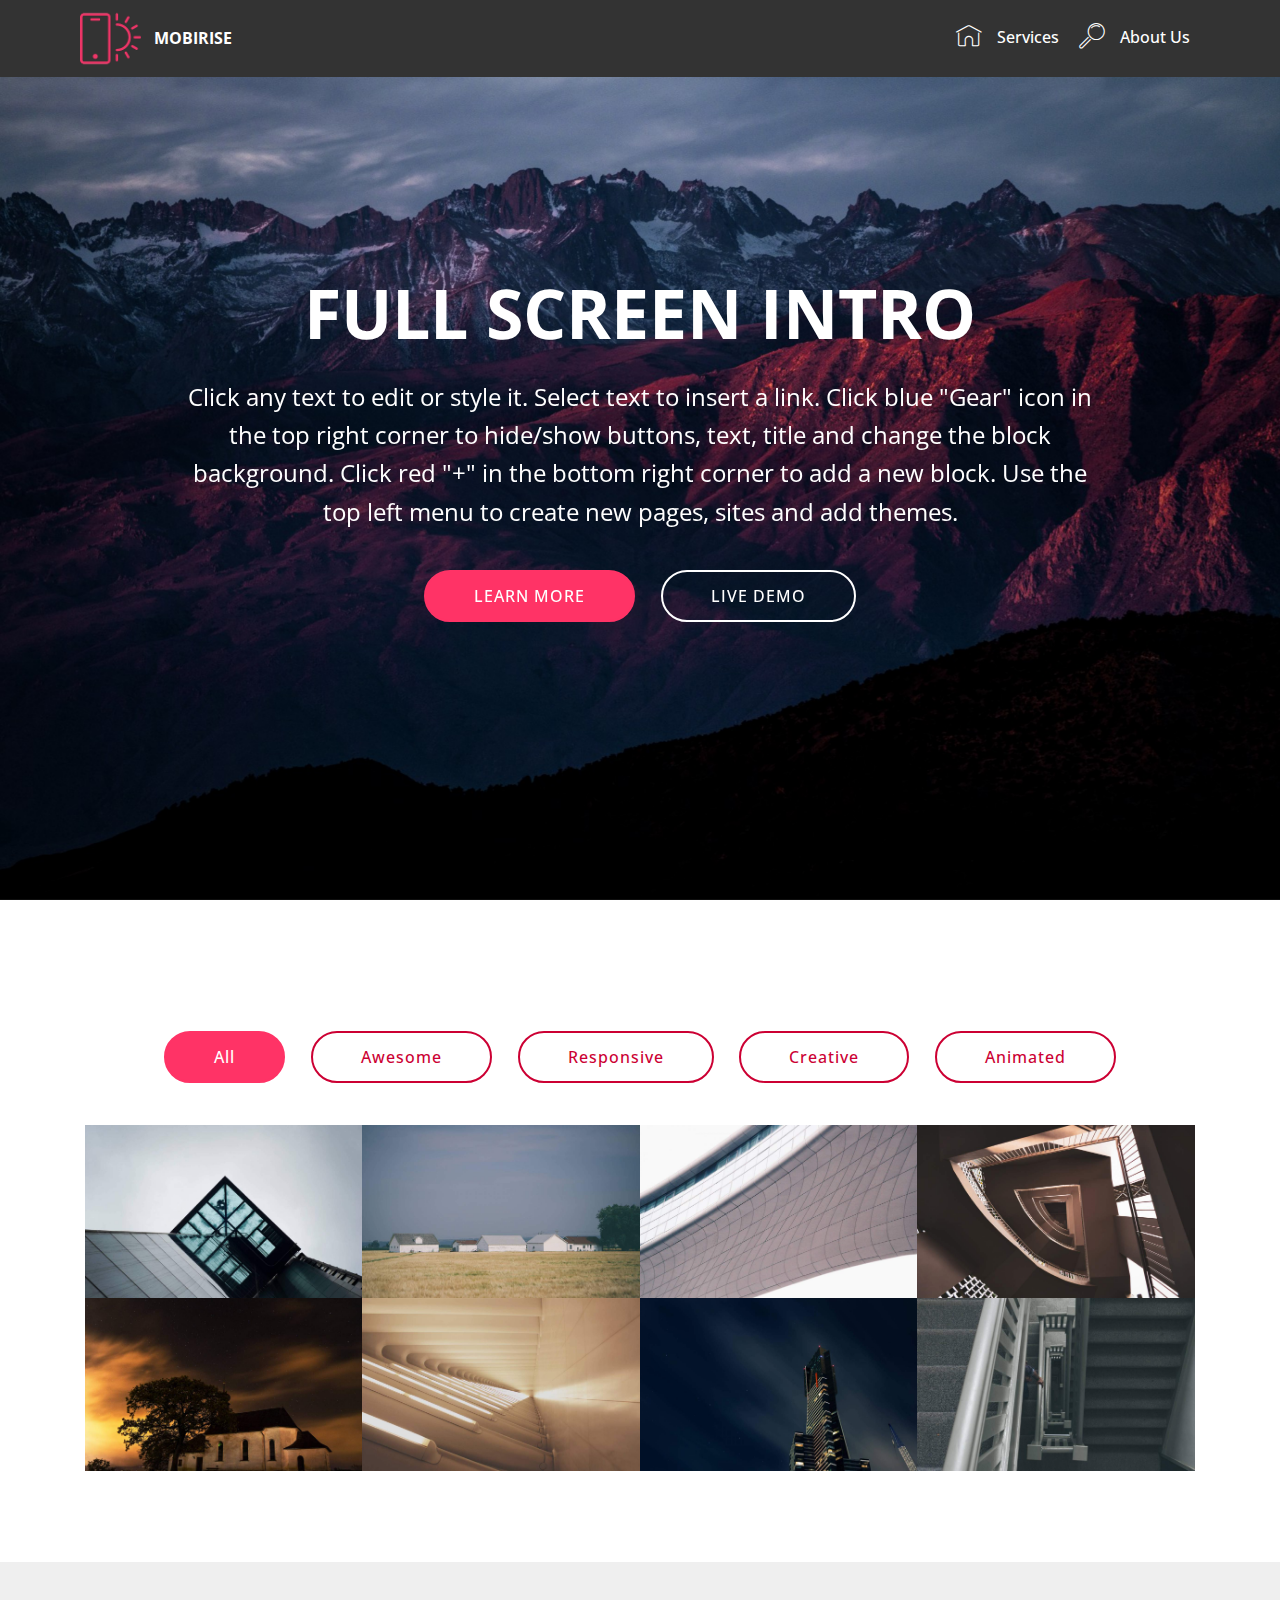
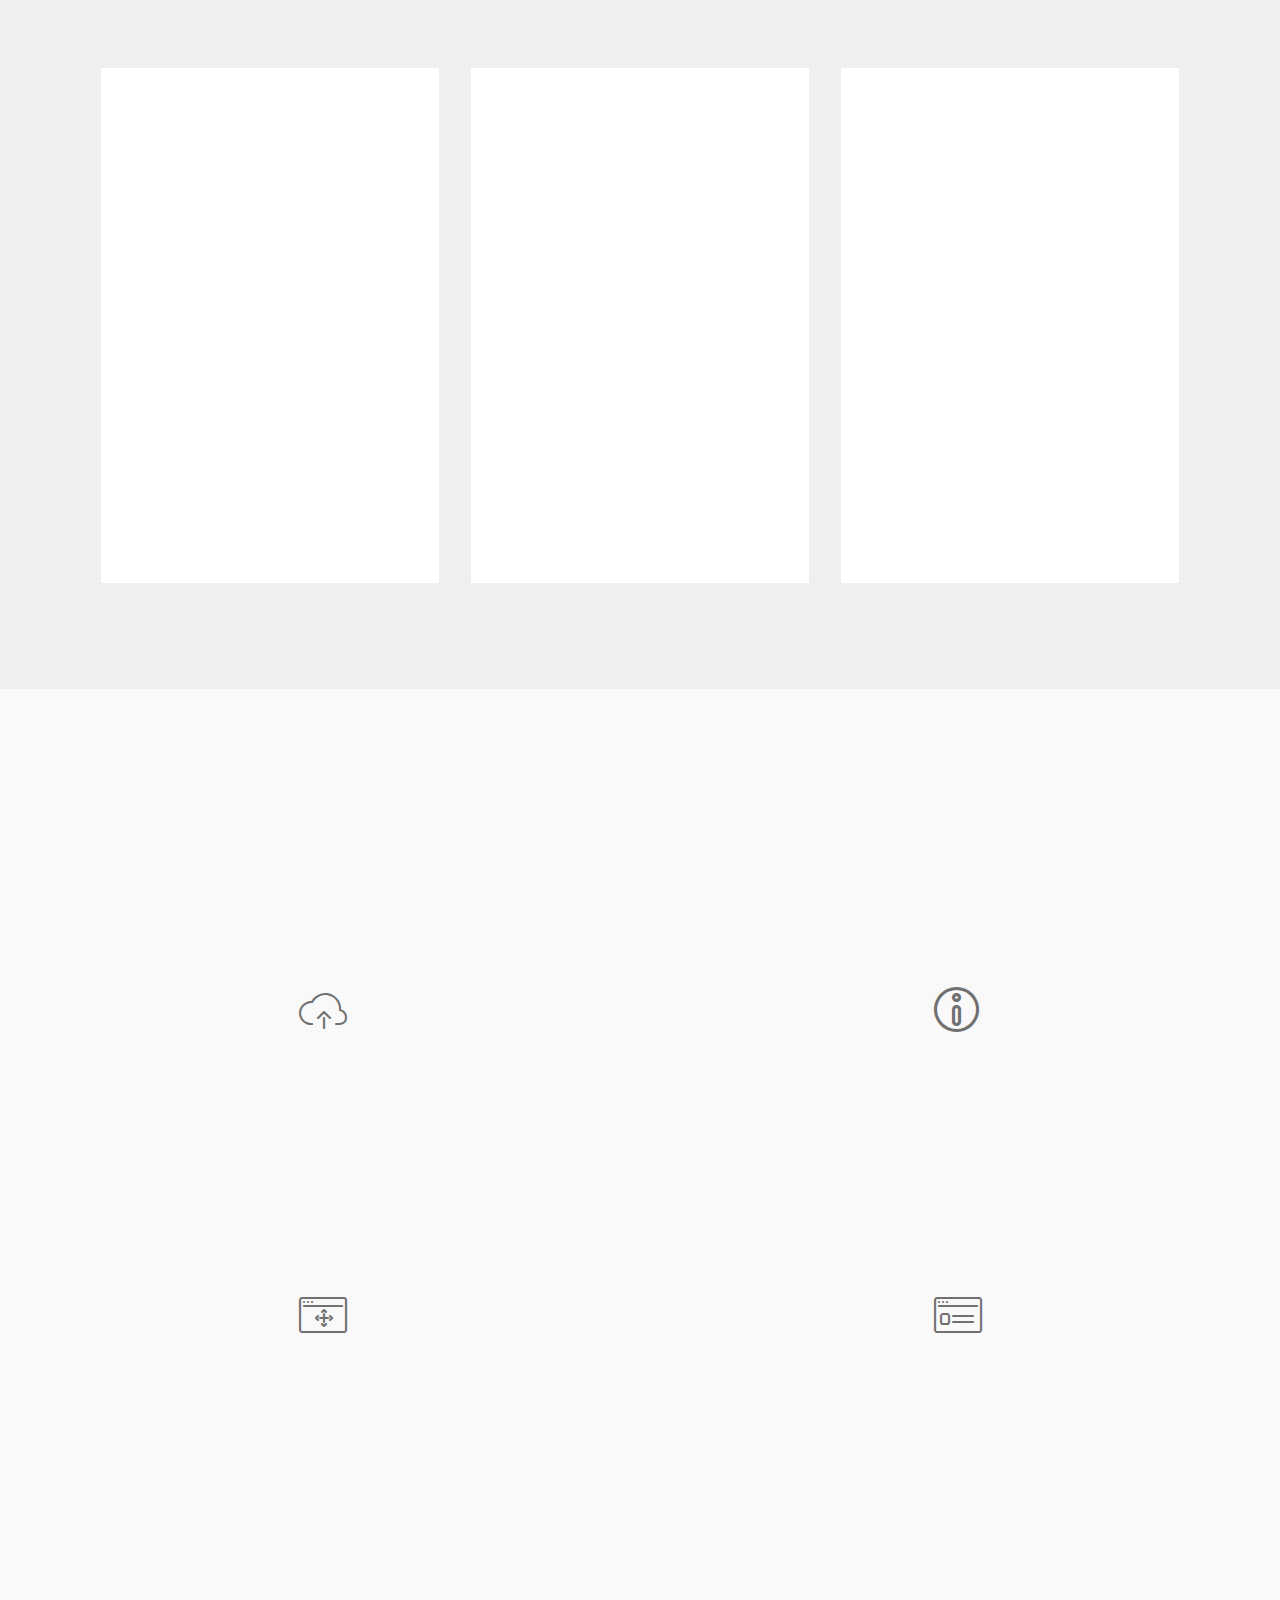
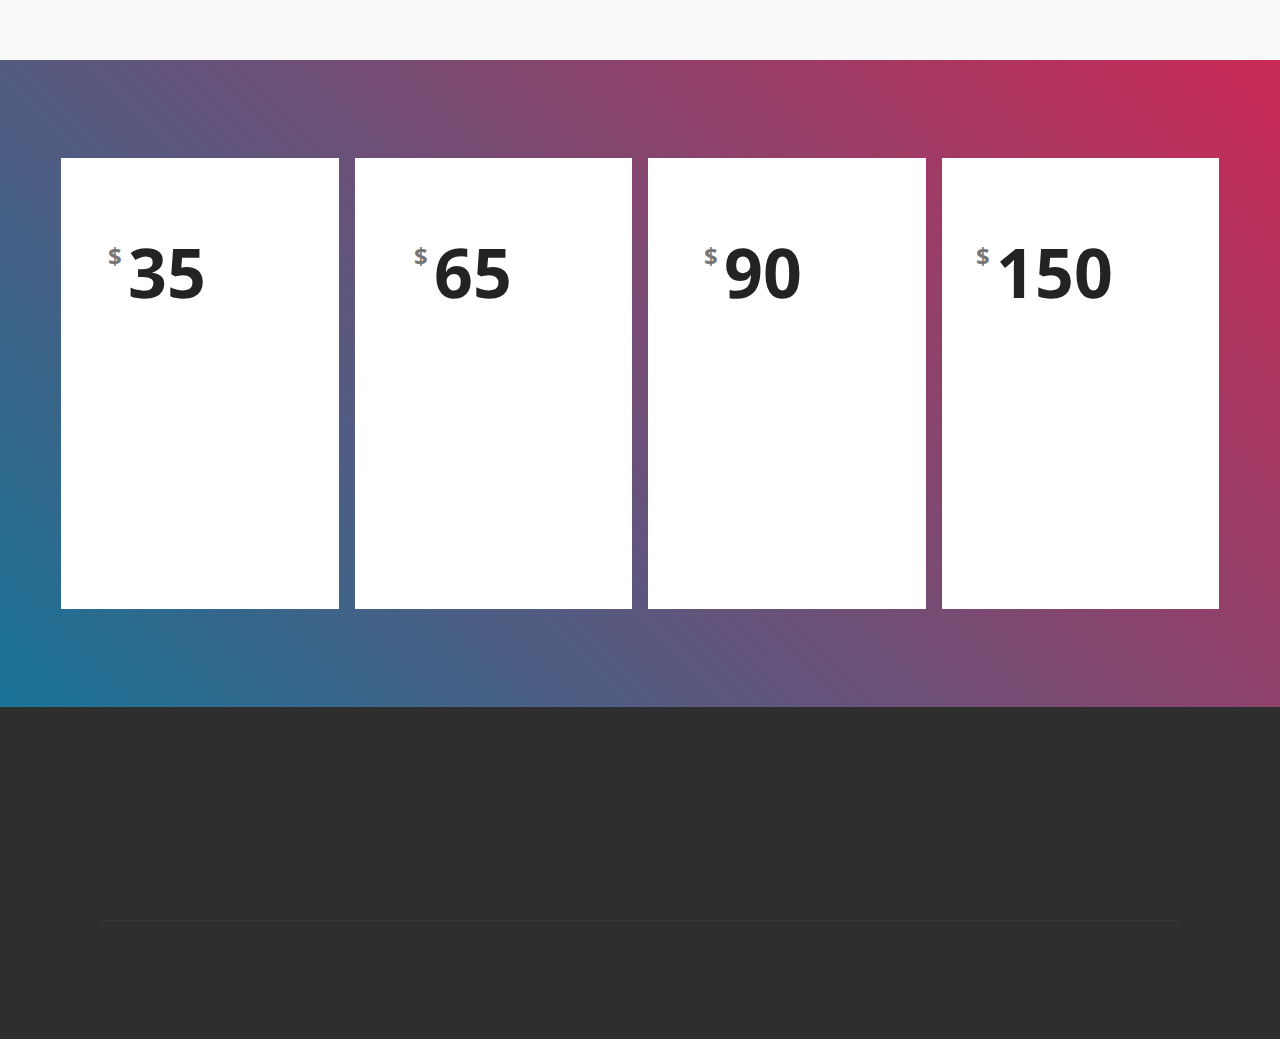
<file: index.html>
<!DOCTYPE html>
<html>
<head>
  <!-- Site made with Mobirise Website Builder v4.3.2, https://mobirise.com -->
  <meta charset="UTF-8">
  <meta http-equiv="X-UA-Compatible" content="IE=edge">
  <meta name="generator" content="Mobirise v4.3.2, mobirise.com">
  <meta name="viewport" content="width=device-width, initial-scale=1">
  <link rel="shortcut icon" href="assets/images/logo2.png" type="image/x-icon">
  <meta name="description" content="">
  <title>Home</title>
  <link rel="stylesheet" href="assets/web/assets/mobirise-icons-bold/mobirise-icons-bold.css">
  <link rel="stylesheet" href="assets/web/assets/mobirise-icons/mobirise-icons.css">
  <link rel="stylesheet" href="assets/tether/tether.min.css">
  <link rel="stylesheet" href="assets/bootstrap/css/bootstrap.min.css">
  <link rel="stylesheet" href="assets/bootstrap/css/bootstrap-grid.min.css">
  <link rel="stylesheet" href="assets/bootstrap/css/bootstrap-reboot.min.css">
  <link rel="stylesheet" href="assets/dropdown/css/style.css">
  <link rel="stylesheet" href="assets/animate.css/animate.min.css">
  <link rel="stylesheet" href="assets/socicon/css/styles.css">
  <link rel="stylesheet" href="assets/theme/css/style.css">
  <link rel="stylesheet" href="assets/mobirise-gallery/style.css">
  <link rel="stylesheet" href="assets/mobirise/css/mbr-additional.css" type="text/css">
  
  
  
</head>
<body>
<section class="menu cid-qxtiF4u12c" once="menu" id="menu1-e" data-rv-view="796">

    

    <nav class="navbar navbar-expand beta-menu navbar-dropdown align-items-center navbar-fixed-top navbar-toggleable-sm">
        <button class="navbar-toggler navbar-toggler-right" type="button" data-toggle="collapse" data-target="#navbarSupportedContent" aria-controls="navbarSupportedContent" aria-expanded="false" aria-label="Toggle navigation">
            <div class="hamburger">
                <span></span>
                <span></span>
                <span></span>
                <span></span>
            </div>
        </button>
        <div class="menu-logo">
            <div class="navbar-brand">
                <span class="navbar-logo">
                    <a href="https://mobirise.com">
                         <img src="assets/images/logo2.png" alt="Mobirise" media-simple="true" style="height: 3.8rem;">
                    </a>
                </span>
                <span class="navbar-caption-wrap">
                    <a class="navbar-caption text-white display-4" href="https://mobirise.com">
                        MOBIRISE
                    </a>
                </span>
            </div>
        </div>
        <div class="collapse navbar-collapse" id="navbarSupportedContent">
            <ul class="navbar-nav nav-dropdown nav-right" data-app-modern-menu="true"><li class="nav-item">
                    <a class="nav-link link text-white display-4" href="me.html">
                        <span class="mbri-home mbr-iconfont mbr-iconfont-btn"></span>
                        Services
                    </a>
                </li>
                <li class="nav-item">
                    <a class="nav-link link text-white display-4" href="https://mobirise.com">
                        <span class="mbri-search mbr-iconfont mbr-iconfont-btn"></span>
                        About Us
                    </a>
                </li></ul>
            
        </div>
    </nav>
</section>

<section class="engine"><a href="https://mobirise.co/l">free bootstrap theme</a></section><section class="cid-qxtiFbIswy mbr-fullscreen mbr-parallax-background" id="header2-f" data-rv-view="798">

    

    

    <div class="container align-center">
        <div class="row justify-content-md-center">
            <div class="mbr-white col-md-10">
                <h1 class="mbr-section-title mbr-bold pb-3 mbr-fonts-style display-1">
                    FULL SCREEN INTRO
                </h1>
                
                <p class="mbr-text pb-3 mbr-fonts-style display-5">
                    Click any text to edit or style it. Select text to insert a link. Click blue "Gear" icon in the top right corner to hide/show buttons, text, title and change the block background. Click red "+" in the bottom right corner to add a new block. Use the top left menu to create new pages, sites and add themes.
                </p>
                <div class="mbr-section-btn">
                    <a class="btn btn-md btn-secondary display-4" href="https://mobirise.com">LEARN MORE</a>
                    <a class="btn btn-md btn-white-outline display-4" href="https://mobirise.com">LIVE DEMO</a>
                </div>
            </div>
        </div>
    </div>
    
</section>

<section class="mbr-gallery mbr-slider-carousel cid-qxtnYyqscB" id="gallery2-u" data-rv-view="801">

    

    <div class="container">
        <div><!-- Filter --><div class="mbr-gallery-filter container gallery-filter-active"><ul buttons="0"><li class="mbr-gallery-filter-all"><a class="btn btn-md btn-primary-outline active display-4" href="">All</a></li></ul></div><!-- Gallery --><div class="mbr-gallery-row"><div class="mbr-gallery-layout-default"><div><div><div class="mbr-gallery-item mbr-gallery-item--p0" data-video-url="false" data-tags="Awesome"><div href="#lb-gallery2-u" data-slide-to="0" data-toggle="modal"><img src="assets/images/gallery00.jpg" alt=""><span class="icon-focus"></span></div></div><div class="mbr-gallery-item mbr-gallery-item--p0" data-video-url="false" data-tags="Responsive"><div href="#lb-gallery2-u" data-slide-to="1" data-toggle="modal"><img src="assets/images/gallery01.jpg" alt=""><span class="icon-focus"></span></div></div><div class="mbr-gallery-item mbr-gallery-item--p0" data-video-url="false" data-tags="Creative"><div href="#lb-gallery2-u" data-slide-to="2" data-toggle="modal"><img src="assets/images/gallery02.jpg" alt=""><span class="icon-focus"></span></div></div><div class="mbr-gallery-item mbr-gallery-item--p0" data-video-url="false" data-tags="Animated"><div href="#lb-gallery2-u" data-slide-to="3" data-toggle="modal"><img src="assets/images/gallery03.jpg" alt=""><span class="icon-focus"></span></div></div><div class="mbr-gallery-item mbr-gallery-item--p0" data-video-url="false" data-tags="Awesome"><div href="#lb-gallery2-u" data-slide-to="4" data-toggle="modal"><img src="assets/images/gallery04.jpg" alt=""><span class="icon-focus"></span></div></div><div class="mbr-gallery-item mbr-gallery-item--p0" data-video-url="false" data-tags="Awesome"><div href="#lb-gallery2-u" data-slide-to="5" data-toggle="modal"><img src="assets/images/gallery05.jpg" alt=""><span class="icon-focus"></span></div></div><div class="mbr-gallery-item mbr-gallery-item--p0" data-video-url="false" data-tags="Responsive"><div href="#lb-gallery2-u" data-slide-to="6" data-toggle="modal"><img src="assets/images/gallery06.jpg" alt=""><span class="icon-focus"></span></div></div><div class="mbr-gallery-item mbr-gallery-item--p0" data-video-url="false" data-tags="Animated"><div href="#lb-gallery2-u" data-slide-to="7" data-toggle="modal"><img src="assets/images/gallery07.jpg" alt=""><span class="icon-focus"></span></div></div></div></div><div class="clearfix"></div></div></div><!-- Lightbox --><div data-app-prevent-settings="" class="mbr-slider modal fade carousel slide" tabindex="-1" data-keyboard="true" data-interval="false" id="lb-gallery2-u"><div class="modal-dialog"><div class="modal-content"><div class="modal-body"><ol class="carousel-indicators"><li data-app-prevent-settings="" data-target="#lb-gallery2-u" data-slide-to="0"></li><li data-app-prevent-settings="" data-target="#lb-gallery2-u" class=" active" data-slide-to="1"></li><li data-app-prevent-settings="" data-target="#lb-gallery2-u" data-slide-to="2"></li><li data-app-prevent-settings="" data-target="#lb-gallery2-u" data-slide-to="3"></li><li data-app-prevent-settings="" data-target="#lb-gallery2-u" data-slide-to="4"></li><li data-app-prevent-settings="" data-target="#lb-gallery2-u" data-slide-to="5"></li><li data-app-prevent-settings="" data-target="#lb-gallery2-u" data-slide-to="6"></li><li data-app-prevent-settings="" data-target="#lb-gallery2-u" data-slide-to="7"></li></ol><div class="carousel-inner"><div class="carousel-item"><img src="assets/images/gallery00.jpg" alt=""></div><div class="carousel-item active"><img src="assets/images/gallery01.jpg" alt=""></div><div class="carousel-item"><img src="assets/images/gallery02.jpg" alt=""></div><div class="carousel-item"><img src="assets/images/gallery03.jpg" alt=""></div><div class="carousel-item"><img src="assets/images/gallery04.jpg" alt=""></div><div class="carousel-item"><img src="assets/images/gallery05.jpg" alt=""></div><div class="carousel-item"><img src="assets/images/gallery06.jpg" alt=""></div><div class="carousel-item"><img src="assets/images/gallery07.jpg" alt=""></div></div><a class="carousel-control carousel-control-prev" role="button" data-slide="prev" href="#lb-gallery2-u"><span class="mbri-left mbr-iconfont" aria-hidden="true"></span><span class="sr-only">Previous</span></a><a class="carousel-control carousel-control-next" role="button" data-slide="next" href="#lb-gallery2-u"><span class="mbri-right mbr-iconfont" aria-hidden="true"></span><span class="sr-only">Next</span></a><a class="close" href="#" role="button" data-dismiss="modal"><span class="sr-only">Close</span></a></div></div></div></div></div>
    </div>

</section>

<section class="features3 cid-qxto1YMLus" id="features3-v" data-rv-view="836">

    

    
    <div class="container">
        <div class="media-container-row">
            <div class="card p-3 col-12 col-md-6 col-lg-4">
                <div class="card-wrapper">
                    <div class="card-img">
                        <img src="assets/images/01.jpg" alt="Mobirise" media-simple="true">
                    </div>
                    <div class="card-box">
                        <h4 class="card-title mbr-fonts-style display-7">
                            No Coding
                        </h4>
                        <p class="mbr-text mbr-fonts-style display-7">
                            Mobirise is an easy website builder - just drop site elements to your page, add content and style it to look the way you like.
                        </p>
                    </div>
                    <div class="mbr-section-btn text-center">
                        <a href="https://mobirise.com" class="btn btn-primary display-4">
                            Learn More
                        </a>
                    </div>
                </div>
            </div>

            <div class="card p-3 col-12 col-md-6 col-lg-4">
                <div class="card-wrapper">
                    <div class="card-img">
                        <img src="assets/images/02.jpg" alt="Mobirise" media-simple="true">
                    </div>
                    <div class="card-box">
                        <h4 class="card-title mbr-fonts-style display-7">
                            Mobile Friendly
                        </h4>
                        <p class="mbr-text mbr-fonts-style display-7">
                            All sites you make with Mobirise are mobile-friendly. You don't have to create a special mobile version of your site.
                        </p>
                    </div>
                    <div class="mbr-section-btn text-center">
                        <a href="https://mobirise.com" class="btn btn-primary display-4">
                            Learn More
                        </a>
                    </div>
                </div>
            </div>

            <div class="card p-3 col-12 col-md-6 col-lg-4">
                <div class="card-wrapper">
                    <div class="card-img">
                        <img src="assets/images/03.jpg" alt="Mobirise" media-simple="true">
                    </div>
                    <div class="card-box">
                        <h4 class="card-title mbr-fonts-style display-7">
                            Unique Styles
                        </h4>
                        <p class="mbr-text mbr-fonts-style display-7">
                            Mobirise offers many site blocks in several themes, and though these blocks are pre-made, they are flexible.
                        </p>
                    </div>
                    <div class="mbr-section-btn text-center">
                        <a href="https://mobirise.com" class="btn btn-primary display-4">
                            Learn More
                        </a>
                    </div>
                </div>
            </div>

            
        </div>
    </div>
</section>

<section class="features12 cid-qxto6kGhoS" id="features12-x" data-rv-view="839">
    
    

    

    <div class="container">
        <h2 class="mbr-section-title pb-2 mbr-fonts-style display-2">
            Image between two columns
        </h2>
        <h3 class="mbr-section-subtitle pb-3 mbr-fonts-style display-5">
            Click any text or icon to edit or style it. Use the block parameters to hide/show text or icons and change media size.
        </h3>

        <div class="media-container-row pt-5">
            <div class="block-content align-right">
                <div class="card pl-3 pr-3 pb-5">
                    <div class="mbr-card-img-title">
                        <div class="card-img pb-3">
                             <span class="mbri-upload mbr-iconfont" media-simple="true"></span>
                        </div>
                        <div class="mbr-crt-title">
                            <h4 class="card-title py-2 mbr-crt-title mbr-fonts-style display-7">
                                Host Anywhere                     
                            </h4>
                        </div>
                    </div>                

                    <div class="card-box">
                        <p class="mbr-text mbr-section-text mbr-fonts-style display-7">
                            Publish your website to a local drive, FTP or host on Amazon S3, Google Cloud, Github Pages. Don't be a hostage to just one platform or service provider.
                        </p>
                    </div>
                </div>

                <div class="card pl-3 pr-3 pb-5">
                    <div class="mbr-card-img-title">
                        <div class="card-img pb-3">
                            <span class="mbri-drag-n-drop2 mbr-iconfont" media-simple="true"></span>
                        </div>
                        <div class="mbr-crt-title">
                            <h4 class="card-title py-2 mbr-crt-title mbr-fonts-style display-7">
                                Easy and Simple to Use
                            </h4>
                        </div>
                    </div>
                    <div class="card-box">
                        <p class="mbr-text mbr-section-text mbr-fonts-style display-7">
                            Just drop the blocks into the page, edit content inline and publish - no technical skills required.
                        </p>
                    </div>
                </div>
            </div>

            <div class="mbr-figure" style="width: 50%;">
                <img src="assets/images/06.jpg" alt="Mobirise" media-simple="true">
            </div>

            <div class="block-content align-left  ">
                <div class="card pl-3 pr-3 pb-5">
                    <div class="mbr-card-img-title">
                        <div class="card-img pb-3">
                             <span class="mbr-iconfont mbrib-info" media-simple="true"></span>
                        </div>
                        <div class="mbr-crt-title">
                            <h4 class="card-title py-2 mbr-crt-title mbr-fonts-style display-7">
                                Over 400 Amazing Blocks
                            </h4>
                        </div>
                    </div>                

                    <div class="card-box">
                        <p class="mbr-text mbr-section-text mbr-fonts-style display-7">
                            Mobirise offers several themes that include sliders, galleries, article blocks, counters, accordions, video and many more.
                        </p>
                    </div>
                </div>

                <div class="card pl-3 pr-3 pb-5">
                    <div class="mbr-card-img-title">
                        <div class="card-img pb-3">
                            <span class="mbri-sites mbr-iconfont" media-simple="true"></span>
                        </div>
                        <div class="mbr-crt-title">
                            <h4 class="card-title py-2 mbr-crt-title mbr-fonts-style display-7">
                                Unlimited Sites
                            </h4>
                        </div>
                    </div>
                    <div class="card-box">
                        <p class="mbr-text mbr-section-text mbr-fonts-style display-7">
                            Mobirise gives you the freedom to develop as many websites as you like given the fact that it is a desktop app.
                        </p>
                    </div>
                </div>
            </div>
        </div>
    </div>
</section>

<section class="cid-qxto6XCUJX" id="pricing-tables1-y" data-rv-view="842">

    

    
    <div class="container">
        <div class="media-container-row">

            <div class="plan col-12 mx-2 my-2 justify-content-center col-lg-3">
                <div class="plan-header text-center pt-5">
                    <h3 class="plan-title mbr-fonts-style display-5">
                        Standart
                    </h3>
                    <div class="plan-price">
                        <span class="price-value mbr-fonts-style display-5">
                            $
                        </span>
                        <span class="price-figure mbr-fonts-style display-1">
                              35</span>
                        <small class="price-term mbr-fonts-style display-7">
                            per month
                        </small>
                    </div>
                </div>
                <div class="plan-body">
                    <div class="plan-list align-center">
                        <ul class="list-group list-group-flush mbr-fonts-style display-7">
                            <li class="list-group-item">
                                Mobirise is perfect for non-techies who are not familiar with web development.
                            </li>
                            <li class="list-group-item">
                                5 GB Bandwidth
                            </li>
                        </ul>
                    </div>
                    <div class="mbr-section-btn text-center py-4 pb-5">
                        <a href="https://mobirise.com" class="btn btn-primary display-4">BUY NOW</a>
                    </div>
                </div>
            </div>

            <div class="plan col-12 mx-2 my-2 justify-content-center col-lg-3">
                <div class="plan-header text-center pt-5">
                    <h3 class="plan-title mbr-fonts-style display-5">
                        Buisness
                    </h3>
                    <div class="plan-price">
                        <span class="price-value mbr-fonts-style display-5">
                            $
                        </span>
                        <span class="price-figure mbr-fonts-style display-1">
                            65</span>
                        <small class="price-term mbr-fonts-style display-7">
                            per day
                        </small>
                    </div>
                </div>
                <div class="plan-body">
                    <div class="plan-list align-center">
                        <ul class="list-group list-group-flush mbr-fonts-style display-7">
                            <li class="list-group-item">
                                Mobirise is perfect for non-techies who are not familiar with web development.
                            </li>
                            <li class="list-group-item">
                                10 GB Bandwidth
                            </li>
                        </ul>
                    </div>
                    <div class="mbr-section-btn text-center py-4 pb-5">
                        <a href="https://mobirise.com" class="btn btn-primary display-4">BUY NOW</a>
                    </div>
                </div>
            </div>

            <div class="plan col-12 mx-2 my-2 justify-content-center col-lg-3">
                <div class="plan-header text-center pt-5">
                    <h3 class="plan-title mbr-fonts-style display-5">
                        Premium
                    </h3>
                    <div class="plan-price">
                        <span class="price-value mbr-fonts-style display-5">
                            $
                        </span>
                        <span class="price-figure mbr-fonts-style display-1">
                            90</span>
                        <small class="price-term mbr-fonts-style display-7">
                            per year
                        </small>
                    </div>
                </div>
                <div class="plan-body">
                    <div class="plan-list align-center">
                        <ul class="list-group list-group-flush mbr-fonts-style display-7">
                            <li class="list-group-item">
                                Mobirise is perfect for non-techies who are not familiar with web development.
                            </li>
                            <li class="list-group-item">
                                15 GB Bandwidth
                            </li>
                        </ul>
                    </div>
                    <div class="mbr-section-btn text-center py-4 pb-5">
                        <a href="https://mobirise.com" class="btn btn-primary display-4">BUY NOW</a>
                    </div>
                </div>
            </div>

            <div class="plan col-12 mx-2 my-2 justify-content-center col-lg-3">
                <div class="plan-header text-center pt-5">
                    <h3 class="plan-title mbr-fonts-style display-5">
                        Ultimate
                    </h3>
                    <div class="plan-price">
                        <span class="price-value mbr-fonts-style display-5">
                            $
                        </span>
                        <span class="price-figure mbr-fonts-style display-1">
                            150</span>
                        <small class="price-term mbr-fonts-style display-7">
                            per hour
                        </small>
                    </div>
                </div>
                <div class="plan-body">
                    <div class="plan-list align-center">
                        <ul class="list-group list-group-flush mbr-fonts-style display-7">
                            <li class="list-group-item">
                                Mobirise is perfect for non-techies who are not familiar with web development.
                            </li>
                            <li class="list-group-item">
                                20 GB Bandwidth
                            </li>
                        </ul>
                    </div>
                    <div class="mbr-section-btn text-center py-4 pb-5"><a href="https://mobirise.com" class="btn btn-primary display-4">BUY NOW</a></div>
                </div>
            </div>
        </div>
    </div>
</section>

<section class="cid-qxtiFeoogX" id="footer1-g" data-rv-view="845">

    

    

    <div class="container">
        <div class="media-container-row content text-white">
            <div class="col-12 col-md-3">
                <div class="media-wrap">
                    <a href="https://mobirise.com/">
                        <img src="assets/images/logo2.png" alt="Mobirise" media-simple="true">
                    </a>
                </div>
            </div>
            <div class="col-12 col-md-3 mbr-fonts-style display-7">
                <h5 class="pb-3">
                    Address
                </h5>
                <p class="mbr-text">
                    1234 Street Name
                    <br>City, AA 99999
                </p>
            </div>
            <div class="col-12 col-md-3 mbr-fonts-style display-7">
                <h5 class="pb-3">
                    Contacts
                </h5>
                <p class="mbr-text">
                    Email: support@mobirise.com
                    <br>Phone: +1 (0) 000 0000 001
                    <br>Fax: +1 (0) 000 0000 002
                </p>
            </div>
            <div class="col-12 col-md-3 mbr-fonts-style display-7">
                <h5 class="pb-3">
                    Links
                </h5>
                <p class="mbr-text">
                    <a class="text-primary" href="https://mobirise.com/">Website builder</a>
                    <br><a class="text-primary" href="https://mobirise.com/mobirise-free-win.zip">Download for Windows</a>
                    <br><a class="text-primary" href="https://mobirise.com/mobirise-free-mac.zip">Download for Mac</a>
                </p>
            </div>
        </div>
        <div class="footer-lower">
            <div class="media-container-row">
                <div class="col-sm-12">
                    <hr>
                </div>
            </div>
            <div class="media-container-row mbr-white">
                <div class="col-sm-6 copyright">
                    <p class="mbr-text mbr-fonts-style display-7">
                        © Copyright 2017 Mobirise - All Rights Reserved
                    </p>
                </div>
                <div class="col-md-6">
                    <div class="social-list align-right">
                        <div class="soc-item">
                            <a href="https://twitter.com/mobirise" target="_blank">
                                <span class="socicon-twitter socicon mbr-iconfont mbr-iconfont-social" media-simple="true"></span>
                            </a>
                        </div>
                        <div class="soc-item">
                            <a href="https://www.facebook.com/pages/Mobirise/1616226671953247" target="_blank">
                                <span class="socicon-facebook socicon mbr-iconfont mbr-iconfont-social" media-simple="true"></span>
                            </a>
                        </div>
                        <div class="soc-item">
                            <a href="https://www.youtube.com/c/mobirise" target="_blank">
                                <span class="socicon-youtube socicon mbr-iconfont mbr-iconfont-social" media-simple="true"></span>
                            </a>
                        </div>
                        <div class="soc-item">
                            <a href="https://instagram.com/mobirise" target="_blank">
                                <span class="socicon-instagram socicon mbr-iconfont mbr-iconfont-social" media-simple="true"></span>
                            </a>
                        </div>
                        <div class="soc-item">
                            <a href="https://plus.google.com/u/0/+Mobirise" target="_blank">
                                <span class="socicon-googleplus socicon mbr-iconfont mbr-iconfont-social" media-simple="true"></span>
                            </a>
                        </div>
                        <div class="soc-item">
                            <a href="https://www.behance.net/Mobirise" target="_blank">
                                <span class="socicon-behance socicon mbr-iconfont mbr-iconfont-social" media-simple="true"></span>
                            </a>
                        </div>
                    </div>
                </div>
            </div>
        </div>
    </div>
</section>


  <script src="assets/web/assets/jquery/jquery.min.js"></script>
  <script src="assets/popper/popper.min.js"></script>
  <script src="assets/tether/tether.min.js"></script>
  <script src="assets/bootstrap/js/bootstrap.min.js"></script>
  <script src="assets/dropdown/js/script.min.js"></script>
  <script src="assets/touch-swipe/jquery.touch-swipe.min.js"></script>
  <script src="assets/jarallax/jarallax.min.js"></script>
  <script src="assets/masonry/masonry.pkgd.min.js"></script>
  <script src="assets/imagesloaded/imagesloaded.pkgd.min.js"></script>
  <script src="assets/bootstrap-carousel-swipe/bootstrap-carousel-swipe.js"></script>
  <script src="assets/smooth-scroll/smooth-scroll.js"></script>
  <script src="assets/jquery-mb-vimeo_player/jquery.mb.vimeo_player.js"></script>
  <script src="assets/viewport-checker/jquery.viewportchecker.js"></script>
  <script src="assets/theme/js/script.js"></script>
  <script src="assets/mobirise-slider-video/script.js"></script>
  <script src="assets/mobirise-gallery/player.min.js"></script>
  <script src="assets/mobirise-gallery/script.js"></script>
  
  
  <input name="animation" type="hidden">
  </body>
</html>
</file>
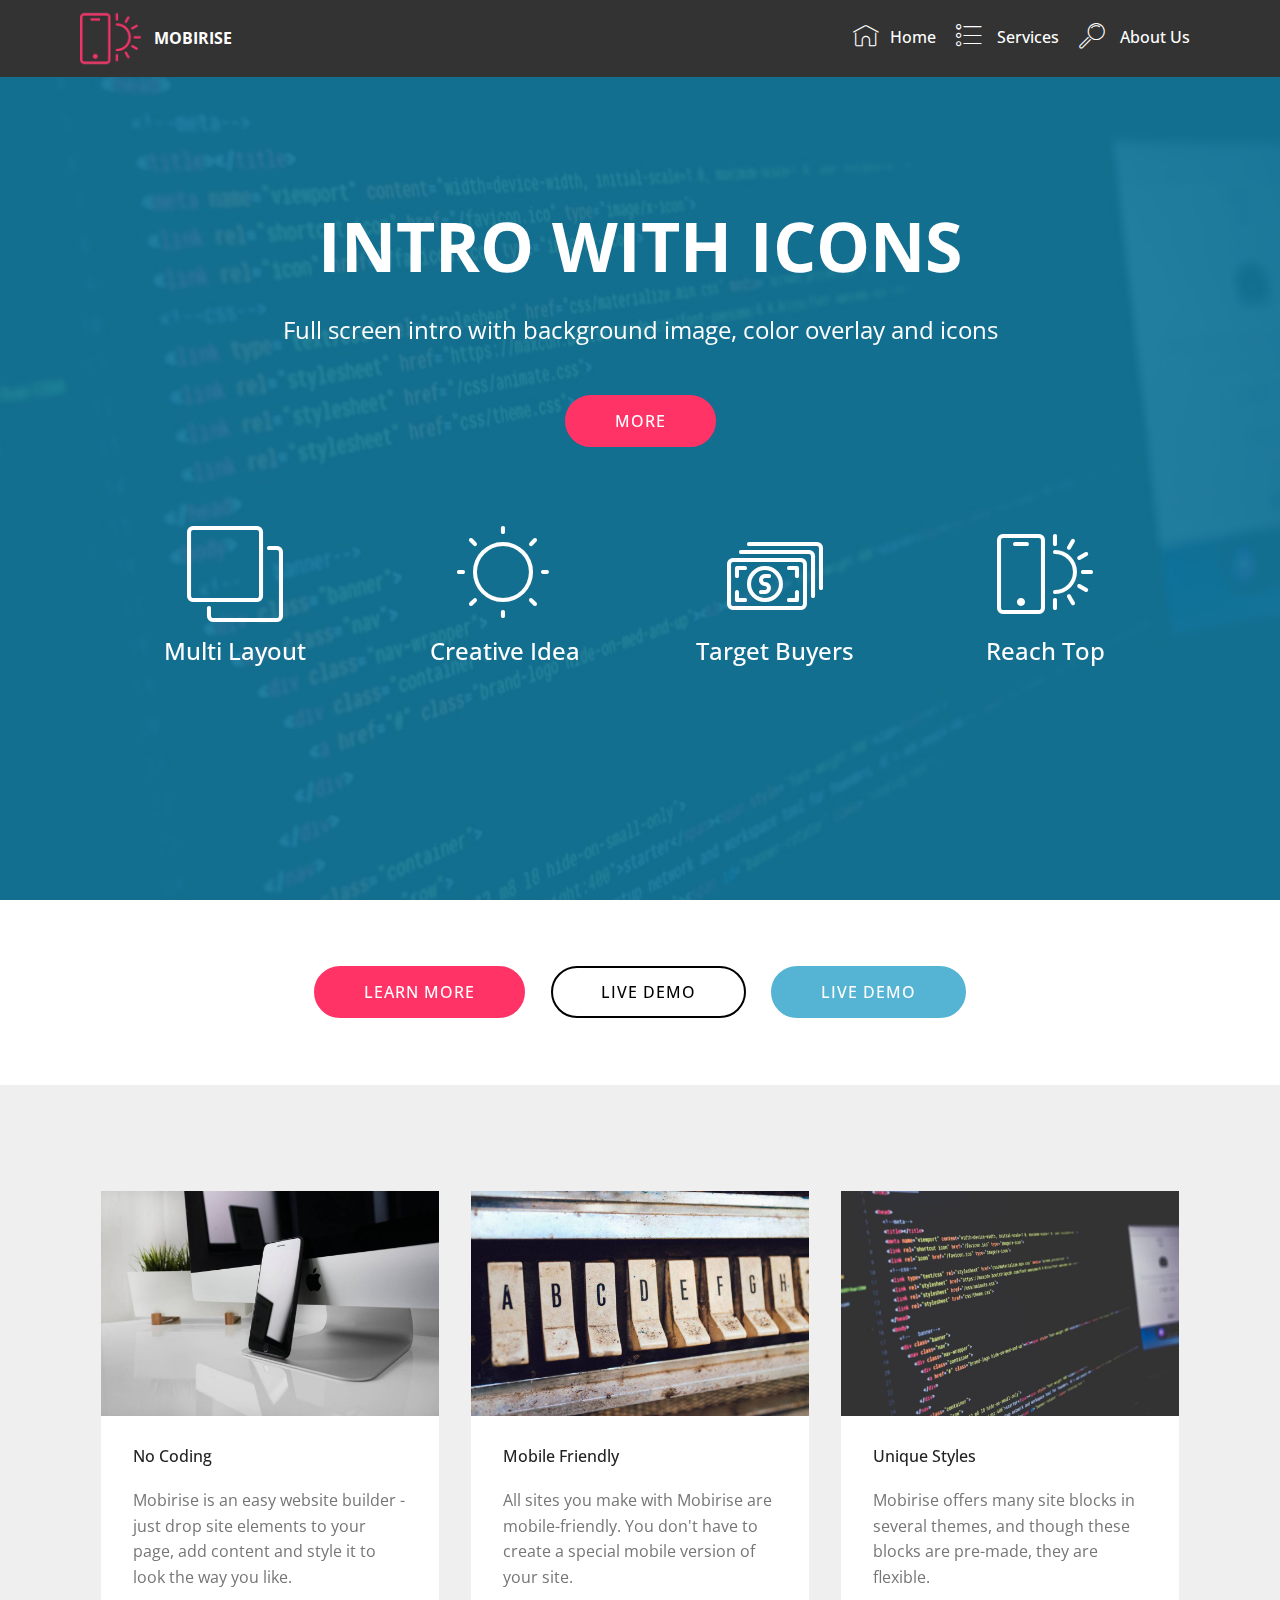
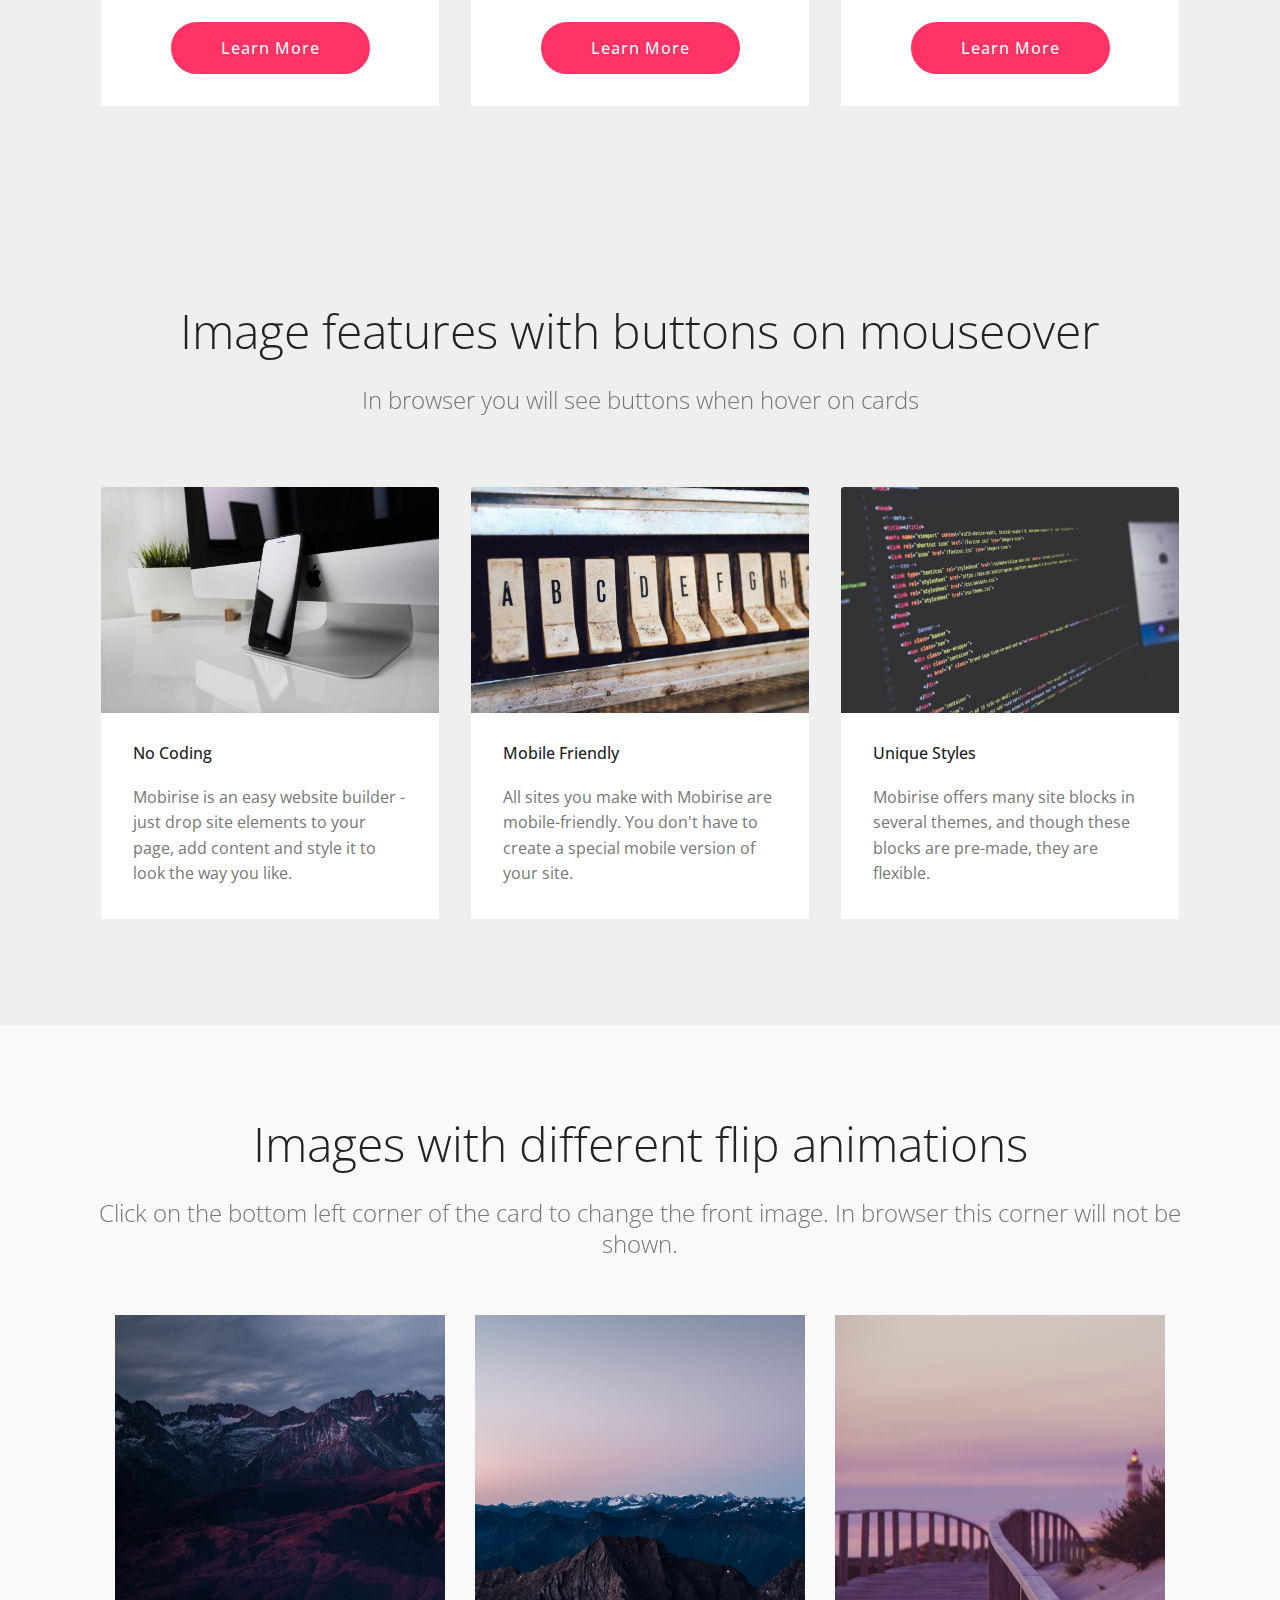
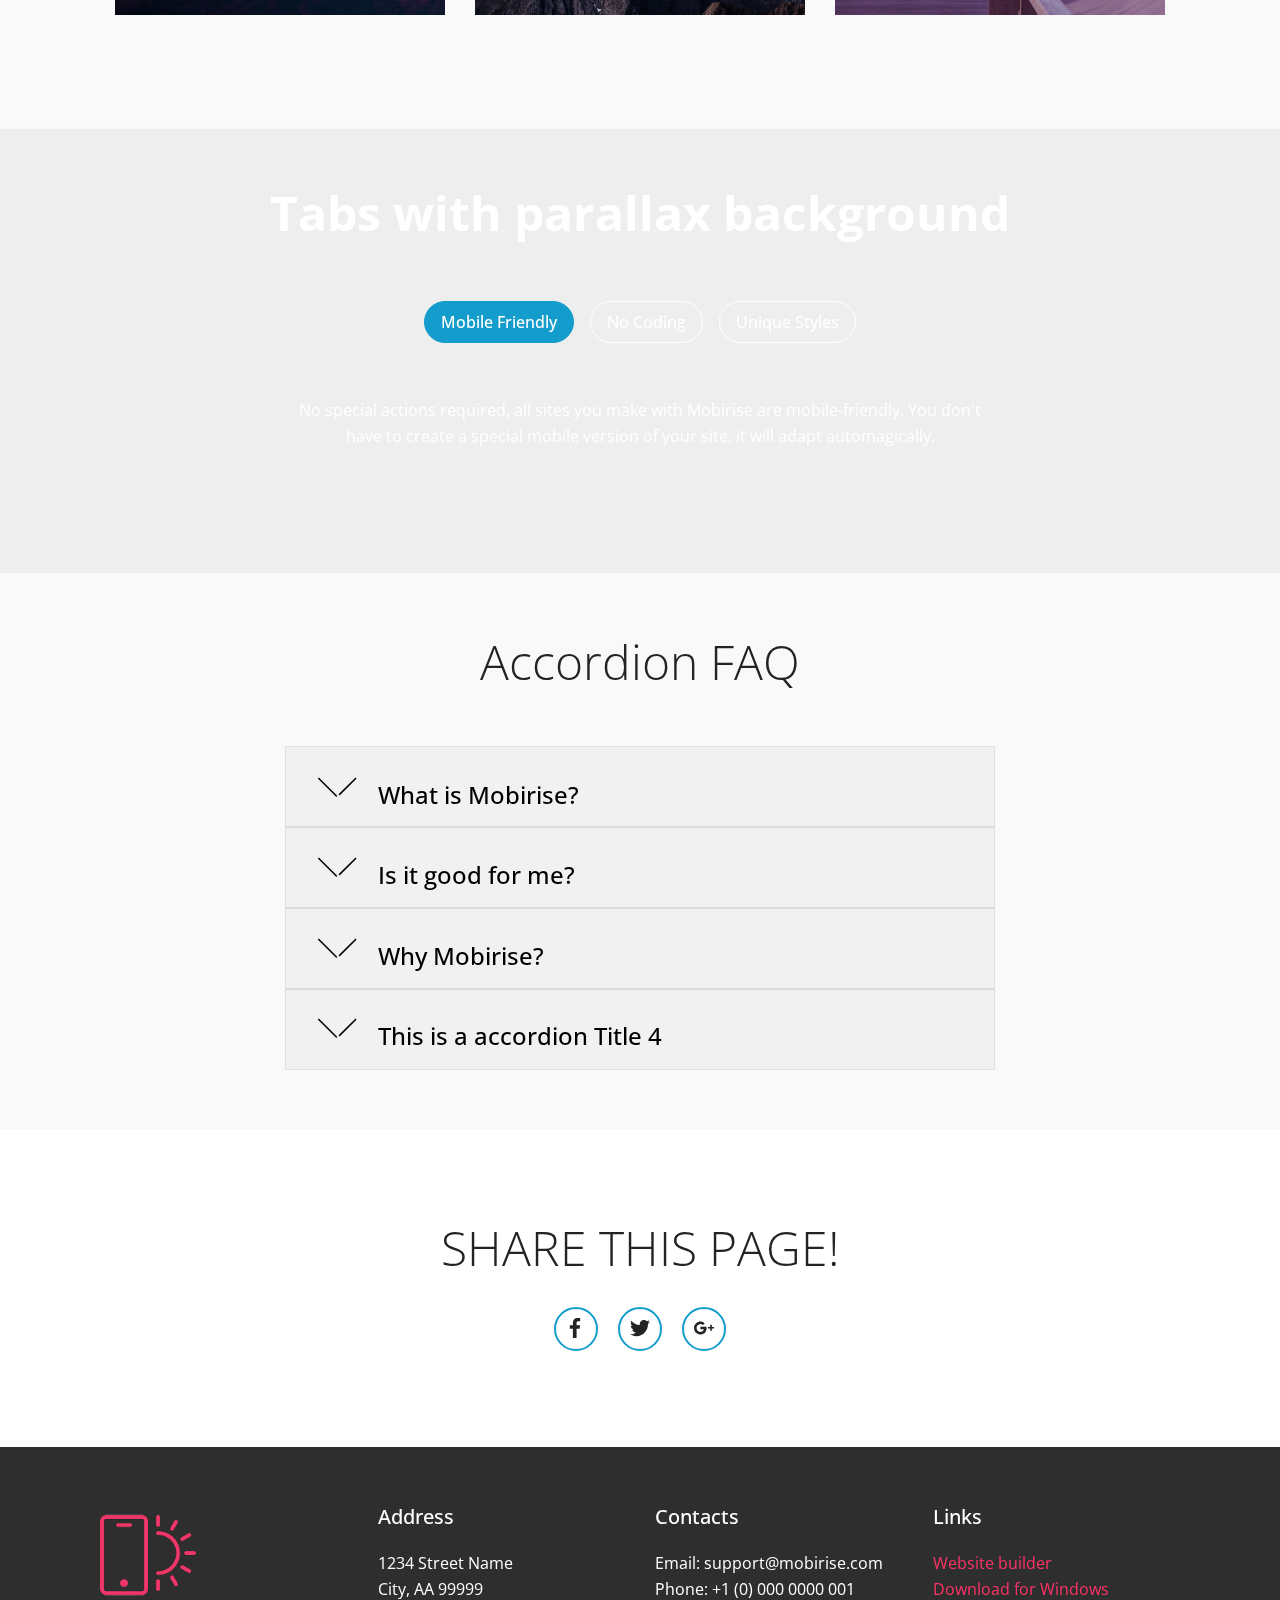
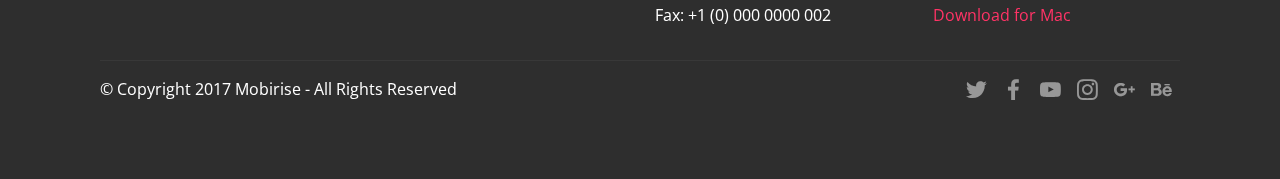
<file: about.html>
<!DOCTYPE html>
<html>
<head>
  <!-- Site made with Mobirise Website Builder v4.3.2, https://mobirise.com -->
  <meta charset="UTF-8">
  <meta http-equiv="X-UA-Compatible" content="IE=edge">
  <meta name="generator" content="Mobirise v4.3.2, mobirise.com">
  <meta name="viewport" content="width=device-width, initial-scale=1">
  <link rel="shortcut icon" href="assets/images/logo2.png" type="image/x-icon">
  <meta name="description" content="Website Builder Description">
  <title>About</title>
  <link rel="stylesheet" href="assets/web/assets/mobirise-icons/mobirise-icons.css">
  <link rel="stylesheet" href="assets/tether/tether.min.css">
  <link rel="stylesheet" href="assets/bootstrap/css/bootstrap.min.css">
  <link rel="stylesheet" href="assets/bootstrap/css/bootstrap-grid.min.css">
  <link rel="stylesheet" href="assets/bootstrap/css/bootstrap-reboot.min.css">
  <link rel="stylesheet" href="assets/socicon/css/styles.css">
  <link rel="stylesheet" href="assets/dropdown/css/style.css">
  <link rel="stylesheet" href="assets/theme/css/style.css">
  <link rel="stylesheet" href="assets/mobirise/css/mbr-additional.css" type="text/css">
  
  
  
</head>
<body>
<section class="menu cid-qxtiF4u12c" once="menu" id="menu1-h" data-rv-view="2103">

    

    <nav class="navbar navbar-expand beta-menu navbar-dropdown align-items-center navbar-fixed-top navbar-toggleable-sm">
        <button class="navbar-toggler navbar-toggler-right" type="button" data-toggle="collapse" data-target="#navbarSupportedContent" aria-controls="navbarSupportedContent" aria-expanded="false" aria-label="Toggle navigation">
            <div class="hamburger">
                <span></span>
                <span></span>
                <span></span>
                <span></span>
            </div>
        </button>
        <div class="menu-logo">
            <div class="navbar-brand">
                <span class="navbar-logo">
                    <a href="sara.html">
                         <img src="assets/images/logo2.png" alt="Mobirise" title="" media-simple="true" style="height: 3.8rem;">
                    </a>
                </span>
                <span class="navbar-caption-wrap"><a class="navbar-caption text-white display-4" href="sara.html">
                        MOBIRISE
                    </a></span>
            </div>
        </div>
        <div class="collapse navbar-collapse" id="navbarSupportedContent">
            <ul class="navbar-nav nav-dropdown nav-right" data-app-modern-menu="true"><li class="nav-item"><a class="nav-link link text-white display-4" href="sara.html">
                        <span class="mbri-home mbr-iconfont mbr-iconfont-btn"></span>Home</a></li><li class="nav-item">
                    <a class="nav-link link text-white display-4" href="me.html"><span class="mbri-bulleted-list mbr-iconfont mbr-iconfont-btn"></span>
                        
                        Services
                    </a>
                </li><li class="nav-item">
                    <a class="nav-link link text-white display-4" href="about.html">
                        <span class="mbri-search mbr-iconfont mbr-iconfont-btn"></span>
                        About Us
                    </a>
                </li></ul>
            
        </div>
    </nav>
</section>

<section class="engine"><a href="https://mobirise.co/j">how to design a website</a></section><section class="header12 cid-qxtk4qrt0S mbr-fullscreen mbr-parallax-background" id="header12-j" data-rv-view="2105">

    

    <div class="mbr-overlay" style="opacity: 0.9; background-color: rgb(15, 118, 153);">
    </div>

    <div class="container  ">
            <div class="media-container">
                <div class="col-md-12 align-center">
                    <h1 class="mbr-section-title pb-3 mbr-white mbr-bold mbr-fonts-style display-1">
                        INTRO WITH ICONS
                    </h1>
                    <p class="mbr-text pb-3 mbr-white mbr-fonts-style display-5">
                        Full screen intro with background image, color overlay and icons
                    </p>
                    <div class="mbr-section-btn align-center py-2">
                        <a class="btn btn-md btn-secondary display-4" href="https://mobirise.com">MORE</a>
                    </div>

                    <div class="icons-media-container mbr-white">
                        <div class="card col-12 col-md-6 col-lg-3">
                            <div class="icon-block">
                            <a href="https://mobirise.com/">
                                <span class="mbri-layers mbr-iconfont" media-simple="true"></span>
                            </a>
                            </div>
                            <h5 class="mbr-fonts-style display-5">
                                Multi Layout
                            </h5>
                        </div>

                        <div class="card col-12 col-md-6 col-lg-3">
                            <div class="icon-block">
                                <a href="https://mobirise.com/">
                                    <span class="mbri-sun mbr-iconfont" media-simple="true"></span>
                                </a>
                            </div>
                            <h5 class="mbr-fonts-style display-5">
                                Creative Idea
                            </h5>
                        </div>

                        <div class="card col-12 col-md-6 col-lg-3">
                            <div class="icon-block">
                                <a href="https://mobirise.com/">
                                    <span class="mbri-cash mbr-iconfont" media-simple="true"></span>
                                </a>
                            </div>
                            <h5 class="mbr-fonts-style display-5">
                                Target Buyers
                            </h5>
                        </div>

                        <div class="card col-12 col-md-6 col-lg-3">
                            <div class="icon-block">
                                <a href="https://mobirise.com/">
                                    <span class="mbri-mobirise mbr-iconfont" media-simple="true"></span>
                                </a>
                            </div>
                            <h5 class="mbr-fonts-style display-5">
                                Reach Top
                            </h5>
                        </div>
                    </div>
                </div>
            </div>
    </div>

    
</section>

<section class="mbr-section content8 cid-qxtkfwr2tr" id="content8-k" data-rv-view="2108">

    

    <div class="container">
        <div class="media-container-row title">
            <div class="col-12 col-md-8">
                <div class="mbr-section-btn align-center"><a class="btn btn-primary display-4" href="https://mobirise.com">LEARN MORE</a>
                    <a class="btn btn-black-outline display-4" href="index.html">LIVE DEMO</a> <a class="btn btn-success display-4" href="https://mobirise.com">LIVE DEMO</a></div>
            </div>
        </div>
    </div>
</section>

<section class="features3 cid-qxtkxRBa7Z" id="features3-l" data-rv-view="2109">

    

    
    <div class="container">
        <div class="media-container-row">
            <div class="card p-3 col-12 col-md-6 col-lg-4">
                <div class="card-wrapper">
                    <div class="card-img">
                        <img src="assets/images/01.jpg" alt="Mobirise" media-simple="true">
                    </div>
                    <div class="card-box">
                        <h4 class="card-title mbr-fonts-style display-7">
                            No Coding
                        </h4>
                        <p class="mbr-text mbr-fonts-style display-7">
                            Mobirise is an easy website builder - just drop site elements to your page, add content and style it to look the way you like.
                        </p>
                    </div>
                    <div class="mbr-section-btn text-center">
                        <a href="https://mobirise.com" class="btn btn-primary display-4">
                            Learn More
                        </a>
                    </div>
                </div>
            </div>

            <div class="card p-3 col-12 col-md-6 col-lg-4">
                <div class="card-wrapper">
                    <div class="card-img">
                        <img src="assets/images/02.jpg" alt="Mobirise" media-simple="true">
                    </div>
                    <div class="card-box">
                        <h4 class="card-title mbr-fonts-style display-7">
                            Mobile Friendly
                        </h4>
                        <p class="mbr-text mbr-fonts-style display-7">
                            All sites you make with Mobirise are mobile-friendly. You don't have to create a special mobile version of your site.
                        </p>
                    </div>
                    <div class="mbr-section-btn text-center">
                        <a href="https://mobirise.com" class="btn btn-primary display-4">
                            Learn More
                        </a>
                    </div>
                </div>
            </div>

            <div class="card p-3 col-12 col-md-6 col-lg-4">
                <div class="card-wrapper">
                    <div class="card-img">
                        <img src="assets/images/03.jpg" alt="Mobirise" media-simple="true">
                    </div>
                    <div class="card-box">
                        <h4 class="card-title mbr-fonts-style display-7">
                            Unique Styles
                        </h4>
                        <p class="mbr-text mbr-fonts-style display-7">
                            Mobirise offers many site blocks in several themes, and though these blocks are pre-made, they are flexible.
                        </p>
                    </div>
                    <div class="mbr-section-btn text-center">
                        <a href="https://mobirise.com" class="btn btn-primary display-4">
                            Learn More
                        </a>
                    </div>
                </div>
            </div>

            
        </div>
    </div>
</section>

<section class="features18 popup-btn-cards cid-qxtkD4shzv" id="features18-o" data-rv-view="2112">

    

    
    <div class="container">
        <h2 class="mbr-section-title pb-3 align-center mbr-fonts-style display-2">
            Image features with buttons on mouseover
        </h2>
        <h3 class="mbr-section-subtitle display-5 align-center mbr-fonts-style mbr-light">
            In browser you will see buttons when hover on cards
        </h3>
        <div class="media-container-row pt-5 ">
            <div class="card p-3 col-12 col-md-6 col-lg-4">
                <div class="card-wrapper ">
                    <div class="card-img">
                        <div class="mbr-overlay"></div>
                        <div class="mbr-section-btn text-center">
                            <a href="https://mobirise.com" class="btn btn-primary display-4">
                                Learn More
                            </a>
                        </div>
                        <img src="assets/images/01.jpg" alt="Mobirise" media-simple="true">
                    </div>
                    <div class="card-box">
                        <h4 class="card-title mbr-fonts-style display-7">
                            No Coding
                        </h4>
                        <p class="mbr-text mbr-fonts-style align-left display-7">
                            Mobirise is an easy website builder - just drop site elements to your page, add content and style it to look the way you like.
                        </p>
                    </div>
                </div>
            </div>
            <div class="card p-3 col-12 col-md-6 col-lg-4">
                <div class="card-wrapper">
                    <div class="card-img">
                        <div class="mbr-overlay"></div>
                        <div class="mbr-section-btn text-center">
                            <a href="https://mobirise.com" class="btn btn-primary display-4">
                                Learn More
                            </a>
                        </div>
                        <img src="assets/images/02.jpg" alt="Mobirise" media-simple="true">
                    </div>
                    <div class="card-box">
                        <h4 class="card-title mbr-fonts-style display-7">
                            Mobile Friendly
                        </h4>
                        <p class="mbr-text mbr-fonts-style display-7">
                           All sites you make with Mobirise are mobile-friendly. You don't have to create a special mobile version of your site.
                        </p>
                    </div>
                </div>
            </div>

            <div class="card p-3 col-12 col-md-6 col-lg-4">
                <div class="card-wrapper">
                    <div class="card-img">
                        <div class="mbr-overlay"></div>
                        <div class="mbr-section-btn text-center">
                            <a href="https://mobirise.com" class="btn btn-primary display-4">
                                Learn More
                            </a>
                        </div>
                        <img src="assets/images/03.jpg" alt="Mobirise" media-simple="true">
                    </div>
                    <div class="card-box">
                        <h4 class="card-title mbr-fonts-style display-7">
                            Unique Styles
                        </h4>
                        <p class="mbr-text mbr-fonts-style display-7">
                            Mobirise offers many site blocks in several themes, and though these blocks are pre-made, they are flexible.
                        </p>
                    </div>
                </div>
            </div>

            
        </div>
    </div>
</section>

<section class="features15 cid-qxtkEuq7us" id="features15-p" data-rv-view="2115">

    

    
    <div class="container">
        <h2 class="mbr-section-title pb-3 align-center mbr-fonts-style display-2">
            Images with different flip animations
        </h2>
        <h3 class="mbr-section-subtitle display-5 align-center mbr-fonts-style">
            Click on the bottom left corner of the card to change the front image. In browser this corner will not be shown.
        </h3>

        <div class="media-container-row container pt-5 mt-2">

            <div class="col-12 col-md-6 mb-4 col-lg-4">
                <div class="card flip-card p-5 align-center">
                    <div class="card-front card_cont">
                        <img src="assets/images/jumbotron.jpg" alt="Mobirise" media-simple="true">
                    </div>
                    <div class="card_back card_cont">
                        <h4 class="card-title display-5 py-2 mbr-fonts-style">
                            Over 400 Amazing Blocks
                        </h4>
                        <p class="mbr-text mbr-fonts-style display-7">
                            Mobirise offers several themes that include sliders, galleries, article blocks, counters, accordions, video and many more.
                        </p>
                    </div>
                </div>
            </div>

            <div class="col-12 col-md-6 mb-4 col-lg-4">
                
                <div class="card flip-card p-5 align-center">
                    <div class="card-front card_cont">
                        <img src="assets/images/jumbotron2.jpg" alt="Mobirise" media-simple="true">
                    </div>
                    <div class="card_back card_cont">
                        <h4 class="card-title py-2 mbr-fonts-style display-5">
                            Easy and Simple to Use
                        </h4>
                        <p class="mbr-text mbr-fonts-style display-7">
                            Drop the blocks into the page, edit content inline and publish - no technical skills required.
                        </p>
                    </div>
                </div>
            </div>
            
            <div class="col-12 col-md-6 mb-4 col-lg-4">
                <div class="card flip-card p-5 align-center">
                    <div class="card-front card_cont">
                        <img src="assets/images/background5.jpg" alt="Mobirise" media-simple="true">
                    </div>
                    <div class="card_back card_cont">
                        <h4 class="card-title py-2 mbr-fonts-style display-5">
                            Unlimited Sites
                        </h4>
                        <p class="mbr-text mbr-fonts-style display-7">
                            Mobirise gives you the freedom to develop as many websites as you like given the fact that it is a desktop app.
                        </p>
                    </div>
                </div> 
            </div>

            
        </div>
</div></section>

<section class="tabs1 cid-qxtkJOy6Ka mbr-parallax-background" id="tabs1-q" data-rv-view="2118">

    

    
    <div class="container">
        <h2 class="mbr-white align-center pb-5 mbr-fonts-style mbr-bold display-2">
            Tabs with parallax background
        </h2>
        <div class="media-container-row">
            <div class="col-12 col-md-8">
                <ul class="nav nav-tabs" role="tablist">
                    <li class="nav-item">
                        <a class="nav-link active mbr-fonts-style display-7" role="tab" data-toggle="tab" href="#tab1">
                            Mobile Friendly
                        </a>
                    </li>
                    <li class="nav-item">
                        <a class="nav-link mbr-fonts-style display-7" role="tab" data-toggle="tab" href="#tab2">
                            No Coding
                        </a>
                    </li>
                    <li class="nav-item">
                        <a class="nav-link mbr-fonts-style display-7" role="tab" data-toggle="tab" href="#tab3">
                            Unique Styles
                        </a>
                    </li>
                    
                    
                    
                </ul>
                <div class="tab-content">
                    <div id="tab1" class="tab-pane in active" role="tabpanel">
                        <div class="row">
                            <div class="col-md-12">
                                <p class="mbr-text py-5 mbr-fonts-style display-7">
                                    No special actions required, all sites you make with Mobirise are mobile-friendly. You don't have to create a special mobile version of your site, it will adapt automagically.
                                </p>
                            </div>
                        </div>
                    </div>
                    <div id="tab2" class="tab-pane" role="tabpanel">
                        <div class="row">
                            <div class="col-md-12">
                                <p class="mbr-text py-5 mbr-fonts-style display-7">
                                    Mobirise is an easy website builder - just drop site elements to your page, add content and style it to look the way you like.
                                </p>
                            </div>
                        </div>
                    </div>
                    <div id="tab3" class="tab-pane" role="tabpanel">
                        <div class="row">
                            <div class="col-md-12">
                                <p class="mbr-text py-5 mbr-fonts-style display-7">
                                    Mobirise offers many site blocks in several themes, and though these blocks are pre-made, they are flexible. You can combine blocks in different ways on your pages.
                                </p>
                            </div>
                        </div>
                    </div>
                    
                    
                    
                </div>
            </div>
        </div>
    </div>
</section>

<section class="accordion1 cid-qxtkLj0VYK" id="accordion1-r" data-rv-view="2121">

    

    
    <div class="container">
        <div class="media-container-row">
            <div class="col-12 col-md-8">
                <div class="section-head text-center space30">
                    <h2 class="mbr-section-title pb-5 mbr-fonts-style display-2">
                        Accordion FAQ
                    </h2>
                </div>
                <div class="clearfix"></div>
                <div id="bootstrap-accordion_10" class="panel-group accordionStyles accordion" role="tablist" aria-multiselectable="true">
                    <div class="card">
                        <div class="card-header" role="tab" id="headingOne">
                            <a role="button" class="panel-title collapsed text-black" data-toggle="collapse" data-parent="#bootstrap-accordion_10" data-core="" href="#collapse1_10" aria-expanded="false" aria-controls="collapse1">
                                <h4 class="mbr-fonts-style display-5">
                                    <span class="sign mbr-iconfont mbri-arrow-down inactive"></span>
                                    What is Mobirise?
                                </h4>
                            </a>
                        </div>
                        <div id="collapse1_10" class="panel-collapse noScroll collapse " role="tabpanel" aria-labelledby="headingOne">
                            <div class="panel-body p-4">
                                <p class="mbr-fonts-style panel-text display-7">
                                   Mobirise is an offline app for Window and Mac to easily create small/medium websites, landing pages, online resumes and portfolios, promo sites for apps, events, services and products.</p>
                            </div>
                        </div>
                    </div>
                    <div class="card">
                        <div class="card-header" role="tab" id="headingTwo">
                            <a role="button" class="collapsed panel-title text-black" data-toggle="collapse" data-parent="#bootstrap-accordion_10" data-core="" href="#collapse2_10" aria-expanded="false" aria-controls="collapse2">
                                <h4 class="mbr-fonts-style display-5">
                                    <span class="sign mbr-iconfont mbri-arrow-down inactive"></span> Is it good for me?
                               </h4>
                            </a>
                            
                        </div>
                        <div id="collapse2_10" class="panel-collapse noScroll collapse" role="tabpanel" aria-labelledby="headingTwo">
                            <div class="panel-body p-4">
                                <p class="mbr-fonts-style panel-text display-7">
                                   Mobirise is perfect for non-techies who are not familiar with the intricacies of web development and for designers who prefer to work as visually as possible, without fighting with code. Also great for pro-coders for fast prototyping and small customers' projects.</p>
                            </div>
                        </div>
                    </div>
                    <div class="card">
                        <div class="card-header" role="tab" id="headingThree">
                            <a role="button" class="collapsed text-black panel-title" data-toggle="collapse" data-parent="#bootstrap-accordion_10" data-core="" href="#collapse3_10" aria-expanded="false" aria-controls="collapse3">
                                <h4 class="mbr-fonts-style display-5">
                                    <span class="sign mbr-iconfont mbri-arrow-down inactive"></span> Why Mobirise?
                                </h4>
                            </a>
                        </div>
                        <div id="collapse3_10" class="panel-collapse noScroll collapse" role="tabpanel" aria-labelledby="headingThree">
                            <div class="panel-body p-4">
                                <p class="mbr-fonts-style panel-text display-7">
                                   Key differences from traditional builders:<br>* Minimalistic, extremely <strong>easy-to-use</strong> interface<br>* <strong>Mobile</strong>-friendliness, latest website blocks and techniques "out-the-box"<br>* <strong>Free</strong> for commercial and non-profit use</p>
                            </div>
                        </div>
                    </div>
                    <div class="card">
                        <div class="card-header" role="tab" id="headingThree">
                            <a role="button" class="collapsed panel-title text-black" data-toggle="collapse" data-parent="#bootstrap-accordion_10" data-core="" href="#collapse4_10" aria-expanded="false" aria-controls="collapse4">
                                <h4 class="mbr-fonts-style display-5">
                                    <span class="sign mbr-iconfont mbri-arrow-down inactive"></span> This is a accordion Title 4
                                </h4>
                            </a> 
                        </div>
                        <div id="collapse4_10" class="panel-collapse noScroll collapse" role="tabpanel" aria-labelledby="headingThree">
                            <div class="panel-body p-4">
                                <p class="mbr-fonts-style panel-text display-7">
                                   Lorem ipsum dolor sit amet, consectetur adipiscing elit. Curabitur in nulla ut magna vehicula libero luctus in ipsum consequat faucibus. Ut porta nulla ac dapibus convallis. Curabitur sit amet massa quam. In ut ex auctor, porta neque quis, sagittis purus. Nunc auctor gravida magna, sed efficitur tortor tristique quis.</p>
                            </div>
                        </div>
                    </div>
                    
                    
                </div>
            </div>
        </div>
    </div>
</section>

<section class="cid-qxtkPckOzx" id="social-buttons1-s" data-rv-view="2124">
    
    

    

    <div class="container">
        <div class="media-container-row">
            <div class="col-md-8 align-center">
                <h2 class="pb-3 mbr-section-title mbr-fonts-style display-2">
                    SHARE THIS PAGE!
                </h2>
                <div>
                    <div class="mbr-social-likes" data-counters="false">
                        <span class="btn btn-social facebook mx-2" title="Share link on Facebook">
                            <i class="socicon socicon-facebook"></i>
                        </span>
                        <span class="btn btn-social twitter mx-2" title="Share link on Twitter">
                            <i class="socicon socicon-twitter"></i>
                        </span>
                        <span class="btn btn-social plusone mx-2" title="Share link on Google+">
                            <i class="socicon socicon-googleplus"></i>
                        </span>
                        
                        
                    </div>
                </div>
            </div>
        </div>
    </div>
</section>

<section class="cid-qxtkRvp3Yb" id="footer1-t" data-rv-view="2127">

    

    

    <div class="container">
        <div class="media-container-row content text-white">
            <div class="col-12 col-md-3">
                <div class="media-wrap">
                    <a href="https://mobirise.com/">
                        <img src="assets/images/logo26.png" alt="Mobirise" media-simple="true">
                    </a>
                </div>
            </div>
            <div class="col-12 col-md-3 mbr-fonts-style display-7">
                <h5 class="pb-3">
                    Address
                </h5>
                <p class="mbr-text">
                    1234 Street Name
                    <br>City, AA 99999
                </p>
            </div>
            <div class="col-12 col-md-3 mbr-fonts-style display-7">
                <h5 class="pb-3">
                    Contacts
                </h5>
                <p class="mbr-text">
                    Email: support@mobirise.com
                    <br>Phone: +1 (0) 000 0000 001
                    <br>Fax: +1 (0) 000 0000 002
                </p>
            </div>
            <div class="col-12 col-md-3 mbr-fonts-style display-7">
                <h5 class="pb-3">
                    Links
                </h5>
                <p class="mbr-text">
                    <a class="text-primary" href="https://mobirise.com/">Website builder</a>
                    <br><a class="text-primary" href="https://mobirise.com/mobirise-free-win.zip">Download for Windows</a>
                    <br><a class="text-primary" href="https://mobirise.com/mobirise-free-mac.zip">Download for Mac</a>
                </p>
            </div>
        </div>
        <div class="footer-lower">
            <div class="media-container-row">
                <div class="col-sm-12">
                    <hr>
                </div>
            </div>
            <div class="media-container-row mbr-white">
                <div class="col-sm-6 copyright">
                    <p class="mbr-text mbr-fonts-style display-7">
                        © Copyright 2017 Mobirise - All Rights Reserved
                    </p>
                </div>
                <div class="col-md-6">
                    <div class="social-list align-right">
                        <div class="soc-item">
                            <a href="https://twitter.com/mobirise" target="_blank">
                                <span class="socicon-twitter socicon mbr-iconfont mbr-iconfont-social" media-simple="true"></span>
                            </a>
                        </div>
                        <div class="soc-item">
                            <a href="https://www.facebook.com/pages/Mobirise/1616226671953247" target="_blank">
                                <span class="socicon-facebook socicon mbr-iconfont mbr-iconfont-social" media-simple="true"></span>
                            </a>
                        </div>
                        <div class="soc-item">
                            <a href="https://www.youtube.com/c/mobirise" target="_blank">
                                <span class="socicon-youtube socicon mbr-iconfont mbr-iconfont-social" media-simple="true"></span>
                            </a>
                        </div>
                        <div class="soc-item">
                            <a href="https://instagram.com/mobirise" target="_blank">
                                <span class="socicon-instagram socicon mbr-iconfont mbr-iconfont-social" media-simple="true"></span>
                            </a>
                        </div>
                        <div class="soc-item">
                            <a href="https://plus.google.com/u/0/+Mobirise" target="_blank">
                                <span class="socicon-googleplus socicon mbr-iconfont mbr-iconfont-social" media-simple="true"></span>
                            </a>
                        </div>
                        <div class="soc-item">
                            <a href="https://www.behance.net/Mobirise" target="_blank">
                                <span class="socicon-behance socicon mbr-iconfont mbr-iconfont-social" media-simple="true"></span>
                            </a>
                        </div>
                    </div>
                </div>
            </div>
        </div>
    </div>
</section>


  <script src="assets/web/assets/jquery/jquery.min.js"></script>
  <script src="assets/popper/popper.min.js"></script>
  <script src="assets/tether/tether.min.js"></script>
  <script src="assets/bootstrap/js/bootstrap.min.js"></script>
  <script src="assets/smooth-scroll/smooth-scroll.js"></script>
  <script src="assets/touch-swipe/jquery.touch-swipe.min.js"></script>
  <script src="assets/jarallax/jarallax.min.js"></script>
  <script src="assets/social-likes/social-likes.js"></script>
  <script src="assets/dropdown/js/script.min.js"></script>
  <script src="assets/theme/js/script.js"></script>
  
  
</body>
</html>
</file>
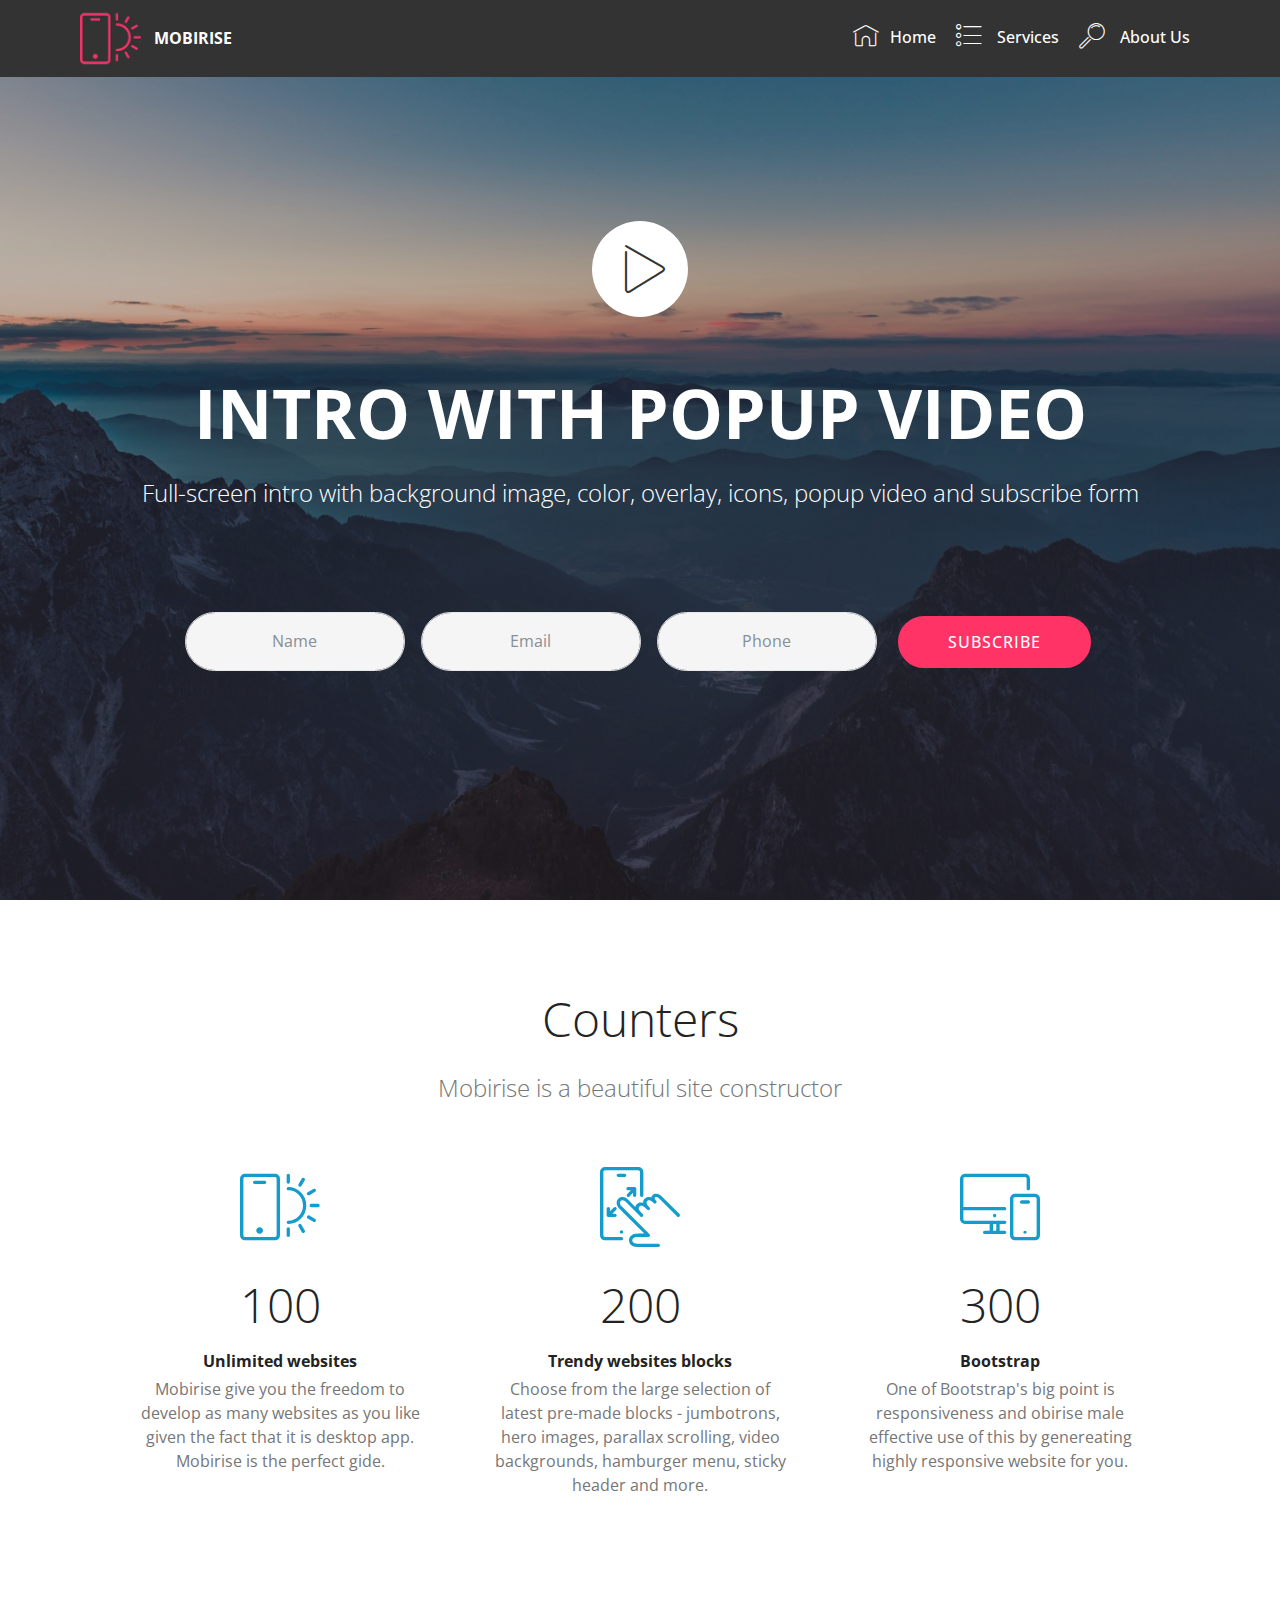
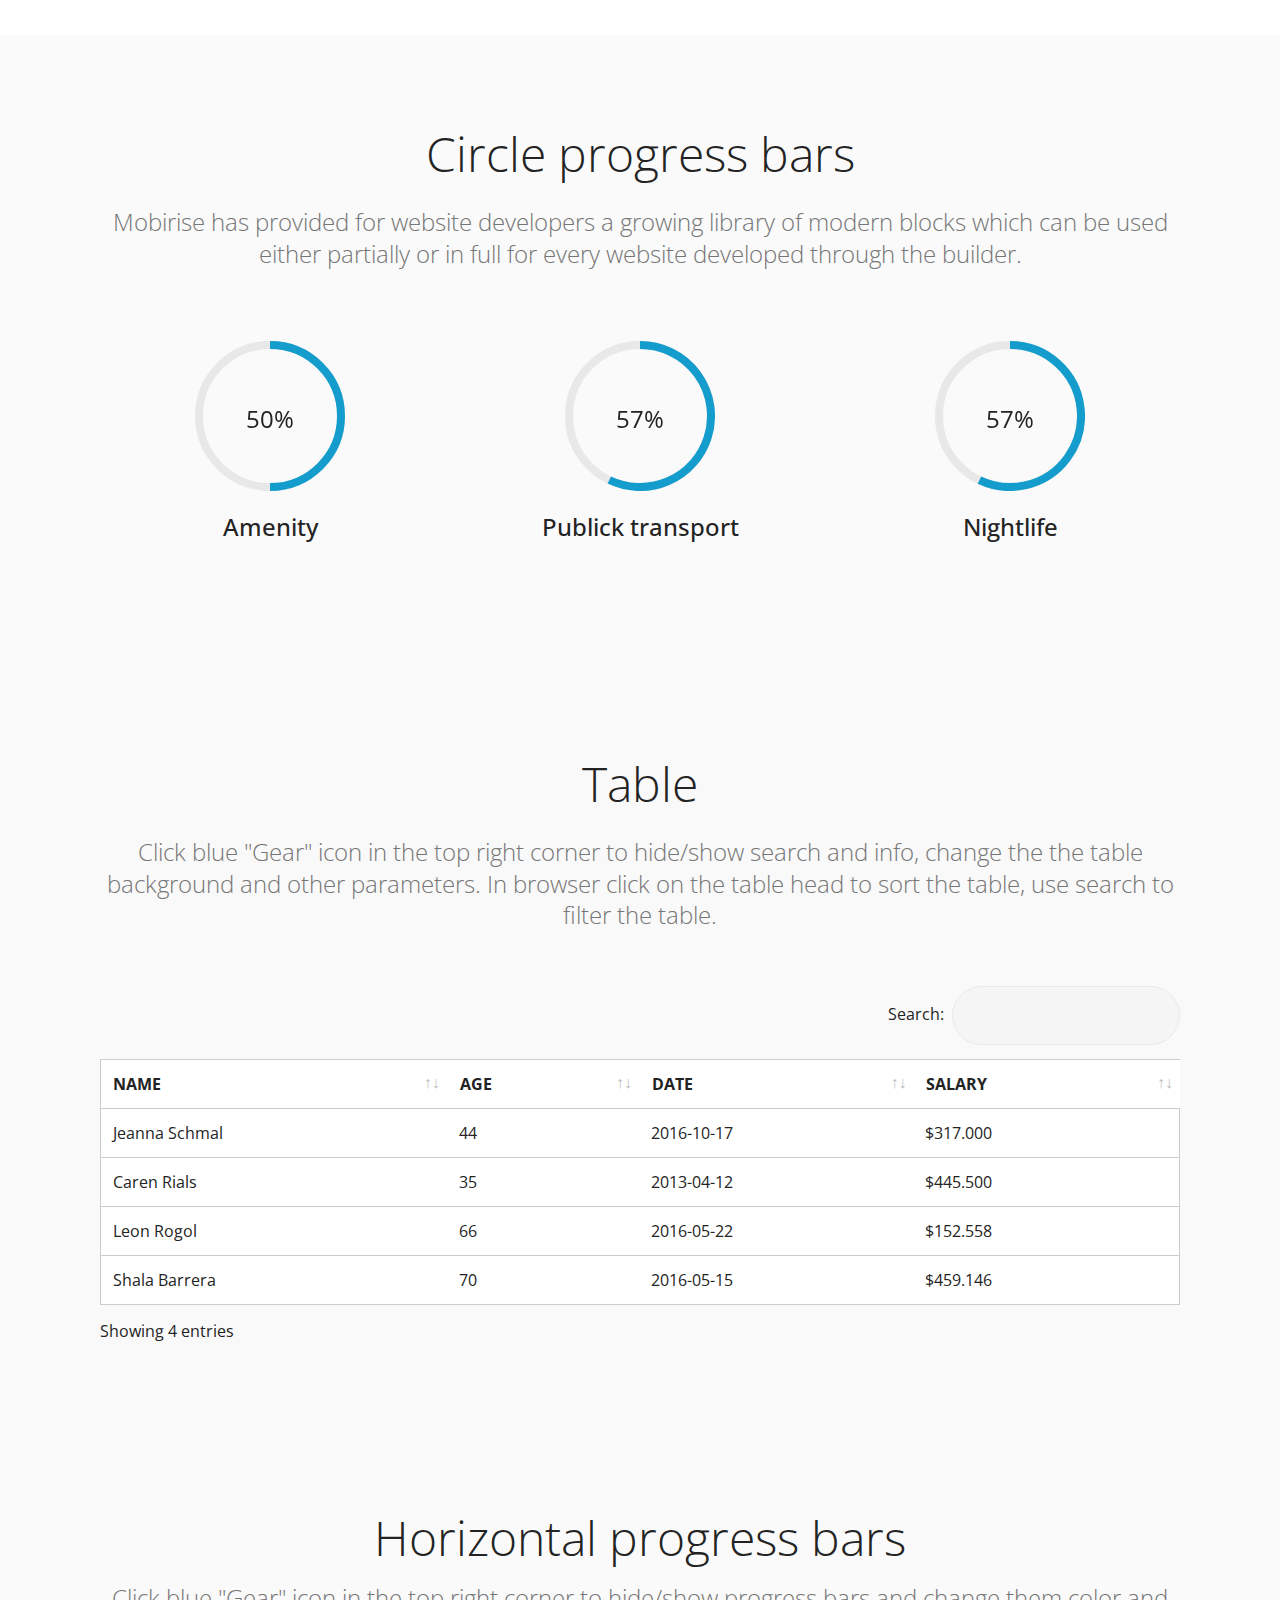
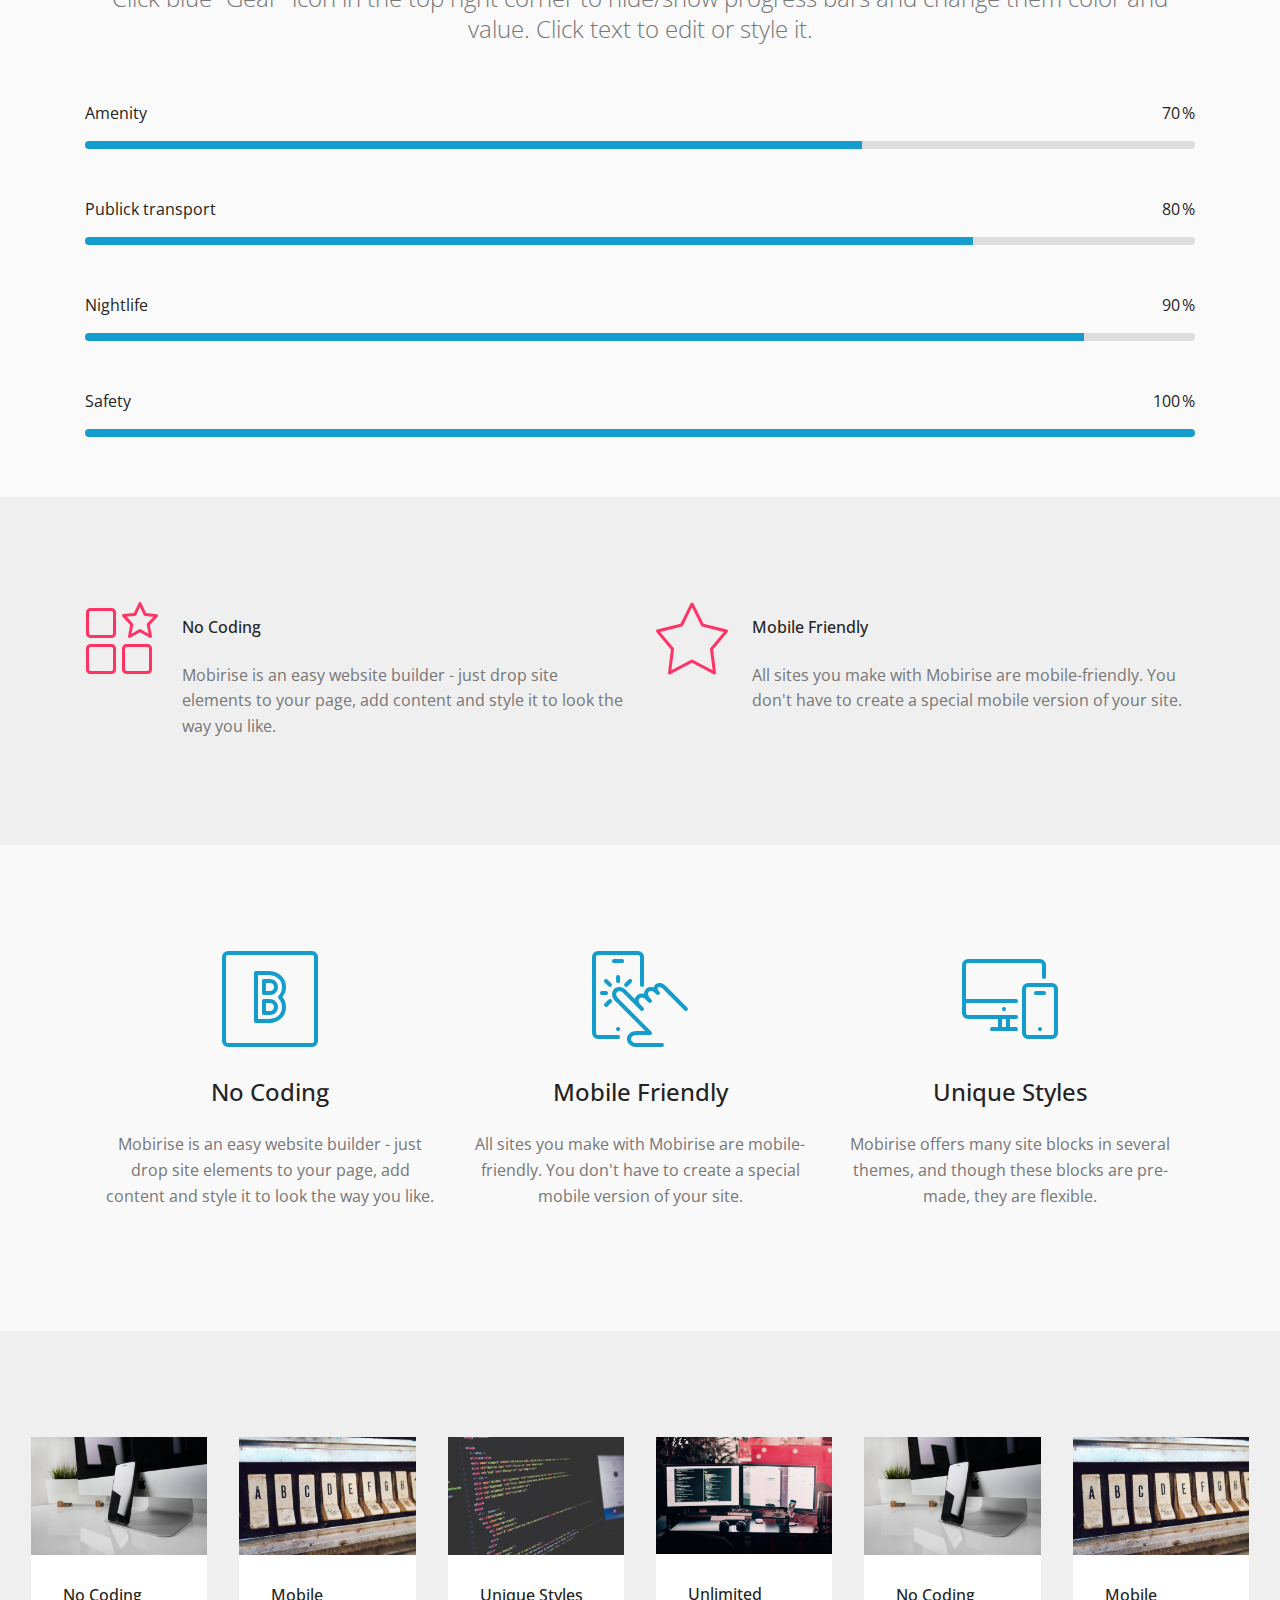
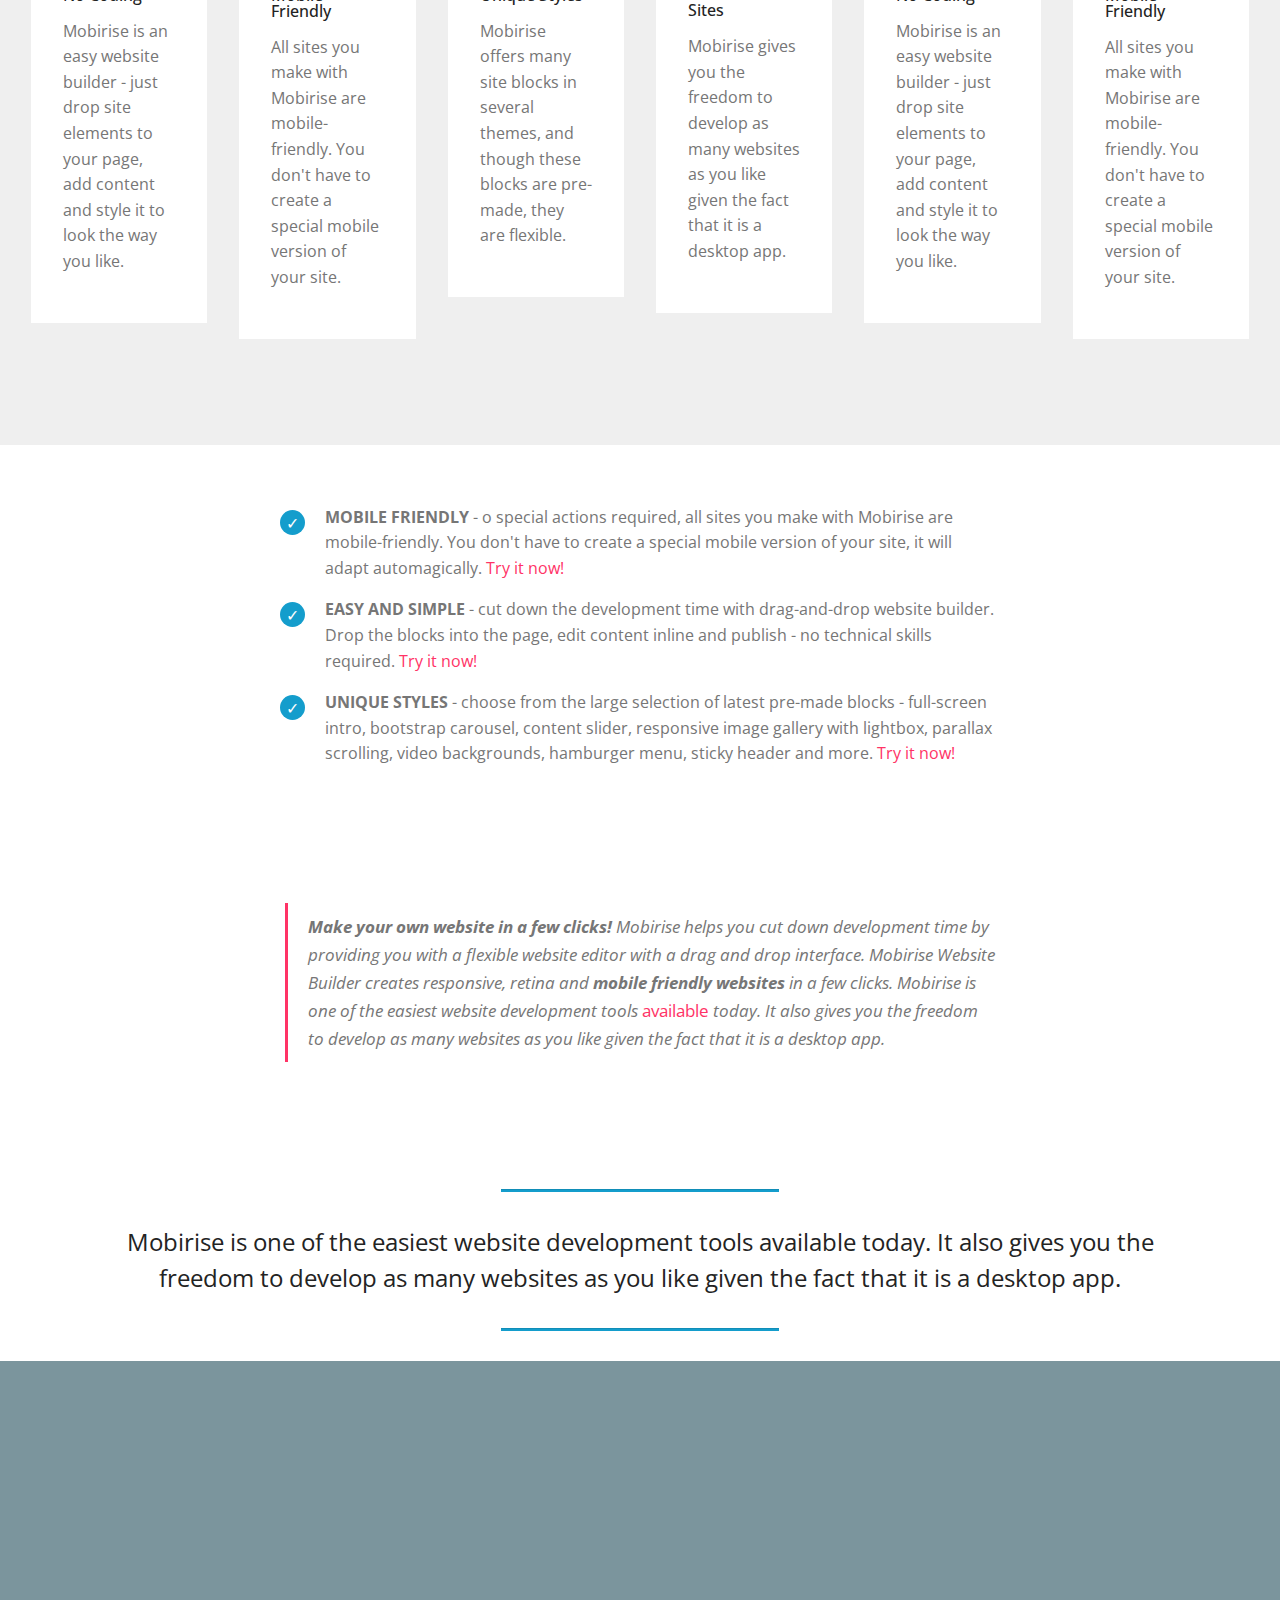
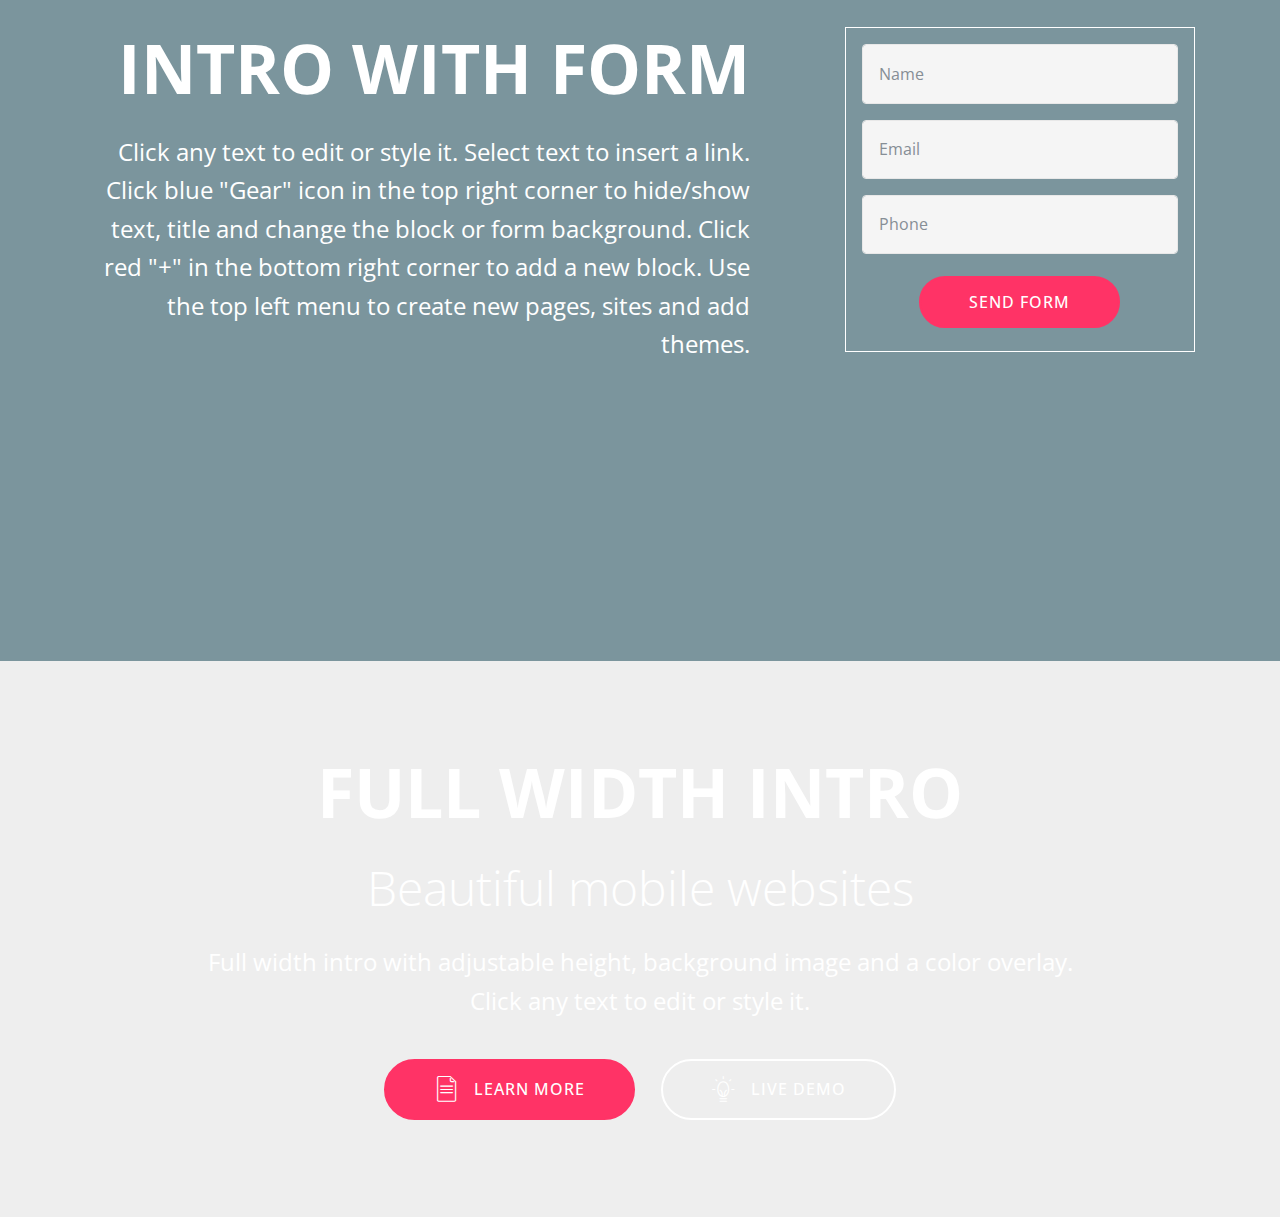
<file: me.html>
<!DOCTYPE html>
<html>
<head>
  <!-- Site made with Mobirise Website Builder v4.3.2, https://mobirise.com -->
  <meta charset="UTF-8">
  <meta http-equiv="X-UA-Compatible" content="IE=edge">
  <meta name="generator" content="Mobirise v4.3.2, mobirise.com">
  <meta name="viewport" content="width=device-width, initial-scale=1">
  <link rel="shortcut icon" href="assets/images/logo2.png" type="image/x-icon">
  <meta name="description" content="Site Maker Description">
  <title>Me</title>
  <link rel="stylesheet" href="assets/web/assets/mobirise-icons/mobirise-icons.css">
  <link rel="stylesheet" href="assets/tether/tether.min.css">
  <link rel="stylesheet" href="assets/bootstrap/css/bootstrap.min.css">
  <link rel="stylesheet" href="assets/bootstrap/css/bootstrap-grid.min.css">
  <link rel="stylesheet" href="assets/bootstrap/css/bootstrap-reboot.min.css">
  <link rel="stylesheet" href="assets/dropdown/css/style.css">
  <link rel="stylesheet" href="assets/as-pie-progress/css/progress.min.css">
  <link rel="stylesheet" href="assets/data-tables/data-tables.bootstrap4.min.css">
  <link rel="stylesheet" href="assets/theme/css/style.css">
  <link rel="stylesheet" href="assets/mobirise/css/mbr-additional.css" type="text/css">
  
  
  
</head>
<body>
<section class="menu cid-qxtiF4u12c" once="menu" id="menu1-1c" data-rv-view="2133">

    

    <nav class="navbar navbar-expand beta-menu navbar-dropdown align-items-center navbar-fixed-top navbar-toggleable-sm">
        <button class="navbar-toggler navbar-toggler-right" type="button" data-toggle="collapse" data-target="#navbarSupportedContent" aria-controls="navbarSupportedContent" aria-expanded="false" aria-label="Toggle navigation">
            <div class="hamburger">
                <span></span>
                <span></span>
                <span></span>
                <span></span>
            </div>
        </button>
        <div class="menu-logo">
            <div class="navbar-brand">
                <span class="navbar-logo">
                    <a href="sara.html">
                         <img src="assets/images/logo2.png" alt="Mobirise" title="" media-simple="true" style="height: 3.8rem;">
                    </a>
                </span>
                <span class="navbar-caption-wrap"><a class="navbar-caption text-white display-4" href="sara.html">
                        MOBIRISE
                    </a></span>
            </div>
        </div>
        <div class="collapse navbar-collapse" id="navbarSupportedContent">
            <ul class="navbar-nav nav-dropdown nav-right" data-app-modern-menu="true"><li class="nav-item"><a class="nav-link link text-white display-4" href="sara.html">
                        <span class="mbri-home mbr-iconfont mbr-iconfont-btn"></span>Home</a></li><li class="nav-item">
                    <a class="nav-link link text-white display-4" href="me.html"><span class="mbri-bulleted-list mbr-iconfont mbr-iconfont-btn"></span>
                        
                        Services
                    </a>
                </li><li class="nav-item">
                    <a class="nav-link link text-white display-4" href="about.html">
                        <span class="mbri-search mbr-iconfont mbr-iconfont-btn"></span>
                        About Us
                    </a>
                </li></ul>
            
        </div>
    </nav>
</section>

<section class="engine"><a href="https://mobirise.co/d">website software</a></section><section class="header13 cid-qxtrhfWmdx mbr-fullscreen" id="header13-1p" data-rv-view="2130">

    

    <div class="mbr-overlay" style="opacity: 0.3; background-color: rgb(35, 35, 35);">
    </div>

    <div class="container">
        <div class="mbr-media show-modal align-center pb-4 mb-4 pt-5" data-modal=".modalWindow">
            <span class="mbri-play mbr-icofont" media-simple="true"></span>
        </div>

        <h1 class="mbr-section-title align-center pb-3 mbr-white mbr-bold mbr-fonts-style display-1">
            INTRO WITH POPUP VIDEO
        </h1>

        <h3 class="mbr-section-subtitle mbr-fonts-style display-5">
            Full-screen intro with background image, color, overlay, icons, popup video and subscribe form
        </h3>

        <div class="container mt-5 pt-5 pb-5">
            <div class="media-container-column" data-form-type="formoid">
                <div data-form-alert="" hidden="">
                    Thanks for filling out the form!
                </div>

                <form class="form-inline" action="https://mobirise.com/" method="post" data-form-title="Mobirise Form">
                    <input type="hidden" value="4vG9qa9u7YT00mDCWQHzfPNsVstsTiNAvpeCz5KXtj8eKRrG737YqAKp+NQgFyB169lcmlbZyoV2y3shugnUuXNVAZzmNdT5DJfRc5NGBCwKfgLZp9jVbbdO1arTJUtr" data-form-email="true">
                    <div class="form-group">
                        <input type="text" class="form-control input-sm input-inverse" name="name" required="" data-form-field="Name" placeholder="Name" id="name-header13-1p">
                    </div>
                    <div class="form-group">
                        <input type="email" class="form-control input-sm input-inverse" name="email" required="" data-form-field="Email" placeholder="Email" id="email-header13-1p">
                    </div>
                    <div class="form-group">
                        <input type="tel" class="form-control input-sm input-inverse" name="phone" data-form-field="Phone" placeholder="Phone" id="phone-header13-1p">
                    </div>
                    <div class="buttons-wrap">
                        <button href="" class="btn btn-primary display-4" type="submit" role="button">SUBSCRIBE</button>
                    </div>
                </form>
            </div>
        </div>
    </div>

    <div>
        <div class="modalWindow" style="display: none;">
            <div class="modalWindow-container">
                <div class="modalWindow-video-container">
                    <div class="modalWindow-video">
                        <iframe width="100%" height="100%" frameborder="0" allowfullscreen="1" data-src="http://www.youtube.com/watch?v=uNCr7NdOJgw"></iframe>
                    </div>
                    <a class="close" role="button" data-dismiss="modal">
                        <span aria-hidden="true" class="mbri-close mbr-iconfont closeModal"></span>
                        <span class="sr-only">Close</span>
                    </a>
                </div>
            </div>
        </div>
    </div>

    
</section>

<section class="counters1 counters cid-qxtpVKuzEd" id="counters1-1d" data-rv-view="2135">

    

    

    <div class="container">
        <h2 class="mbr-section-title pb-3 align-center mbr-fonts-style display-2">
            Counters
        </h2>
        <h3 class="mbr-section-subtitle mbr-fonts-style display-5">
            Mobirise is a beautiful site constructor
        </h3>

        <div class="container pt-4 mt-2">
            <div class="media-container-row">
                <div class="card p-3 align-center col-12 col-md-6 col-lg-4">
                    <div class="panel-item p-3">
                        <div class="card-img pb-3">
                            <span class="mbri-mobirise mbr-iconfont" media-simple="true"></span>
                        </div>

                        <div class="card-text">
                            <h3 class="count pt-3 pb-3 mbr-fonts-style display-2">
                                  100
                            </h3>
                            <h4 class="mbr-content-title mbr-bold mbr-fonts-style display-7">
                                Unlimited websites
                            </h4>
                            <p class="mbr-content-text mbr-fonts-style display-7">
                                Mobirise give you the freedom to develop as many websites as you like given the fact that it is desktop app. Mobirise is the perfect gide.
                            </p>
                        </div>
                    </div>
                </div>


                <div class="card p-3 align-center col-12 col-md-6 col-lg-4">
                    <div class="panel-item p-3">
                        <div class="card-img pb-3">
                            <span class="mbri-touch-swipe mbr-iconfont" media-simple="true"></span>
                        </div>
                        <div class="card-text">
                            <h3 class="count pt-3 pb-3 mbr-fonts-style display-2">
                                  200
                            </h3>
                            <h4 class="mbr-content-title mbr-bold mbr-fonts-style display-7">
                                Trendy websites blocks
                            </h4>
                            <p class="mbr-content-text mbr-fonts-style display-7">
                                    Choose from the large selection of latest pre-made blocks - jumbotrons, hero images, parallax scrolling, video backgrounds, hamburger menu, sticky header and more.
                            </p>
                        </div>
                    </div>
                </div>

                <div class="card p-3 align-center col-12 col-md-6 col-lg-4">
                    <div class="panel-item p-3">
                        <div class="card-img pb-3">
                            <span class="mbri-responsive mbr-iconfont" media-simple="true"></span>
                        </div>
                        <div class="card-text">
                            <h3 class="count pt-3 pb-3 mbr-fonts-style display-2">
                                  300
                            </h3>
                            <h4 class="mbr-content-title mbr-bold mbr-fonts-style display-7">
                                Bootstrap
                            </h4>
                            <p class="mbr-content-text mbr-fonts-style display-7">
                                    One of Bootstrap's big point is responsiveness and obirise male effective use of this by genereating highly responsive website for you.
                            </p>
                        </div>
                    </div>
                </div>


                
            </div>
        </div>
   </div>
</section>

<section class="progress-bars3 cid-qxtpWy6Eif" id="progress-bars3-1e" data-rv-view="2138">
 
     

    
    
    <div class="container">
        <h2 class="mbr-section-title pb-3 align-center mbr-fonts-style display-2">
            Circle progress bars
        </h2>

        <h3 class="mbr-section-subtitle mbr-fonts-style display-5">
            Mobirise has provided for website developers a growing library of modern blocks which can be used either partially or in full for every website developed through the builder.
        </h3>
    
        <div class="media-container-row pt-5 mt-2">
            <div class="card p-3 align-center">
                <div class="wrap">
                    <div class="pie_progress progress1" role="progressbar" data-goal="50">
                        <p class="pie_progress__number mbr-fonts-style display-5"></p>
                    </div>
                </div> 
                <div class="mbr-crt-title pt-3">
                    <h4 class="card-title py-2 mbr-fonts-style display-5">
                        Amenity
                    </h4>
                </div>                 
            </div>

            <div class="card p-3 align-center">
                <div class="wrap">
                    <div class="pie_progress progress2" role="progressbar" data-goal="60">
                        <p class="pie_progress__number mbr-fonts-style display-5"></p>
                    </div>
                </div> 
                <div class="mbr-crt-title pt-3">
                    <h4 class="card-title py-2 mbr-fonts-style display-5">
                        Publick transport
                    </h4>
                </div>                 
            </div>

            <div class="card p-3 align-center">
                <div class="wrap">
                    <div class="pie_progress progress3" role="progressbar" data-goal="70">
                        <p class="pie_progress__number mbr-fonts-style display-5"></p>
                    </div>
                </div> 
                <div class="mbr-crt-title pt-3">
                    <h4 class="card-title py-2 mbr-fonts-style display-5">
                        Nightlife
                    </h4>
                </div>                 
            </div>

            

            

            
        </div>
</div></section>

<section class="section-table cid-qxtq1yBfhV" id="table1-1f" data-rv-view="2141">

  
  
  <div class="container container-table">
      <h2 class="mbr-section-title mbr-fonts-style align-center pb-3 display-2">
          Table
      </h2>
      <h3 class="mbr-section-subtitle mbr-fonts-style align-center pb-5 mbr-light display-5">
            Click blue "Gear" icon in the top right corner to hide/show search and info, change the the table background and other parameters.  In browser click on the table head to sort the table, use search to filter the table.     
      </h3>
      <div class="table-wrapper">
        <div class="container">
          <div class="row search">
            <div class="col-md-6"></div>
            <div class="col-md-6">
                <div class="dataTables_filter">
                  <label class="searchInfo mbr-fonts-style display-7">Search:</label>
                  <input class="form-control input-sm" disabled="">
                </div>
            </div>
          </div>
        </div>

        <div class="container scroll">
          <table class="table isSearch" cellspacing="0">
            <thead>
              <tr class="table-heads ">
                  
                  
                  
                  
              <th class="head-item mbr-fonts-style display-7">
                      NAME</th><th class="head-item mbr-fonts-style display-7">
                      AGE</th><th class="head-item mbr-fonts-style display-7">
                      DATE</th><th class="head-item mbr-fonts-style display-7">
                      SALARY</th></tr>
            </thead>

            <tbody>
              
              
              
              
            <tr> 
                
                
                
                
              <td class="body-item mbr-fonts-style display-7">Jeanna Schmal</td><td class="body-item mbr-fonts-style display-7">44</td><td class="body-item mbr-fonts-style display-7">2016-10-17</td><td class="body-item mbr-fonts-style display-7">$317.000</td></tr><tr>
                
                
                
                
              <td class="body-item mbr-fonts-style display-7">Caren Rials</td><td class="body-item mbr-fonts-style display-7">35</td><td class="body-item mbr-fonts-style display-7">2013-04-12</td><td class="body-item mbr-fonts-style display-7">$445.500</td></tr><tr>
                
                
                
                
              <td class="body-item mbr-fonts-style display-7">Leon Rogol</td><td class="body-item mbr-fonts-style display-7">66</td><td class="body-item mbr-fonts-style display-7">2016-05-22</td><td class="body-item mbr-fonts-style display-7">$152.558</td></tr><tr>
                
                
                
                
              <td class="body-item mbr-fonts-style display-7">Shala Barrera</td><td class="body-item mbr-fonts-style display-7">70</td><td class="body-item mbr-fonts-style display-7">2016-05-15</td><td class="body-item mbr-fonts-style display-7">$459.146</td></tr></tbody>
          </table>
        </div>
        <div class="container table-info-container">
          <div class="row info">
            <div class="col-md-6">
              <div class="dataTables_info mbr-fonts-style display-7">
                <span class="infoBefore">Showing</span>
                <span class="inactive infoRows"></span>
                <span class="infoAfter">entries</span>
                <span class="infoFilteredBefore">(filtered from</span>
                <span class="inactive infoRows"></span>
                <span class="infoFilteredAfter"> total entries)</span>
              </div>
            </div>
            <div class="col-md-6"></div>
          </div>
        </div>
      </div>
    </div>
</section>

<section class="progress-bars1 cid-qxtq3yhQ8p" id="progress-bars1-1g" data-rv-view="2198">
    
      

    

    <div class="container">
        <h2 class="mbr-section-title pb-2 align-center mbr-fonts-style display-2">
            Horizontal progress bars
        </h2>

        <h3 class="mbr-section-subtitle pb-5 mbr-fonts-style display-5">
            Click blue "Gear" icon in the top right corner to hide/show progress bars and change them color and value. Click text to edit or style it.
        </h3>

        <div class="progress_elements">
            <div class="progress1 pb-5">
                <div class="title-wrap">
                    <div class="progressbar-title mbr-fonts-style display-7">
                        <p>
                            Amenity
                        </p>
                    </div>
                    <div class="progress_value mbr-fonts-style display-7">
                        <div class="progressbar-number"></div>
                        <span>%</span>
                    </div>
                </div>
                <progress class="progress progress-primary" max="100" value="70">
                </progress>
            </div>
            
            <div class="progress2 pb-5">
                <div class="title-wrap">
                    <div class="progressbar-title mbr-fonts-style display-7">
                        <p>
                           Publick transport
                        </p>
                    </div>
                <div class="progress_value mbr-fonts-style display-7">
                    <div class="progressbar-number"></div>
                    <span>%</span>
                </div>
                </div>
                <progress class="progress progress-primary" max="100" value="80">
                </progress>
            </div>
            
            <div class="progress3 pb-5">
                <div class="title-wrap">
                    <div class="progressbar-title mbr-fonts-style display-7">
                        <p>
                            Nightlife
                        </p>
                    </div>
                    <div class="progress_value mbr-fonts-style display-7">
                        <div class="progressbar-number"></div>
                        <span>%</span>
                    </div>
                </div>
                <progress class="progress progress-primary" max="100" value="90">
                </progress>
            </div>
            
            <div class="progress4">
                <div class="title-wrap">
                    <div class="progressbar-title mbr-fonts-style display-7">
                        <p>
                            Safety
                        </p>
                    </div>
                <div class="progress_value mbr-fonts-style display-7">
                    <div class="progressbar-number"></div>
                    <span>%</span>
                </div>
                </div>
                <progress class="progress progress-primary" max="100" value="100">
                </progress>
            </div>
        </div>
    </div>
</section>

<section class="features9 cid-qxtq7hr1dD" id="features9-1h" data-rv-view="2201">

    

    
    <div class="container">
        <div class="row justify-content-center">
            <div class="card p-3 col-12 col-md-6">
                <div class="media-container-row">
                    <div class="card-img pr-2">
                        <span class="mbri-features mbr-iconfont" media-simple="true"></span>
                    </div>
                    <div class="card-box">
                        <h4 class="card-title py-3 mbr-fonts-style display-7">
                            No Coding
                        </h4>
                        <p class="mbr-text mbr-fonts-style display-7">
                           Mobirise is an easy website builder - just drop site elements to your page, add content and style it to look the way you like.
                        </p>
                    </div>
                </div>
            </div>

            <div class="card p-3 col-12 col-md-6">
                <div class="media-container-row">
                    <div class="card-img pr-2">
                        <span class="mbri-star mbr-iconfont" media-simple="true"></span>
                    </div>
                    <div class="card-box">
                        <h4 class="card-title py-3 mbr-fonts-style display-7">
                            Mobile Friendly
                        </h4>
                        <p class="mbr-text mbr-fonts-style display-7">
                           All sites you make with Mobirise are mobile-friendly. You don't have to create a special mobile version of your site.
                        </p>
                    </div>
                </div>
            </div>

            

            
        </div>
    </div>
</section>

<section class="features1 cid-qxtq7WR1Jq" id="features1-1i" data-rv-view="2204">
    
    

    
    <div class="container">
        <div class="media-container-row">

            <div class="card p-3 col-12 col-md-6 col-lg-4">
                <div class="card-img pb-3">
                    <span class="mbri-bootstrap mbr-iconfont" media-simple="true"></span>
                </div>
                <div class="card-box">
                    <h4 class="card-title py-3 mbr-fonts-style display-5">
                        No Coding
                    </h4>
                    <p class="mbr-text mbr-fonts-style display-7">
                        Mobirise is an easy website builder - just drop site elements to your page, add content and style it to look the way you like.
                    </p>
                </div>
            </div>

            <div class="card p-3 col-12 col-md-6 col-lg-4">
                <div class="card-img pb-3">
                    <span class="mbri-touch mbr-iconfont" media-simple="true"></span>
                </div>
                <div class="card-box">
                    <h4 class="card-title py-3 mbr-fonts-style display-5">
                        Mobile Friendly
                    </h4>
                    <p class="mbr-text mbr-fonts-style display-7">
                        All sites you make with Mobirise are mobile-friendly. You don't have to create a special mobile version of your site.
                    </p>
                </div>
            </div>

            <div class="card p-3 col-12 col-md-6 col-lg-4">
                <div class="card-img pb-3">
                    <span class="mbri-responsive mbr-iconfont" media-simple="true"></span>
                </div>
                <div class="card-box">
                    <h4 class="card-title py-3 mbr-fonts-style display-5">
                        Unique Styles
                    </h4>
                    <p class="mbr-text mbr-fonts-style display-7">
                        Mobirise offers many site blocks in several themes, and though these blocks are pre-made, they are flexible.
                    </p>
                </div>
            </div>

            

        </div>

    </div>

</section>

<section class="features3 cid-qxtq8pPIrC" id="features17-1j" data-rv-view="2207">
    
    

    
    <div class="container-fluid">
        <div class="media-container-row">
            <div class="card p-3 col-12 col-md-6 col-lg-2">
                <div class="card-wrapper">
                    <div class="card-img">
                        <img src="assets/images/01.jpg" alt="Mobirise" media-simple="true">
                    </div>
                    <div class="card-box">
                        <h4 class="card-title pb-3 mbr-fonts-style display-7">
                            No Coding
                        </h4>
                        <p class="mbr-text mbr-fonts-style display-7">
                            Mobirise is an easy website builder - just drop site elements to your page, add content and style it to look the way you like.
                        </p>
                    </div>
                </div>
            </div>

            <div class="card p-3 col-12 col-md-6 col-lg-2">
                <div class="card-wrapper">
                    <div class="card-img">
                        <img src="assets/images/02.jpg" alt="Mobirise" media-simple="true">
                    </div>
                    <div class="card-box">
                        <h4 class="card-title pb-3 mbr-fonts-style display-7">
                            Mobile Friendly
                        </h4>
                        <p class="mbr-text mbr-fonts-style display-7">
                            All sites you make with Mobirise are mobile-friendly. You don't have to create a special mobile version of your site.
                        </p>
                    </div>
                </div>
            </div>

            <div class="card p-3 col-12 col-md-6 col-lg-2">
                <div class="card-wrapper">
                    <div class="card-img">
                        <img src="assets/images/03.jpg" alt="Mobirise" media-simple="true">
                    </div>
                    <div class="card-box">
                        <h4 class="card-title pb-3 mbr-fonts-style display-7">
                            Unique Styles
                        </h4>
                        <p class="mbr-text mbr-fonts-style display-7">
                            Mobirise offers many site blocks in several themes, and though these blocks are pre-made, they are flexible.
                        </p>
                    </div>
                </div>
            </div>

            <div class="card p-3 col-12 col-md-6 col-lg-2">
                <div class="card-wrapper">
                    <div class="card-img">
                        <img src="assets/images/04.jpg" alt="Mobirise" media-simple="true">
                    </div>
                    <div class="card-box">
                        <h4 class="card-title pb-3 mbr-fonts-style display-7">
                            Unlimited Sites
                        </h4>
                        <p class="mbr-text mbr-fonts-style display-7">
                           Mobirise gives you the freedom to develop as many websites as you like given the fact that it is a desktop app.
                        </p>
                    </div>
                </div>
            </div>
            <div class="card p-3 col-12 col-md-6 col-lg-2">
                <div class="card-wrapper">
                    <div class="card-img">
                        <img src="assets/images/01.jpg" alt="Mobirise" media-simple="true">
                    </div>
                    <div class="card-box">
                        <h4 class="card-title pb-3 mbr-fonts-style display-7">
                            No Coding
                        </h4>
                        <p class="mbr-text mbr-fonts-style display-7">
                            Mobirise is an easy website builder - just drop site elements to your page, add content and style it to look the way you like.
                        </p>
                    </div>
                </div>
            </div>
            <div class="card p-3 col-12 col-md-6 col-lg-2">
                <div class="card-wrapper">
                    <div class="card-img">
                        <img src="assets/images/02.jpg" alt="Mobirise" media-simple="true">
                    </div>
                    <div class="card-box">
                        <h4 class="card-title pb-3 mbr-fonts-style display-7">
                            Mobile Friendly
                        </h4>
                        <p class="mbr-text mbr-fonts-style display-7">
                            All sites you make with Mobirise are mobile-friendly. You don't have to create a special mobile version of your site.
                        </p>
                    </div>
                </div>
            </div>
        </div>
    </div>
</section>

<section class="mbr-section article content12 cid-qxtq9PTuV8" id="content12-1k" data-rv-view="2210">
     

    <div class="container">
        <div class="media-container-row">
            <div class="mbr-text counter-container col-12 col-md-8 mbr-fonts-style display-7">
                <ul>
                    <li><strong>MOBILE FRIENDLY</strong> - o special actions required, all sites you make with Mobirise are mobile-friendly. You don't have to create a special mobile version of your site, it will adapt automagically. <a href="https://mobirise.com/">Try it now!</a></li>
                    <li><strong>EASY AND SIMPLE</strong> - cut down the development time with drag-and-drop website builder. Drop the blocks into the page, edit content inline and publish - no technical skills required. <a href="https://mobirise.com/">Try it now!</a></li>
                    <li><strong>UNIQUE STYLES</strong> - choose from the large selection of latest pre-made blocks - full-screen intro, bootstrap carousel, content slider, responsive image gallery with lightbox, parallax scrolling, video backgrounds, hamburger menu, sticky header and more. <a href="https://mobirise.com/">Try it now!</a></li>
                </ul>
            </div>
        </div>
    </div>
</section>

<section class="mbr-section article content1 cid-qxtqauSjNc" id="content2-1l" data-rv-view="2211">

     

    <div class="container">
        <div class="media-container-row">
            <div class="mbr-text col-12 col-md-8 mbr-fonts-style display-7">
                <blockquote> <strong>Make your own website in a few clicks!</strong> Mobirise helps you cut down development time by providing you with a flexible website editor with a drag and drop interface. Mobirise Website Builder creates responsive, retina and <strong>mobile friendly websites</strong> in a few clicks. Mobirise is one of the easiest website development tools <a href="https://mobirise.com/">available</a> today. It also gives you the freedom to develop as many websites as you like given the fact that it is a desktop app.</blockquote>
            </div>
        </div>
    </div>
</section>

<section class="mbr-section article content9 cid-qxtqb7KOVk" id="content9-1m" data-rv-view="2212">
    
     

    <div class="container">
        <div class="inner-container" style="width: 100%;">
            <hr class="line" style="width: 25%;">
            <div class="section-text align-center mbr-fonts-style display-5">
                    Mobirise is one of the easiest website development tools available today. It also gives you the freedom to develop as many websites as you like given the fact that it is a desktop app.
                </div>
            <hr class="line" style="width: 25%;">
        </div>
        </div>
</section>

<section class="cid-qxtqe39Eg5 mbr-fullscreen mbr-parallax-background" id="header15-1n" data-rv-view="2214">

    

    <div class="mbr-overlay" style="opacity: 0.5; background-color: rgb(7, 59, 76);"></div>

    <div class="container align-right">
<div class="row">
    <div class="mbr-white col-lg-8 col-md-7 content-container">
        <h1 class="mbr-section-title mbr-bold pb-3 mbr-fonts-style display-1">
            INTRO WITH FORM
        </h1>
        <p class="mbr-text pb-3 mbr-fonts-style display-5">
            Click any text to edit or style it. Select text to insert a link. Click blue "Gear" icon in the top right corner to hide/show  text, title and change the block or form background. Click red "+" in the bottom right corner to add a new block. Use the top left menu to create new pages, sites and add themes.
        </p>
    </div>
    <div class="col-lg-4 col-md-5">
    <div class="form-container">
        <div class="media-container-column" data-form-type="formoid">
            <div data-form-alert="" hidden="" class="align-center">
                Thanks for filling out the form!
            </div>
            <form class="mbr-form" action="https://mobirise.com/" method="post" data-form-title="Mobirise Form"><input type="hidden" data-form-email="true" value="srefa6AgBCWs/Ht1BcMHbYVWKY+lBYCuUhEilD21j+MJvjORD27ibc59VpWTKbBPKcnFWNqWJ1bQ1FAbZ0jdJZR6gtUcO1Pg8fnRe7woDWNrrxcszQLzLTBKUcX27evo">
                <div data-for="name">
                    <div class="form-group">
                        <input type="text" class="form-control px-3" name="name" data-form-field="Name" placeholder="Name" required="" id="name-header15-1n">
                    </div>
                </div>
                <div data-for="email">
                    <div class="form-group">
                        <input type="email" class="form-control px-3" name="email" data-form-field="Email" placeholder="Email" required="" id="email-header15-1n">
                    </div>
                </div>
                <div data-for="phone">
                    <div class="form-group">
                        <input type="tel" class="form-control px-3" name="phone" data-form-field="Phone" placeholder="Phone" id="phone-header15-1n">
                    </div>
                </div>
                
                <span class="input-group-btn"><button href="" type="submit" class="btn btn-secondary btn-form display-4">SEND FORM</button></span>
            </form>
        </div>
    </div>
    </div>
</div>
    </div>
    
</section>

<section class="header1 cid-qxtqgbs8bB mbr-parallax-background" id="header1-1o" data-rv-view="2217">

    

    

    <div class="container">
        <div class="row justify-content-md-center">
            <div class="mbr-white col-md-10">
                <h1 class="mbr-section-title align-center mbr-bold pb-3 mbr-fonts-style display-1">
                    FULL WIDTH INTRO
                </h1>
                <h3 class="mbr-section-subtitle align-center mbr-light pb-3 mbr-fonts-style display-2">
                    Beautiful mobile websites
                </h3>
                <p class="mbr-text align-center pb-3 mbr-fonts-style display-5">
                    Full width intro with adjustable height, background image and a color overlay. Click any text to edit or style it.
                </p>
                <div class="mbr-section-btn align-center"><a class="btn btn-md btn-primary display-4" href="#top">
                        <span class="mbr-iconfont mbri-file"></span>LEARN MORE</a>
                    <a class="btn btn-md btn-white-outline display-4" href="https://mobirise.com">
                        <span class="mbr-iconfont mbri-idea"></span>LIVE DEMO</a></div>
            </div>
        </div>
    </div>

</section>


  <script src="assets/web/assets/jquery/jquery.min.js"></script>
  <script src="assets/popper/popper.min.js"></script>
  <script src="assets/tether/tether.min.js"></script>
  <script src="assets/bootstrap/js/bootstrap.min.js"></script>
  <script src="assets/smooth-scroll/smooth-scroll.js"></script>
  <script src="assets/vimeo_player/vimeo_player.js"></script>
  <script src="assets/dropdown/js/script.min.js"></script>
  <script src="assets/jarallax/jarallax.min.js"></script>
  <script src="assets/viewport-checker/jquery.viewportchecker.js"></script>
  <script src="assets/as-pie-progress/jquery-as-pie-progress.min.js"></script>
  <script src="assets/data-tables/jquery.data-tables.min.js"></script>
  <script src="assets/data-tables/data-tables.bootstrap4.min.js"></script>
  <script src="assets/touch-swipe/jquery.touch-swipe.min.js"></script>
  <script src="assets/theme/js/script.js"></script>
  <script src="assets/formoid/formoid.min.js"></script>
  
  
</body>
</html>
</file>
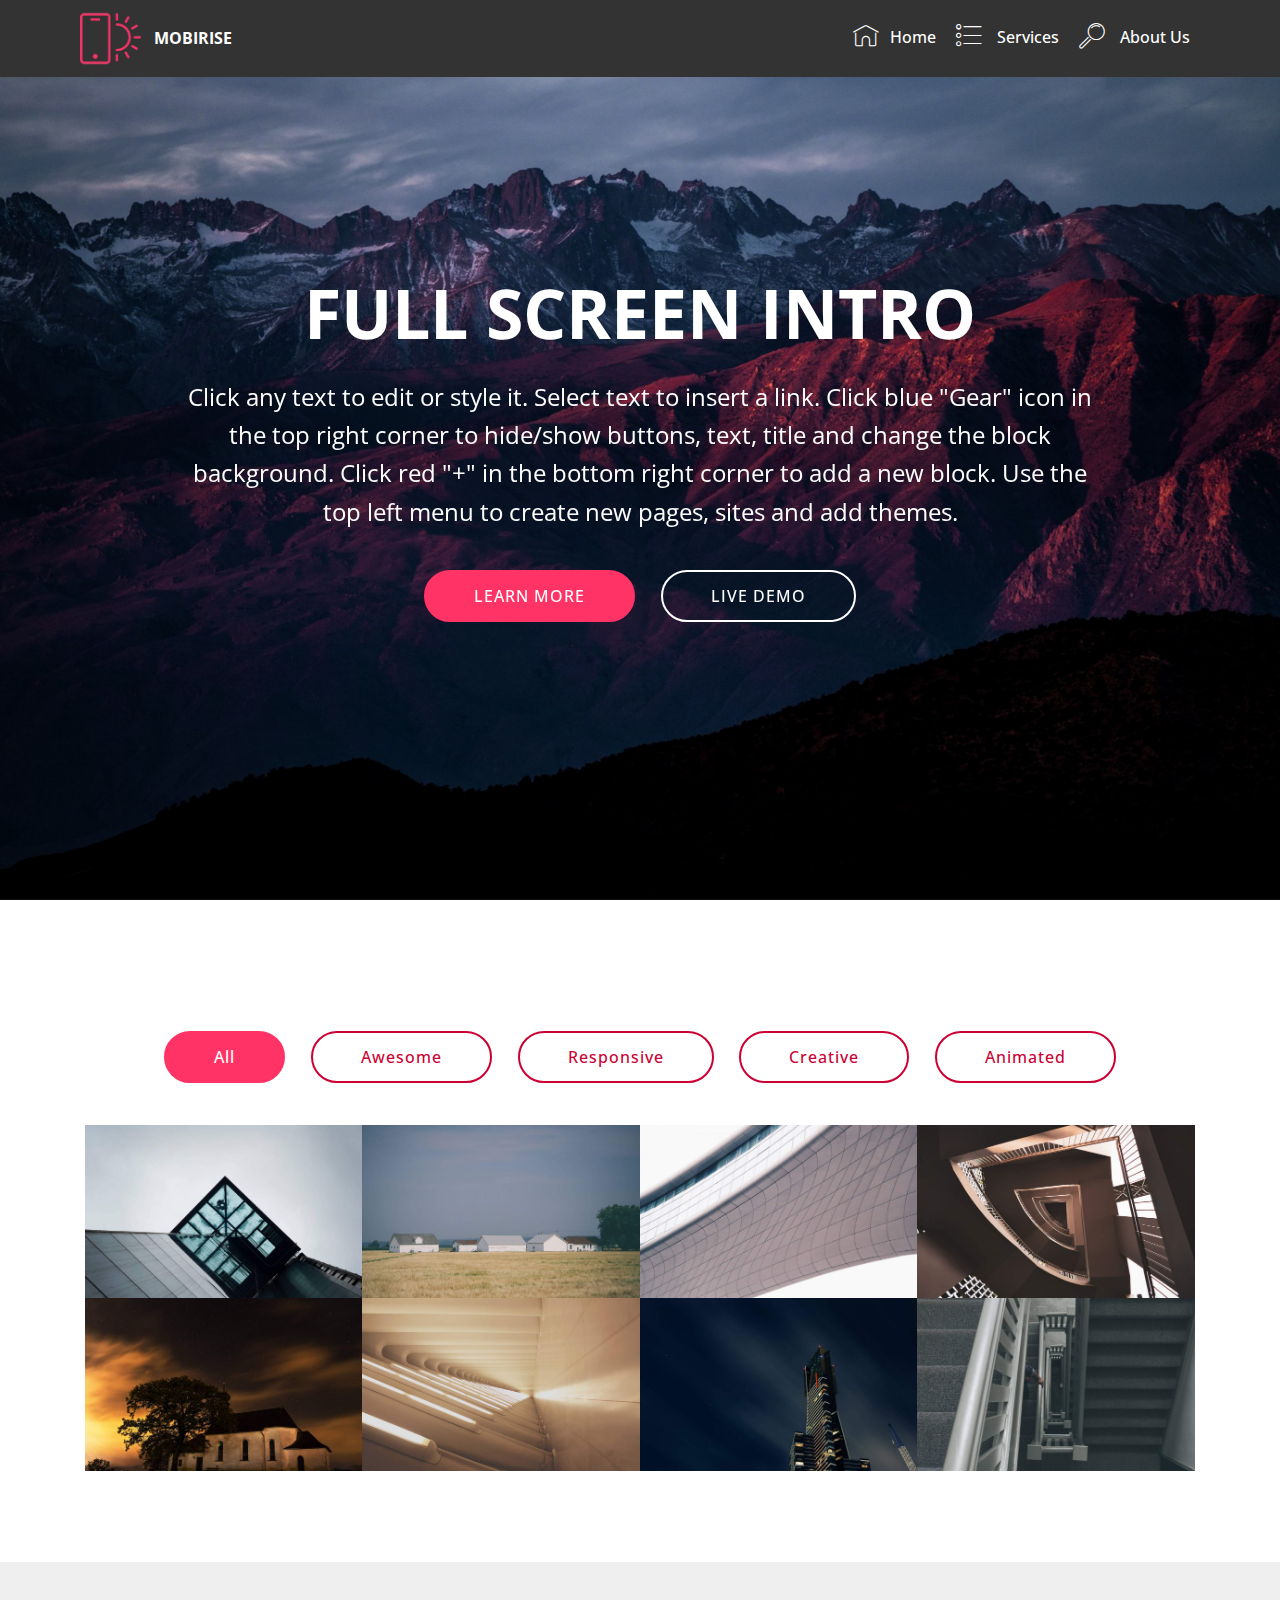
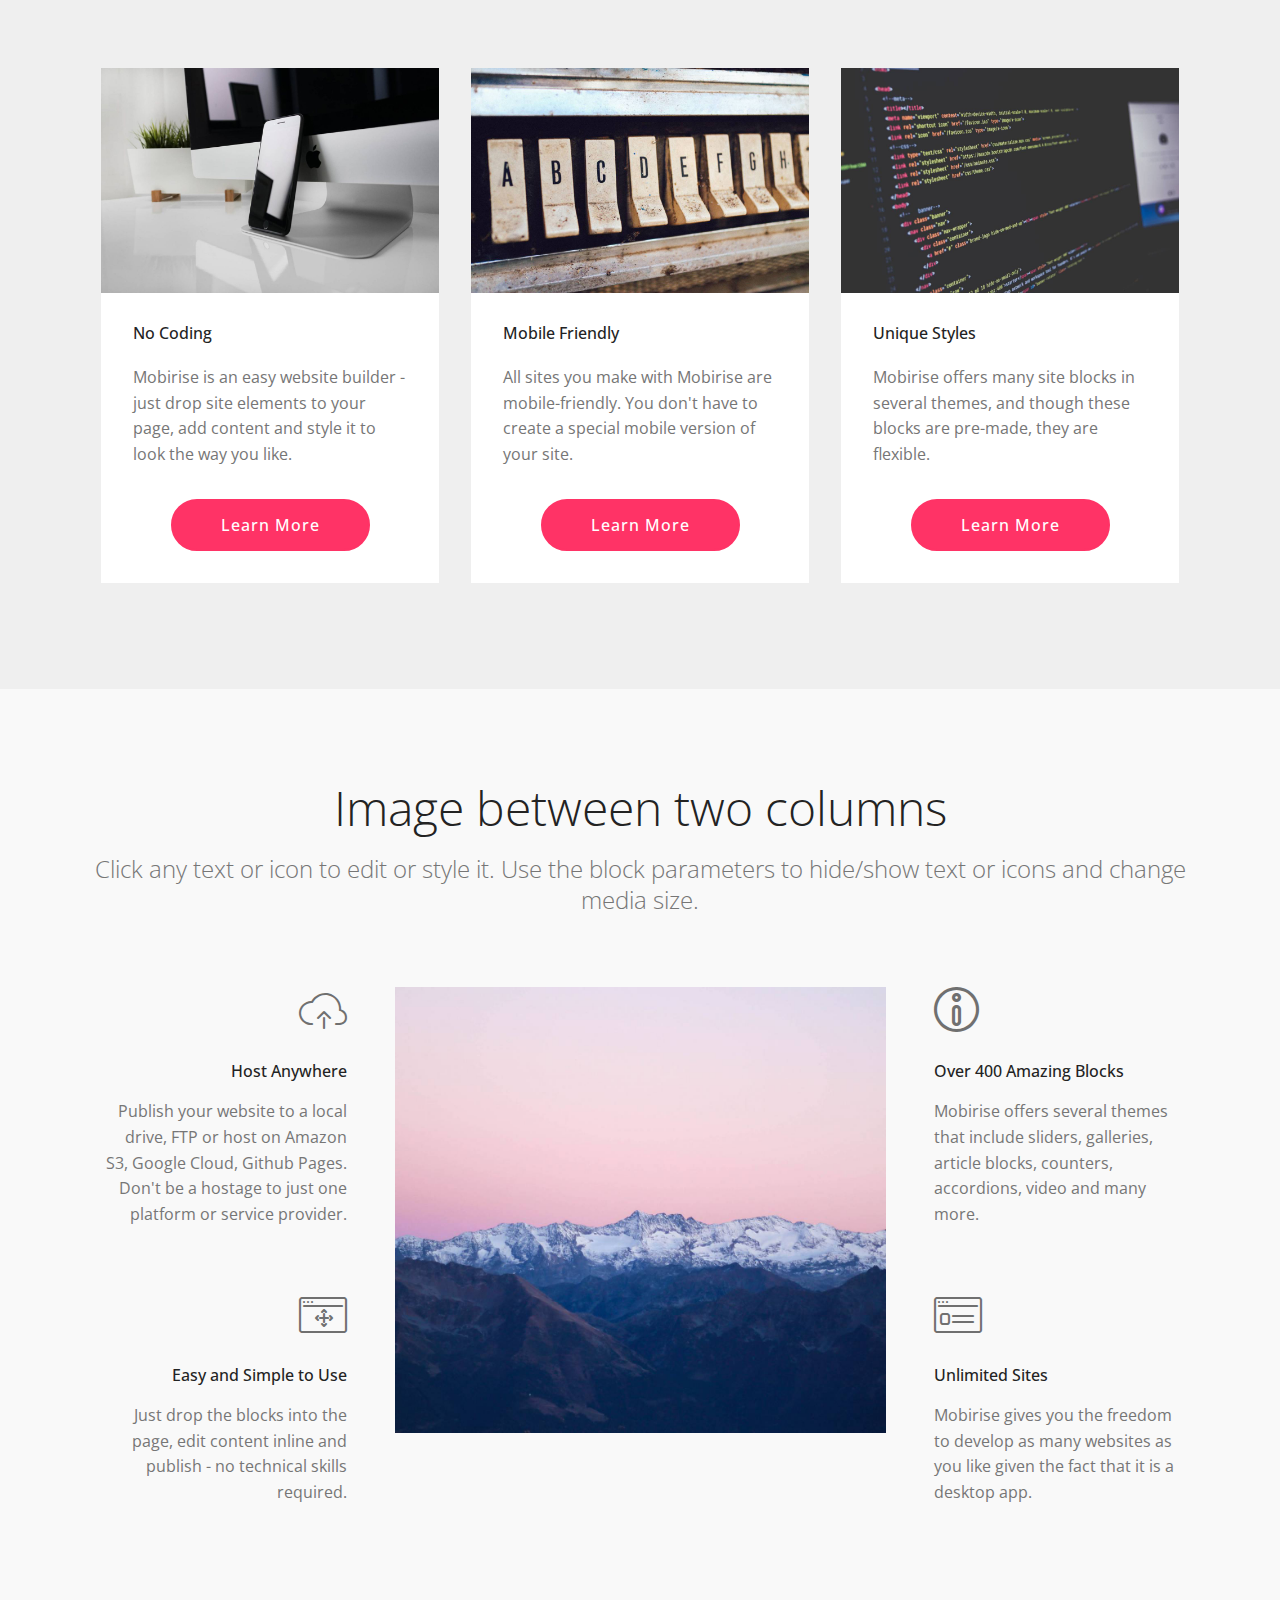
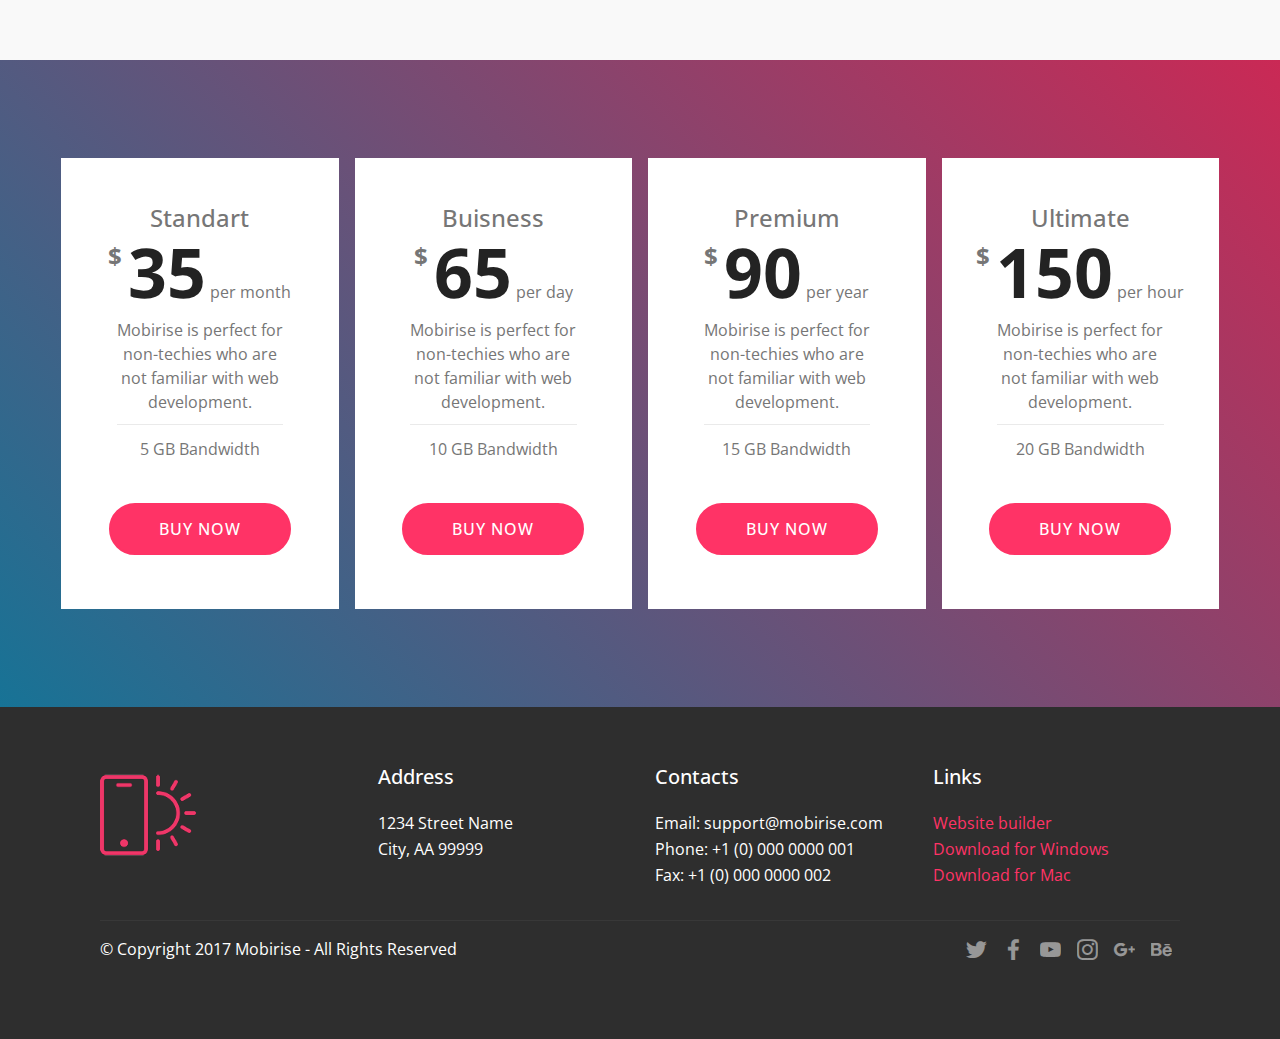
<file: sara.html>
<!DOCTYPE html>
<html>
<head>
  <!-- Site made with Mobirise Website Builder v4.3.2, https://mobirise.com -->
  <meta charset="UTF-8">
  <meta http-equiv="X-UA-Compatible" content="IE=edge">
  <meta name="generator" content="Mobirise v4.3.2, mobirise.com">
  <meta name="viewport" content="width=device-width, initial-scale=1">
  <link rel="shortcut icon" href="assets/images/logo2.png" type="image/x-icon">
  <meta name="description" content="">
  <title>Home</title>
  <link rel="stylesheet" href="assets/web/assets/mobirise-icons-bold/mobirise-icons-bold.css">
  <link rel="stylesheet" href="assets/web/assets/mobirise-icons/mobirise-icons.css">
  <link rel="stylesheet" href="assets/tether/tether.min.css">
  <link rel="stylesheet" href="assets/bootstrap/css/bootstrap.min.css">
  <link rel="stylesheet" href="assets/bootstrap/css/bootstrap-grid.min.css">
  <link rel="stylesheet" href="assets/bootstrap/css/bootstrap-reboot.min.css">
  <link rel="stylesheet" href="assets/dropdown/css/style.css">
  <link rel="stylesheet" href="assets/socicon/css/styles.css">
  <link rel="stylesheet" href="assets/theme/css/style.css">
  <link rel="stylesheet" href="assets/mobirise-gallery/style.css">
  <link rel="stylesheet" href="assets/mobirise/css/mbr-additional.css" type="text/css">
  
  
  
</head>
<body>
<section class="menu cid-qxtiF4u12c" once="menu" id="menu1-e" data-rv-view="2339">

    

    <nav class="navbar navbar-expand beta-menu navbar-dropdown align-items-center navbar-fixed-top navbar-toggleable-sm">
        <button class="navbar-toggler navbar-toggler-right" type="button" data-toggle="collapse" data-target="#navbarSupportedContent" aria-controls="navbarSupportedContent" aria-expanded="false" aria-label="Toggle navigation">
            <div class="hamburger">
                <span></span>
                <span></span>
                <span></span>
                <span></span>
            </div>
        </button>
        <div class="menu-logo">
            <div class="navbar-brand">
                <span class="navbar-logo">
                    <a href="sara.html">
                         <img src="assets/images/logo2.png" alt="Mobirise" title="" media-simple="true" style="height: 3.8rem;">
                    </a>
                </span>
                <span class="navbar-caption-wrap"><a class="navbar-caption text-white display-4" href="sara.html">
                        MOBIRISE
                    </a></span>
            </div>
        </div>
        <div class="collapse navbar-collapse" id="navbarSupportedContent">
            <ul class="navbar-nav nav-dropdown nav-right" data-app-modern-menu="true"><li class="nav-item"><a class="nav-link link text-white display-4" href="sara.html">
                        <span class="mbri-home mbr-iconfont mbr-iconfont-btn"></span>Home</a></li><li class="nav-item">
                    <a class="nav-link link text-white display-4" href="me.html"><span class="mbri-bulleted-list mbr-iconfont mbr-iconfont-btn"></span>
                        
                        Services
                    </a>
                </li><li class="nav-item">
                    <a class="nav-link link text-white display-4" href="about.html">
                        <span class="mbri-search mbr-iconfont mbr-iconfont-btn"></span>
                        About Us
                    </a>
                </li></ul>
            
        </div>
    </nav>
</section>

<section class="engine"><a href="https://mobirise.co/e">web page maker software</a></section><section class="cid-qxtiFbIswy mbr-fullscreen mbr-parallax-background" id="header2-f" data-rv-view="2341">

    

    

    <div class="container align-center">
        <div class="row justify-content-md-center">
            <div class="mbr-white col-md-10">
                <h1 class="mbr-section-title mbr-bold pb-3 mbr-fonts-style display-1">
                    FULL SCREEN INTRO
                </h1>
                
                <p class="mbr-text pb-3 mbr-fonts-style display-5">
                    Click any text to edit or style it. Select text to insert a link. Click blue "Gear" icon in the top right corner to hide/show buttons, text, title and change the block background. Click red "+" in the bottom right corner to add a new block. Use the top left menu to create new pages, sites and add themes.
                </p>
                <div class="mbr-section-btn">
                    <a class="btn btn-md btn-secondary display-4" href="https://mobirise.com">LEARN MORE</a>
                    <a class="btn btn-md btn-white-outline display-4" href="https://mobirise.com">LIVE DEMO</a>
                </div>
            </div>
        </div>
    </div>
    
</section>

<section class="mbr-gallery mbr-slider-carousel cid-qxtnYyqscB" id="gallery2-u" data-rv-view="2344">

    

    <div class="container">
        <div><!-- Filter --><div class="mbr-gallery-filter container gallery-filter-active"><ul buttons="0"><li class="mbr-gallery-filter-all"><a class="btn btn-md btn-primary-outline active display-4" href="">All</a></li></ul></div><!-- Gallery --><div class="mbr-gallery-row"><div class="mbr-gallery-layout-default"><div><div><div class="mbr-gallery-item mbr-gallery-item--p0" data-video-url="false" data-tags="Awesome"><div href="#lb-gallery2-u" data-slide-to="0" data-toggle="modal"><img src="assets/images/gallery00.jpg" alt=""><span class="icon-focus"></span></div></div><div class="mbr-gallery-item mbr-gallery-item--p0" data-video-url="false" data-tags="Responsive"><div href="#lb-gallery2-u" data-slide-to="1" data-toggle="modal"><img src="assets/images/gallery01.jpg" alt=""><span class="icon-focus"></span></div></div><div class="mbr-gallery-item mbr-gallery-item--p0" data-video-url="false" data-tags="Creative"><div href="#lb-gallery2-u" data-slide-to="2" data-toggle="modal"><img src="assets/images/gallery02.jpg" alt=""><span class="icon-focus"></span></div></div><div class="mbr-gallery-item mbr-gallery-item--p0" data-video-url="false" data-tags="Animated"><div href="#lb-gallery2-u" data-slide-to="3" data-toggle="modal"><img src="assets/images/gallery03.jpg" alt=""><span class="icon-focus"></span></div></div><div class="mbr-gallery-item mbr-gallery-item--p0" data-video-url="false" data-tags="Awesome"><div href="#lb-gallery2-u" data-slide-to="4" data-toggle="modal"><img src="assets/images/gallery04.jpg" alt=""><span class="icon-focus"></span></div></div><div class="mbr-gallery-item mbr-gallery-item--p0" data-video-url="false" data-tags="Awesome"><div href="#lb-gallery2-u" data-slide-to="5" data-toggle="modal"><img src="assets/images/gallery05.jpg" alt=""><span class="icon-focus"></span></div></div><div class="mbr-gallery-item mbr-gallery-item--p0" data-video-url="false" data-tags="Responsive"><div href="#lb-gallery2-u" data-slide-to="6" data-toggle="modal"><img src="assets/images/gallery06.jpg" alt=""><span class="icon-focus"></span></div></div><div class="mbr-gallery-item mbr-gallery-item--p0" data-video-url="false" data-tags="Animated"><div href="#lb-gallery2-u" data-slide-to="7" data-toggle="modal"><img src="assets/images/gallery07.jpg" alt=""><span class="icon-focus"></span></div></div></div></div><div class="clearfix"></div></div></div><!-- Lightbox --><div data-app-prevent-settings="" class="mbr-slider modal fade carousel slide" tabindex="-1" data-keyboard="true" data-interval="false" id="lb-gallery2-u"><div class="modal-dialog"><div class="modal-content"><div class="modal-body"><ol class="carousel-indicators"><li data-app-prevent-settings="" data-target="#lb-gallery2-u" data-slide-to="0"></li><li data-app-prevent-settings="" data-target="#lb-gallery2-u" class=" active" data-slide-to="1"></li><li data-app-prevent-settings="" data-target="#lb-gallery2-u" data-slide-to="2"></li><li data-app-prevent-settings="" data-target="#lb-gallery2-u" data-slide-to="3"></li><li data-app-prevent-settings="" data-target="#lb-gallery2-u" data-slide-to="4"></li><li data-app-prevent-settings="" data-target="#lb-gallery2-u" data-slide-to="5"></li><li data-app-prevent-settings="" data-target="#lb-gallery2-u" data-slide-to="6"></li><li data-app-prevent-settings="" data-target="#lb-gallery2-u" data-slide-to="7"></li></ol><div class="carousel-inner"><div class="carousel-item"><img src="assets/images/gallery00.jpg" alt=""></div><div class="carousel-item active"><img src="assets/images/gallery01.jpg" alt=""></div><div class="carousel-item"><img src="assets/images/gallery02.jpg" alt=""></div><div class="carousel-item"><img src="assets/images/gallery03.jpg" alt=""></div><div class="carousel-item"><img src="assets/images/gallery04.jpg" alt=""></div><div class="carousel-item"><img src="assets/images/gallery05.jpg" alt=""></div><div class="carousel-item"><img src="assets/images/gallery06.jpg" alt=""></div><div class="carousel-item"><img src="assets/images/gallery07.jpg" alt=""></div></div><a class="carousel-control carousel-control-prev" role="button" data-slide="prev" href="#lb-gallery2-u"><span class="mbri-left mbr-iconfont" aria-hidden="true"></span><span class="sr-only">Previous</span></a><a class="carousel-control carousel-control-next" role="button" data-slide="next" href="#lb-gallery2-u"><span class="mbri-right mbr-iconfont" aria-hidden="true"></span><span class="sr-only">Next</span></a><a class="close" href="#" role="button" data-dismiss="modal"><span class="sr-only">Close</span></a></div></div></div></div></div>
    </div>

</section>

<section class="features3 cid-qxto1YMLus" id="features3-v" data-rv-view="2379">

    

    
    <div class="container">
        <div class="media-container-row">
            <div class="card p-3 col-12 col-md-6 col-lg-4">
                <div class="card-wrapper">
                    <div class="card-img">
                        <img src="assets/images/01.jpg" alt="Mobirise" media-simple="true">
                    </div>
                    <div class="card-box">
                        <h4 class="card-title mbr-fonts-style display-7">
                            No Coding
                        </h4>
                        <p class="mbr-text mbr-fonts-style display-7">
                            Mobirise is an easy website builder - just drop site elements to your page, add content and style it to look the way you like.
                        </p>
                    </div>
                    <div class="mbr-section-btn text-center">
                        <a href="https://mobirise.com" class="btn btn-primary display-4">
                            Learn More
                        </a>
                    </div>
                </div>
            </div>

            <div class="card p-3 col-12 col-md-6 col-lg-4">
                <div class="card-wrapper">
                    <div class="card-img">
                        <img src="assets/images/02.jpg" alt="Mobirise" media-simple="true">
                    </div>
                    <div class="card-box">
                        <h4 class="card-title mbr-fonts-style display-7">
                            Mobile Friendly
                        </h4>
                        <p class="mbr-text mbr-fonts-style display-7">
                            All sites you make with Mobirise are mobile-friendly. You don't have to create a special mobile version of your site.
                        </p>
                    </div>
                    <div class="mbr-section-btn text-center">
                        <a href="https://mobirise.com" class="btn btn-primary display-4">
                            Learn More
                        </a>
                    </div>
                </div>
            </div>

            <div class="card p-3 col-12 col-md-6 col-lg-4">
                <div class="card-wrapper">
                    <div class="card-img">
                        <img src="assets/images/03.jpg" alt="Mobirise" media-simple="true">
                    </div>
                    <div class="card-box">
                        <h4 class="card-title mbr-fonts-style display-7">
                            Unique Styles
                        </h4>
                        <p class="mbr-text mbr-fonts-style display-7">
                            Mobirise offers many site blocks in several themes, and though these blocks are pre-made, they are flexible.
                        </p>
                    </div>
                    <div class="mbr-section-btn text-center">
                        <a href="https://mobirise.com" class="btn btn-primary display-4">
                            Learn More
                        </a>
                    </div>
                </div>
            </div>

            
        </div>
    </div>
</section>

<section class="features12 cid-qxto6kGhoS" id="features12-x" data-rv-view="2382">
    
    

    

    <div class="container">
        <h2 class="mbr-section-title pb-2 mbr-fonts-style display-2">
            Image between two columns
        </h2>
        <h3 class="mbr-section-subtitle pb-3 mbr-fonts-style display-5">
            Click any text or icon to edit or style it. Use the block parameters to hide/show text or icons and change media size.
        </h3>

        <div class="media-container-row pt-5">
            <div class="block-content align-right">
                <div class="card pl-3 pr-3 pb-5">
                    <div class="mbr-card-img-title">
                        <div class="card-img pb-3">
                             <span class="mbri-upload mbr-iconfont" media-simple="true"></span>
                        </div>
                        <div class="mbr-crt-title">
                            <h4 class="card-title py-2 mbr-crt-title mbr-fonts-style display-7">
                                Host Anywhere                     
                            </h4>
                        </div>
                    </div>                

                    <div class="card-box">
                        <p class="mbr-text mbr-section-text mbr-fonts-style display-7">
                            Publish your website to a local drive, FTP or host on Amazon S3, Google Cloud, Github Pages. Don't be a hostage to just one platform or service provider.
                        </p>
                    </div>
                </div>

                <div class="card pl-3 pr-3 pb-5">
                    <div class="mbr-card-img-title">
                        <div class="card-img pb-3">
                            <span class="mbri-drag-n-drop2 mbr-iconfont" media-simple="true"></span>
                        </div>
                        <div class="mbr-crt-title">
                            <h4 class="card-title py-2 mbr-crt-title mbr-fonts-style display-7">
                                Easy and Simple to Use
                            </h4>
                        </div>
                    </div>
                    <div class="card-box">
                        <p class="mbr-text mbr-section-text mbr-fonts-style display-7">
                            Just drop the blocks into the page, edit content inline and publish - no technical skills required.
                        </p>
                    </div>
                </div>
            </div>

            <div class="mbr-figure" style="width: 50%;">
                <img src="assets/images/06.jpg" alt="Mobirise" media-simple="true">
            </div>

            <div class="block-content align-left  ">
                <div class="card pl-3 pr-3 pb-5">
                    <div class="mbr-card-img-title">
                        <div class="card-img pb-3">
                             <span class="mbr-iconfont mbrib-info" media-simple="true"></span>
                        </div>
                        <div class="mbr-crt-title">
                            <h4 class="card-title py-2 mbr-crt-title mbr-fonts-style display-7">
                                Over 400 Amazing Blocks
                            </h4>
                        </div>
                    </div>                

                    <div class="card-box">
                        <p class="mbr-text mbr-section-text mbr-fonts-style display-7">
                            Mobirise offers several themes that include sliders, galleries, article blocks, counters, accordions, video and many more.
                        </p>
                    </div>
                </div>

                <div class="card pl-3 pr-3 pb-5">
                    <div class="mbr-card-img-title">
                        <div class="card-img pb-3">
                            <span class="mbri-sites mbr-iconfont" media-simple="true"></span>
                        </div>
                        <div class="mbr-crt-title">
                            <h4 class="card-title py-2 mbr-crt-title mbr-fonts-style display-7">
                                Unlimited Sites
                            </h4>
                        </div>
                    </div>
                    <div class="card-box">
                        <p class="mbr-text mbr-section-text mbr-fonts-style display-7">
                            Mobirise gives you the freedom to develop as many websites as you like given the fact that it is a desktop app.
                        </p>
                    </div>
                </div>
            </div>
        </div>
    </div>
</section>

<section class="cid-qxto6XCUJX" id="pricing-tables1-y" data-rv-view="2385">

    

    
    <div class="container">
        <div class="media-container-row">

            <div class="plan col-12 mx-2 my-2 justify-content-center col-lg-3">
                <div class="plan-header text-center pt-5">
                    <h3 class="plan-title mbr-fonts-style display-5">
                        Standart
                    </h3>
                    <div class="plan-price">
                        <span class="price-value mbr-fonts-style display-5">
                            $
                        </span>
                        <span class="price-figure mbr-fonts-style display-1">
                              35</span>
                        <small class="price-term mbr-fonts-style display-7">
                            per month
                        </small>
                    </div>
                </div>
                <div class="plan-body">
                    <div class="plan-list align-center">
                        <ul class="list-group list-group-flush mbr-fonts-style display-7">
                            <li class="list-group-item">
                                Mobirise is perfect for non-techies who are not familiar with web development.
                            </li>
                            <li class="list-group-item">
                                5 GB Bandwidth
                            </li>
                        </ul>
                    </div>
                    <div class="mbr-section-btn text-center py-4 pb-5">
                        <a href="https://mobirise.com" class="btn btn-primary display-4">BUY NOW</a>
                    </div>
                </div>
            </div>

            <div class="plan col-12 mx-2 my-2 justify-content-center col-lg-3">
                <div class="plan-header text-center pt-5">
                    <h3 class="plan-title mbr-fonts-style display-5">
                        Buisness
                    </h3>
                    <div class="plan-price">
                        <span class="price-value mbr-fonts-style display-5">
                            $
                        </span>
                        <span class="price-figure mbr-fonts-style display-1">
                            65</span>
                        <small class="price-term mbr-fonts-style display-7">
                            per day
                        </small>
                    </div>
                </div>
                <div class="plan-body">
                    <div class="plan-list align-center">
                        <ul class="list-group list-group-flush mbr-fonts-style display-7">
                            <li class="list-group-item">
                                Mobirise is perfect for non-techies who are not familiar with web development.
                            </li>
                            <li class="list-group-item">
                                10 GB Bandwidth
                            </li>
                        </ul>
                    </div>
                    <div class="mbr-section-btn text-center py-4 pb-5">
                        <a href="https://mobirise.com" class="btn btn-primary display-4">BUY NOW</a>
                    </div>
                </div>
            </div>

            <div class="plan col-12 mx-2 my-2 justify-content-center col-lg-3">
                <div class="plan-header text-center pt-5">
                    <h3 class="plan-title mbr-fonts-style display-5">
                        Premium
                    </h3>
                    <div class="plan-price">
                        <span class="price-value mbr-fonts-style display-5">
                            $
                        </span>
                        <span class="price-figure mbr-fonts-style display-1">
                            90</span>
                        <small class="price-term mbr-fonts-style display-7">
                            per year
                        </small>
                    </div>
                </div>
                <div class="plan-body">
                    <div class="plan-list align-center">
                        <ul class="list-group list-group-flush mbr-fonts-style display-7">
                            <li class="list-group-item">
                                Mobirise is perfect for non-techies who are not familiar with web development.
                            </li>
                            <li class="list-group-item">
                                15 GB Bandwidth
                            </li>
                        </ul>
                    </div>
                    <div class="mbr-section-btn text-center py-4 pb-5">
                        <a href="https://mobirise.com" class="btn btn-primary display-4">BUY NOW</a>
                    </div>
                </div>
            </div>

            <div class="plan col-12 mx-2 my-2 justify-content-center col-lg-3">
                <div class="plan-header text-center pt-5">
                    <h3 class="plan-title mbr-fonts-style display-5">
                        Ultimate
                    </h3>
                    <div class="plan-price">
                        <span class="price-value mbr-fonts-style display-5">
                            $
                        </span>
                        <span class="price-figure mbr-fonts-style display-1">
                            150</span>
                        <small class="price-term mbr-fonts-style display-7">
                            per hour
                        </small>
                    </div>
                </div>
                <div class="plan-body">
                    <div class="plan-list align-center">
                        <ul class="list-group list-group-flush mbr-fonts-style display-7">
                            <li class="list-group-item">
                                Mobirise is perfect for non-techies who are not familiar with web development.
                            </li>
                            <li class="list-group-item">
                                20 GB Bandwidth
                            </li>
                        </ul>
                    </div>
                    <div class="mbr-section-btn text-center py-4 pb-5"><a href="https://mobirise.com" class="btn btn-primary display-4">BUY NOW</a></div>
                </div>
            </div>
        </div>
    </div>
</section>

<section class="cid-qxtiFeoogX" id="footer1-g" data-rv-view="2388">

    

    

    <div class="container">
        <div class="media-container-row content text-white">
            <div class="col-12 col-md-3">
                <div class="media-wrap">
                    <a href="https://mobirise.com/">
                        <img src="assets/images/logo26.png" alt="Mobirise" media-simple="true">
                    </a>
                </div>
            </div>
            <div class="col-12 col-md-3 mbr-fonts-style display-7">
                <h5 class="pb-3">
                    Address
                </h5>
                <p class="mbr-text">
                    1234 Street Name
                    <br>City, AA 99999
                </p>
            </div>
            <div class="col-12 col-md-3 mbr-fonts-style display-7">
                <h5 class="pb-3">
                    Contacts
                </h5>
                <p class="mbr-text">
                    Email: support@mobirise.com
                    <br>Phone: +1 (0) 000 0000 001
                    <br>Fax: +1 (0) 000 0000 002
                </p>
            </div>
            <div class="col-12 col-md-3 mbr-fonts-style display-7">
                <h5 class="pb-3">
                    Links
                </h5>
                <p class="mbr-text">
                    <a class="text-primary" href="https://mobirise.com/">Website builder</a>
                    <br><a class="text-primary" href="https://mobirise.com/mobirise-free-win.zip">Download for Windows</a>
                    <br><a class="text-primary" href="https://mobirise.com/mobirise-free-mac.zip">Download for Mac</a>
                </p>
            </div>
        </div>
        <div class="footer-lower">
            <div class="media-container-row">
                <div class="col-sm-12">
                    <hr>
                </div>
            </div>
            <div class="media-container-row mbr-white">
                <div class="col-sm-6 copyright">
                    <p class="mbr-text mbr-fonts-style display-7">
                        © Copyright 2017 Mobirise - All Rights Reserved
                    </p>
                </div>
                <div class="col-md-6">
                    <div class="social-list align-right">
                        <div class="soc-item">
                            <a href="https://twitter.com/mobirise" target="_blank">
                                <span class="socicon-twitter socicon mbr-iconfont mbr-iconfont-social" media-simple="true"></span>
                            </a>
                        </div>
                        <div class="soc-item">
                            <a href="https://www.facebook.com/pages/Mobirise/1616226671953247" target="_blank">
                                <span class="socicon-facebook socicon mbr-iconfont mbr-iconfont-social" media-simple="true"></span>
                            </a>
                        </div>
                        <div class="soc-item">
                            <a href="https://www.youtube.com/c/mobirise" target="_blank">
                                <span class="socicon-youtube socicon mbr-iconfont mbr-iconfont-social" media-simple="true"></span>
                            </a>
                        </div>
                        <div class="soc-item">
                            <a href="https://instagram.com/mobirise" target="_blank">
                                <span class="socicon-instagram socicon mbr-iconfont mbr-iconfont-social" media-simple="true"></span>
                            </a>
                        </div>
                        <div class="soc-item">
                            <a href="https://plus.google.com/u/0/+Mobirise" target="_blank">
                                <span class="socicon-googleplus socicon mbr-iconfont mbr-iconfont-social" media-simple="true"></span>
                            </a>
                        </div>
                        <div class="soc-item">
                            <a href="https://www.behance.net/Mobirise" target="_blank">
                                <span class="socicon-behance socicon mbr-iconfont mbr-iconfont-social" media-simple="true"></span>
                            </a>
                        </div>
                    </div>
                </div>
            </div>
        </div>
    </div>
</section>


  <script src="assets/web/assets/jquery/jquery.min.js"></script>
  <script src="assets/popper/popper.min.js"></script>
  <script src="assets/tether/tether.min.js"></script>
  <script src="assets/bootstrap/js/bootstrap.min.js"></script>
  <script src="assets/dropdown/js/script.min.js"></script>
  <script src="assets/touch-swipe/jquery.touch-swipe.min.js"></script>
  <script src="assets/masonry/masonry.pkgd.min.js"></script>
  <script src="assets/imagesloaded/imagesloaded.pkgd.min.js"></script>
  <script src="assets/bootstrap-carousel-swipe/bootstrap-carousel-swipe.js"></script>
  <script src="assets/smooth-scroll/smooth-scroll.js"></script>
  <script src="assets/jquery-mb-vimeo_player/jquery.mb.vimeo_player.js"></script>
  <script src="assets/jarallax/jarallax.min.js"></script>
  <script src="assets/theme/js/script.js"></script>
  <script src="assets/mobirise-slider-video/script.js"></script>
  <script src="assets/mobirise-gallery/player.min.js"></script>
  <script src="assets/mobirise-gallery/script.js"></script>
  
  
</body>
</html>
</file>
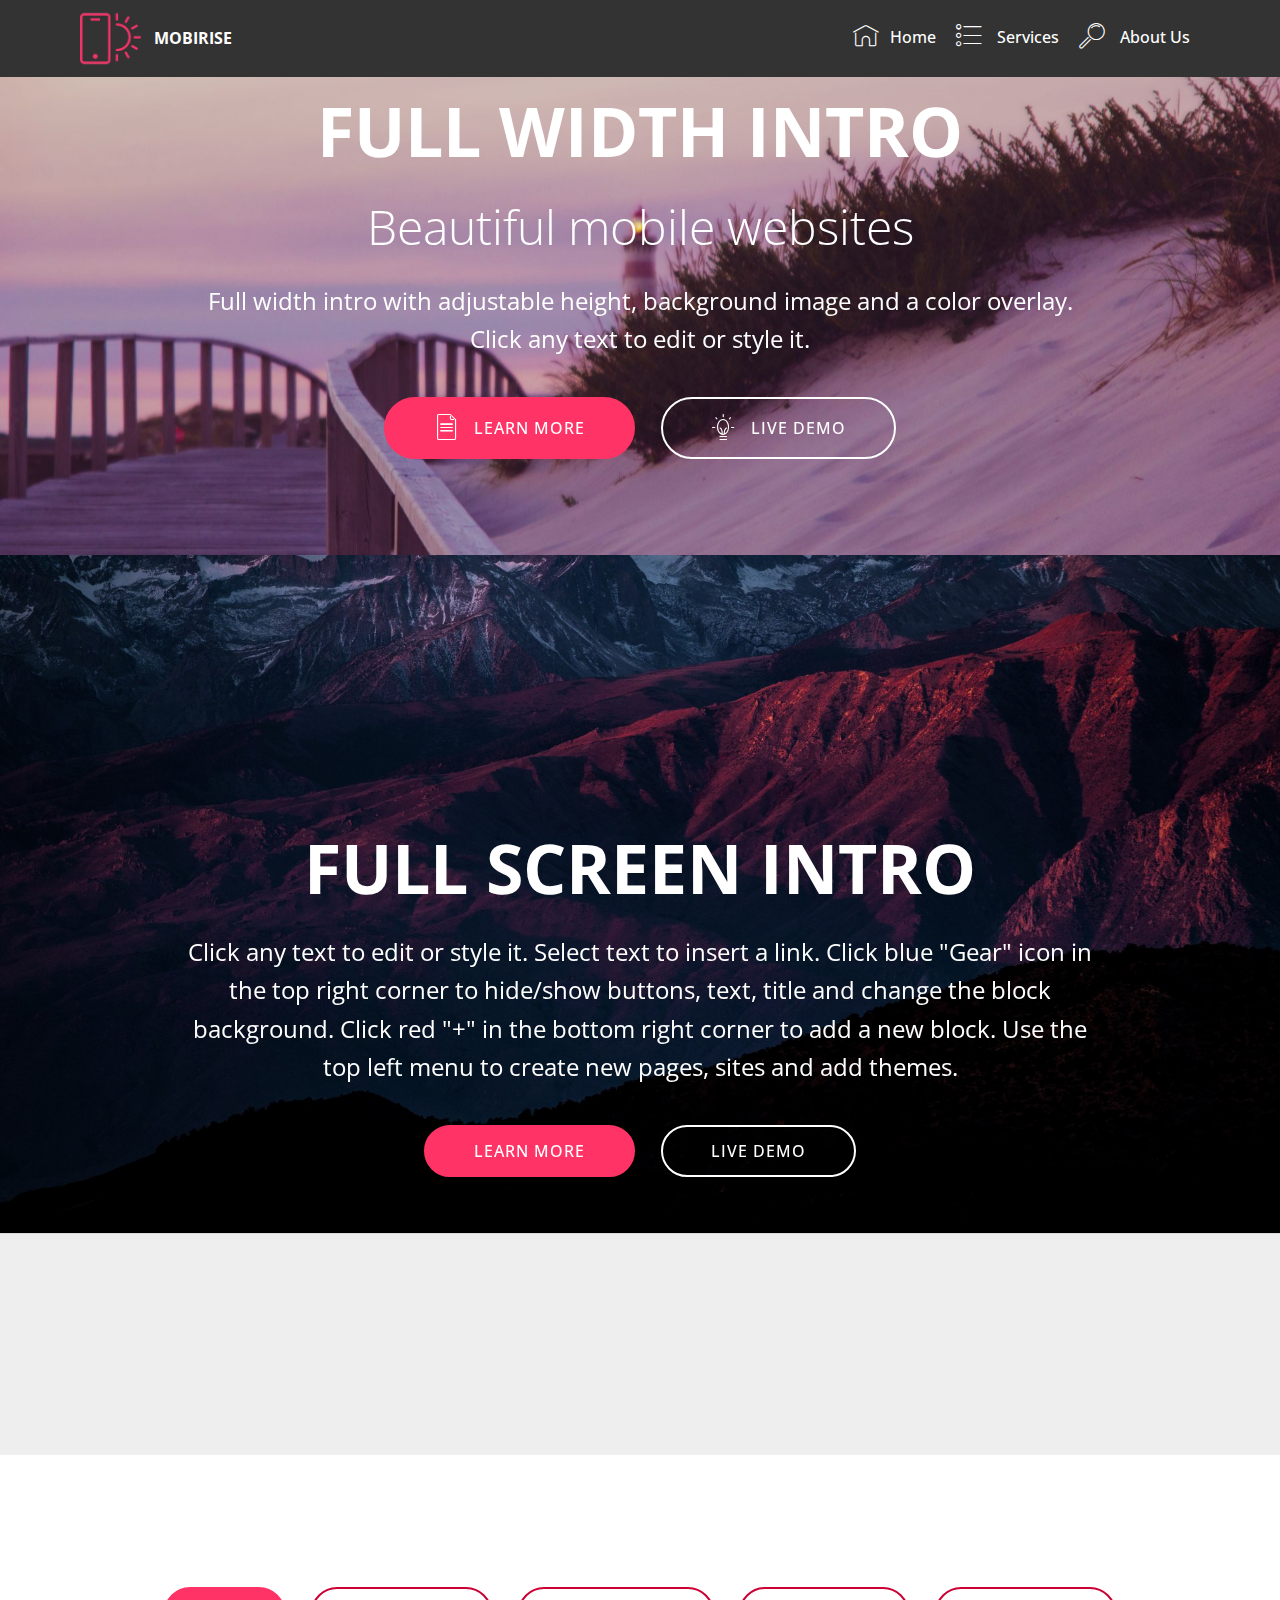
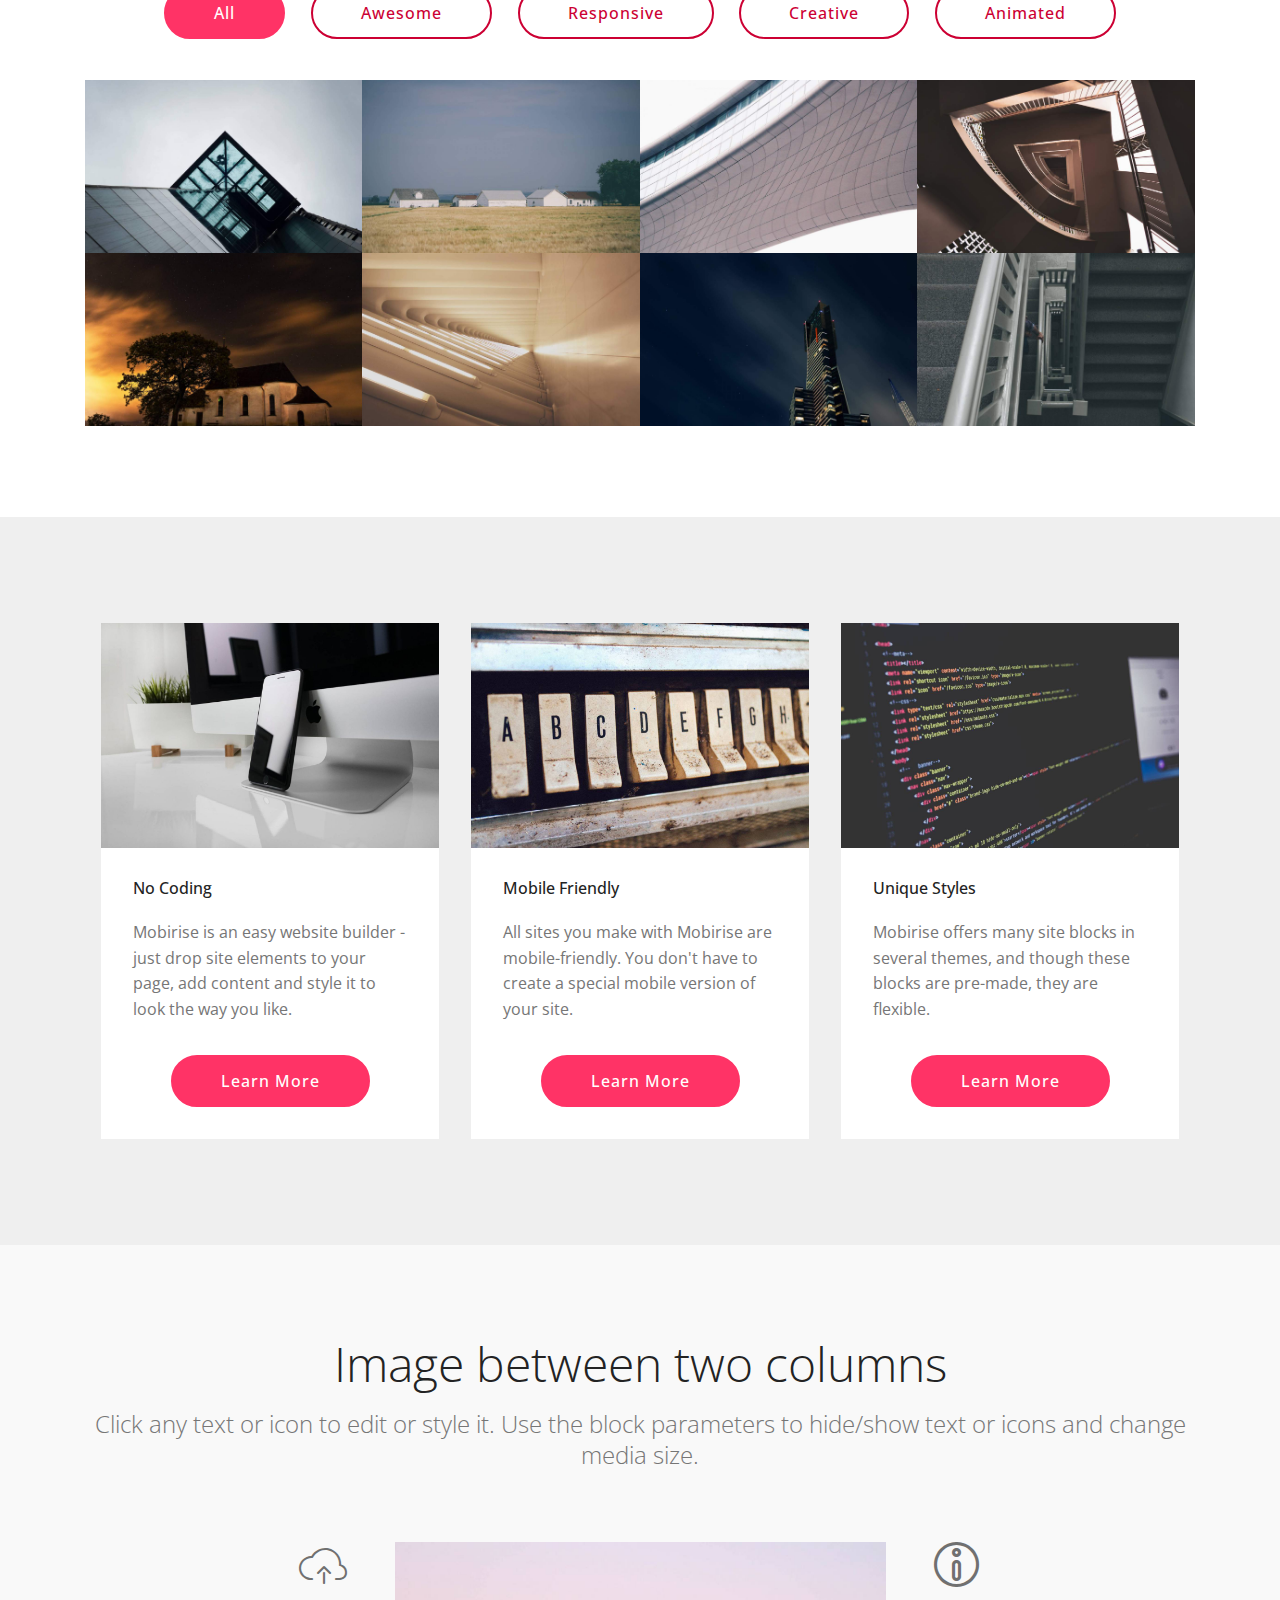
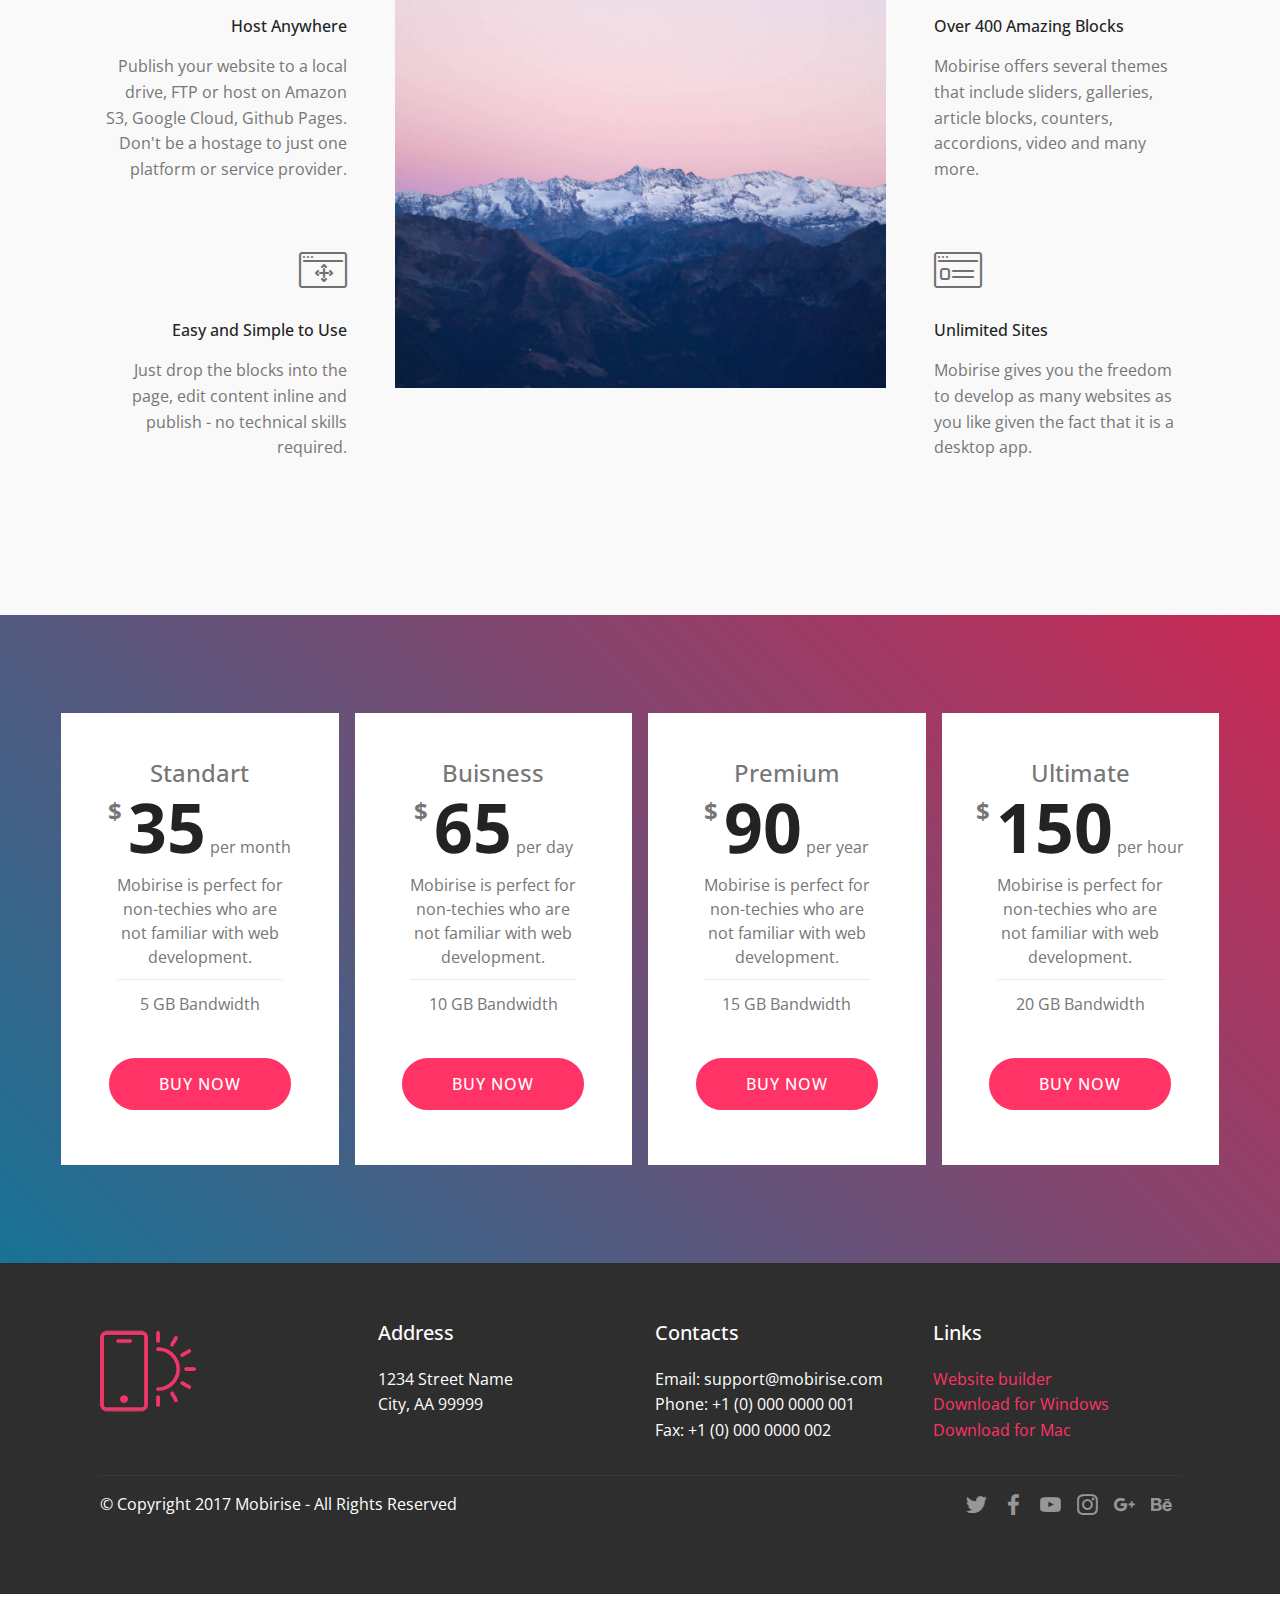
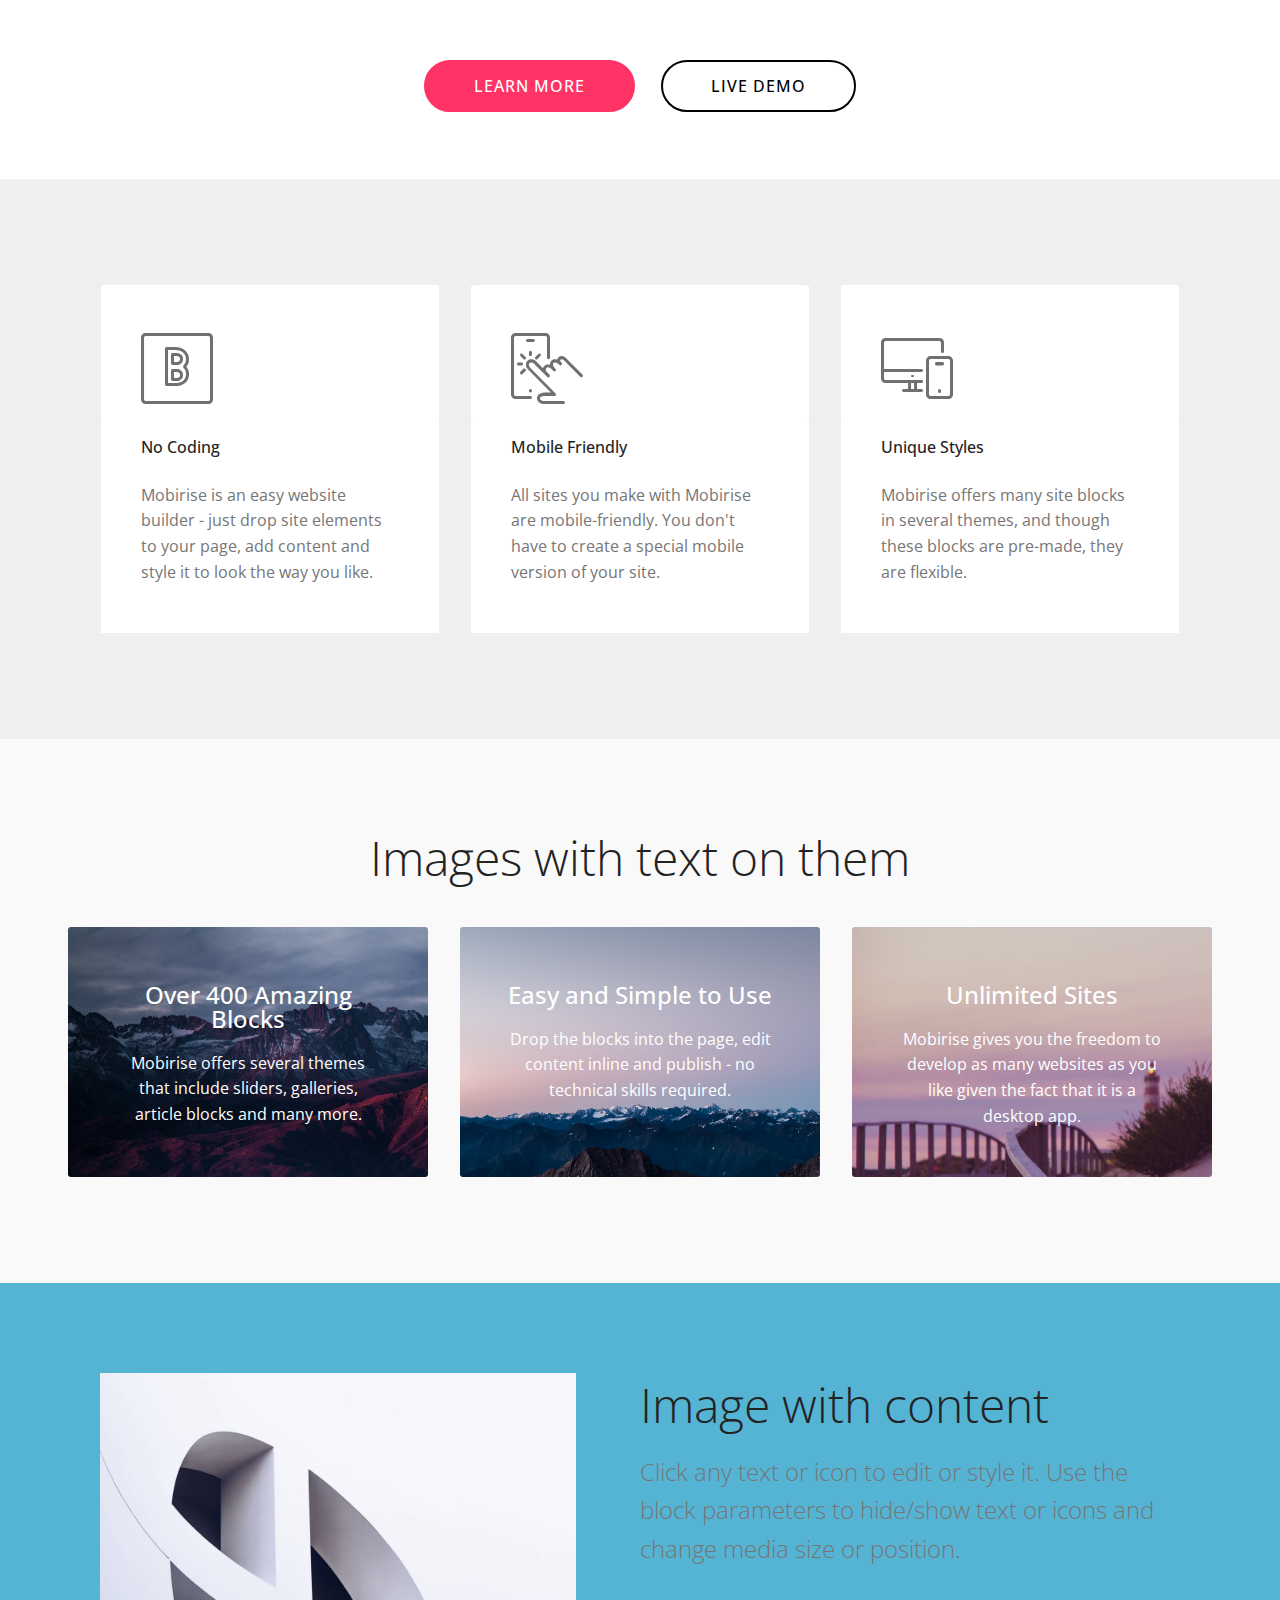
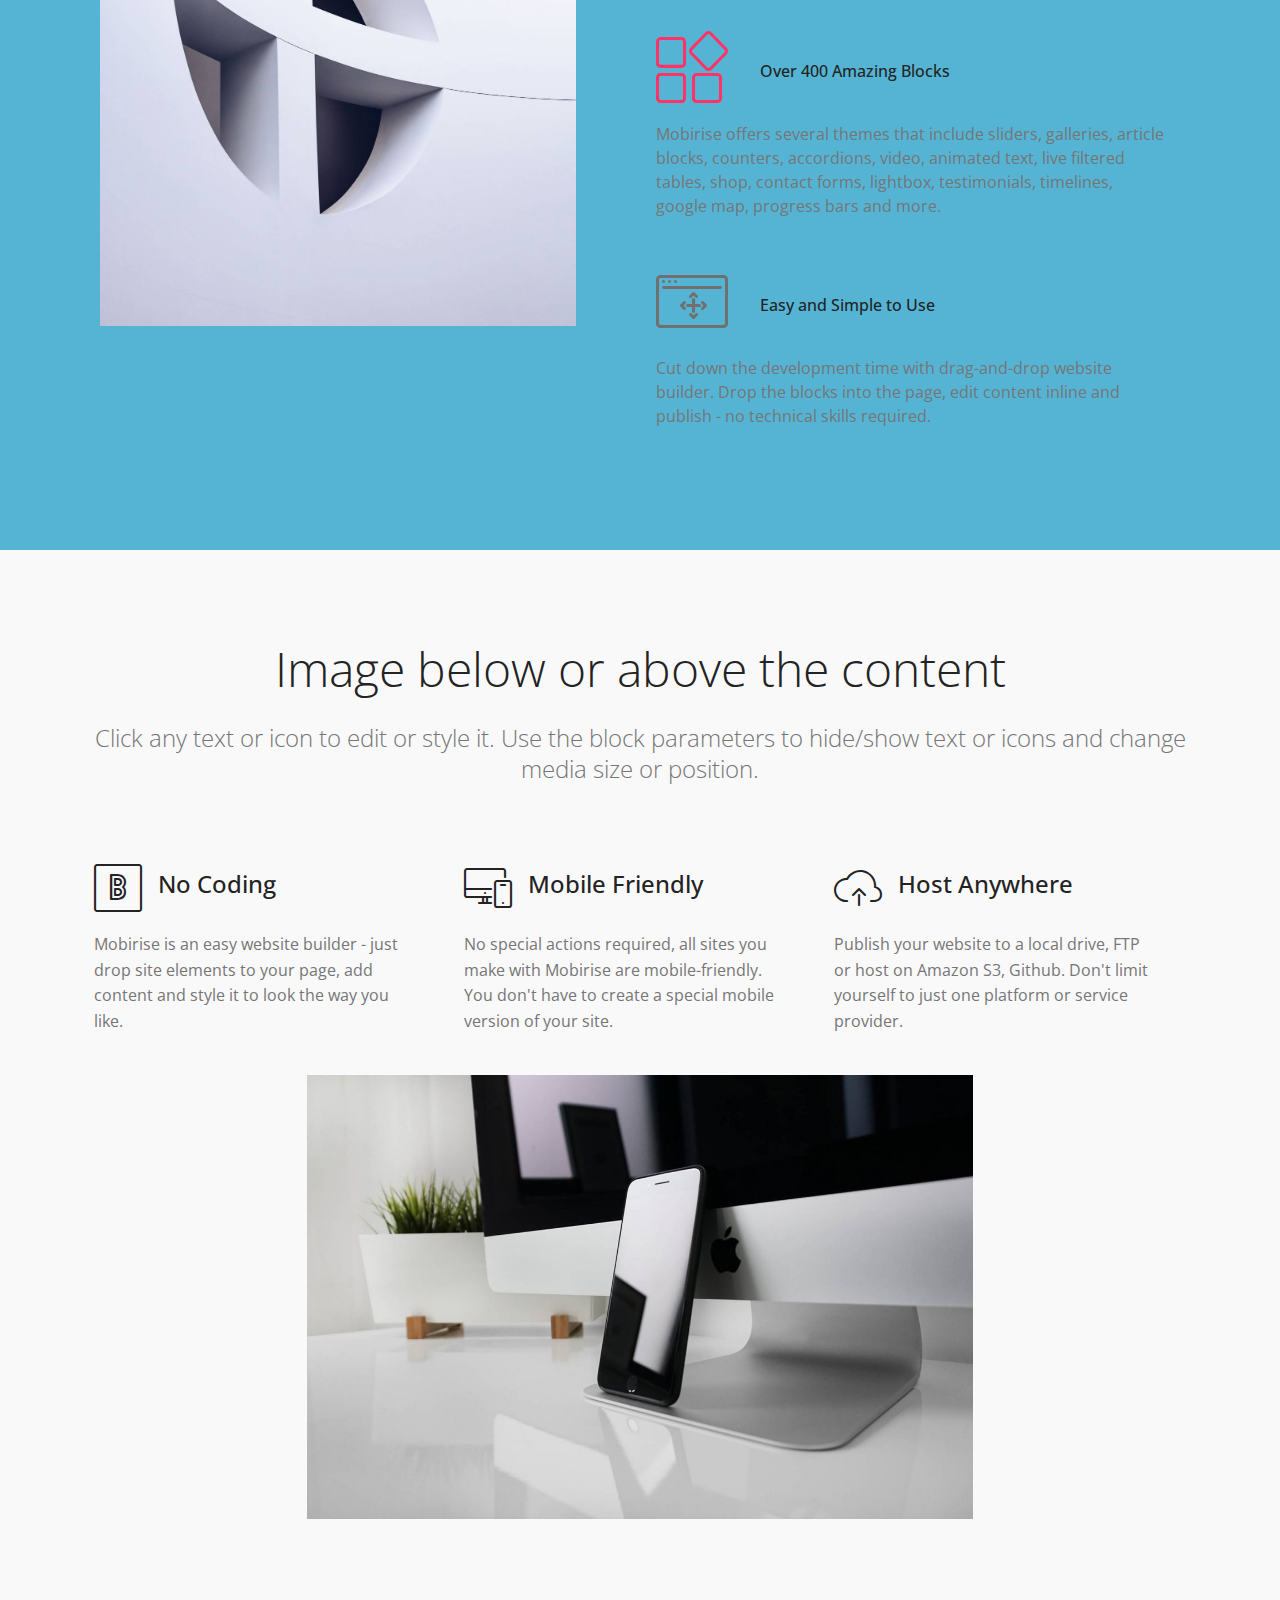
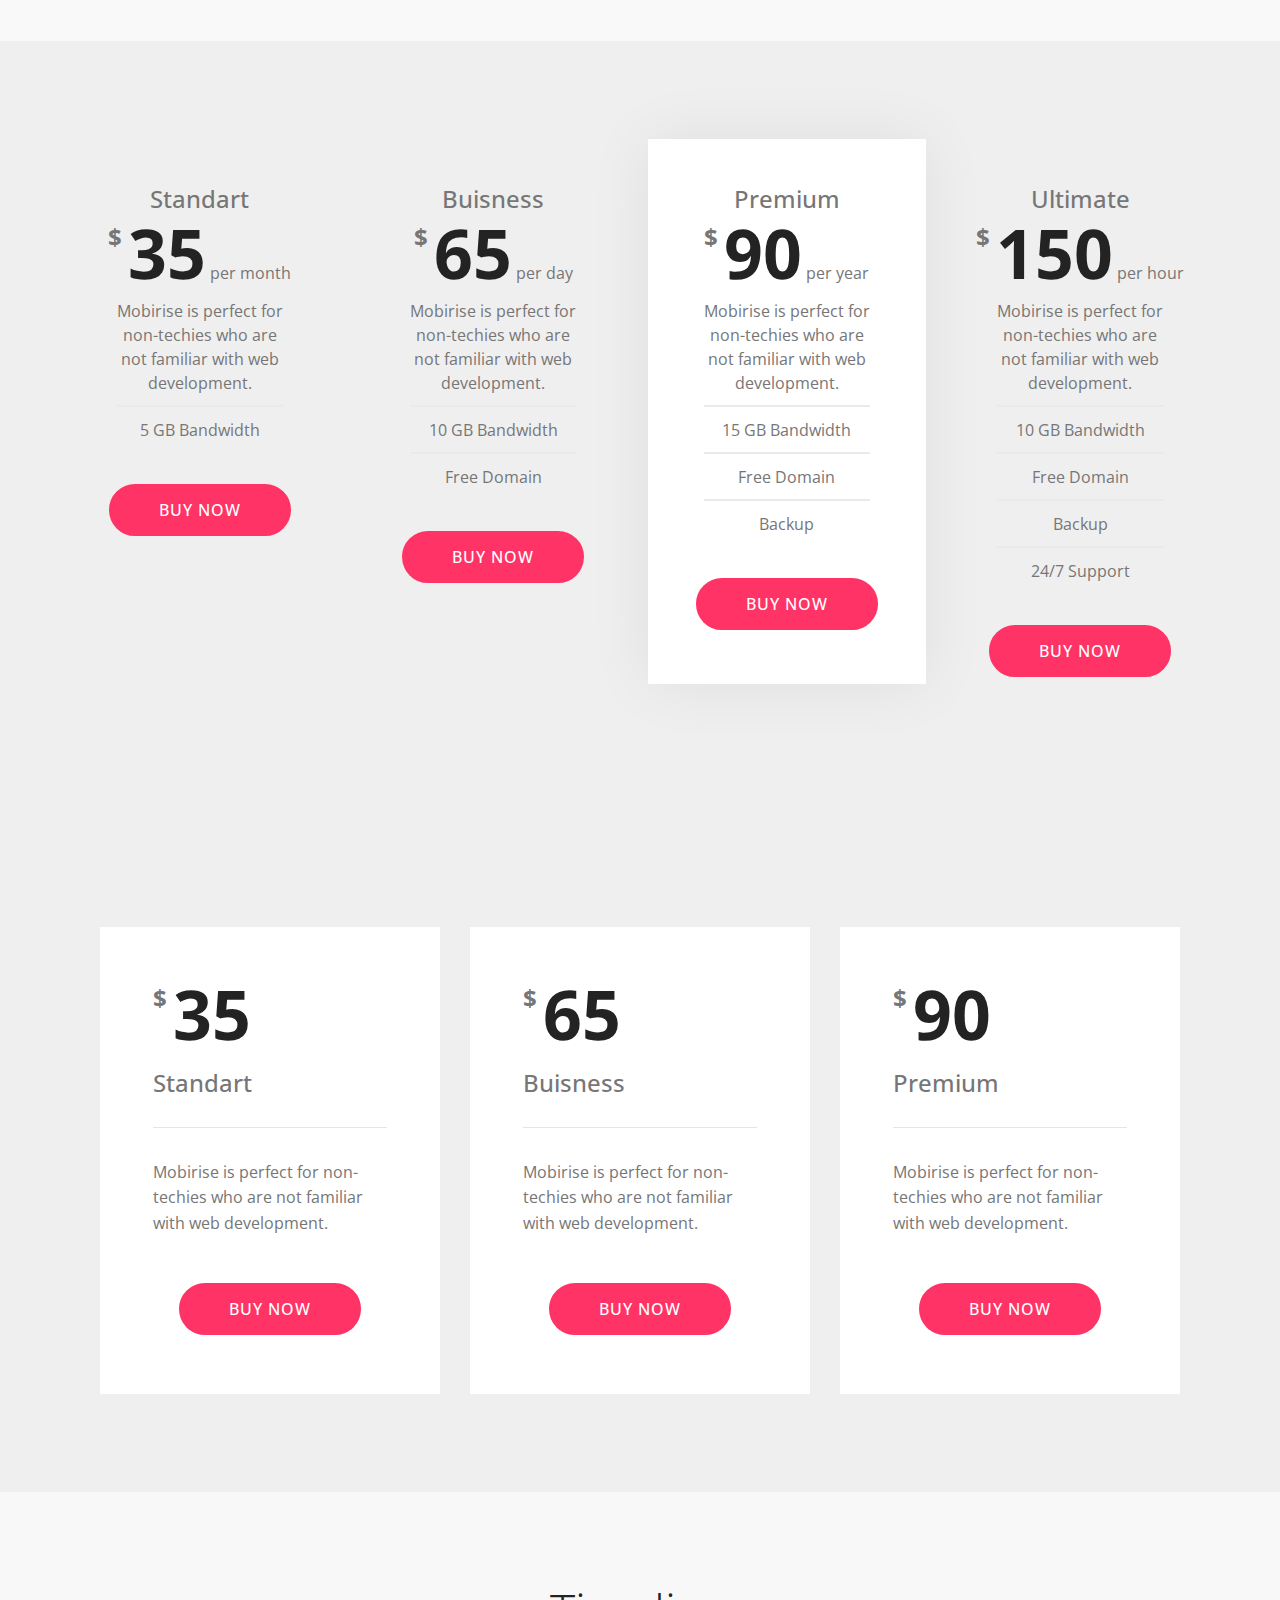
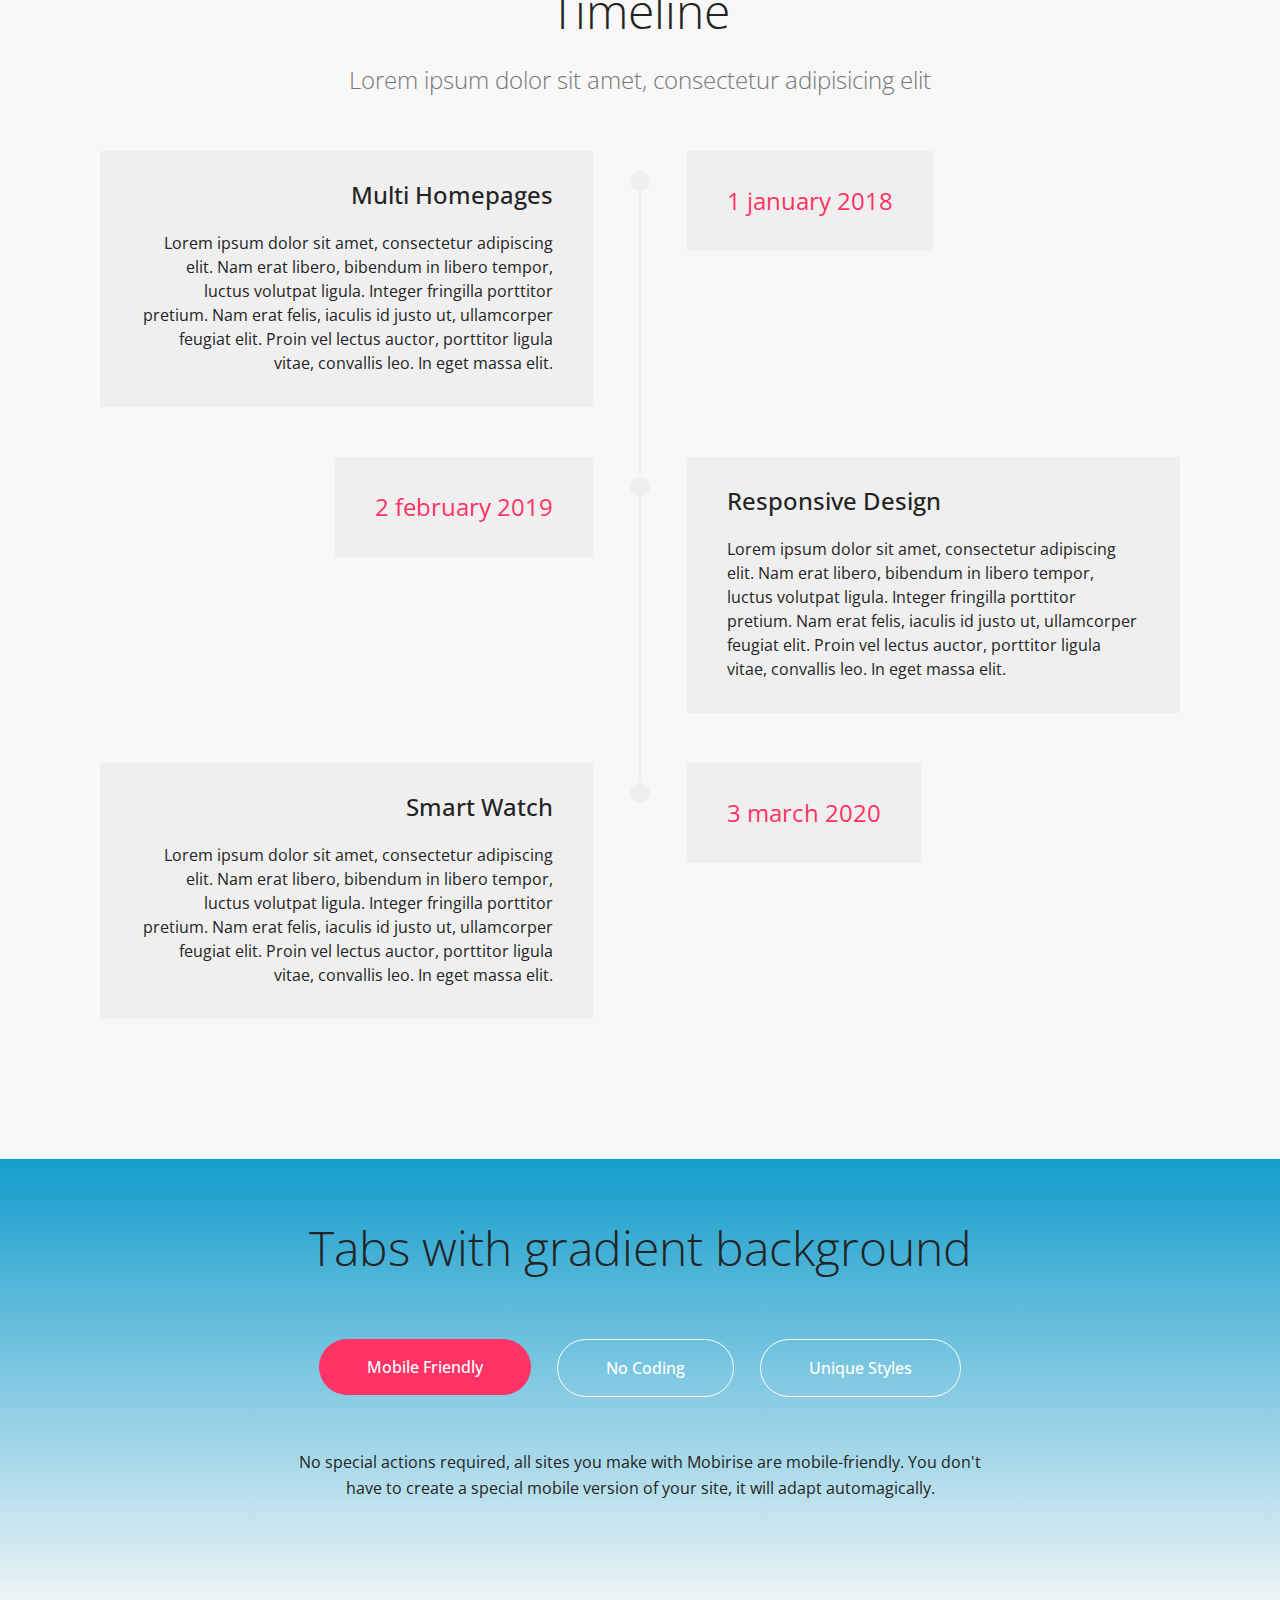
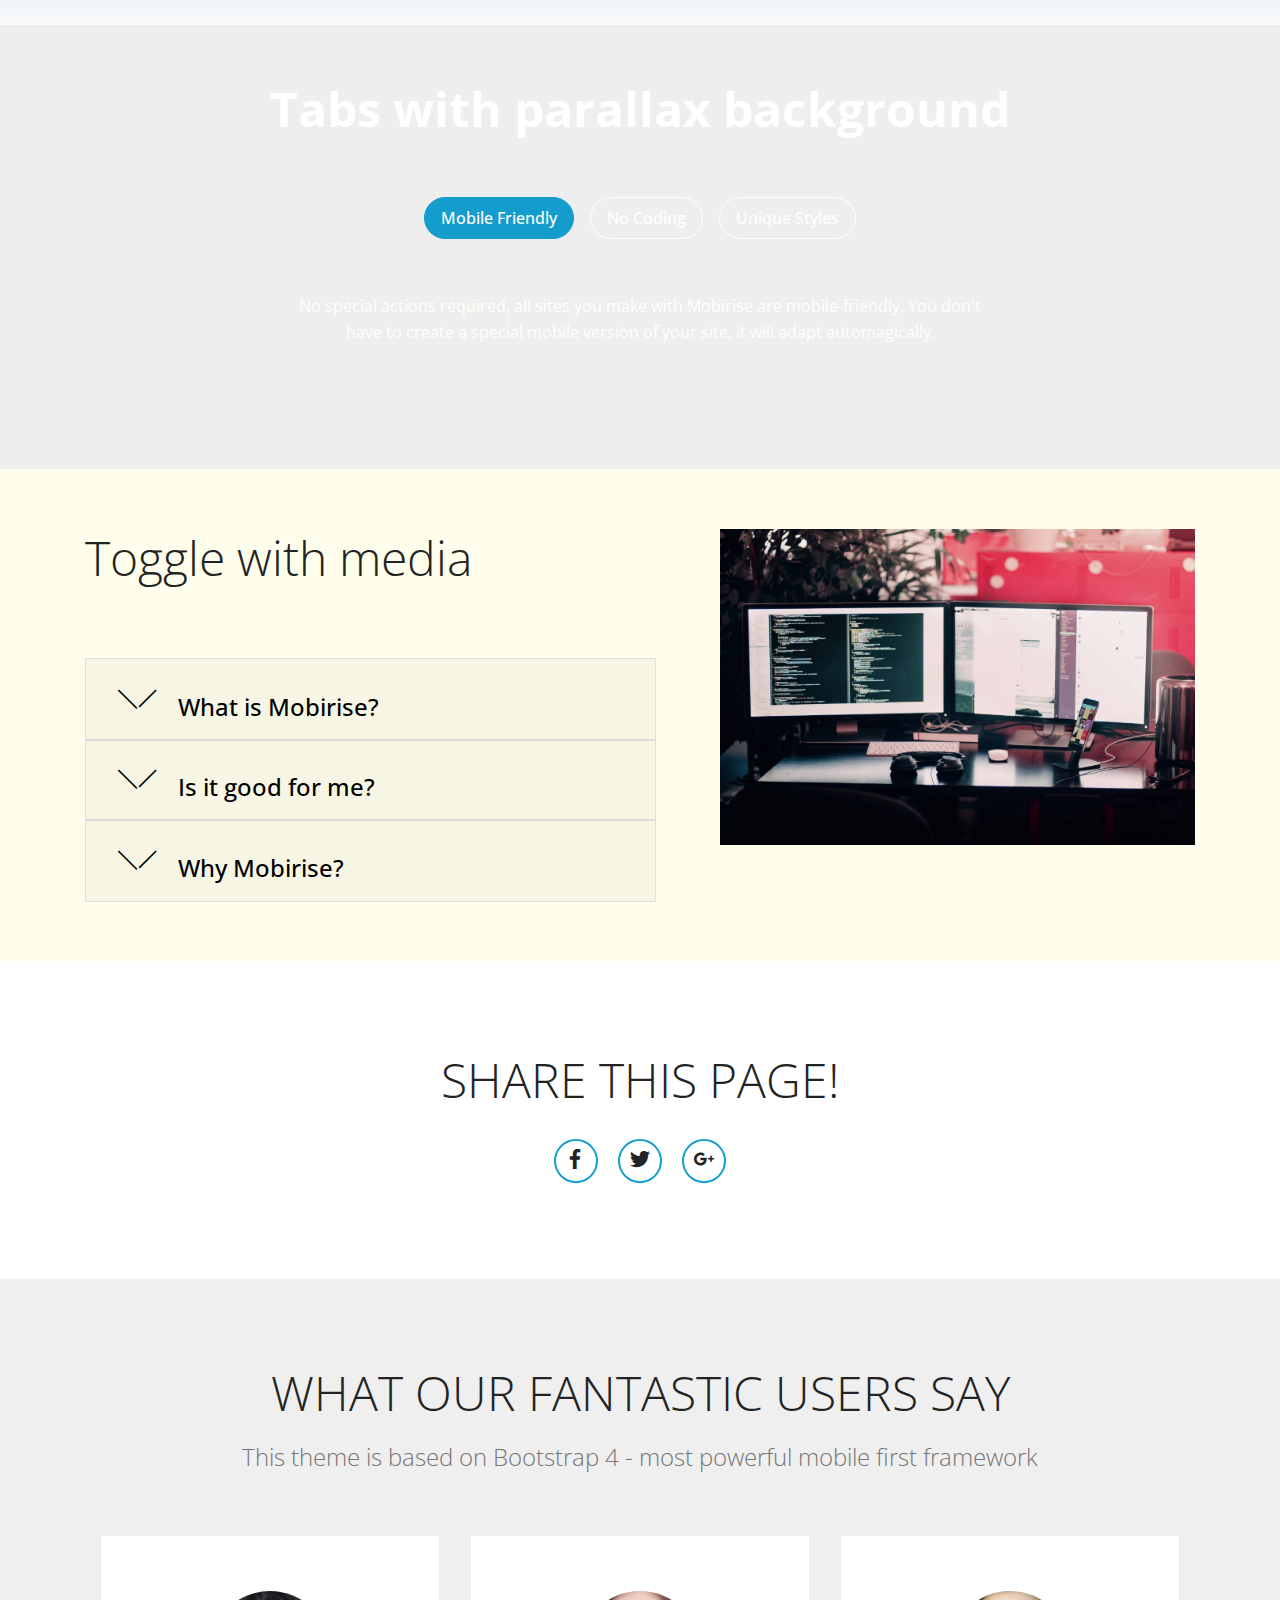
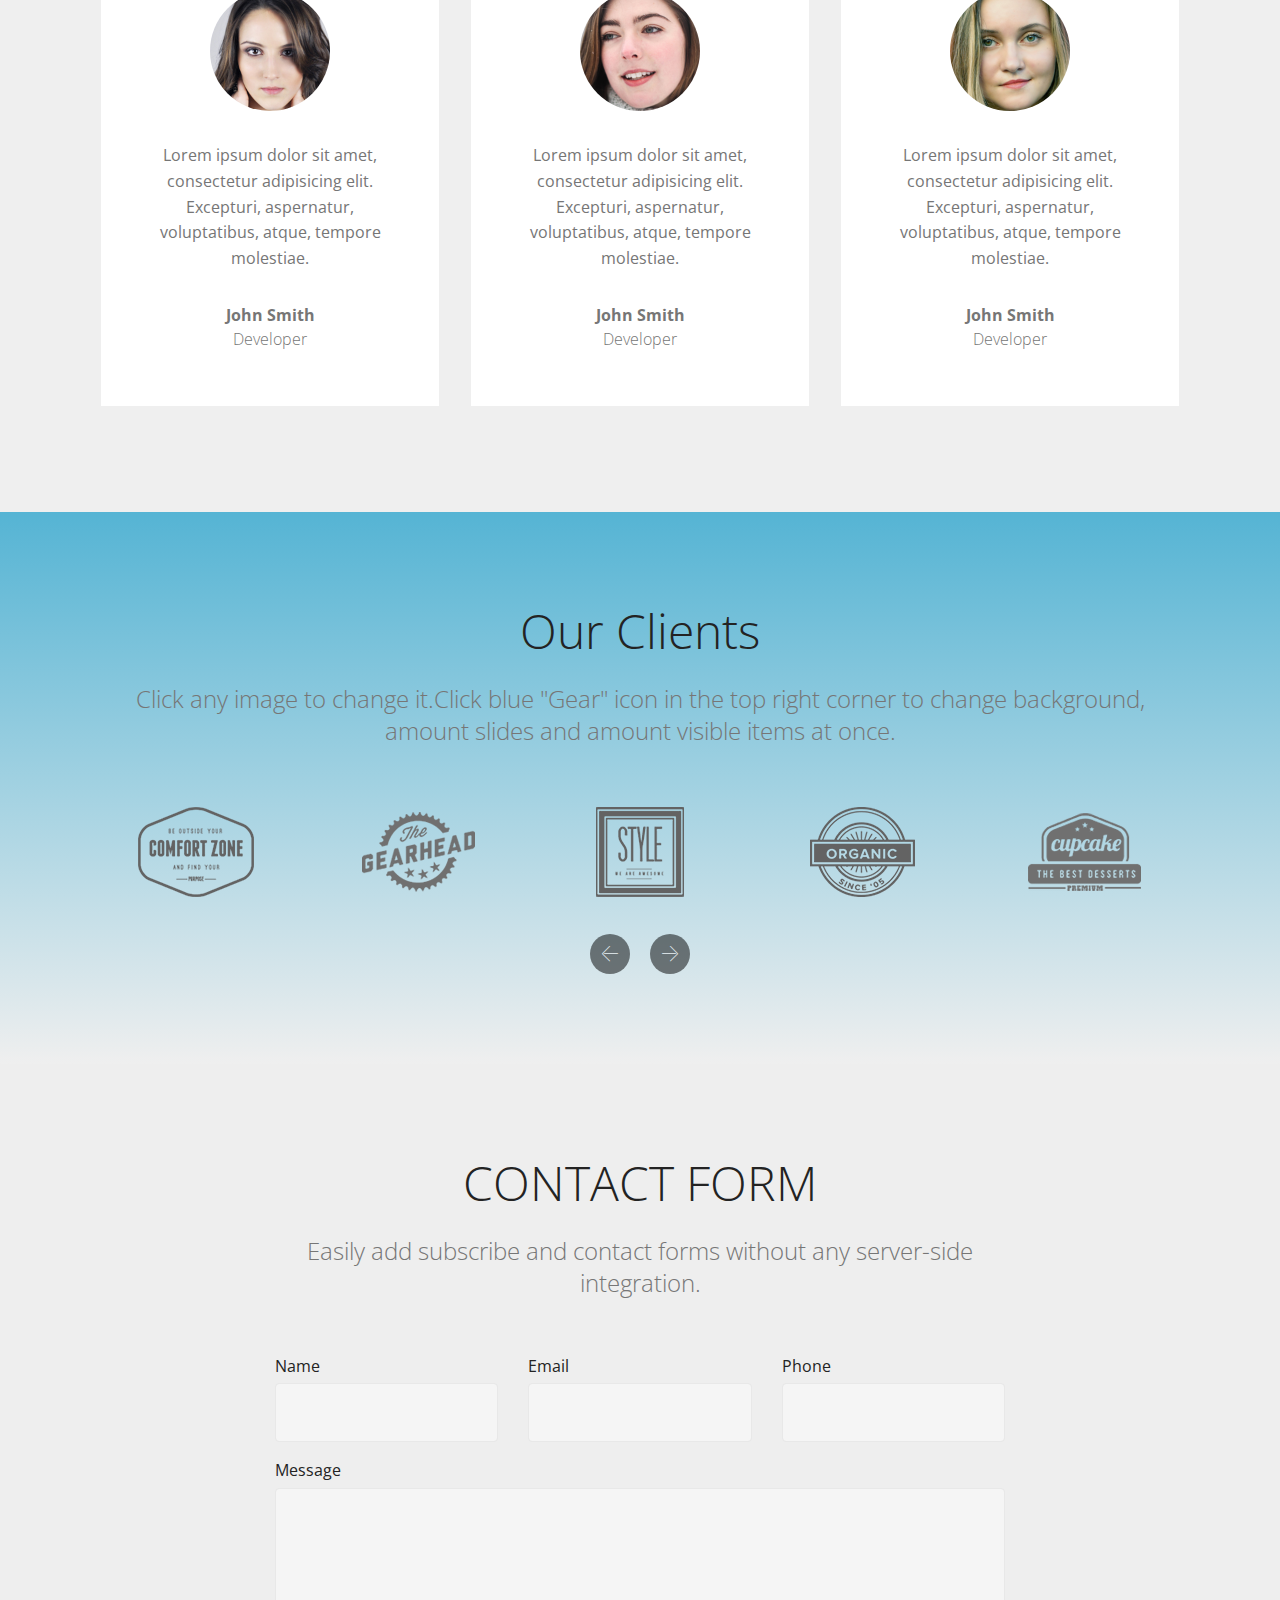
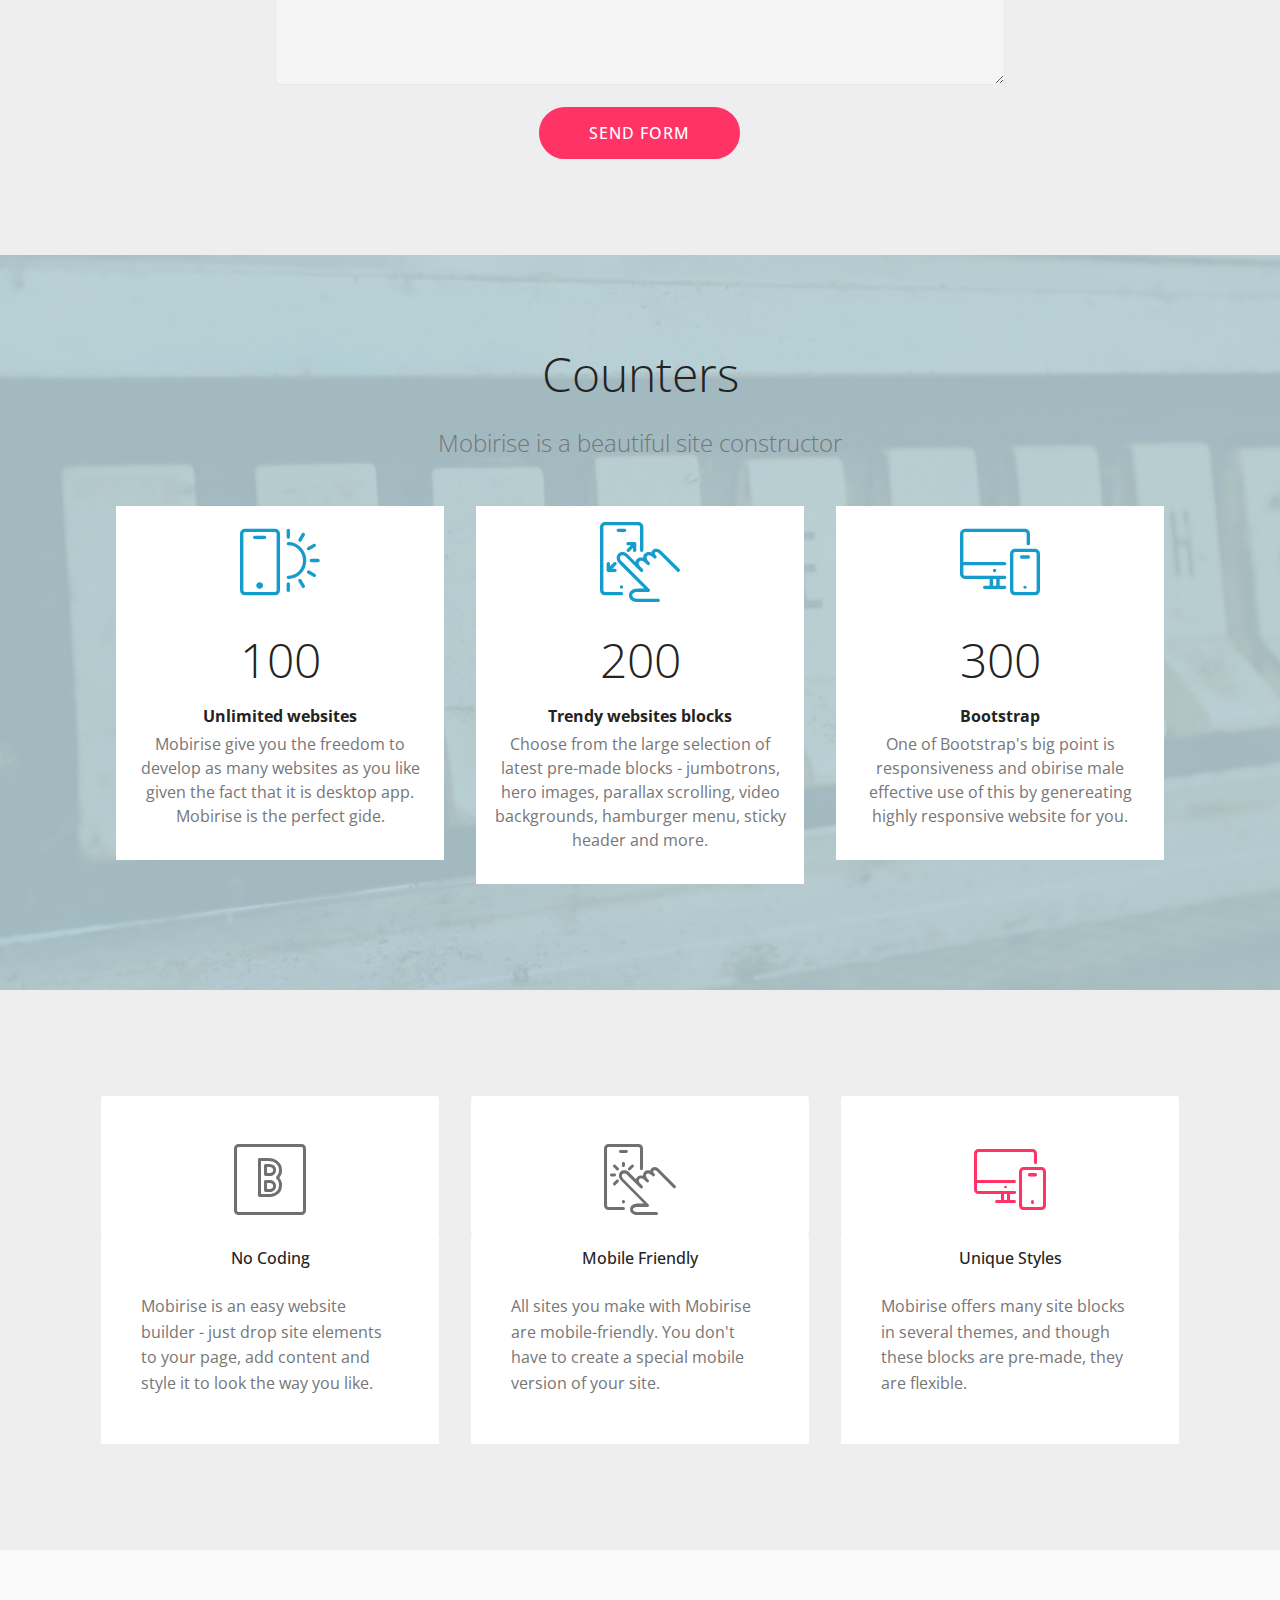
<file: services.html>
<!DOCTYPE html>
<html>
<head>
  <!-- Site made with Mobirise Website Builder v4.3.2, https://mobirise.com -->
  <meta charset="UTF-8">
  <meta http-equiv="X-UA-Compatible" content="IE=edge">
  <meta name="generator" content="Mobirise v4.3.2, mobirise.com">
  <meta name="viewport" content="width=device-width, initial-scale=1">
  <link rel="shortcut icon" href="assets/images/logo2.png" type="image/x-icon">
  <meta name="description" content="">
  <title>Services</title>
  <link rel="stylesheet" href="assets/web/assets/mobirise-icons-bold/mobirise-icons-bold.css">
  <link rel="stylesheet" href="assets/web/assets/mobirise-icons/mobirise-icons.css">
  <link rel="stylesheet" href="assets/tether/tether.min.css">
  <link rel="stylesheet" href="assets/bootstrap/css/bootstrap.min.css">
  <link rel="stylesheet" href="assets/bootstrap/css/bootstrap-grid.min.css">
  <link rel="stylesheet" href="assets/bootstrap/css/bootstrap-reboot.min.css">
  <link rel="stylesheet" href="assets/dropdown/css/style.css">
  <link rel="stylesheet" href="assets/socicon/css/styles.css">
  <link rel="stylesheet" href="assets/theme/css/style.css">
  <link rel="stylesheet" href="assets/mobirise-gallery/style.css">
  <link rel="stylesheet" href="assets/mobirise/css/mbr-additional.css" type="text/css">
  
  
  
</head>
<body>
<section class="menu cid-qxtiF4u12c" once="menu" id="menu1-1q" data-rv-view="2223">

    

    <nav class="navbar navbar-expand beta-menu navbar-dropdown align-items-center navbar-fixed-top navbar-toggleable-sm">
        <button class="navbar-toggler navbar-toggler-right" type="button" data-toggle="collapse" data-target="#navbarSupportedContent" aria-controls="navbarSupportedContent" aria-expanded="false" aria-label="Toggle navigation">
            <div class="hamburger">
                <span></span>
                <span></span>
                <span></span>
                <span></span>
            </div>
        </button>
        <div class="menu-logo">
            <div class="navbar-brand">
                <span class="navbar-logo">
                    <a href="sara.html">
                         <img src="assets/images/logo2.png" alt="Mobirise" title="" media-simple="true" style="height: 3.8rem;">
                    </a>
                </span>
                <span class="navbar-caption-wrap"><a class="navbar-caption text-white display-4" href="sara.html">
                        MOBIRISE
                    </a></span>
            </div>
        </div>
        <div class="collapse navbar-collapse" id="navbarSupportedContent">
            <ul class="navbar-nav nav-dropdown nav-right" data-app-modern-menu="true"><li class="nav-item"><a class="nav-link link text-white display-4" href="sara.html">
                        <span class="mbri-home mbr-iconfont mbr-iconfont-btn"></span>Home</a></li><li class="nav-item">
                    <a class="nav-link link text-white display-4" href="me.html"><span class="mbri-bulleted-list mbr-iconfont mbr-iconfont-btn"></span>
                        
                        Services
                    </a>
                </li><li class="nav-item">
                    <a class="nav-link link text-white display-4" href="about.html">
                        <span class="mbri-search mbr-iconfont mbr-iconfont-btn"></span>
                        About Us
                    </a>
                </li></ul>
            
        </div>
    </nav>
</section>

<section class="engine"><a href="https://mobirise.co/g">how to create your own website</a></section><section class="header1 cid-qxtHgVqoMy mbr-parallax-background" id="header1-1x" data-rv-view="2220">

    

    

    <div class="container">
        <div class="row justify-content-md-center">
            <div class="mbr-white col-md-10">
                <h1 class="mbr-section-title align-center mbr-bold pb-3 mbr-fonts-style display-1">
                    FULL WIDTH INTRO
                </h1>
                <h3 class="mbr-section-subtitle align-center mbr-light pb-3 mbr-fonts-style display-2">
                    Beautiful mobile websites
                </h3>
                <p class="mbr-text align-center pb-3 mbr-fonts-style display-5">
                    Full width intro with adjustable height, background image and a color overlay. Click any text to edit or style it.
                </p>
                <div class="mbr-section-btn align-center">
                    <a class="btn btn-md btn-primary display-4" href="https://mobirise.com">
                        <span class="mbr-iconfont mbri-file"></span>LEARN MORE</a>
                    <a class="btn btn-md btn-white-outline display-4" href="https://mobirise.com">
                        <span class="mbr-iconfont mbri-idea"></span>LIVE DEMO</a>
                </div>
            </div>
        </div>
    </div>

</section>

<section class="cid-qxtiFbIswy mbr-fullscreen mbr-parallax-background" id="header2-1r" data-rv-view="2225">

    

    

    <div class="container align-center">
        <div class="row justify-content-md-center">
            <div class="mbr-white col-md-10">
                <h1 class="mbr-section-title mbr-bold pb-3 mbr-fonts-style display-1">
                    FULL SCREEN INTRO
                </h1>
                
                <p class="mbr-text pb-3 mbr-fonts-style display-5">
                    Click any text to edit or style it. Select text to insert a link. Click blue "Gear" icon in the top right corner to hide/show buttons, text, title and change the block background. Click red "+" in the bottom right corner to add a new block. Use the top left menu to create new pages, sites and add themes.
                </p>
                <div class="mbr-section-btn"><a class="btn btn-md btn-secondary display-4" href="services.html#clients-2b">LEARN MORE</a>
                    <a class="btn btn-md btn-white-outline display-4" href="https://mobirise.com">LIVE DEMO</a></div>
            </div>
        </div>
    </div>
    
</section>

<section class="mbr-gallery mbr-slider-carousel cid-qxtnYyqscB" id="gallery2-1s" data-rv-view="2228">

    

    <div class="container">
        <div><!-- Filter --><div class="mbr-gallery-filter container gallery-filter-active"><ul buttons="0"><li class="mbr-gallery-filter-all"><a class="btn btn-md btn-primary-outline active display-4" href="">All</a></li></ul></div><!-- Gallery --><div class="mbr-gallery-row"><div class="mbr-gallery-layout-default"><div><div><div class="mbr-gallery-item mbr-gallery-item--p0" data-video-url="false" data-tags="Awesome"><div href="#lb-gallery2-1s" data-slide-to="0" data-toggle="modal"><img src="assets/images/gallery00.jpg" alt=""><span class="icon-focus"></span></div></div><div class="mbr-gallery-item mbr-gallery-item--p0" data-video-url="false" data-tags="Responsive"><div href="#lb-gallery2-1s" data-slide-to="1" data-toggle="modal"><img src="assets/images/gallery01.jpg" alt=""><span class="icon-focus"></span></div></div><div class="mbr-gallery-item mbr-gallery-item--p0" data-video-url="false" data-tags="Creative"><div href="#lb-gallery2-1s" data-slide-to="2" data-toggle="modal"><img src="assets/images/gallery02.jpg" alt=""><span class="icon-focus"></span></div></div><div class="mbr-gallery-item mbr-gallery-item--p0" data-video-url="false" data-tags="Animated"><div href="#lb-gallery2-1s" data-slide-to="3" data-toggle="modal"><img src="assets/images/gallery03.jpg" alt=""><span class="icon-focus"></span></div></div><div class="mbr-gallery-item mbr-gallery-item--p0" data-video-url="false" data-tags="Awesome"><div href="#lb-gallery2-1s" data-slide-to="4" data-toggle="modal"><img src="assets/images/gallery04.jpg" alt=""><span class="icon-focus"></span></div></div><div class="mbr-gallery-item mbr-gallery-item--p0" data-video-url="false" data-tags="Awesome"><div href="#lb-gallery2-1s" data-slide-to="5" data-toggle="modal"><img src="assets/images/gallery05.jpg" alt=""><span class="icon-focus"></span></div></div><div class="mbr-gallery-item mbr-gallery-item--p0" data-video-url="false" data-tags="Responsive"><div href="#lb-gallery2-1s" data-slide-to="6" data-toggle="modal"><img src="assets/images/gallery06.jpg" alt=""><span class="icon-focus"></span></div></div><div class="mbr-gallery-item mbr-gallery-item--p0" data-video-url="false" data-tags="Animated"><div href="#lb-gallery2-1s" data-slide-to="7" data-toggle="modal"><img src="assets/images/gallery07.jpg" alt=""><span class="icon-focus"></span></div></div></div></div><div class="clearfix"></div></div></div><!-- Lightbox --><div data-app-prevent-settings="" class="mbr-slider modal fade carousel slide" tabindex="-1" data-keyboard="true" data-interval="false" id="lb-gallery2-1s"><div class="modal-dialog"><div class="modal-content"><div class="modal-body"><ol class="carousel-indicators"><li data-app-prevent-settings="" data-target="#lb-gallery2-1s" data-slide-to="0"></li><li data-app-prevent-settings="" data-target="#lb-gallery2-1s" class=" active" data-slide-to="1"></li><li data-app-prevent-settings="" data-target="#lb-gallery2-1s" data-slide-to="2"></li><li data-app-prevent-settings="" data-target="#lb-gallery2-1s" data-slide-to="3"></li><li data-app-prevent-settings="" data-target="#lb-gallery2-1s" data-slide-to="4"></li><li data-app-prevent-settings="" data-target="#lb-gallery2-1s" data-slide-to="5"></li><li data-app-prevent-settings="" data-target="#lb-gallery2-1s" data-slide-to="6"></li><li data-app-prevent-settings="" data-target="#lb-gallery2-1s" data-slide-to="7"></li></ol><div class="carousel-inner"><div class="carousel-item"><img src="assets/images/gallery00.jpg" alt=""></div><div class="carousel-item active"><img src="assets/images/gallery01.jpg" alt=""></div><div class="carousel-item"><img src="assets/images/gallery02.jpg" alt=""></div><div class="carousel-item"><img src="assets/images/gallery03.jpg" alt=""></div><div class="carousel-item"><img src="assets/images/gallery04.jpg" alt=""></div><div class="carousel-item"><img src="assets/images/gallery05.jpg" alt=""></div><div class="carousel-item"><img src="assets/images/gallery06.jpg" alt=""></div><div class="carousel-item"><img src="assets/images/gallery07.jpg" alt=""></div></div><a class="carousel-control carousel-control-prev" role="button" data-slide="prev" href="#lb-gallery2-1s"><span class="mbri-left mbr-iconfont" aria-hidden="true"></span><span class="sr-only">Previous</span></a><a class="carousel-control carousel-control-next" role="button" data-slide="next" href="#lb-gallery2-1s"><span class="mbri-right mbr-iconfont" aria-hidden="true"></span><span class="sr-only">Next</span></a><a class="close" href="#" role="button" data-dismiss="modal"><span class="sr-only">Close</span></a></div></div></div></div></div>
    </div>

</section>

<section class="features3 cid-qxto1YMLus" id="features3-1t" data-rv-view="2263">

    

    
    <div class="container">
        <div class="media-container-row">
            <div class="card p-3 col-12 col-md-6 col-lg-4">
                <div class="card-wrapper">
                    <div class="card-img">
                        <img src="assets/images/01.jpg" alt="Mobirise" media-simple="true">
                    </div>
                    <div class="card-box">
                        <h4 class="card-title mbr-fonts-style display-7">
                            No Coding
                        </h4>
                        <p class="mbr-text mbr-fonts-style display-7">
                            Mobirise is an easy website builder - just drop site elements to your page, add content and style it to look the way you like.
                        </p>
                    </div>
                    <div class="mbr-section-btn text-center">
                        <a href="https://mobirise.com" class="btn btn-primary display-4">
                            Learn More
                        </a>
                    </div>
                </div>
            </div>

            <div class="card p-3 col-12 col-md-6 col-lg-4">
                <div class="card-wrapper">
                    <div class="card-img">
                        <img src="assets/images/02.jpg" alt="Mobirise" media-simple="true">
                    </div>
                    <div class="card-box">
                        <h4 class="card-title mbr-fonts-style display-7">
                            Mobile Friendly
                        </h4>
                        <p class="mbr-text mbr-fonts-style display-7">
                            All sites you make with Mobirise are mobile-friendly. You don't have to create a special mobile version of your site.
                        </p>
                    </div>
                    <div class="mbr-section-btn text-center"><a href="https://www.workandmoney.com/s/get-ahead-in-your-career-by-avoiding-these-body-language-mistakes" class="btn btn-primary display-4" target="_blank">
                            Learn More
                        </a></div>
                </div>
            </div>

            <div class="card p-3 col-12 col-md-6 col-lg-4">
                <div class="card-wrapper">
                    <div class="card-img">
                        <img src="assets/images/03.jpg" alt="Mobirise" media-simple="true">
                    </div>
                    <div class="card-box">
                        <h4 class="card-title mbr-fonts-style display-7">
                            Unique Styles
                        </h4>
                        <p class="mbr-text mbr-fonts-style display-7">
                            Mobirise offers many site blocks in several themes, and though these blocks are pre-made, they are flexible.
                        </p>
                    </div>
                    <div class="mbr-section-btn text-center">
                        <a href="https://mobirise.com" class="btn btn-primary display-4">
                            Learn More
                        </a>
                    </div>
                </div>
            </div>

            
        </div>
    </div>
</section>

<section class="features12 cid-qxto6kGhoS" id="features12-1u" data-rv-view="2266">
    
    

    

    <div class="container">
        <h2 class="mbr-section-title pb-2 mbr-fonts-style display-2">
            Image between two columns
        </h2>
        <h3 class="mbr-section-subtitle pb-3 mbr-fonts-style display-5">
            Click any text or icon to edit or style it. Use the block parameters to hide/show text or icons and change media size.
        </h3>

        <div class="media-container-row pt-5">
            <div class="block-content align-right">
                <div class="card pl-3 pr-3 pb-5">
                    <div class="mbr-card-img-title">
                        <div class="card-img pb-3">
                             <span class="mbri-upload mbr-iconfont" media-simple="true"></span>
                        </div>
                        <div class="mbr-crt-title">
                            <h4 class="card-title py-2 mbr-crt-title mbr-fonts-style display-7">
                                Host Anywhere                     
                            </h4>
                        </div>
                    </div>                

                    <div class="card-box">
                        <p class="mbr-text mbr-section-text mbr-fonts-style display-7">
                            Publish your website to a local drive, FTP or host on Amazon S3, Google Cloud, Github Pages. Don't be a hostage to just one platform or service provider.
                        </p>
                    </div>
                </div>

                <div class="card pl-3 pr-3 pb-5">
                    <div class="mbr-card-img-title">
                        <div class="card-img pb-3">
                            <span class="mbri-drag-n-drop2 mbr-iconfont" media-simple="true"></span>
                        </div>
                        <div class="mbr-crt-title">
                            <h4 class="card-title py-2 mbr-crt-title mbr-fonts-style display-7">
                                Easy and Simple to Use
                            </h4>
                        </div>
                    </div>
                    <div class="card-box">
                        <p class="mbr-text mbr-section-text mbr-fonts-style display-7">
                            Just drop the blocks into the page, edit content inline and publish - no technical skills required.
                        </p>
                    </div>
                </div>
            </div>

            <div class="mbr-figure" style="width: 50%;">
                <img src="assets/images/06.jpg" alt="Mobirise" media-simple="true">
            </div>

            <div class="block-content align-left  ">
                <div class="card pl-3 pr-3 pb-5">
                    <div class="mbr-card-img-title">
                        <div class="card-img pb-3">
                             <span class="mbr-iconfont mbrib-info" media-simple="true"></span>
                        </div>
                        <div class="mbr-crt-title">
                            <h4 class="card-title py-2 mbr-crt-title mbr-fonts-style display-7">
                                Over 400 Amazing Blocks
                            </h4>
                        </div>
                    </div>                

                    <div class="card-box">
                        <p class="mbr-text mbr-section-text mbr-fonts-style display-7">
                            Mobirise offers several themes that include sliders, galleries, article blocks, counters, accordions, video and many more.
                        </p>
                    </div>
                </div>

                <div class="card pl-3 pr-3 pb-5">
                    <div class="mbr-card-img-title">
                        <div class="card-img pb-3">
                            <span class="mbri-sites mbr-iconfont" media-simple="true"></span>
                        </div>
                        <div class="mbr-crt-title">
                            <h4 class="card-title py-2 mbr-crt-title mbr-fonts-style display-7">
                                Unlimited Sites
                            </h4>
                        </div>
                    </div>
                    <div class="card-box">
                        <p class="mbr-text mbr-section-text mbr-fonts-style display-7">
                            Mobirise gives you the freedom to develop as many websites as you like given the fact that it is a desktop app.
                        </p>
                    </div>
                </div>
            </div>
        </div>
    </div>
</section>

<section class="cid-qxto6XCUJX" id="pricing-tables1-1v" data-rv-view="2269">

    

    
    <div class="container">
        <div class="media-container-row">

            <div class="plan col-12 mx-2 my-2 justify-content-center col-lg-3">
                <div class="plan-header text-center pt-5">
                    <h3 class="plan-title mbr-fonts-style display-5">
                        Standart
                    </h3>
                    <div class="plan-price">
                        <span class="price-value mbr-fonts-style display-5">
                            $
                        </span>
                        <span class="price-figure mbr-fonts-style display-1">
                              35</span>
                        <small class="price-term mbr-fonts-style display-7">
                            per month
                        </small>
                    </div>
                </div>
                <div class="plan-body">
                    <div class="plan-list align-center">
                        <ul class="list-group list-group-flush mbr-fonts-style display-7">
                            <li class="list-group-item">
                                Mobirise is perfect for non-techies who are not familiar with web development.
                            </li>
                            <li class="list-group-item">
                                5 GB Bandwidth
                            </li>
                        </ul>
                    </div>
                    <div class="mbr-section-btn text-center py-4 pb-5">
                        <a href="https://mobirise.com" class="btn btn-primary display-4">BUY NOW</a>
                    </div>
                </div>
            </div>

            <div class="plan col-12 mx-2 my-2 justify-content-center col-lg-3">
                <div class="plan-header text-center pt-5">
                    <h3 class="plan-title mbr-fonts-style display-5">
                        Buisness
                    </h3>
                    <div class="plan-price">
                        <span class="price-value mbr-fonts-style display-5">
                            $
                        </span>
                        <span class="price-figure mbr-fonts-style display-1">
                            65</span>
                        <small class="price-term mbr-fonts-style display-7">
                            per day
                        </small>
                    </div>
                </div>
                <div class="plan-body">
                    <div class="plan-list align-center">
                        <ul class="list-group list-group-flush mbr-fonts-style display-7">
                            <li class="list-group-item">
                                Mobirise is perfect for non-techies who are not familiar with web development.
                            </li>
                            <li class="list-group-item">
                                10 GB Bandwidth
                            </li>
                        </ul>
                    </div>
                    <div class="mbr-section-btn text-center py-4 pb-5">
                        <a href="https://mobirise.com" class="btn btn-primary display-4">BUY NOW</a>
                    </div>
                </div>
            </div>

            <div class="plan col-12 mx-2 my-2 justify-content-center col-lg-3">
                <div class="plan-header text-center pt-5">
                    <h3 class="plan-title mbr-fonts-style display-5">
                        Premium
                    </h3>
                    <div class="plan-price">
                        <span class="price-value mbr-fonts-style display-5">
                            $
                        </span>
                        <span class="price-figure mbr-fonts-style display-1">
                            90</span>
                        <small class="price-term mbr-fonts-style display-7">
                            per year
                        </small>
                    </div>
                </div>
                <div class="plan-body">
                    <div class="plan-list align-center">
                        <ul class="list-group list-group-flush mbr-fonts-style display-7">
                            <li class="list-group-item">
                                Mobirise is perfect for non-techies who are not familiar with web development.
                            </li>
                            <li class="list-group-item">
                                15 GB Bandwidth
                            </li>
                        </ul>
                    </div>
                    <div class="mbr-section-btn text-center py-4 pb-5">
                        <a href="https://mobirise.com" class="btn btn-primary display-4">BUY NOW</a>
                    </div>
                </div>
            </div>

            <div class="plan col-12 mx-2 my-2 justify-content-center col-lg-3">
                <div class="plan-header text-center pt-5">
                    <h3 class="plan-title mbr-fonts-style display-5">
                        Ultimate
                    </h3>
                    <div class="plan-price">
                        <span class="price-value mbr-fonts-style display-5">
                            $
                        </span>
                        <span class="price-figure mbr-fonts-style display-1">
                            150</span>
                        <small class="price-term mbr-fonts-style display-7">
                            per hour
                        </small>
                    </div>
                </div>
                <div class="plan-body">
                    <div class="plan-list align-center">
                        <ul class="list-group list-group-flush mbr-fonts-style display-7">
                            <li class="list-group-item">
                                Mobirise is perfect for non-techies who are not familiar with web development.
                            </li>
                            <li class="list-group-item">
                                20 GB Bandwidth
                            </li>
                        </ul>
                    </div>
                    <div class="mbr-section-btn text-center py-4 pb-5"><a href="https://mobirise.com" class="btn btn-primary display-4">BUY NOW</a></div>
                </div>
            </div>
        </div>
    </div>
</section>

<section class="cid-qxtiFeoogX" id="footer1-1w" data-rv-view="2272">

    

    

    <div class="container">
        <div class="media-container-row content text-white">
            <div class="col-12 col-md-3">
                <div class="media-wrap">
                    <a href="https://mobirise.com/">
                        <img src="assets/images/logo26.png" alt="Mobirise" media-simple="true">
                    </a>
                </div>
            </div>
            <div class="col-12 col-md-3 mbr-fonts-style display-7">
                <h5 class="pb-3">
                    Address
                </h5>
                <p class="mbr-text">
                    1234 Street Name
                    <br>City, AA 99999
                </p>
            </div>
            <div class="col-12 col-md-3 mbr-fonts-style display-7">
                <h5 class="pb-3">
                    Contacts
                </h5>
                <p class="mbr-text">
                    Email: support@mobirise.com
                    <br>Phone: +1 (0) 000 0000 001
                    <br>Fax: +1 (0) 000 0000 002
                </p>
            </div>
            <div class="col-12 col-md-3 mbr-fonts-style display-7">
                <h5 class="pb-3">
                    Links
                </h5>
                <p class="mbr-text">
                    <a class="text-primary" href="https://mobirise.com/">Website builder</a>
                    <br><a class="text-primary" href="https://mobirise.com/mobirise-free-win.zip">Download for Windows</a>
                    <br><a class="text-primary" href="https://mobirise.com/mobirise-free-mac.zip">Download for Mac</a>
                </p>
            </div>
        </div>
        <div class="footer-lower">
            <div class="media-container-row">
                <div class="col-sm-12">
                    <hr>
                </div>
            </div>
            <div class="media-container-row mbr-white">
                <div class="col-sm-6 copyright">
                    <p class="mbr-text mbr-fonts-style display-7">
                        © Copyright 2017 Mobirise - All Rights Reserved
                    </p>
                </div>
                <div class="col-md-6">
                    <div class="social-list align-right">
                        <div class="soc-item">
                            <a href="https://twitter.com/mobirise" target="_blank">
                                <span class="socicon-twitter socicon mbr-iconfont mbr-iconfont-social" media-simple="true"></span>
                            </a>
                        </div>
                        <div class="soc-item">
                            <a href="https://www.facebook.com/pages/Mobirise/1616226671953247" target="_blank">
                                <span class="socicon-facebook socicon mbr-iconfont mbr-iconfont-social" media-simple="true"></span>
                            </a>
                        </div>
                        <div class="soc-item">
                            <a href="https://www.youtube.com/c/mobirise" target="_blank">
                                <span class="socicon-youtube socicon mbr-iconfont mbr-iconfont-social" media-simple="true"></span>
                            </a>
                        </div>
                        <div class="soc-item">
                            <a href="https://instagram.com/mobirise" target="_blank">
                                <span class="socicon-instagram socicon mbr-iconfont mbr-iconfont-social" media-simple="true"></span>
                            </a>
                        </div>
                        <div class="soc-item">
                            <a href="https://plus.google.com/u/0/+Mobirise" target="_blank">
                                <span class="socicon-googleplus socicon mbr-iconfont mbr-iconfont-social" media-simple="true"></span>
                            </a>
                        </div>
                        <div class="soc-item">
                            <a href="https://www.behance.net/Mobirise" target="_blank">
                                <span class="socicon-behance socicon mbr-iconfont mbr-iconfont-social" media-simple="true"></span>
                            </a>
                        </div>
                    </div>
                </div>
            </div>
        </div>
    </div>
</section>

<section class="mbr-section content8 cid-qxtHsLoJXO" id="content8-1y" data-rv-view="2275">

    

    <div class="container">
        <div class="media-container-row title">
            <div class="col-12 col-md-8">
                <div class="mbr-section-btn align-center">
                    <a class="btn btn-primary display-4" href="https://mobirise.com">LEARN MORE</a>
                    <a class="btn btn-black-outline display-4" href="https://mobirise.com">LIVE DEMO</a>
                </div>
            </div>
        </div>
    </div>
</section>

<section class="features6 cid-qxtHvMkdch" id="features6-1z" data-rv-view="2276">
    
    

    
    <div class="container">
        <div class="media-container-row">

            <div class="card p-3 col-12 col-md-6 col-lg-4">
                <div class="card-img pb-3">
                    <span class="mbri-bootstrap mbr-iconfont" media-simple="true"></span>
                </div>
                <div class="card-box">
                    <h4 class="card-title py-3 mbr-fonts-style display-7">
                        No Coding
                    </h4>
                    <p class="mbr-text mbr-fonts-style display-7">
                       Mobirise is an easy website builder - just drop site elements to your page, add content and style it to look the way you like.
                    </p>
                </div>
            </div>

            <div class="card p-3 col-12 col-md-6 col-lg-4">
                <div class="card-img pb-3">
                    <span class="mbri-touch mbr-iconfont" media-simple="true"></span>
                </div>
                <div class="card-box">
                    <h4 class="card-title py-3 mbr-fonts-style display-7">
                        Mobile Friendly
                    </h4>
                    <p class="mbr-text mbr-fonts-style display-7">
                       All sites you make with Mobirise are mobile-friendly. You don't have to create a special mobile version of your site.
                    </p>
                </div>
            </div>

            <div class="card p-3 col-12 col-md-6 col-lg-4">
                <div class="card-img pb-3">
                    <span class="mbri-responsive mbr-iconfont" media-simple="true"></span>
                </div>
                <div class="card-box">
                    <h4 class="card-title py-3 mbr-fonts-style display-7">
                        Unique Styles
                    </h4>
                    <p class="mbr-text mbr-fonts-style display-7">
                       Mobirise offers many site blocks in several themes, and though these blocks are pre-made, they are flexible.
                    </p>
                </div>
            </div>

            

        </div>

    </div>

</section>

<section class="features13 cid-qxtHwjEv18" id="features13-20" data-rv-view="2279">

    

    
    <div class="container">
        <h2 class="mbr-section-title pb-3 mbr-fonts-style display-2">
            Images with text on them
        </h2>

        <div class="media-container-row container">
            <div class="card col-12 col-md-6 p-5 m-3 align-center col-lg-4">
                <div class="card-img">
                    <img src="assets/images/jumbotron.jpg" alt="Mobirise" media-simple="true">
                </div>
                <h4 class="card-title py-2 mbr-fonts-style display-5">
                    Over 400 Amazing Blocks
                </h4>
                <p class="mbr-text mbr-fonts-style display-7">
                    Mobirise offers several themes that include sliders, galleries, article blocks and many more.
                </p>
            </div>
            <div class="card col-12 col-md-6 p-5 m-3 align-center col-lg-4">
                <div class="card-img">
                    <img src="assets/images/jumbotron2.jpg" alt="Mobirise" media-simple="true">
                </div>
                <h4 class="card-title py-2 mbr-fonts-style display-5">
                    Easy and Simple to Use
                </h4>
                <p class="mbr-text mbr-fonts-style display-7">
                    Drop the blocks into the page, edit content inline and publish - no technical skills required.
                </p>
            </div>
            <div class="card col-12 col-md-6 p-5 m-3 align-center col-lg-4">
                <div class="card-img">
                    <img src="assets/images/background5.jpg" alt="Mobirise" media-simple="true">
                </div>
                <h4 class="card-title py-2 mbr-fonts-style display-5">
                    Unlimited Sites
                </h4>
                <p class="mbr-text mbr-fonts-style display-7">
                    Mobirise gives you the freedom to develop as many websites as you like given the fact that it is a desktop app.
                </p>
            </div>    
        </div>
</div></section>

<section class="features11 cid-qxtHwQh5hO" id="features11-21" data-rv-view="2282">

    

    

    <div class="container">   
        <div class="col-md-12">
            <div class="media-container-row">
                <div class="mbr-figure" style="width: 50%;">
                    <img src="assets/images/05.jpg" alt="Mobirise" media-simple="true">
                </div>
                <div class=" align-left">
                    <h2 class="mbr-title pt-2 mbr-fonts-style display-2">
                        Image with content
                    </h2>
                    <div class="mbr-section-text">
                        <p class="mbr-text mb-5 pt-3 mbr-light mbr-fonts-style display-5">
                        Click any text or icon to edit or style it. Use the block parameters to hide/show text or icons and change media size or position.
                        </p>
                    </div>

                    <div class="block-content">
                        <div class="card p-3 pr-3">
                            <div class="media">
                                <div class=" align-self-center card-img pb-3">
                                    <span class="mbr-iconfont mbri-extension" style="color: rgb(255, 51, 102);" media-simple="true"></span>
                                </div>     
                                <div class="media-body">
                                    <h4 class="card-title mbr-fonts-style display-7">
                                        Over 400 Amazing Blocks
                                    </h4>
                                </div>
                            </div>                

                            <div class="card-box">
                                <p class="block-text mbr-fonts-style display-7">
                                   Mobirise offers several themes that include sliders, galleries, article blocks, counters, accordions, video, animated text, live filtered tables, shop, contact forms, lightbox, testimonials, timelines, google map, progress bars and more. 
                                </p>
                            </div>
                        </div>

                        <div class="card p-3 pr-3">
                            <div class="media">
                                <div class="align-self-center card-img pb-3">
                                    <span class="mbri-drag-n-drop2 mbr-iconfont" media-simple="true"></span>
                                </div>     
                                <div class="media-body">
                                    <h4 class="card-title mbr-fonts-style display-7">
                                        Easy and Simple to Use
                                    </h4>
                                </div>
                            </div>                

                            <div class="card-box">
                                <p class="block-text mbr-fonts-style display-7">
                                    Cut down the development time with drag-and-drop website builder. Drop the blocks into the page, edit content inline and publish - no technical skills required.
                                </p>
                            </div>
                        </div>
                    </div>
                </div>
            </div>
        </div> 
    </div>          
</section>

<section class="features14 cid-qxtHxeC3pU" id="features14-22" data-rv-view="2285">
    
    

    
    <div class="container align-center">
        <h2 class="mbr-section-title pb-3 mbr-fonts-style display-2">
            Image below or above the content
        </h2>
        <h3 class="mbr-section-subtitle pb-5 mbr-fonts-style display-5">
            Click any text or icon to edit or style it. Use the block parameters to hide/show text or icons and change media size or position.
        </h3>
        <div class="media-container-column">
            <div class="row justify-content-center">
                <div class="card p-4 col-12 col-md-6 col-lg-4">
                    <div class="media pb-3">
                        <div class="card-img align-self-center">
                            <span class="mbri-bootstrap mbr-iconfont" media-simple="true"></span>
                        </div>
                        <div class="media-body">
                            <h4 class="card-title py-2 align-left mbr-fonts-style display-5">
                                No Coding
                            </h4>
                        </div>
                    </div>                
                    <div class="card-box align-left">
                        <p class="mbr-text mbr-fonts-style display-7">
                           Mobirise is an easy website builder - just drop site elements to your page, add content and style it to look the way you like.
                        </p>
                    </div>
                </div>

                <div class="card p-4 col-12 col-md-6 col-lg-4">
                <div class="media pb-3">
                    <div class="card-img align-self-center">
                        <span class="mbri-responsive mbr-iconfont" media-simple="true"></span>
                    </div>
                    <div class="media-body">
                        <h4 class="card-title py-2 align-left mbr-fonts-style display-5">
                                Mobile Friendly
                        </h4>
                    </div>
                </div>
                    <div class="card-box align-left">
                        <p class="mbr-text mbr-fonts-style display-7">
                            No special actions required, all sites you make with Mobirise are mobile-friendly. You don't have to create a special mobile version of your site.
                        </p>
                    </div>
                </div>

                <div class="card p-4 col-12 col-md-6 col-lg-4">
                <div class="media pb-3">
                    <div class="card-img align-self-center">
                        <span class="mbri-upload mbr-iconfont" media-simple="true"></span>
                    </div>
                    <div class="media-body">
                        <h4 class="card-title py-2 align-left mbr-fonts-style display-5">
                            Host Anywhere
                        </h4>
                    </div>
                </div>
                    <div class="card-box align-left">
                        <p class="mbr-text mbr-fonts-style display-7">
                           Publish your website to a local drive, FTP or host on Amazon S3, Github. Don't limit yourself to just one platform or service provider.
                        </p>
                    </div>
                </div>

                
            </div>
            <div class="media-container-row">
                <div class="mbr-figure" style="width: 60%;">
                    <img src="assets/images/01.jpg" alt="Mobirise" media-simple="true">
                </div>
            </div>
        </div>
    </div>
</section>

<section class="cid-qxtHyq7jR4" id="pricing-tables2-23" data-rv-view="2288">

    

    

    <div class="container">
        <div class="media-container-row">

            <div class="plan col-12 mx-2 my-2 justify-content-center col-lg-3">
                <div class="plan-header text-center pt-5">
                    <h3 class="plan-title mbr-fonts-style display-5">
                        Standart
                    </h3>
                    <div class="plan-price">
                        <span class="price-value mbr-fonts-style display-5">
                            $
                        </span>
                        <span class="price-figure mbr-fonts-style display-1">
                            35</span>
                        <small class="price-term mbr-fonts-style display-7">
                            per month
                        </small>
                    </div>
                </div>
                <div class="plan-body">
                    <div class="plan-list align-center">
                        <ul class="list-group list-group-flush mbr-fonts-style display-7">
                            <li class="list-group-item">
                                Mobirise is perfect for non-techies who are not familiar with web development.
                            </li>
                            <li class="list-group-item">
                                5 GB Bandwidth
                            </li>
                        </ul>
                    </div>
                    <div class="mbr-section-btn text-center py-4 pb-5">
                        <a href="https://mobirise.com" class="btn btn-primary display-4">BUY NOW</a>
                    </div>
                </div>
            </div>

            <div class="plan col-12 mx-2 my-2 justify-content-center col-lg-3">
                <div class="plan-header text-center pt-5">
                    <h3 class="plan-title mbr-fonts-style display-5">
                        Buisness
                    </h3>
                    <div class="plan-price">
                        <span class="price-value mbr-fonts-style display-5">
                            $
                        </span>
                        <span class="price-figure mbr-fonts-style display-1">
                            65</span>
                        <small class="price-term mbr-fonts-style display-7">
                            per day
                        </small>
                    </div>
                </div>
                <div class="plan-body">
                    <div class="plan-list align-center">
                        <ul class="list-group list-group-flush mbr-fonts-style display-7">
                            <li class="list-group-item">
                                Mobirise is perfect for non-techies who are not familiar with web development.
                            </li>
                            <li class="list-group-item">
                                10 GB Bandwidth
                            </li>
                            <li class="list-group-item">
                                Free Domain
                            </li>
                        </ul>
                    </div>
                    <div class="mbr-section-btn text-center py-4 pb-5">
                        <a href="https://mobirise.com" class="btn btn-primary display-4">BUY NOW</a>
                    </div>
                </div>
            </div>

            <div class="plan col-12 mx-2 my-2 justify-content-center favorite col-lg-3">
                <div class="plan-header text-center pt-5">
                    <h3 class="plan-title mbr-fonts-style display-5">
                        Premium
                    </h3>
                    <div class="plan-price">
                        <span class="price-value mbr-fonts-style display-5">
                            $
                        </span>
                        <span class="price-figure mbr-fonts-style display-1">
                            90</span>
                        <small class="price-term mbr-fonts-style display-7">
                            per year
                        </small>
                    </div>
                </div>
                <div class="plan-body">
                    <div class="plan-list align-center">
                        <ul class="list-group list-group-flush mbr-fonts-style display-7">
                            <li class="list-group-item">
                                Mobirise is perfect for non-techies who are not familiar with web development.
                            </li>
                            <li class="list-group-item">
                                15 GB Bandwidth
                            </li>
                            <li class="list-group-item">
                                Free Domain
                            </li>
                            <li class="list-group-item">
                                Backup
                            </li>
                        </ul>
                    </div>
                    <div class="mbr-section-btn text-center py-4 pb-5">
                        <a href="https://mobirise.com" class="btn btn-primary display-4">BUY NOW</a>
                    </div>
                </div>
            </div>

            <div class="plan col-12 mx-2 my-2 justify-content-center col-lg-3">
                <div class="plan-header text-center pt-5">
                    <h3 class="plan-title mbr-fonts-style display-5">
                        Ultimate
                    </h3>
                    <div class="plan-price">
                        <span class="price-value mbr-fonts-style display-5">
                            $
                        </span>
                        <span class="price-figure mbr-fonts-style display-1">
                            150</span>
                        <small class="price-term mbr-fonts-style display-7">
                            per hour
                        </small>
                    </div>
                </div>
                <div class="plan-body">
                    <div class="plan-list align-center">
                        <ul class="list-group list-group-flush mbr-fonts-style display-7">
                            <li class="list-group-item">
                                Mobirise is perfect for non-techies who are not familiar with web development.
                            </li>
                            <li class="list-group-item">
                                10 GB Bandwidth
                            </li>
                            <li class="list-group-item">
                                Free Domain
                            </li>
                            <li class="list-group-item">
                                Backup
                            </li>
                            <li class="list-group-item">
                                24/7 Support
                            </li>
                        </ul>
                    </div>
                    <div class="mbr-section-btn text-center py-4 pb-5">
                        <a href="https://mobirise.com" class="btn btn-primary display-4">BUY NOW</a>
                    </div>
                </div>
            </div>

        </div>
    </div>
</section>

<section class="cid-qxtHzarU1v" id="pricing-tables3-24" data-rv-view="2291">

    

    
    <div class="container">
        <div class="media-container-row">
            <div class=" col-12 col-lg-4 col-md-6 my-2">
                <div class="pricing">
                    <div class="plan-header">
                        <div class="plan-price">
                            <span class="price-value mbr-fonts-style display-5">
                                $
                            </span>
                            <span class="price-figure mbr-fonts-style display-1">
                                35
                            </span>
                            <h3 class="plan-title mbr-fonts-style display-5">
                                Standart
                            </h3>
                            <hr>
                        </div>
                    </div>
                    <div class="plan-body">
                        <p class="mbr-text mbr-fonts-style display-7">
                            Mobirise is perfect for non-techies who are not familiar with web development.
                        </p>
                        <div class="mbr-section-btn pt-4 text-center">
                            <a href="https://mobirise.com" class="btn btn-primary display-4">BUY NOW</a>
                        </div>
                    </div>
                </div>
            </div>

            <div class="col-12 col-lg-4 col-md-6 my-2">
                <div class="pricing">
                    <div class="plan-header">
                        <div class="plan-price">
                            <span class="price-value mbr-fonts-style display-5">
                                $
                            </span>
                            <span class="price-figure mbr-fonts-style display-1">
                                65
                            </span>
                            <h3 class="plan-title mbr-fonts-style display-5">
                                Buisness
                            </h3>
                            <hr>
                        </div>
                    </div>
                    <div class="plan-body">
                        <p class="mbr-text mbr-fonts-style display-7">
                            Mobirise is perfect for non-techies who are not familiar with web development.
                        </p>
                        <div class="mbr-section-btn pt-4 text-center">
                            <a href="https://mobirise.com" class="btn btn-primary display-4">BUY NOW</a>
                        </div>
                    </div>
                </div>
            </div>

            <div class="col-12 col-lg-4 col-md-6 my-2">
                <div class="pricing">
                    <div class="plan-header">
                        <div class="plan-price">
                            <span class="price-value mbr-fonts-style display-5">
                                $
                            </span>
                            <span class="price-figure mbr-fonts-style display-1">
                                90
                            </span>
                            <h3 class="plan-title mbr-fonts-style display-5">
                                Premium
                            </h3>
                            <hr>
                        </div>
                    </div>
                    <div class="plan-body ">
                        <p class="mbr-text mbr-fonts-style display-7">
                            Mobirise is perfect for non-techies who are not familiar with web development.
                        </p>
                        <div class="mbr-section-btn pt-4 text-center"><a href="https://mobirise.com" class="btn btn-primary display-4">BUY NOW</a></div>
                    </div>
                </div>
            </div>

        </div>
    </div>
</section>

<section class="timeline1 cid-qxtHzH8yic" id="timeline1-25" data-rv-view="2294">

    

    

    <div class="container align-center">
        <h2 class="mbr-section-title pb-3 mbr-fonts-style display-2">
            Timeline
        </h2>
        <h3 class="mbr-section-subtitle pb-5 mbr-fonts-style display-5">
            Lorem ipsum dolor sit amet, consectetur adipisicing elit
        </h3>

        <div class="container timelines-container" mbri-timelines="">
            <div class="row timeline-element reverse separline">      
                 <div class="timeline-date-panel col-xs-12 col-md-6  align-left">         
                    <div class="time-line-date-content">
                        <p class="mbr-timeline-date mbr-fonts-style display-5">
                            1 january 2018  
                        </p>
                    </div>
                </div>
           <span class="iconBackground"></span>
            <div class="col-xs-12 col-md-6 align-right">
                <div class="timeline-text-content">
                    <h4 class="mbr-timeline-title pb-3 mbr-fonts-style display-5">
                        Multi Homepages
                    </h4>
                    <p class="mbr-timeline-text mbr-fonts-style display-7">
                        Lorem ipsum dolor sit amet, consectetur adipiscing elit. Nam erat libero, bibendum in libero tempor, luctus volutpat ligula. Integer fringilla porttitor pretium. Nam erat felis, iaculis id justo ut, ullamcorper feugiat elit. Proin vel lectus auctor, porttitor ligula vitae, convallis leo. In eget massa elit.
                    </p>
                 </div>
            </div>
            </div>

            <div class="row timeline-element  separline">
                <div class="timeline-date-panel col-xs-12 col-md-6 align-right">
                    <div class="time-line-date-content">
                        <p class="mbr-timeline-date mbr-fonts-style display-5">
                            2 february 2019  
                        </p>
                    </div>
                </div>
                <span class="iconBackground"></span>
                <div class="col-xs-12 col-md-6 align-left ">
                    <div class="timeline-text-content">
                        <h4 class="mbr-timeline-title pb-3 mbr-fonts-style display-5">
                            Responsive Design
                        </h4>
                        <p class="mbr-timeline-text mbr-fonts-style display-7">
                            Lorem ipsum dolor sit amet, consectetur adipiscing elit. Nam erat libero, bibendum in libero tempor, luctus volutpat ligula. Integer fringilla porttitor pretium. Nam erat felis, iaculis id justo ut, ullamcorper feugiat elit. Proin vel lectus auctor, porttitor ligula vitae, convallis leo. In eget massa elit.
                        </p>
                    </div>
                </div>
            </div> 


            <div class="row timeline-element reverse">
                <div class="timeline-date-panel col-xs-12 col-md-6  align-left">
                    <div class="time-line-date-content">
                        <p class="mbr-timeline-date mbr-fonts-style display-5">
                            3 march 2020
                        </p>
                    </div>
                </div>
                <span class="iconBackground"></span>
                <div class="col-xs-12 col-md-6 align-right">
                    <div class="timeline-text-content">
                        <h4 class="mbr-timeline-title pb-3 mbr-fonts-style display-5">
                            Smart Watch
                        </h4>      
                        <p class="mbr-timeline-text mbr-fonts-style display-7">
                            Lorem ipsum dolor sit amet, consectetur adipiscing elit. Nam erat libero, bibendum in libero tempor, luctus volutpat ligula. Integer fringilla porttitor pretium. Nam erat felis, iaculis id justo ut, ullamcorper feugiat elit. Proin vel lectus auctor, porttitor ligula vitae, convallis leo. In eget massa elit.
                        </p>
                    </div>
                </div>
            </div>

            


            


            

            

            

            

            

            

            
        </div>
    </div>
</section>

<section class="tabs2 cid-qxtHAHa1Dr" id="tabs2-26" data-rv-view="2297">

    

    
    <div class="container">
        <h2 class="mbr-section-title align-center pb-5 mbr-fonts-style display-2">
            Tabs with gradient background
        </h2>
        <div class="media-container-row">
            <div class="col-12 col-md-8">
                <ul class="nav nav-tabs" role="tablist">
                    <li class="nav-item">
                        <a class="nav-link active mbr-fonts-style display-7" role="tab" data-toggle="tab" href="#tab1">
                            Mobile Friendly
                        </a>
                    </li>
                    <li class="nav-item"><a class="nav-link mbr-fonts-style active display-7" role="tab" data-toggle="tab" href="#tabs2-26_tab1" aria-expanded="true">
                            No Coding
                        </a></li>
                    <li class="nav-item"><a class="nav-link mbr-fonts-style active display-7" role="tab" data-toggle="tab" href="#tabs2-26_tab2" aria-expanded="true">
                            Unique Styles
                        </a></li>
                    
                    
                    
                </ul>
                <div class="tab-content">
                    <div id="tab1" class="tab-pane in active" role="tabpanel">
                        <div class="row">
                            <div class="col-md-12">
                                <p class="mbr-text py-5 mbr-fonts-style display-7">
                                    No special actions required, all sites you make with Mobirise are mobile-friendly. You don't have to create a special mobile version of your site, it will adapt automagically.
                                </p>
                            </div>
                        </div>
                    </div>
                    <div id="tab2" class="tab-pane" role="tabpanel">
                        <div class="row">
                            <div class="col-md-12">
                                <p class="mbr-text py-5 mbr-fonts-style display-7">
                                    Mobirise is an easy website builder - just drop site elements to your page, add content and style it to look the way you like.
                                </p>
                            </div>
                        </div>
                    </div>
                    <div id="tab3" class="tab-pane" role="tabpanel">
                        <div class="row">
                            <div class="col-md-12">
                                <p class="mbr-text py-5 mbr-fonts-style display-7">
                                    Mobirise offers many site blocks in several themes, and though these blocks are pre-made, they are flexible. You can combine blocks in different ways on your pages.
                                </p>
                            </div>
                        </div>
                    </div>
                    <div id="tab4" class="tab-pane" role="tabpanel">
                        <div class="row">
                            <div class="col-md-12">
                                <p class="mbr-text py-5 mbr-fonts-style display-7">
                                    Mobirise gives you the freedom to develop as many websites as you like given the fact that it is a desktop app.
                                </p>
                            </div>
                        </div>
                    </div>
                    <div id="tab5" class="tab-pane" role="tabpanel">
                        <div class="row">
                            <div class="col-md-12">
                                <p class="mbr-text py-5 mbr-fonts-style display-7">
                                    Publish your website to a local drive, FTP or host on Amazon S3, Google Cloud, Github Pages. Don't be a hostage to just one platform or service provider.
                                </p>
                            </div>
                        </div>
                    </div>
                    <div id="tab6" class="tab-pane" role="tabpanel">
                        <div class="row">
                            <div class="col-md-12">
                                <p class="mbr-text py-5 mbr-fonts-style display-7">
                                    Just drop the blocks into the page, edit content inline and publish - no technical skills required.
                                </p>
                            </div>
                        </div>
                    </div>
                </div>
            </div>
        </div>
    </div>
</section>

<section class="tabs1 cid-qxtHB4lS7n mbr-parallax-background" id="tabs1-27" data-rv-view="2300">

    

    
    <div class="container">
        <h2 class="mbr-white align-center pb-5 mbr-fonts-style mbr-bold display-2">
            Tabs with parallax background
        </h2>
        <div class="media-container-row">
            <div class="col-12 col-md-8">
                <ul class="nav nav-tabs" role="tablist">
                    <li class="nav-item"><a class="nav-link mbr-fonts-style active display-7" role="tab" data-toggle="tab" href="#tabs1-27_tab0" aria-expanded="true">
                            Mobile Friendly
                        </a></li>
                    <li class="nav-item"><a class="nav-link mbr-fonts-style active display-7" role="tab" data-toggle="tab" href="#tabs1-27_tab1" aria-expanded="true">
                            No Coding
                        </a></li>
                    <li class="nav-item"><a class="nav-link mbr-fonts-style active display-7" role="tab" data-toggle="tab" href="#tabs1-27_tab2" aria-expanded="true">
                            Unique Styles
                        </a></li>
                    
                    
                    
                </ul>
                <div class="tab-content">
                    <div id="tab1" class="tab-pane in active" role="tabpanel">
                        <div class="row">
                            <div class="col-md-12">
                                <p class="mbr-text py-5 mbr-fonts-style display-7">
                                    No special actions required, all sites you make with Mobirise are mobile-friendly. You don't have to create a special mobile version of your site, it will adapt automagically.
                                </p>
                            </div>
                        </div>
                    </div>
                    <div id="tab2" class="tab-pane" role="tabpanel">
                        <div class="row">
                            <div class="col-md-12">
                                <p class="mbr-text py-5 mbr-fonts-style display-7">
                                    Mobirise is an easy website builder - just drop site elements to your page, add content and style it to look the way you like.
                                </p>
                            </div>
                        </div>
                    </div>
                    <div id="tab3" class="tab-pane" role="tabpanel">
                        <div class="row">
                            <div class="col-md-12">
                                <p class="mbr-text py-5 mbr-fonts-style display-7">
                                    Mobirise offers many site blocks in several themes, and though these blocks are pre-made, they are flexible. You can combine blocks in different ways on your pages.
                                </p>
                            </div>
                        </div>
                    </div>
                    
                    
                    
                </div>
            </div>
        </div>
    </div>
</section>

<section class="toggle2 cid-qxtHC7w1Lk" id="toggle2-28" data-rv-view="2303">
    
        

    
        <div class="container">
            <div class="media-container-row">
                    <div class="toggle-content">
                        <h2 class="mbr-section-title pb-3 align-left mbr-fonts-style display-2">
                            Toggle with media
                        </h2>
                        
                        <div id="bootstrap-toggle" class="toggle-panel accordionStyles tab-content pt-5 mt-2">
                            <div class="card">
                                <div class="card-header" role="tab" id="headingOne">
                                    <a role="button" class="collapsed panel-title text-black" data-toggle="collapse" data-parent="#accordion" data-core="" href="#collapse1_66" aria-expanded="false" aria-controls="collapse1">
                                        <h4 class="mbr-fonts-style display-5">
                                            <span class="sign mbr-iconfont mbri-arrow-down inactive"></span> What is Mobirise?
                                        </h4>
                                    </a>
                                </div>
                                <div id="collapse1_66" class="panel-collapse noScroll collapse" role="tabpanel" aria-labelledby="headingOne">
                                    <div class="panel-body p-4">
                                        <p class="mbr-fonts-style panel-text display-7">
                                           Mobirise is an offline app for Window and Mac to easily create small/medium websites, landing pages, online resumes and portfolios, promo sites for apps, events, services and products.</p>
                                    </div>
                                </div>
                            </div>
                            <div class="card">
                                <div class="card-header" role="tab" id="headingTwo">
                                    <a role="button" class="collapsed panel-title text-black" data-toggle="collapse" data-parent="#accordion" data-core="" href="#collapse2_66" aria-expanded="false" aria-controls="collapse2">
                                        <h4 class="mbr-fonts-style display-5">
                                            <span class="sign mbr-iconfont mbri-arrow-down inactive"></span> Is it good for me?
                                        </h4>
                                    </a>
                                </div>
                                <div id="collapse2_66" class="panel-collapse noScroll collapse" role="tabpanel" aria-labelledby="headingTwo">
                                    <div class="panel-body p-4">
                                        <p class="mbr-fonts-style panel-text display-7">
                                           Mobirise is perfect for non-techies who are not familiar with the intricacies of web development and for designers who prefer to work as visually as possible, without fighting with code. Also great for pro-coders for fast prototyping and small customers' projects.</p>
                                    </div>
                                </div>
                            </div>
                            <div class="card">
                                <div class="card-header" role="tab" id="headingThree">
                                    <a role="button" class="collapsed panel-title text-black" data-toggle="collapse" data-parent="#accordion" data-core="" href="#collapse3_66" aria-expanded="true" aria-controls="collapse3">
                                        <h4 class="mbr-fonts-style display-5">
                                            <span class="sign mbr-iconfont mbri-arrow-down inactive"></span> Why Mobirise?
                                        </h4>
                                    </a>
                                </div>
                                <div id="collapse3_66" class="panel-collapse noScroll collapse" role="tabpanel" aria-labelledby="headingThree">
                                    <div class="panel-body p-4">
                                        <p class="mbr-fonts-style panel-text display-7">
                                           Key differences from traditional builders:<br>* Minimalistic, extremely <strong>easy-to-use</strong> interface<br>* <strong>Mobile</strong>-friendliness, latest website blocks and techniques "out-the-box"<br>* <strong>Free</strong> for commercial and non-profit use</p>
                                    </div>
                                </div>
                            </div>
                            
                            
                            
                        </div>
                    </div>
                <div class="mbr-figure" style="width: 89%;">
                     <img src="assets/images/04.jpg" alt="Mobirise" media-simple="true">
                </div>
            </div>
        </div>
</section>

<section class="cid-qxtHEd5wkc" id="social-buttons1-29" data-rv-view="2306">
    
    

    

    <div class="container">
        <div class="media-container-row">
            <div class="col-md-8 align-center">
                <h2 class="pb-3 mbr-section-title mbr-fonts-style display-2">
                    SHARE THIS PAGE!
                </h2>
                <div>
                    <div class="mbr-social-likes" data-counters="false">
                        <span class="btn btn-social facebook mx-2" title="Share link on Facebook">
                            <i class="socicon socicon-facebook"></i>
                        </span>
                        <span class="btn btn-social twitter mx-2" title="Share link on Twitter">
                            <i class="socicon socicon-twitter"></i>
                        </span>
                        <span class="btn btn-social plusone mx-2" title="Share link on Google+">
                            <i class="socicon socicon-googleplus"></i>
                        </span>
                        
                        
                    </div>
                </div>
            </div>
        </div>
    </div>
</section>

<section class="testimonials1 cid-qxtHEQCPNr" id="testimonials1-2a" data-rv-view="2309">

    

    
    <div class="container">
        <div class="media-container-row">
            <div class="title col-12 align-center">
                <h2 class="pb-3 mbr-fonts-style display-2">
                    WHAT OUR FANTASTIC USERS SAY
                </h2>
                <h3 class="mbr-section-subtitle mbr-light pb-3 mbr-fonts-style display-5">
                    This theme is based on Bootstrap 4 - most powerful mobile first framework
                </h3>
            </div>
        </div>
    </div>

    <div class="container pt-3 mt-2">
        <div class="media-container-row">
            <div class="mbr-testimonial p-3 align-center col-12 col-md-6 col-lg-4">
                <div class="panel-item p-3">
                    <div class="card-block">
                        <div class="testimonial-photo">
                            <img src="assets/images/face1.jpg" media-simple="true">
                        </div>
                        <p class="mbr-text mbr-fonts-style display-7">
                           Lorem ipsum dolor sit amet, consectetur adipisicing elit. Excepturi, aspernatur, voluptatibus, atque, tempore molestiae.
                        </p>
                    </div>
                    <div class="card-footer">
                        <div class="mbr-author-name mbr-bold mbr-fonts-style display-7">
                             John Smith
                        </div>
                        <small class="mbr-author-desc mbr-italic mbr-light mbr-fonts-style display-7">
                               Developer
                        </small>
                    </div>
                </div>
            </div>

            <div class="mbr-testimonial p-3 align-center col-12 col-md-6 col-lg-4">
                <div class="panel-item p-3">
                    <div class="card-block">
                        <div class="testimonial-photo">
                            <img src="assets/images/face2.jpg" media-simple="true">
                        </div>
                        <p class="mbr-text mbr-fonts-style display-7">
                           Lorem ipsum dolor sit amet, consectetur adipisicing elit. Excepturi, aspernatur, voluptatibus, atque, tempore molestiae.
                        </p>
                    </div>
                    <div class="card-footer">
                        <div class="mbr-author-name mbr-bold mbr-fonts-style display-7">
                             John Smith
                        </div>
                        <small class="mbr-author-desc mbr-italic mbr-light mbr-fonts-style display-7">
                               Developer
                        </small>
                    </div>
                </div>
            </div>

            <div class="mbr-testimonial p-3 align-center col-12 col-md-6 col-lg-4">
                <div class="panel-item p-3">
                    <div class="card-block">
                        <div class="testimonial-photo">
                            <img src="assets/images/face3.jpg" media-simple="true">
                        </div>
                        <p class="mbr-text mbr-fonts-style display-7">
                           Lorem ipsum dolor sit amet, consectetur adipisicing elit. Excepturi, aspernatur, voluptatibus, atque, tempore molestiae.
                        </p>
                    </div>
                    <div class="card-footer">
                        <div class="mbr-author-name mbr-bold mbr-fonts-style display-7">
                             John Smith
                        </div>
                        <small class="mbr-author-desc mbr-italic mbr-light mbr-fonts-style display-7">
                               Developer
                        </small>
                    </div>
                </div>
            </div>

            

            

            
        </div>
    </div>   
</section>

<section class="clients cid-qxtHFBKTgA" id="clients-2b" data-rv-view="2312">
      

    
        <div class="container mb-5">
            <div class="media-container-row">
                <div class="col-12 align-center">
                    <h2 class="mbr-section-title pb-3 mbr-fonts-style display-2">
                        Our Clients
                    </h2>
                    <h3 class="mbr-section-subtitle mbr-light mbr-fonts-style display-5">
                        Click any image to change it.Click blue "Gear" icon in the top right corner to change background, amount slides and amount visible items at once.
                    </h3>
                </div>
            </div>
        </div>

    <div class="container">
        <div class="carousel slide" data-ride="carousel" role="listbox">
            <div class="carousel-inner" data-visible="5">
                
                
                
                
                
            <div class="carousel-item ">
                    <div class="media-container-row">
                        <div class="col-md-12">
                            <div class="wrap-img ">
                                <img src="assets/images/1.png" class="img-responsive clients-img" media-simple="true">
                            </div>
                        </div>
                    </div>
                </div><div class="carousel-item ">
                    <div class="media-container-row">
                        <div class="col-md-12">
                            <div class="wrap-img ">
                                <img src="assets/images/2.png" class="img-responsive clients-img" media-simple="true">
                            </div>
                        </div>
                    </div>
                </div><div class="carousel-item ">
                    <div class="media-container-row">
                        <div class="col-md-12">
                            <div class="wrap-img ">
                                <img src="assets/images/3.png" class="img-responsive clients-img" media-simple="true">
                            </div>
                        </div>
                    </div>
                </div><div class="carousel-item ">
                    <div class="media-container-row">
                        <div class="col-md-12">
                            <div class="wrap-img ">
                                <img src="assets/images/4.png" class="img-responsive clients-img" media-simple="true">
                            </div>
                        </div>
                    </div>
                </div><div class="carousel-item ">
                    <div class="media-container-row">
                        <div class="col-md-12">
                            <div class="wrap-img ">
                                <img src="assets/images/5.png" class="img-responsive clients-img" media-simple="true">
                            </div>
                        </div>
                    </div>
                </div></div>
            <div class="carousel-controls">
                <a data-app-prevent-settings="" class="carousel-control carousel-control-prev" role="button" data-slide="prev">
                    <span aria-hidden="true" class="mbri-left mbr-iconfont"></span>
                    <span class="sr-only">Previous</span>
                </a>
                <a data-app-prevent-settings="" class="carousel-control carousel-control-next" role="button" data-slide="next">
                    <span aria-hidden="true" class="mbri-right mbr-iconfont"></span>
                    <span class="sr-only">Next</span>
                </a>
            </div>
        </div>
    </div>
</section>

<section class="mbr-section form1 cid-qxtJFfJTVC mbr-parallax-background" id="form1-2c" data-rv-view="2326">

    

    
    <div class="container">
        <div class="row justify-content-center">
            <div class="title col-12 col-lg-8">
                <h2 class="mbr-section-title align-center pb-3 mbr-fonts-style display-2">
                    CONTACT FORM
                </h2>
                <h3 class="mbr-section-subtitle align-center mbr-light pb-3 mbr-fonts-style display-5">
                    Easily add subscribe and contact forms without any server-side integration.
                </h3>
            </div>
        </div>
    </div>
    <div class="container">
        <div class="row justify-content-center">
            <div class="media-container-column col-lg-8" data-form-type="formoid">
                    <div data-form-alert="" hidden="">
                        Thanks for filling out the form!
                    </div>
            
                    <form class="mbr-form" action="https://mobirise.com/" method="post" data-form-title="Mobirise Form"><input type="hidden" data-form-email="true" value="Dvp3kY0TOpU5pB8MPN4pd9Ii0NGsNS6IOZFCkyjs8LLbhavSb0tY/UUO52Z3J+EhgDuuj9pukxFMx2FHUtPu7B5wX5VS8aPNrDjr+WOAnVYXcN4+Hd3mRj6I/FuYfidx">
                        <div class="row row-sm-offset">
                            <div class="col-md-4 multi-horizontal" data-for="name">
                                <div class="form-group">
                                    <label class="form-control-label mbr-fonts-style display-7" for="name-form1-2c">Name</label>
                                    <input type="text" class="form-control" name="name" data-form-field="Name" required="" id="name-form1-2c">
                                </div>
                            </div>
                            <div class="col-md-4 multi-horizontal" data-for="email">
                                <div class="form-group">
                                    <label class="form-control-label mbr-fonts-style display-7" for="email-form1-2c">Email</label>
                                    <input type="email" class="form-control" name="email" data-form-field="Email" required="" id="email-form1-2c">
                                </div>
                            </div>
                            <div class="col-md-4 multi-horizontal" data-for="phone">
                                <div class="form-group">
                                    <label class="form-control-label mbr-fonts-style display-7" for="phone-form1-2c">Phone</label>
                                    <input type="tel" class="form-control" name="phone" data-form-field="Phone" id="phone-form1-2c">
                                </div>
                            </div>
                        </div>
                        <div class="form-group" data-for="message">
                            <label class="form-control-label mbr-fonts-style display-7" for="message-form1-2c">Message</label>
                            <textarea type="text" class="form-control" name="message" rows="7" data-form-field="Message" id="message-form1-2c"></textarea>
                        </div>
            
                        <span class="input-group-btn"><button href="" type="submit" class="btn btn-primary btn-form display-4">SEND FORM</button></span>
                    </form>
            </div>
        </div>
    </div>
</section>

<section class="counters1 counters cid-qxtJJKDGO3" id="counters1-2d" data-rv-view="2329">

    

    <div class="mbr-overlay" style="opacity: 0.9; background-color: rgb(178, 204, 210);">
    </div>

    <div class="container">
        <h2 class="mbr-section-title pb-3 align-center mbr-fonts-style display-2">
            Counters
        </h2>
        <h3 class="mbr-section-subtitle mbr-fonts-style display-5">
            Mobirise is a beautiful site constructor
        </h3>

        <div class="container pt-4 mt-2">
            <div class="media-container-row">
                <div class="card p-3 align-center col-12 col-md-6 col-lg-4">
                    <div class="panel-item p-3">
                        <div class="card-img pb-3">
                            <span class="mbri-mobirise mbr-iconfont" media-simple="true"></span>
                        </div>

                        <div class="card-text">
                            <h3 class="count pt-3 pb-3 mbr-fonts-style display-2">
                                  100
                            </h3>
                            <h4 class="mbr-content-title mbr-bold mbr-fonts-style display-7">
                                Unlimited websites
                            </h4>
                            <p class="mbr-content-text mbr-fonts-style display-7">
                                Mobirise give you the freedom to develop as many websites as you like given the fact that it is desktop app. Mobirise is the perfect gide.
                            </p>
                        </div>
                    </div>
                </div>


                <div class="card p-3 align-center col-12 col-md-6 col-lg-4">
                    <div class="panel-item p-3">
                        <div class="card-img pb-3">
                            <span class="mbri-touch-swipe mbr-iconfont" media-simple="true"></span>
                        </div>
                        <div class="card-text">
                            <h3 class="count pt-3 pb-3 mbr-fonts-style display-2">
                                  200
                            </h3>
                            <h4 class="mbr-content-title mbr-bold mbr-fonts-style display-7">
                                Trendy websites blocks
                            </h4>
                            <p class="mbr-content-text mbr-fonts-style display-7">
                                    Choose from the large selection of latest pre-made blocks - jumbotrons, hero images, parallax scrolling, video backgrounds, hamburger menu, sticky header and more.
                            </p>
                        </div>
                    </div>
                </div>

                <div class="card p-3 align-center col-12 col-md-6 col-lg-4">
                    <div class="panel-item p-3">
                        <div class="card-img pb-3">
                            <span class="mbri-responsive mbr-iconfont" media-simple="true"></span>
                        </div>
                        <div class="card-text">
                            <h3 class="count pt-3 pb-3 mbr-fonts-style display-2">
                                  300
                            </h3>
                            <h4 class="mbr-content-title mbr-bold mbr-fonts-style display-7">
                                Bootstrap
                            </h4>
                            <p class="mbr-content-text mbr-fonts-style display-7">
                                    One of Bootstrap's big point is responsiveness and obirise male effective use of this by genereating highly responsive website for you.
                            </p>
                        </div>
                    </div>
                </div>


                
            </div>
        </div>
   </div>
</section>

<section class="features6 cid-qxtJQabT9c" id="features6-2e" data-bg-video="http://www.youtube.com/watch?v=uNCr7NdOJgw" data-rv-view="2332">
    
    

    
    <div class="container">
        <div class="media-container-row">

            <div class="card p-3 col-12 col-md-6 col-lg-4">
                <div class="card-img pb-3">
                    <span class="mbri-bootstrap mbr-iconfont" media-simple="true"></span>
                </div>
                <div class="card-box">
                    <h4 class="card-title py-3 mbr-fonts-style display-7">
                        No Coding
                    </h4>
                    <p class="mbr-text mbr-fonts-style display-7">
                       Mobirise is an easy website builder - just drop site elements to your page, add content and style it to look the way you like.
                    </p>
                </div>
            </div>

            <div class="card p-3 col-12 col-md-6 col-lg-4">
                <div class="card-img pb-3">
                    <span class="mbri-touch mbr-iconfont" media-simple="true"></span>
                </div>
                <div class="card-box">
                    <h4 class="card-title py-3 mbr-fonts-style display-7">
                        Mobile Friendly
                    </h4>
                    <p class="mbr-text mbr-fonts-style display-7">
                       All sites you make with Mobirise are mobile-friendly. You don't have to create a special mobile version of your site.
                    </p>
                </div>
            </div>

            <div class="card p-3 col-12 col-md-6 col-lg-4">
                <div class="card-img pb-3">
                    <span class="mbr-iconfont mbri-responsive" style="color: rgb(255, 51, 102);" media-simple="true"></span>
                </div>
                <div class="card-box">
                    <h4 class="card-title py-3 mbr-fonts-style display-7">
                        Unique Styles
                    </h4>
                    <p class="mbr-text mbr-fonts-style display-7">
                       Mobirise offers many site blocks in several themes, and though these blocks are pre-made, they are flexible.
                    </p>
                </div>
            </div>

            

        </div>

    </div>

</section>

<section class="features10 cid-qxtJU91rSV mbr-parallax-background" id="features10-2f" data-rv-view="2336">

    

    <div class="mbr-overlay" style="opacity: 0.7; background-color: rgb(255, 255, 255);">
    </div>
    <div class="container">
        <div class="row justify-content-center">
            <div class="card p-3 col-12 col-md-6 col-lg-3">
                <div class="media mb-3">
                    <div class="card-img align-self-center d-flex">
                        <span class="mbri-bootstrap mbr-iconfont" media-simple="true"></span>
                    </div>
                    <h4 class="card-title media-body py-3 mbr-fonts-style display-7">
                        No Coding
                    </h4>
                </div>
                <div class="card-box">
                    <p class="mbr-text mbr-fonts-style display-7">
                       Mobirise is an easy website builder - just drop site elements to your page, add content and style it to look the way you like. <a href="http://mobirise.com">Learn more...</a>
                    </p>
                </div>
            </div>

            <div class="card p-3 col-12 col-md-6 col-lg-3">
                <div class="media mb-3">
                    <div class="card-img align-self-center d-flex">
                        <span class="mbri-touch mbr-iconfont" media-simple="true"></span>
                    </div>
                    <h4 class="card-title media-body py-3 mbr-fonts-style display-7">
                        Mobile Friendly
                    </h4>
                </div>
                <div class="card-box">
                    <p class="mbr-text mbr-fonts-style display-7">
                       All sites you make with Mobirise are mobile-friendly. You don't have to create a special mobile version of your site. <a href="http://mobirise.com">Learn more...</a>
                    </p>
                </div>
            </div>

            <div class="card p-3 col-12 col-md-6 col-lg-3">
                <div class="media mb-3">
                    <div class="card-img align-self-center d-flex">
                        <span class="mbri-responsive mbr-iconfont" media-simple="true"></span>
                    </div>
                    <h4 class="card-title media-body py-3 mbr-fonts-style display-7">
                        Unique Styles
                    </h4>
                </div>
                <div class="card-box">
                    <p class="mbr-text mbr-fonts-style display-7">
                       Mobirise offers many site blocks in several themes, and though these blocks are pre-made, they are flexible. <a href="http://mobirise.com">Learn more...</a>
                    </p>
                </div>
            </div>

            <div class="card p-3 col-12 col-md-6 col-lg-3">
                <div class="media mb-3">
                    <div class="card-img align-self-center d-flex">
                        <span class="mbr-iconfont mbri-alert" media-simple="true"></span>
                    </div>
                    <h4 class="card-title media-body py-3 mbr-fonts-style display-7">
                        Unlimited Sites
                    </h4>
                </div>
                <div class="card-box">
                    <p class="mbr-text mbr-fonts-style display-7">
                       Mobirise gives you the freedom to develop as many websites as you like given the fact that it is a desktop app. <a href="http://mobirise.com">Learn more...</a>
                    </p>
                </div>
            </div>
        </div>
    </div>
</section>


  <script src="assets/web/assets/jquery/jquery.min.js"></script>
  <script src="assets/popper/popper.min.js"></script>
  <script src="assets/tether/tether.min.js"></script>
  <script src="assets/bootstrap/js/bootstrap.min.js"></script>
  <script src="assets/jarallax/jarallax.min.js"></script>
  <script src="assets/dropdown/js/script.min.js"></script>
  <script src="assets/touch-swipe/jquery.touch-swipe.min.js"></script>
  <script src="assets/masonry/masonry.pkgd.min.js"></script>
  <script src="assets/imagesloaded/imagesloaded.pkgd.min.js"></script>
  <script src="assets/smooth-scroll/smooth-scroll.js"></script>
  <script src="assets/jquery-mb-vimeo_player/jquery.mb.vimeo_player.js"></script>
  <script src="assets/jquery-mb-ytplayer/jquery.mb.ytplayer.min.js"></script>
  <script src="assets/social-likes/social-likes.js"></script>
  <script src="assets/viewport-checker/jquery.viewportchecker.js"></script>
  <script src="assets/bootstrap-carousel-swipe/bootstrap-carousel-swipe.js"></script>
  <script src="assets/theme/js/script.js"></script>
  <script src="assets/mobirise-slider-video/script.js"></script>
  <script src="assets/formoid/formoid.min.js"></script>
  <script src="assets/mobirise-gallery/player.min.js"></script>
  <script src="assets/mobirise-gallery/script.js"></script>
  
  
</body>
</html>
</file>
<file: assets/web/assets/mobirise-icons-bold/mobirise-icons-bold.css>
@font-face {
  font-family: 'mobirise-icons-bold';
  src:  url('mobirise-icons-bold.eot?m1l4yr');
  src:  url('mobirise-icons-bold.eot?m1l4yr#iefix') format('embedded-opentype'),
    url('mobirise-icons-bold.ttf?m1l4yr') format('truetype'),
    url('mobirise-icons-bold.woff?m1l4yr') format('woff'),
    url('mobirise-icons-bold.svg?m1l4yr#mobirise-icons-bold') format('svg');
  font-weight: normal;
  font-style: normal;
}

[class^="mbrib-"], [class*="mbrib-"] {
  /* use !important to prevent issues with browser extensions that change fonts */
  font-family: 'mobirise-icons-bold' !important;
  speak: none;
  font-style: normal;
  font-weight: normal;
  font-variant: normal;
  text-transform: none;
  line-height: 1;

  /* Better Font Rendering =========== */
  -webkit-font-smoothing: antialiased;
  -moz-osx-font-smoothing: grayscale;
}

.mbrib-add-submenu:before {
  content: "\e900";
}
.mbrib-alert:before {
  content: "\e901";
}
.mbrib-align-center:before {
  content: "\e902";
}
.mbrib-align-justify:before {
  content: "\e903";
}
.mbrib-align-left:before {
  content: "\e904";
}
.mbrib-align-right:before {
  content: "\e905";
}
.mbrib-android:before {
  content: "\e906";
}
.mbrib-apple:before {
  content: "\e907";
}
.mbrib-arrow-down:before {
  content: "\e908";
}
.mbrib-arrow-next:before {
  content: "\e909";
}
.mbrib-arrow-prev:before {
  content: "\e90a";
}
.mbrib-arrow-up:before {
  content: "\e90b";
}
.mbrib-bold:before {
  content: "\e90c";
}
.mbrib-bookmark:before {
  content: "\e90d";
}
.mbrib-bootstrap:before {
  content: "\e90e";
}
.mbrib-briefcase:before {
  content: "\e90f";
}
.mbrib-browse:before {
  content: "\e910";
}
.mbrib-bulleted-list:before {
  content: "\e911";
}
.mbrib-calendar:before {
  content: "\e912";
}
.mbrib-camera:before {
  content: "\e913";
}
.mbrib-cart-add:before {
  content: "\e914";
}
.mbrib-cart-full:before {
  content: "\e915";
}
.mbrib-cash:before {
  content: "\e916";
}
.mbrib-change-style:before {
  content: "\e917";
}
.mbrib-chat:before {
  content: "\e918";
}
.mbrib-clock:before {
  content: "\e919";
}
.mbrib-close:before {
  content: "\e91a";
}
.mbrib-cloud:before {
  content: "\e91b";
}
.mbrib-code:before {
  content: "\e91c";
}
.mbrib-contact-form:before {
  content: "\e91d";
}
.mbrib-credit-card:before {
  content: "\e91e";
}
.mbrib-cursor-click:before {
  content: "\e91f";
}
.mbrib-cust-feedback:before {
  content: "\e920";
}
.mbrib-database:before {
  content: "\e921";
}
.mbrib-delivery:before {
  content: "\e922";
}
.mbrib-desktop:before {
  content: "\e923";
}
.mbrib-devices:before {
  content: "\e924";
}
.mbrib-down:before {
  content: "\e925";
}
.mbrib-download:before {
  content: "\e926";
}
.mbrib-drag-n-drop:before {
  content: "\e927";
}
.mbrib-drag-n-drop2:before {
  content: "\e928";
}
.mbrib-edit:before {
  content: "\e929";
}
.mbrib-edit2:before {
  content: "\e92a";
}
.mbrib-error:before {
  content: "\e92b";
}
.mbrib-extension:before {
  content: "\e92c";
}
.mbrib-features:before {
  content: "\e92d";
}
.mbrib-file:before {
  content: "\e92e";
}
.mbrib-flag:before {
  content: "\e92f";
}
.mbrib-folder:before {
  content: "\e930";
}
.mbrib-gift:before {
  content: "\e931";
}
.mbrib-github:before {
  content: "\e932";
}
.mbrib-globe-2:before {
  content: "\e933";
}
.mbrib-globe:before {
  content: "\e934";
}
.mbrib-growing-chart:before {
  content: "\e935";
}
.mbrib-hearth:before {
  content: "\e936";
}
.mbrib-help:before {
  content: "\e937";
}
.mbrib-home:before {
  content: "\e938";
}
.mbrib-hot-cup:before {
  content: "\e939";
}
.mbrib-idea:before {
  content: "\e93a";
}
.mbrib-image-gallery:before {
  content: "\e93b";
}
.mbrib-image-slider:before {
  content: "\e93c";
}
.mbrib-info:before {
  content: "\e93d";
}
.mbrib-italic:before {
  content: "\e93e";
}
.mbrib-key:before {
  content: "\e93f";
}
.mbrib-laptop:before {
  content: "\e940";
}
.mbrib-layers:before {
  content: "\e941";
}
.mbrib-left-right:before {
  content: "\e942";
}
.mbrib-left:before {
  content: "\e943";
}
.mbrib-letter:before {
  content: "\e944";
}
.mbrib-like:before {
  content: "\e945";
}
.mbrib-link:before {
  content: "\e946";
}
.mbrib-lock:before {
  content: "\e947";
}
.mbrib-login:before {
  content: "\e948";
}
.mbrib-logout:before {
  content: "\e949";
}
.mbrib-magic-stick:before {
  content: "\e94a";
}
.mbrib-map-pin:before {
  content: "\e94b";
}
.mbrib-menu:before {
  content: "\e94c";
}
.mbrib-mobile:before {
  content: "\e94d";
}
.mbrib-mobile2:before {
  content: "\e94e";
}
.mbrib-mobirise:before {
  content: "\e94f";
}
.mbrib-more-horizontal:before {
  content: "\e950";
}
.mbrib-more-vertical:before {
  content: "\e951";
}
.mbrib-music:before {
  content: "\e952";
}
.mbrib-new-file:before {
  content: "\e953";
}
.mbrib-numbered-list:before {
  content: "\e954";
}
.mbrib-opened-folder:before {
  content: "\e955";
}
.mbrib-pages:before {
  content: "\e956";
}
.mbrib-paper-plane:before {
  content: "\e957";
}
.mbrib-paperclip:before {
  content: "\e958";
}
.mbrib-photo:before {
  content: "\e959";
}
.mbrib-photos:before {
  content: "\e95a";
}
.mbrib-pin:before {
  content: "\e95b";
}
.mbrib-play:before {
  content: "\e95c";
}
.mbrib-plus:before {
  content: "\e95d";
}
.mbrib-preview:before {
  content: "\e95e";
}
.mbrib-print:before {
  content: "\e95f";
}
.mbrib-protect:before {
  content: "\e960";
}
.mbrib-question:before {
  content: "\e961";
}
.mbrib-quote-left:before {
  content: "\e962";
}
.mbrib-quote-right:before {
  content: "\e963";
}
.mbrib-redo:before {
  content: "\e964";
}
.mbrib-refresh:before {
  content: "\e965";
}
.mbrib-responsive:before {
  content: "\e966";
}
.mbrib-right:before {
  content: "\e967";
}
.mbrib-rocket:before {
  content: "\e968";
}
.mbrib-sad-face:before {
  content: "\e969";
}
.mbrib-sale:before {
  content: "\e96a";
}
.mbrib-save:before {
  content: "\e96b";
}
.mbrib-search:before {
  content: "\e96c";
}
.mbrib-setting:before {
  content: "\e96d";
}
.mbrib-setting2:before {
  content: "\e96e";
}
.mbrib-setting3:before {
  content: "\e96f";
}
.mbrib-share:before {
  content: "\e970";
}
.mbrib-shopping-bag:before {
  content: "\e971";
}
.mbrib-shopping-basket:before {
  content: "\e972";
}
.mbrib-shopping-cart:before {
  content: "\e973";
}
.mbrib-sites:before {
  content: "\e974";
}
.mbrib-smile-face:before {
  content: "\e975";
}
.mbrib-speed:before {
  content: "\e976";
}
.mbrib-star:before {
  content: "\e977";
}
.mbrib-success:before {
  content: "\e978";
}
.mbrib-sun:before {
  content: "\e979";
}
.mbrib-sun2:before {
  content: "\e97a";
}
.mbrib-tablet-vertical:before {
  content: "\e97b";
}
.mbrib-tablet:before {
  content: "\e97c";
}
.mbrib-target:before {
  content: "\e97d";
}
.mbrib-timer:before {
  content: "\e97e";
}
.mbrib-to-ftp:before {
  content: "\e97f";
}
.mbrib-to-local-drive:before {
  content: "\e980";
}
.mbrib-touch-swipe:before {
  content: "\e981";
}
.mbrib-touch:before {
  content: "\e982";
}
.mbrib-trash:before {
  content: "\e983";
}
.mbrib-underline:before {
  content: "\e984";
}
.mbrib-undo:before {
  content: "\e985";
}
.mbrib-unlink:before {
  content: "\e986";
}
.mbrib-unlock:before {
  content: "\e987";
}
.mbrib-up-down:before {
  content: "\e988";
}
.mbrib-up:before {
  content: "\e989";
}
.mbrib-update:before {
  content: "\e98a";
}
.mbrib-upload:before {
  content: "\e98b";
}
.mbrib-user:before {
  content: "\e98c";
}
.mbrib-user2:before {
  content: "\e98d";
}
.mbrib-users:before {
  content: "\e98e";
}
.mbrib-video-play:before {
  content: "\e98f";
}
.mbrib-video:before {
  content: "\e990";
}
.mbrib-watch:before {
  content: "\e991";
}
.mbrib-website-theme:before {
  content: "\e992";
}
.mbrib-wifi:before {
  content: "\e993";
}
.mbrib-windows:before {
  content: "\e994";
}
.mbrib-zoom-out:before {
  content: "\e995";
}
</file>
<file: assets/web/assets/mobirise-icons/mobirise-icons.css>
@font-face {
  font-family: 'MobiriseIcons';
  src:  url('mobirise-icons.eot?spat4u');
  src:  url('mobirise-icons.eot?spat4u#iefix') format('embedded-opentype'),
    url('mobirise-icons.ttf?spat4u') format('truetype'),
    url('mobirise-icons.woff?spat4u') format('woff'),
    url('mobirise-icons.svg?spat4u#MobiriseIcons') format('svg');
  font-weight: normal;
  font-style: normal;
}

[class^="mbri-"], [class*=" mbri-"] {
  /* use !important to prevent issues with browser extensions that change fonts */
  font-family: MobiriseIcons !important;
  speak: none;
  font-style: normal;
  font-weight: normal;
  font-variant: normal;
  text-transform: none;
  line-height: 1;

  /* Better Font Rendering =========== */
  -webkit-font-smoothing: antialiased;
  -moz-osx-font-smoothing: grayscale;
}

.mbri-add-submenu:before {
  content: "\e900";
}
.mbri-alert:before {
  content: "\e901";
}
.mbri-align-center:before {
  content: "\e902";
}
.mbri-align-justify:before {
  content: "\e903";
}
.mbri-align-left:before {
  content: "\e904";
}
.mbri-align-right:before {
  content: "\e905";
}
.mbri-android:before {
  content: "\e906";
}
.mbri-apple:before {
  content: "\e907";
}
.mbri-arrow-down:before {
  content: "\e908";
}
.mbri-arrow-next:before {
  content: "\e909";
}
.mbri-arrow-prev:before {
  content: "\e90a";
}
.mbri-arrow-up:before {
  content: "\e90b";
}
.mbri-bold:before {
  content: "\e90c";
}
.mbri-bookmark:before {
  content: "\e90d";
}
.mbri-bootstrap:before {
  content: "\e90e";
}
.mbri-briefcase:before {
  content: "\e90f";
}
.mbri-browse:before {
  content: "\e910";
}
.mbri-bulleted-list:before {
  content: "\e911";
}
.mbri-calendar:before {
  content: "\e912";
}
.mbri-camera:before {
  content: "\e913";
}
.mbri-cart-add:before {
  content: "\e914";
}
.mbri-cart-full:before {
  content: "\e915";
}
.mbri-cash:before {
  content: "\e916";
}
.mbri-change-style:before {
  content: "\e917";
}
.mbri-chat:before {
  content: "\e918";
}
.mbri-clock:before {
  content: "\e919";
}
.mbri-close:before {
  content: "\e91a";
}
.mbri-cloud:before {
  content: "\e91b";
}
.mbri-code:before {
  content: "\e91c";
}
.mbri-contact-form:before {
  content: "\e91d";
}
.mbri-credit-card:before {
  content: "\e91e";
}
.mbri-cursor-click:before {
  content: "\e91f";
}
.mbri-cust-feedback:before {
  content: "\e920";
}
.mbri-database:before {
  content: "\e921";
}
.mbri-delivery:before {
  content: "\e922";
}
.mbri-desktop:before {
  content: "\e923";
}
.mbri-devices:before {
  content: "\e924";
}
.mbri-down:before {
  content: "\e925";
}
.mbri-download:before {
  content: "\e989";
}
.mbri-drag-n-drop:before {
  content: "\e927";
}
.mbri-drag-n-drop2:before {
  content: "\e928";
}
.mbri-edit:before {
  content: "\e929";
}
.mbri-edit2:before {
  content: "\e92a";
}
.mbri-error:before {
  content: "\e92b";
}
.mbri-extension:before {
  content: "\e92c";
}
.mbri-features:before {
  content: "\e92d";
}
.mbri-file:before {
  content: "\e92e";
}
.mbri-flag:before {
  content: "\e92f";
}
.mbri-folder:before {
  content: "\e930";
}
.mbri-gift:before {
  content: "\e931";
}
.mbri-github:before {
  content: "\e932";
}
.mbri-globe:before {
  content: "\e933";
}
.mbri-globe-2:before {
  content: "\e934";
}
.mbri-growing-chart:before {
  content: "\e935";
}
.mbri-hearth:before {
  content: "\e936";
}
.mbri-help:before {
  content: "\e937";
}
.mbri-home:before {
  content: "\e938";
}
.mbri-hot-cup:before {
  content: "\e939";
}
.mbri-idea:before {
  content: "\e93a";
}
.mbri-image-gallery:before {
  content: "\e93b";
}
.mbri-image-slider:before {
  content: "\e93c";
}
.mbri-info:before {
  content: "\e93d";
}
.mbri-italic:before {
  content: "\e93e";
}
.mbri-key:before {
  content: "\e93f";
}
.mbri-laptop:before {
  content: "\e940";
}
.mbri-layers:before {
  content: "\e941";
}
.mbri-left-right:before {
  content: "\e942";
}
.mbri-left:before {
  content: "\e943";
}
.mbri-letter:before {
  content: "\e944";
}
.mbri-like:before {
  content: "\e945";
}
.mbri-link:before {
  content: "\e946";
}
.mbri-lock:before {
  content: "\e947";
}
.mbri-login:before {
  content: "\e948";
}
.mbri-logout:before {
  content: "\e949";
}
.mbri-magic-stick:before {
  content: "\e94a";
}
.mbri-map-pin:before {
  content: "\e94b";
}
.mbri-menu:before {
  content: "\e94c";
}
.mbri-mobile:before {
  content: "\e94d";
}
.mbri-mobile2:before {
  content: "\e94e";
}
.mbri-mobirise:before {
  content: "\e94f";
}
.mbri-more-horizontal:before {
  content: "\e950";
}
.mbri-more-vertical:before {
  content: "\e951";
}
.mbri-music:before {
  content: "\e952";
}
.mbri-new-file:before {
  content: "\e953";
}
.mbri-numbered-list:before {
  content: "\e954";
}
.mbri-opened-folder:before {
  content: "\e955";
}
.mbri-pages:before {
  content: "\e956";
}
.mbri-paper-plane:before {
  content: "\e957";
}
.mbri-paperclip:before {
  content: "\e958";
}
.mbri-photo:before {
  content: "\e959";
}
.mbri-photos:before {
  content: "\e95a";
}
.mbri-pin:before {
  content: "\e95b";
}
.mbri-play:before {
  content: "\e95c";
}
.mbri-plus:before {
  content: "\e95d";
}
.mbri-preview:before {
  content: "\e95e";
}
.mbri-print:before {
  content: "\e95f";
}
.mbri-protect:before {
  content: "\e960";
}
.mbri-question:before {
  content: "\e961";
}
.mbri-quote-left:before {
  content: "\e962";
}
.mbri-quote-right:before {
  content: "\e963";
}
.mbri-refresh:before {
  content: "\e964";
}
.mbri-responsive:before {
  content: "\e965";
}
.mbri-right:before {
  content: "\e966";
}
.mbri-rocket:before {
  content: "\e967";
}
.mbri-sad-face:before {
  content: "\e968";
}
.mbri-sale:before {
  content: "\e969";
}
.mbri-save:before {
  content: "\e96a";
}
.mbri-search:before {
  content: "\e96b";
}
.mbri-setting:before {
  content: "\e96c";
}
.mbri-setting2:before {
  content: "\e96d";
}
.mbri-setting3:before {
  content: "\e96e";
}
.mbri-share:before {
  content: "\e96f";
}
.mbri-shopping-bag:before {
  content: "\e970";
}
.mbri-shopping-basket:before {
  content: "\e971";
}
.mbri-shopping-cart:before {
  content: "\e972";
}
.mbri-sites:before {
  content: "\e973";
}
.mbri-smile-face:before {
  content: "\e974";
}
.mbri-speed:before {
  content: "\e975";
}
.mbri-star:before {
  content: "\e976";
}
.mbri-success:before {
  content: "\e977";
}
.mbri-sun:before {
  content: "\e978";
}
.mbri-sun2:before {
  content: "\e979";
}
.mbri-tablet:before {
  content: "\e97a";
}
.mbri-tablet-vertical:before {
  content: "\e97b";
}
.mbri-target:before {
  content: "\e97c";
}
.mbri-timer:before {
  content: "\e97d";
}
.mbri-to-ftp:before {
  content: "\e97e";
}
.mbri-to-local-drive:before {
  content: "\e97f";
}
.mbri-touch-swipe:before {
  content: "\e980";
}
.mbri-touch:before {
  content: "\e981";
}
.mbri-trash:before {
  content: "\e982";
}
.mbri-underline:before {
  content: "\e983";
}
.mbri-unlink:before {
  content: "\e984";
}
.mbri-unlock:before {
  content: "\e985";
}
.mbri-up-down:before {
  content: "\e986";
}
.mbri-up:before {
  content: "\e987";
}
.mbri-update:before {
  content: "\e988";
}
.mbri-upload:before {
 content: "\e926"; 
}
.mbri-user:before {
  content: "\e98a";
}
.mbri-user2:before {
  content: "\e98b";
}
.mbri-users:before {
  content: "\e98c";
}
.mbri-video:before {
  content: "\e98d";
}
.mbri-video-play:before {
  content: "\e98e";
}
.mbri-watch:before {
  content: "\e98f";
}
.mbri-website-theme:before {
  content: "\e990";
}
.mbri-wifi:before {
  content: "\e991";
}
.mbri-windows:before {
  content: "\e992";
}
.mbri-zoom-out:before {
  content: "\e993";
}
.mbri-redo:before {
  content: "\e994";
}
.mbri-undo:before {
  content: "\e995";
}
</file>
<file: assets/dropdown/css/style.css>
.navbar-dropdown {
  left: 0;
  padding: 0;
  position: absolute;
  right: 0;
  top: 0;
  transition: all 0.45s ease;
  z-index: 1030;
  background: #282828; }
  .navbar-dropdown .navbar-logo {
    margin-right: 0.8rem;
    transition: margin 0.3s ease-in-out;
    vertical-align: middle; }
    .navbar-dropdown .navbar-logo img {
      height: 3.125rem;
      transition: all 0.3s ease-in-out; }
    .navbar-dropdown .navbar-logo.mbr-iconfont {
      font-size: 3.125rem;
      line-height: 3.125rem; }
  .navbar-dropdown .navbar-caption {
    font-weight: 700;
    white-space: normal;
    vertical-align: -4px;
    line-height: 3.125rem !important; }
    .navbar-dropdown .navbar-caption, .navbar-dropdown .navbar-caption:hover {
      color: inherit;
      text-decoration: none; }
  .navbar-dropdown .mbr-iconfont + .navbar-caption {
    vertical-align: -1px; }
  .navbar-dropdown.navbar-fixed-top {
    position: fixed; }
  .navbar-dropdown .navbar-brand span {
    vertical-align: -4px; }
  .navbar-dropdown.bg-color.transparent {
    background: none; }
  .navbar-dropdown.navbar-short .navbar-brand {
    padding: 0.625rem 0; }
    .navbar-dropdown.navbar-short .navbar-brand span {
      vertical-align: -1px; }
  .navbar-dropdown.navbar-short .navbar-caption {
    line-height: 2.375rem !important;
    vertical-align: -2px; }
  .navbar-dropdown.navbar-short .navbar-logo {
    margin-right: 0.5rem; }
    .navbar-dropdown.navbar-short .navbar-logo img {
      height: 2.375rem; }
    .navbar-dropdown.navbar-short .navbar-logo.mbr-iconfont {
      font-size: 2.375rem;
      line-height: 2.375rem; }
  .navbar-dropdown.navbar-short .mbr-table-cell {
    height: 3.625rem; }
  .navbar-dropdown .navbar-close {
    left: 0.6875rem;
    position: fixed;
    top: 0.75rem;
    z-index: 1000; }
  .navbar-dropdown .hamburger-icon {
    content: "";
    display: inline-block;
    vertical-align: middle;
    width: 16px;
    -webkit-box-shadow: 0 -6px 0 1px #282828,0 0 0 1px #282828,0 6px 0 1px #282828;
    -moz-box-shadow: 0 -6px 0 1px #282828,0 0 0 1px #282828,0 6px 0 1px #282828;
    box-shadow: 0 -6px 0 1px #282828,0 0 0 1px #282828,0 6px 0 1px #282828; }

.dropdown-menu .dropdown-toggle[data-toggle="dropdown-submenu"]::after {
  border-bottom: 0.35em solid transparent;
  border-left: 0.35em solid;
  border-right: 0;
  border-top: 0.35em solid transparent;
  margin-left: 0.3rem; }

.dropdown-menu .dropdown-item:focus {
  outline: 0; }

.nav-dropdown {
  font-size: 0.75rem;
  font-weight: 500;
  height: auto !important; }
  .nav-dropdown .nav-btn {
    padding-left: 1rem; }
  .nav-dropdown .link {
    margin: .667em 1.667em;
    font-weight: 500;
    padding: 0;
    transition: color .2s ease-in-out; }
    .nav-dropdown .link.dropdown-toggle {
      margin-right: 2.583em; }
      .nav-dropdown .link.dropdown-toggle::after {
        margin-left: .25rem;
        border-top: 0.35em solid;
        border-right: 0.35em solid transparent;
        border-left: 0.35em solid transparent;
        border-bottom: 0; }
      .nav-dropdown .link.dropdown-toggle[aria-expanded="true"] {
        margin: 0;
        padding: 0.667em 3.263em  0.667em 1.667em; }
  .nav-dropdown .link::after,
  .nav-dropdown .dropdown-item::after {
    color: inherit; }
  .nav-dropdown .btn {
    font-size: 0.75rem;
    font-weight: 700;
    letter-spacing: 0;
    margin-bottom: 0;
    padding-left: 1.25rem;
    padding-right: 1.25rem; }
  .nav-dropdown .dropdown-menu {
    border-radius: 0;
    border: 0;
    left: 0;
    margin: 0;
    padding-bottom: 1.25rem;
    padding-top: 1.25rem;
    position: relative; }
  .nav-dropdown .dropdown-submenu {
    margin-left: 0.125rem;
    top: 0; }
  .nav-dropdown .dropdown-item {
    font-weight: 500;
    line-height: 2;
    padding: 0.3846em 4.615em 0.3846em 1.5385em;
    position: relative;
    transition: color .2s ease-in-out, background-color .2s ease-in-out; }
    .nav-dropdown .dropdown-item::after {
      margin-top: -0.3077em;
      position: absolute;
      right: 1.1538em;
      top: 50%; }
    .nav-dropdown .dropdown-item:focus, .nav-dropdown .dropdown-item:hover {
      background: none; }

@media (max-width: 767px) {
  .nav-dropdown.navbar-toggleable-sm {
    bottom: 0;
    display: none;
    left: 0;
    overflow-x: hidden;
    position: fixed;
    top: 0;
    transform: translateX(-100%);
    -ms-transform: translateX(-100%);
    -webkit-transform: translateX(-100%);
    width: 18.75rem;
    z-index: 999; } }
.nav-dropdown.navbar-toggleable-xl {
  bottom: 0;
  display: none;
  left: 0;
  overflow-x: hidden;
  position: fixed;
  top: 0;
  transform: translateX(-100%);
  -ms-transform: translateX(-100%);
  -webkit-transform: translateX(-100%);
  width: 18.75rem;
  z-index: 999; }

.nav-dropdown-sm {
  display: block !important;
  overflow-x: hidden;
  overflow: auto;
  padding-top: 3.875rem; }
  .nav-dropdown-sm::after {
    content: "";
    display: block;
    height: 3rem;
    width: 100%; }
  .nav-dropdown-sm.collapse.in ~ .navbar-close {
    display: block !important; }
  .nav-dropdown-sm.collapsing, .nav-dropdown-sm.collapse.in {
    transform: translateX(0);
    -ms-transform: translateX(0);
    -webkit-transform: translateX(0);
    transition: all 0.25s ease-out;
    -webkit-transition: all 0.25s ease-out;
    background: #282828; }
  .nav-dropdown-sm.collapsing[aria-expanded="false"] {
    transform: translateX(-100%);
    -ms-transform: translateX(-100%);
    -webkit-transform: translateX(-100%); }
  .nav-dropdown-sm .nav-item {
    display: block;
    margin-left: 0 !important;
    padding-left: 0; }
  .nav-dropdown-sm .link,
  .nav-dropdown-sm .dropdown-item {
    border-top: 1px dotted rgba(255, 255, 255, 0.1);
    font-size: 0.8125rem;
    line-height: 1.6;
    margin: 0 !important;
    padding: 0.875rem 2.4rem 0.875rem 1.5625rem !important;
    position: relative;
    white-space: normal; }
    .nav-dropdown-sm .link:focus, .nav-dropdown-sm .link:hover,
    .nav-dropdown-sm .dropdown-item:focus,
    .nav-dropdown-sm .dropdown-item:hover {
      background: rgba(0, 0, 0, 0.2) !important;
      color: #c0a375; }
  .nav-dropdown-sm .nav-btn {
    position: relative;
    padding: 1.5625rem 1.5625rem 0 1.5625rem; }
    .nav-dropdown-sm .nav-btn::before {
      border-top: 1px dotted rgba(255, 255, 255, 0.1);
      content: "";
      left: 0;
      position: absolute;
      top: 0;
      width: 100%; }
    .nav-dropdown-sm .nav-btn + .nav-btn {
      padding-top: 0.625rem; }
      .nav-dropdown-sm .nav-btn + .nav-btn::before {
        display: none; }
  .nav-dropdown-sm .btn {
    padding: 0.625rem 0; }
  .nav-dropdown-sm .dropdown-toggle[data-toggle="dropdown-submenu"]::after {
    margin-left: .25rem;
    border-top: 0.35em solid;
    border-right: 0.35em solid transparent;
    border-left: 0.35em solid transparent;
    border-bottom: 0; }
  .nav-dropdown-sm .dropdown-toggle[data-toggle="dropdown-submenu"][aria-expanded="true"]::after {
    border-top: 0;
    border-right: 0.35em solid transparent;
    border-left: 0.35em solid transparent;
    border-bottom: 0.35em solid; }
  .nav-dropdown-sm .dropdown-menu {
    margin: 0;
    padding: 0;
    position: relative;
    top: 0;
    left: 0;
    width: 100%;
    border: 0;
    float: none;
    border-radius: 0;
    background: none; }
  .nav-dropdown-sm .dropdown-submenu {
    left: 100%;
    margin-left: 0.125rem;
    margin-top: -1.25rem;
    top: 0; }

.navbar-toggleable-sm .nav-dropdown .dropdown-menu {
  position: absolute; }

.navbar-toggleable-sm .nav-dropdown .dropdown-submenu {
  left: 100%;
  margin-left: 0.125rem;
  margin-top: -1.25rem;
  top: 0; }

.navbar-toggleable-sm.opened .nav-dropdown .dropdown-menu {
  position: relative; }

.navbar-toggleable-sm.opened .nav-dropdown .dropdown-submenu {
  left: 0;
  margin-left: 00rem;
  margin-top: 0rem;
  top: 0; }

.is-builder .nav-dropdown.collapsing {
  transition: none !important; }

/*# sourceMappingURL=style.css.map */
</file>
<file: assets/socicon/css/styles.css>
@charset "UTF-8";

@font-face {
  font-family: "socicon";
  src:url("../fonts/socicon.eot");
  src:url("../fonts/socicon.eot?#iefix") format("embedded-opentype"),
    url("../fonts/socicon.woff") format("woff"),
    url("../fonts/socicon.ttf") format("truetype"),
    url("../fonts/socicon.svg#socicon") format("svg");
  font-weight: normal;
  font-style: normal;

}

[data-icon]:before {
  font-family: "socicon" !important;
  content: attr(data-icon);
  font-style: normal !important;
  font-weight: normal !important;
  font-variant: normal !important;
  text-transform: none !important;
  speak: none;
  line-height: 1;
  -webkit-font-smoothing: antialiased;
  -moz-osx-font-smoothing: grayscale;
}

[class^="socicon-"]:before,
[class*=" socicon-"]:before {
  font-family: "socicon" !important;
  font-style: normal !important;
  font-weight: normal !important;
  font-variant: normal !important;
  text-transform: none !important;
  speak: none;
  line-height: 1;
  -webkit-font-smoothing: antialiased;
  -moz-osx-font-smoothing: grayscale;
}

.socicon-modelmayhem:before {
  content: "\e000";
}
.socicon-mixcloud:before {
  content: "\e001";
}
.socicon-drupal:before {
  content: "\e002";
}
.socicon-swarm:before {
  content: "\e003";
}
.socicon-istock:before {
  content: "\e004";
}
.socicon-yammer:before {
  content: "\e005";
}
.socicon-ello:before {
  content: "\e006";
}
.socicon-stackoverflow:before {
  content: "\e007";
}
.socicon-persona:before {
  content: "\e008";
}
.socicon-triplej:before {
  content: "\e009";
}
.socicon-houzz:before {
  content: "\e00a";
}
.socicon-rss:before {
  content: "\e00b";
}
.socicon-paypal:before {
  content: "\e00c";
}
.socicon-odnoklassniki:before {
  content: "\e00d";
}
.socicon-airbnb:before {
  content: "\e00e";
}
.socicon-periscope:before {
  content: "\e00f";
}
.socicon-outlook:before {
  content: "\e010";
}
.socicon-coderwall:before {
  content: "\e011";
}
.socicon-tripadvisor:before {
  content: "\e012";
}
.socicon-appnet:before {
  content: "\e013";
}
.socicon-goodreads:before {
  content: "\e014";
}
.socicon-tripit:before {
  content: "\e015";
}
.socicon-lanyrd:before {
  content: "\e016";
}
.socicon-slideshare:before {
  content: "\e017";
}
.socicon-buffer:before {
  content: "\e018";
}
.socicon-disqus:before {
  content: "\e019";
}
.socicon-vkontakte:before {
  content: "\e01a";
}
.socicon-whatsapp:before {
  content: "\e01b";
}
.socicon-patreon:before {
  content: "\e01c";
}
.socicon-storehouse:before {
  content: "\e01d";
}
.socicon-pocket:before {
  content: "\e01e";
}
.socicon-mail:before {
  content: "\e01f";
}
.socicon-blogger:before {
  content: "\e020";
}
.socicon-technorati:before {
  content: "\e021";
}
.socicon-reddit:before {
  content: "\e022";
}
.socicon-dribbble:before {
  content: "\e023";
}
.socicon-stumbleupon:before {
  content: "\e024";
}
.socicon-digg:before {
  content: "\e025";
}
.socicon-envato:before {
  content: "\e026";
}
.socicon-behance:before {
  content: "\e027";
}
.socicon-delicious:before {
  content: "\e028";
}
.socicon-deviantart:before {
  content: "\e029";
}
.socicon-forrst:before {
  content: "\e02a";
}
.socicon-play:before {
  content: "\e02b";
}
.socicon-zerply:before {
  content: "\e02c";
}
.socicon-wikipedia:before {
  content: "\e02d";
}
.socicon-apple:before {
  content: "\e02e";
}
.socicon-flattr:before {
  content: "\e02f";
}
.socicon-github:before {
  content: "\e030";
}
.socicon-renren:before {
  content: "\e031";
}
.socicon-friendfeed:before {
  content: "\e032";
}
.socicon-newsvine:before {
  content: "\e033";
}
.socicon-identica:before {
  content: "\e034";
}
.socicon-bebo:before {
  content: "\e035";
}
.socicon-zynga:before {
  content: "\e036";
}
.socicon-steam:before {
  content: "\e037";
}
.socicon-xbox:before {
  content: "\e038";
}
.socicon-windows:before {
  content: "\e039";
}
.socicon-qq:before {
  content: "\e03a";
}
.socicon-douban:before {
  content: "\e03b";
}
.socicon-meetup:before {
  content: "\e03c";
}
.socicon-playstation:before {
  content: "\e03d";
}
.socicon-android:before {
  content: "\e03e";
}
.socicon-snapchat:before {
  content: "\e03f";
}
.socicon-twitter:before {
  content: "\e040";
}
.socicon-facebook:before {
  content: "\e041";
}
.socicon-googleplus:before {
  content: "\e042";
}
.socicon-pinterest:before {
  content: "\e043";
}
.socicon-foursquare:before {
  content: "\e044";
}
.socicon-yahoo:before {
  content: "\e045";
}
.socicon-skype:before {
  content: "\e046";
}
.socicon-yelp:before {
  content: "\e047";
}
.socicon-feedburner:before {
  content: "\e048";
}
.socicon-linkedin:before {
  content: "\e049";
}
.socicon-viadeo:before {
  content: "\e04a";
}
.socicon-xing:before {
  content: "\e04b";
}
.socicon-myspace:before {
  content: "\e04c";
}
.socicon-soundcloud:before {
  content: "\e04d";
}
.socicon-spotify:before {
  content: "\e04e";
}
.socicon-grooveshark:before {
  content: "\e04f";
}
.socicon-lastfm:before {
  content: "\e050";
}
.socicon-youtube:before {
  content: "\e051";
}
.socicon-vimeo:before {
  content: "\e052";
}
.socicon-dailymotion:before {
  content: "\e053";
}
.socicon-vine:before {
  content: "\e054";
}
.socicon-flickr:before {
  content: "\e055";
}
.socicon-500px:before {
  content: "\e056";
}
.socicon-wordpress:before {
  content: "\e058";
}
.socicon-tumblr:before {
  content: "\e059";
}
.socicon-twitch:before {
  content: "\e05a";
}
.socicon-8tracks:before {
  content: "\e05b";
}
.socicon-amazon:before {
  content: "\e05c";
}
.socicon-icq:before {
  content: "\e05d";
}
.socicon-smugmug:before {
  content: "\e05e";
}
.socicon-ravelry:before {
  content: "\e05f";
}
.socicon-weibo:before {
  content: "\e060";
}
.socicon-baidu:before {
  content: "\e061";
}
.socicon-angellist:before {
  content: "\e062";
}
.socicon-ebay:before {
  content: "\e063";
}
.socicon-imdb:before {
  content: "\e064";
}
.socicon-stayfriends:before {
  content: "\e065";
}
.socicon-residentadvisor:before {
  content: "\e066";
}
.socicon-google:before {
  content: "\e067";
}
.socicon-yandex:before {
  content: "\e068";
}
.socicon-sharethis:before {
  content: "\e069";
}
.socicon-bandcamp:before {
  content: "\e06a";
}
.socicon-itunes:before {
  content: "\e06b";
}
.socicon-deezer:before {
  content: "\e06c";
}
.socicon-telegram:before {
  content: "\e06e";
}
.socicon-openid:before {
  content: "\e06f";
}
.socicon-amplement:before {
  content: "\e070";
}
.socicon-viber:before {
  content: "\e071";
}
.socicon-zomato:before {
  content: "\e072";
}
.socicon-draugiem:before {
  content: "\e074";
}
.socicon-endomodo:before {
  content: "\e075";
}
.socicon-filmweb:before {
  content: "\e076";
}
.socicon-stackexchange:before {
  content: "\e077";
}
.socicon-wykop:before {
  content: "\e078";
}
.socicon-teamspeak:before {
  content: "\e079";
}
.socicon-teamviewer:before {
  content: "\e07a";
}
.socicon-ventrilo:before {
  content: "\e07b";
}
.socicon-younow:before {
  content: "\e07c";
}
.socicon-raidcall:before {
  content: "\e07d";
}
.socicon-mumble:before {
  content: "\e07e";
}
.socicon-medium:before {
  content: "\e06d";
}
.socicon-bebee:before {
  content: "\e07f";
}
.socicon-hitbox:before {
  content: "\e080";
}
.socicon-reverbnation:before {
  content: "\e081";
}
.socicon-formulr:before {
  content: "\e082";
}
.socicon-instagram:before {
  content: "\e057";
}
.socicon-battlenet:before {
  content: "\e083";
}
.socicon-chrome:before {
  content: "\e084";
}
.socicon-discord:before {
  content: "\e086";
}
.socicon-issuu:before {
  content: "\e087";
}
.socicon-macos:before {
  content: "\e088";
}
.socicon-firefox:before {
  content: "\e089";
}
.socicon-opera:before {
  content: "\e08d";
}
.socicon-keybase:before {
  content: "\e090";
}
.socicon-alliance:before {
  content: "\e091";
}
.socicon-livejournal:before {
  content: "\e092";
}
.socicon-googlephotos:before {
  content: "\e093";
}
.socicon-horde:before {
  content: "\e094";
}
.socicon-etsy:before {
  content: "\e095";
}
.socicon-zapier:before {
  content: "\e096";
}
.socicon-google-scholar:before {
  content: "\e097";
}
.socicon-researchgate:before {
  content: "\e098";
}
.socicon-wechat:before {
  content: "\e099";
}
.socicon-strava:before {
  content: "\e09a";
}
.socicon-line:before {
  content: "\e09b";
}
.socicon-lyft:before {
  content: "\e09c";
}
.socicon-uber:before {
  content: "\e09d";
}
.socicon-songkick:before {
  content: "\e09e";
}
.socicon-viewbug:before {
  content: "\e09f";
}
.socicon-googlegroups:before {
  content: "\e0a0";
}
.socicon-quora:before {
  content: "\e073";
}
.socicon-diablo:before {
  content: "\e085";
}
.socicon-blizzard:before {
  content: "\e0a1";
}
.socicon-hearthstone:before {
  content: "\e08b";
}
.socicon-heroes:before {
  content: "\e08a";
}
.socicon-overwatch:before {
  content: "\e08c";
}
.socicon-warcraft:before {
  content: "\e08e";
}
.socicon-starcraft:before {
  content: "\e08f";
}
.socicon-beam:before {
  content: "\e0a2";
}
.socicon-curse:before {
  content: "\e0a3";
}
.socicon-player:before {
  content: "\e0a4";
}
.socicon-streamjar:before {
  content: "\e0a5";
}
.socicon-nintendo:before {
  content: "\e0a6";
}
.socicon-hellocoton:before {
  content: "\e0a7";
}
</file>
<file: assets/theme/css/style.css>
/*!
 * Mobirise v4 theme (https://mobirise.com/)
 * Copyright 2017 Mobirise
 */
section {
  background-color: #eeeeee; }

section,
.container,
.container-fluid {
  position: relative;
  word-wrap: break-word; }

a.mbr-iconfont:hover {
  text-decoration: none; }

.article .lead p, .article .lead ul, .article .lead ol, .article .lead pre, .article .lead blockquote {
  margin-bottom: 0; }

a {
  font-style: normal;
  font-weight: 400;
  cursor: pointer; }
  a, a:hover {
    text-decoration: none; }

figure {
  margin-bottom: 0; }

body {
  color: #232323; }

h1, h2, h3, h4, h5, h6,
.h1, .h2, .h3, .h4, .h5, .h6,
.display-1, .display-2, .display-3, .display-4 {
  line-height: 1;
  word-break: break-word;
  word-wrap: break-word; }

b, strong {
  font-weight: bold; }

blockquote {
  padding: 10px 0 10px 20px;
  position: relative;
  border-left: 2px solid;
  border-color: #ff3366; }

input:-webkit-autofill, input:-webkit-autofill:hover, input:-webkit-autofill:focus, input:-webkit-autofill:active {
  transition-delay: 9999s;
  transition-property: background-color, color; }

textarea[type="hidden"] {
  display: none; }

body {
  position: relative; }

section {
  background-position: 50% 50%;
  background-repeat: no-repeat;
  background-size: cover; }
  section .mbr-background-video,
  section .mbr-background-video-preview {
    position: absolute;
    bottom: 0;
    left: 0;
    right: 0;
    top: 0; }

.hidden {
  visibility: hidden; }

.mbr-z-index20 {
  z-index: 20; }

/*! Base colors */
.mbr-white {
  color: #ffffff; }

.mbr-black {
  color: #000000; }

.mbr-bg-white {
  background-color: #ffffff; }

.mbr-bg-black {
  background-color: #000000; }

/*! Text-aligns */
.align-left {
  text-align: left; }

.align-center {
  text-align: center; }

.align-right {
  text-align: right; }

@media (max-width: 767px) {
  .align-left, .align-center, .align-right, .mbr-section-btn, .mbr-section-title {
    text-align: center; } }
/*! Font-weight  */
.mbr-light {
  font-weight: 300; }

.mbr-regular {
  font-weight: 400; }

.mbr-semibold {
  font-weight: 500; }

.mbr-bold {
  font-weight: 700; }

/*! Media  */
.media-size-item {
  -webkit-flex: 1 1 auto;
  -moz-flex: 1 1 auto;
  -ms-flex: 1 1 auto;
  -o-flex: 1 1 auto;
  flex: 1 1 auto; }

.media-content {
  -webkit-flex-basis: 100%;
  flex-basis: 100%; }

.media-container-row {
  display: -ms-flexbox;
  display: -webkit-flex;
  display: flex;
  -webkit-flex-direction: row;
  -ms-flex-direction: row;
  flex-direction: row;
  -webkit-flex-wrap: wrap;
  -ms-flex-wrap: wrap;
  flex-wrap: wrap;
  -webkit-justify-content: center;
  -ms-flex-pack: center;
  justify-content: center;
  -webkit-align-content: center;
  -ms-flex-line-pack: center;
  align-content: center;
  -webkit-align-items: start;
  -ms-flex-align: start;
  align-items: start; }
  .media-container-row .media-size-item {
    width: 400px; }

.media-container-column {
  display: -ms-flexbox;
  display: -webkit-flex;
  display: flex;
  -webkit-flex-direction: column;
  -ms-flex-direction: column;
  flex-direction: column;
  -webkit-flex-wrap: wrap;
  -ms-flex-wrap: wrap;
  flex-wrap: wrap;
  -webkit-justify-content: center;
  -ms-flex-pack: center;
  justify-content: center;
  -webkit-align-content: center;
  -ms-flex-line-pack: center;
  align-content: center;
  -webkit-align-items: stretch;
  -ms-flex-align: stretch;
  align-items: stretch; }
  .media-container-column > * {
    width: 100%; }

@media (min-width: 992px) {
  .media-container-row {
    -webkit-flex-wrap: nowrap;
    -ms-flex-wrap: nowrap;
    flex-wrap: nowrap; } }
figure {
  overflow: hidden; }

figure[mbr-media-size] {
  transition: width 0.1s; }

.mbr-figure img, .mbr-figure iframe {
  display: block;
  width: 100%; }

.card {
  background-color: transparent;
  border: none; }

.card-img {
  text-align: center;
  flex-shrink: 0; }

.media {
  max-width: 100%;
  margin: 0 auto; }

.mbr-figure {
  -ms-flex-item-align: center;
  -ms-grid-row-align: center;
  -webkit-align-self: center;
  align-self: center; }

.media-container > div {
  max-width: 100%; }

.mbr-figure img, .card-img img {
  width: 100%; }

@media (max-width: 991px) {
  .media-size-item {
    width: auto !important; }

  .media {
    width: auto; }

  .mbr-figure {
    width: 100% !important; } }
/*! Buttons */
.mbr-section-btn {
  margin-left: -.25rem;
  margin-right: -.25rem;
  font-size: 0; }

nav .mbr-section-btn {
  margin-left: 0rem;
  margin-right: 0rem; }

/*! Btn icon margin */
.btn .mbr-iconfont, .btn.btn-sm .mbr-iconfont {
  cursor: pointer;
  margin-right: 0.5rem; }

.btn.btn-md .mbr-iconfont, .btn.btn-md .mbr-iconfont {
  margin-right: 0.8rem; }

.mbr-regular {
  font-weight: 400; }

.mbr-semibold {
  font-weight: 500; }

.mbr-bold {
  font-weight: 700; }

[type="submit"] {
  -webkit-appearance: none; }

/*! Full-screen */
.mbr-fullscreen .mbr-overlay {
  min-height: 100vh; }

.mbr-fullscreen {
  display: flex;
  display: -webkit-flex;
  display: -moz-flex;
  display: -ms-flex;
  display: -o-flex;
  align-items: center;
  -webkit-align-items: center;
  min-height: 100vh;
  padding-top: 3rem;
  padding-bottom: 3rem; }

/*! Map */
.map {
  height: 25rem;
  position: relative; }
  .map iframe {
    width: 100%;
    height: 100%; }

/* Form */
.form-asterisk {
  font-family: initial;
  position: absolute;
  top: -2px;
  font-weight: normal; }

/*! Scroll to top arrow */
.mbr-arrow-up {
  bottom: 25px;
  right: 90px;
  position: fixed;
  text-align: right;
  z-index: 5000;
  color: #ffffff;
  font-size: 32px;
  transform: rotate(180deg);
  -webkit-transform: rotate(180deg); }

.mbr-arrow-up a {
  background: rgba(0, 0, 0, 0.2);
  border-radius: 3px;
  color: #fff;
  display: inline-block;
  height: 60px;
  width: 60px;
  outline-style: none !important;
  position: relative;
  text-decoration: none;
  transition: all .3s ease-in-out;
  cursor: pointer;
  text-align: center; }
  .mbr-arrow-up a:hover {
    background-color: rgba(0, 0, 0, 0.4); }
  .mbr-arrow-up a i {
    line-height: 60px; }

.mbr-arrow-up-icon {
  display: block;
  color: #fff; }

.mbr-arrow-up-icon::before {
  content: "\203a";
  display: inline-block;
  font-family: serif;
  font-size: 32px;
  line-height: 1;
  font-style: normal;
  position: relative;
  top: 6px;
  left: -4px;
  -webkit-transform: rotate(-90deg);
  transform: rotate(-90deg); }

/*! Arrow Down */
.mbr-arrow {
  position: absolute;
  bottom: 45px;
  left: 50%;
  width: 60px;
  height: 60px;
  cursor: pointer;
  background-color: rgba(80, 80, 80, 0.5);
  border-radius: 50%;
  -webkit-transform: translateX(-50%);
  transform: translateX(-50%); }
  .mbr-arrow > a {
    display: inline-block;
    text-decoration: none;
    outline-style: none;
    -webkit-animation: arrowdown 1.7s ease-in-out infinite;
    animation: arrowdown 1.7s ease-in-out infinite; }
    .mbr-arrow > a > i {
      position: absolute;
      top: -2px;
      left: 15px;
      font-size: 2rem; }

@keyframes arrowdown {
  0% {
    transform: translateY(0px);
    -webkit-transform: translateY(0px); }
  50% {
    transform: translateY(-5px);
    -webkit-transform: translateY(-5px); }
  100% {
    transform: translateY(0px);
    -webkit-transform: translateY(0px); } }
@-webkit-keyframes arrowdown {
  0% {
    transform: translateY(0px);
    -webkit-transform: translateY(0px); }
  50% {
    transform: translateY(-5px);
    -webkit-transform: translateY(-5px); }
  100% {
    transform: translateY(0px);
    -webkit-transform: translateY(0px); } }
@media (max-width: 500px) {
  .mbr-arrow-up {
    left: 50%;
    right: auto;
    transform: translateX(-50%) rotate(180deg);
    -webkit-transform: translateX(-50%) rotate(180deg); } }
/*Gradients animation*/
@keyframes gradient-animation {
  from {
    background-position: 0% 100%;
    animation-timing-function: ease-in-out; }
  to {
    background-position: 100% 0%;
    animation-timing-function: ease-in-out; } }
@-webkit-keyframes gradient-animation {
  from {
    background-position: 0% 100%;
    animation-timing-function: ease-in-out; }
  to {
    background-position: 100% 0%;
    animation-timing-function: ease-in-out; } }
.bg-gradient {
  background-size: 200% 200%;
  animation: gradient-animation 5s infinite alternate;
  -webkit-animation: gradient-animation 5s infinite alternate; }

.menu .navbar-brand {
  display: -webkit-flex; }
  .menu .navbar-brand span {
    display: flex;
    display: -webkit-flex; }
  .menu .navbar-brand .navbar-caption-wrap {
    display: -webkit-flex; }
  .menu .navbar-brand .navbar-logo img {
    display: -webkit-flex; }
@media (min-width: 768px) and (max-width: 991px) {
  .menu .navbar-toggleable-sm .navbar-nav {
    display: -webkit-box;
    display: -webkit-flex;
    display: -ms-flexbox; } }
@media (min-width: 992px) {
  .menu .navbar-nav.nav-dropdown {
    display: -webkit-flex; }
  .menu .navbar-toggleable-sm .navbar-collapse {
    display: -webkit-flex !important; } }

/*# sourceMappingURL=style.css.map */
.engine {
	position: absolute;
	text-indent: -2400px;
	text-align: center;
	padding: 0;
	top: 0;
	left: -2400px;
}
</file>
<file: assets/mobirise-gallery/style.css>
/*-------

   Gallery

-------*/
.mbr-gallery .mbr-gallery-item {
  position: relative;
  display: inline-block;
  width: 25%;
  cursor: pointer; }

@media (max-width: 768px) {
  .mbr-gallery .mbr-gallery-item {
    width: 50%; } }
@media (max-width: 400px) {
  .mbr-gallery .mbr-gallery-item {
    width: 100%; } }
.mbr-gallery .icon-focus,
.mbr-gallery .icon-video {
  position: absolute;
  top: calc(50% - 32px);
  left: calc(50% - 24px);
  font-family: 'MobiriseIcons' !important;
  font-size: 3rem !important;
  color: #fff;
  opacity: 0;
  transition: .2s opacity ease-in-out;
  z-index: 5; }

.mbr-gallery .icon-focus::before {
  content: '\e96b'; }

.mbr-gallery .icon-video::before {
  content: '\e95c'; }

.mbr-gallery .mbr-gallery-item > div:hover .icon-focus,
.mbr-gallery .mbr-gallery-item > div:hover .icon-video {
  opacity: 1; }

.mbr-gallery .mbr-gallery-item img {
  width: 100%;
  opacity: 1;
  -webkit-transition: .2s opacity ease-in-out;
  transition: .2s opacity ease-in-out; }

.mbr-gallery .mbr-gallery-item > div:hover img {
  opacity: 1; }

.mbr-gallery .mbr-gallery-item > div {
  background: #fff;
  display: block;
  outline: none;
  position: relative; }

.mbr-gallery .mbr-gallery-item .icon {
  -webkit-transform: translateX(-50%) translateY(-50%);
  -webkit-transition: .2s opacity ease-in-out;
  color: #000;
  font-size: 30px;
  height: 69px;
  left: 50%;
  opacity: 0;
  position: absolute;
  top: 50%;
  transform: translateX(-50%) translateY(-50%);
  transition: .2s opacity ease-in-out;
  width: 69px; }

.mbr-gallery .mbr-gallery-item .icon::after,
.mbr-gallery .mbr-gallery-item .icon::before {
  content: '';
  display: block;
  position: absolute;
  height: 69px;
  width: 1px;
  margin-left: 34.5px;
  background-color: #fff; }

.mbr-gallery .mbr-gallery-item .icon::after {
  width: 69px;
  height: 1px;
  margin-left: 0;
  margin-top: 34.5px; }

.mbr-gallery .mbr-gallery-item > div:hover .icon {
  opacity: 1; }

.mbr-gallery .mbr-gallery-item > div:hover::before {
  opacity: .9; }

.mbr-gallery .mbr-gallery-item > div:hover .mbr-gallery-title {
  background: transparent !important; }

/* remove spacing */
.mbr-gallery .mbr-gallery-row.no-gutter {
  margin: 0; }

.mbr-gallery .mbr-gallery-row.no-gutter .mbr-gallery-item {
  padding: 0; }

/* container */
.mbr-gallery .container.mbr-gallery-layout-default {
  padding: 93px 0; }

/* fix horizontal scrollbar */
.mbr-gallery .mbr-gallery-layout-article,
.mbr-gallery .mbr-gallery-layout-default {
  overflow: hidden; }

/* lightbox */
.mbr-gallery .modal {
  position: fixed;
  overflow: hidden;
  padding-right: 0 !important; }

.mbr-gallery .modal-content {
  border-radius: 0;
  border: none;
  background: transparent; }

.mbr-gallery .modal-body {
  padding: 0; }

.mbr-gallery .modal-body img {
  width: 100%; }

.mbr-gallery .modal .close {
  position: fixed;
  background: #1b1b1b;
  opacity: .5;
  font-size: 35px;
  font-weight: 300;
  width: 70px;
  height: 70px;
  border-radius: 50%;
  color: #fff;
  top: 2.5rem;
  right: 2.5rem;
  line-height: 70px;
  border: none;
  text-align: center;
  text-shadow: none;
  z-index: 5;
  -webkit-transition: opacity .3s ease;
  -moz-transition: opacity .3s ease;
  -o-transition: opacity .3s ease;
  transition: opacity .3s ease;
  font-family: 'MobiriseIcons'; }
  .mbr-gallery .modal .close::before {
    content: '\e91a'; }

.mbr-gallery .modal .close:hover {
  opacity: 1;
  background: #000;
  color: #fff; }

.mbr-gallery .modal-dialog {
  max-width: 100% !important; }

.mbr-gallery .modal.in .modal-dialog {
  margin: 0 auto; }

/* modal back color opacity */
.modal-backdrop.in {
  opacity: .8;
  filter: alpha(opacity=80); }

@media (max-width: 768px) {
  .mbr-gallery .carousel-control,
  .mbr-gallery .carousel-indicators,
  .mbr-gallery .modal .close {
    position: fixed; } }
/* fix fade in effect */
.mbr-gallery .modal.fade .modal-dialog {
  -webkit-transition: margin-top .3s ease-out;
  -moz-transition: margin-top .3s ease-out;
  -o-transition: margin-top .3s ease-out;
  transition: margin-top .3s ease-out; }

.mbr-gallery .modal.fade .modal-dialog,
.mbr-gallery .modal.in .modal-dialog {
  -webkit-transform: none;
  -ms-transform: none;
  -o-transform: none;
  transform: none; }

/*-------

   Slider

-------*/
.mbr-slider .carousel-inner > .active,
.mbr-slider .carousel-inner > .next,
.mbr-slider .carousel-inner > .prev {
  display: table; }

.mbr-slider .carousel-control {
  position: absolute;
  width: 70px;
  height: 70px;
  top: 50%;
  margin-top: -35px;
  line-height: 70px;
  border-radius: 50%;
  font-size: 35px;
  border: 0;
  opacity: .5;
  text-shadow: none;
  z-index: 5;
  color: #fff;
  -webkit-transition: all .2s ease-in-out 0s;
  -o-transition: all .2s ease-in-out 0s;
  transition: all .2s ease-in-out 0s; }

.mbr-gallery .mbr-slider .carousel-control {
  position: fixed; }

@media (max-width: 991px) {
  .mbr-gallery .mbr-slider .carousel-control {
    bottom: 2.5rem;
    margin-top: 0;
    top: auto;
    z-index: 17; } }
.mbr-gallery .mbr-slider .carousel-inner > .active {
  display: block; }

.mbr-slider .carousel-control.left {
  left: 0;
  margin-left: 2.5rem; }

.mbr-slider .carousel-control.right {
  right: 0;
  margin-right: 2.5rem; }

.mbr-slider .carousel-control .icon-next,
.mbr-slider .carousel-control .icon-prev {
  margin-top: -18px;
  font-size: 40px;
  line-height: 27px; }

.mbr-slider .carousel-control:hover {
  background: #1b1b1b;
  color: #fff;
  opacity: 1; }

.mbr-slider .carousel-indicators {
  position: absolute;
  bottom: 0;
  margin-bottom: 1.5rem !important; }

@media (max-width: 543px) {
  .mbr-slider .carousel-indicators {
    display: none; } }
.carousel-indicators .active,
.carousel-indicators li {
  width: 15px;
  height: 15px;
  margin: 3px;
  background: #1b1b1b;
  border: 0;
  opacity: .5; }

.carousel-indicators .active {
  border: 4px solid #1b1b1b;
  background: #fff; }

.carousel-indicators li {
  max-width: 15px;
  max-height: 15px;
  margin: 3px;
  background: #1b1b1b;
  border: 0;
  border-radius: 50%;
  opacity: .5; }

.carousel-indicators li.active {
  border: 4px solid #1b1b1b;
  background: #fff; }

.container .carousel-indicators {
  margin-bottom: 3px; }

.mbr-gallery .mbr-slider .carousel-indicators {
  position: fixed;
  margin-bottom: 2.5rem !important; }

@media (max-width: 991px) {
  .mbr-gallery .mbr-slider .carousel-indicators {
    margin-bottom: 3.625rem !important;
    padding-left: 2.5rem;
    padding-right: 2.5rem; } }
.mbr-slider .carousel-indicators .active,
.mbr-slider .carousel-indicators li {
  width: 20px;
  height: 20px;
  margin: 3px;
  background: #1b1b1b;
  border: 0;
  opacity: .5; }

.mbr-slider .carousel-indicators .active {
  border: 4px solid #1b1b1b;
  background: #fff; }

@media (max-width: 767px) {
  .mbr-slider .carousel-control {
    top: auto;
    bottom: 20px; }

  .mbr-slider > .container .carousel-control {
    margin-bottom: 0; } }
/* boxed slider */
.mbr-slider > .boxed-slider {
  position: relative;
  padding: 93px 0; }

.mbr-slider > .boxed-slider > div {
  position: relative; }

.mbr-slider > .container img {
  width: 100%; }

.mbr-slider > .container img + .row {
  position: absolute;
  top: 50%;
  left: 0;
  right: 0;
  -webkit-transform: translateY(-50%);
  -moz-transform: translateY(-50%);
  transform: translateY(-50%);
  z-index: 2; }

.mbr-slider .mbr-section {
  padding: 0;
  background-attachment: scroll; }

.mbr-slider .mbr-table-cell {
  padding: 0; }

.mbr-slider > .container .carousel-indicators {
  margin-bottom: 3px; }

/* article slider */
.mbr-slider > .article-slider .mbr-section,
.mbr-slider > .article-slider .mbr-section .mbr-table-cell {
  padding-top: 0;
  padding-bottom: 0; }

.modal-backdrop.show {
  opacity: .7; }

.video-container .mbr-background-video iframe {
  width: 100%;
  height: 100%; }

.mbr-gallery-item__hided {
  position: absolute !important;
  left: 0 !important;
  width: 0 !important;
  height: 0;
  padding: 0 !important; }

.mbr-gallery-item__hided img {
  display: none !important; }

.mbr-gallery-item__hided span {
  display: none !important; }

.mbr-gallery-filter {
  padding-top: 30px;
  padding-bottom: 30px;
  text-align: center; }
  .mbr-gallery-filter li {
    display: inline-block;
    padding: 5px 0;
    transition: all .3s ease-out; }
    .mbr-gallery-filter li .btn {
      cursor: pointer; }
  .mbr-gallery-filter.gallery-filter__bg li {
    color: #fff; }
  .mbr-gallery-filter.gallery-filter__bg .active {
    color: #000;
    background-color: #fff; }
  .mbr-gallery-filter ul {
    display: inline-block;
    width: 100%;
    padding-left: 0;
    margin-bottom: 0;
    list-style: none; }

.mbr-gallery-item > div {
  position: relative; }

.mbr-gallery-item--p1 {
  padding: 0.5rem; }

.mbr-gallery-item--p2 {
  padding: 1rem; }

.mbr-gallery-item--p3 {
  padding: 1.5rem; }

.mbr-gallery-item--p4 {
  padding: 2rem; }

.mbr-gallery-item--p5 {
  padding: 2.5rem; }

.mbr-gallery-item--p6 {
  padding: 3rem; }

.mbr-gallery .mbr-gallery-item--p4 {
  width: 33.333%; }

.mbr-gallery .mbr-gallery-item--p6, .mbr-gallery .mbr-gallery-item--p5 {
  width: 50%; }

@media (max-width: 992px) {
  .mbr-gallery-item--p1 {
    padding: 0.5rem; }

  .mbr-gallery-item--p2 {
    padding: 0.8rem; }

  .mbr-gallery-item--p3 {
    padding: 1rem; }

  .mbr-gallery-item--p4 {
    padding: 1.5rem; }

  .mbr-gallery-item--p5 {
    padding: 1.8rem; }

  .mbr-gallery-item--p6 {
    padding: 2rem; }

  .mbr-gallery .mbr-gallery-item--p2,
  .mbr-gallery .mbr-gallery-item--p3 {
    width: 50%; }

  .mbr-gallery .mbr-gallery-item--p6,
  .mbr-gallery .mbr-gallery-item--p5,
  .mbr-gallery .mbr-gallery-item--p4 {
    width: 100%; } }
@media (max-width: 400px) {
  .mbr-gallery .mbr-gallery-item--p3,
  .mbr-gallery .mbr-gallery-item--p2,
  .mbr-gallery .mbr-gallery-item--p1 {
    width: 100%; } }

/*# sourceMappingURL=style.css.map */
</file>
<file: assets/mobirise/css/mbr-additional.css>
@import url(https://fonts.googleapis.com/css?family=Open+Sans:300,300i,400,400i,600,600i,700,700i,800,800i);





body {
  font-style: normal;
  line-height: 1.5;
}
.mbr-section-title {
  font-style: normal;
  line-height: 1.2;
}
.mbr-section-subtitle {
  line-height: 1.3;
}
.mbr-text {
  font-style: normal;
  line-height: 1.6;
}
.display-1 {
  font-family: 'Open Sans', sans-serif;
  font-size: 4.25rem;
}
.display-1 > .mbr-iconfont {
  font-size: 6.8rem;
}
.display-2 {
  font-family: 'Open Sans', sans-serif;
  font-size: 3rem;
}
.display-2 > .mbr-iconfont {
  font-size: 4.8rem;
}
.display-4 {
  font-family: 'Open Sans', sans-serif;
  font-size: 1rem;
}
.display-4 > .mbr-iconfont {
  font-size: 1.6rem;
}
.display-5 {
  font-family: 'Open Sans', sans-serif;
  font-size: 1.5rem;
}
.display-5 > .mbr-iconfont {
  font-size: 2.4rem;
}
.display-7 {
  font-family: 'Open Sans', sans-serif;
  font-size: 1rem;
}
.display-7 > .mbr-iconfont {
  font-size: 1.6rem;
}
/* ---- Fluid typography for mobile devices ---- */
/* 1.4 - font scale ratio ( bootstrap == 1.42857 ) */
/* 100vw - current viewport width */
/* (48 - 20)  48 == 48rem == 768px, 20 == 20rem == 320px(minimal supported viewport) */
/* 0.65 - min scale variable, may vary */
@media (max-width: 768px) {
  .display-1 {
    font-size: 3.4rem;
    font-size: calc( 2.1374999999999997rem + (4.25 - 2.1374999999999997) * ((100vw - 20rem) / (48 - 20)));
    line-height: calc( 1.4 * (2.1374999999999997rem + (4.25 - 2.1374999999999997) * ((100vw - 20rem) / (48 - 20))));
  }
  .display-2 {
    font-size: 2.4rem;
    font-size: calc( 1.7rem + (3 - 1.7) * ((100vw - 20rem) / (48 - 20)));
    line-height: calc( 1.4 * (1.7rem + (3 - 1.7) * ((100vw - 20rem) / (48 - 20))));
  }
  .display-4 {
    font-size: 0.8rem;
    font-size: calc( 1rem + (1 - 1) * ((100vw - 20rem) / (48 - 20)));
    line-height: calc( 1.4 * (1rem + (1 - 1) * ((100vw - 20rem) / (48 - 20))));
  }
  .display-5 {
    font-size: 1.2rem;
    font-size: calc( 1.175rem + (1.5 - 1.175) * ((100vw - 20rem) / (48 - 20)));
    line-height: calc( 1.4 * (1.175rem + (1.5 - 1.175) * ((100vw - 20rem) / (48 - 20))));
  }
}
/* Buttons */
.btn {
  font-weight: 500;
  border-width: 2px;
  font-style: normal;
  letter-spacing: 1px;
  margin: .4rem .8rem;
  white-space: normal;
  -webkit-transition: all 0.3s ease-in-out;
  -moz-transition: all 0.3s ease-in-out;
  transition: all 0.3s ease-in-out;
  padding: 1rem 3rem;
  border-radius: 3px;
  display: inline-flex;
  align-items: center;
  justify-content: center;
  word-break: break-word;
}
.btn-sm {
  font-weight: 500;
  letter-spacing: 1px;
  -webkit-transition: all 0.3s ease-in-out;
  -moz-transition: all 0.3s ease-in-out;
  transition: all 0.3s ease-in-out;
  padding: 0.6rem 1.5rem;
  border-radius: 3px;
}
.btn-md {
  font-weight: 500;
  letter-spacing: 1px;
  margin: .4rem .8rem !important;
  -webkit-transition: all 0.3s ease-in-out;
  -moz-transition: all 0.3s ease-in-out;
  transition: all 0.3s ease-in-out;
  padding: 1rem 3rem;
  border-radius: 3px;
}
.btn-lg {
  font-weight: 500;
  letter-spacing: 1px;
  margin: .4rem .8rem !important;
  -webkit-transition: all 0.3s ease-in-out;
  -moz-transition: all 0.3s ease-in-out;
  transition: all 0.3s ease-in-out;
  padding: 1.2rem 3.2rem;
  border-radius: 3px;
}
.bg-primary {
  background-color: #ff3366 !important;
}
.bg-success {
  background-color: #55b4d4 !important;
}
.bg-info {
  background-color: #ff7f9f !important;
}
.bg-warning {
  background-color: #879a9f !important;
}
.bg-danger {
  background-color: #f7ed4a !important;
}
.btn-primary,
.btn-primary:active {
  background-color: #ff3366;
  border-color: #ff3366;
  color: #ffffff;
}
.btn-primary:hover,
.btn-primary:focus,
.btn-primary.focus,
.btn-primary.active {
  color: #ffffff;
  background-color: #e50039;
  border-color: #e50039;
}
.btn-primary.disabled,
.btn-primary:disabled {
  color: #ffffff !important;
  background-color: #e50039 !important;
  border-color: #e50039 !important;
}
.btn-secondary,
.btn-secondary:active {
  background-color: #ff3366;
  border-color: #ff3366;
  color: #ffffff;
}
.btn-secondary:hover,
.btn-secondary:focus,
.btn-secondary.focus,
.btn-secondary.active {
  color: #ffffff;
  background-color: #e50039;
  border-color: #e50039;
}
.btn-secondary.disabled,
.btn-secondary:disabled {
  color: #ffffff !important;
  background-color: #e50039 !important;
  border-color: #e50039 !important;
}
.btn-info,
.btn-info:active {
  background-color: #ff7f9f;
  border-color: #ff7f9f;
  color: #ffffff;
}
.btn-info:hover,
.btn-info:focus,
.btn-info.focus,
.btn-info.active {
  color: #ffffff;
  background-color: #ff3266;
  border-color: #ff3266;
}
.btn-info.disabled,
.btn-info:disabled {
  color: #ffffff !important;
  background-color: #ff3266 !important;
  border-color: #ff3266 !important;
}
.btn-success,
.btn-success:active {
  background-color: #55b4d4;
  border-color: #55b4d4;
  color: #ffffff;
}
.btn-success:hover,
.btn-success:focus,
.btn-success.focus,
.btn-success.active {
  color: #ffffff;
  background-color: #2d8fb0;
  border-color: #2d8fb0;
}
.btn-success.disabled,
.btn-success:disabled {
  color: #ffffff !important;
  background-color: #2d8fb0 !important;
  border-color: #2d8fb0 !important;
}
.btn-warning,
.btn-warning:active {
  background-color: #879a9f;
  border-color: #879a9f;
  color: #ffffff;
}
.btn-warning:hover,
.btn-warning:focus,
.btn-warning.focus,
.btn-warning.active {
  color: #ffffff;
  background-color: #617479;
  border-color: #617479;
}
.btn-warning.disabled,
.btn-warning:disabled {
  color: #ffffff !important;
  background-color: #617479 !important;
  border-color: #617479 !important;
}
.btn-danger,
.btn-danger:active {
  background-color: #f7ed4a;
  border-color: #f7ed4a;
  color: #ffffff;
}
.btn-danger:hover,
.btn-danger:focus,
.btn-danger.focus,
.btn-danger.active {
  color: #ffffff;
  background-color: #eadd0a;
  border-color: #eadd0a;
}
.btn-danger.disabled,
.btn-danger:disabled {
  color: #ffffff !important;
  background-color: #eadd0a !important;
  border-color: #eadd0a !important;
}
.btn-white {
  color: #333333 !important;
}
.btn-white,
.btn-white:active {
  background-color: #ffffff;
  border-color: #ffffff;
  color: #ffffff;
}
.btn-white:hover,
.btn-white:focus,
.btn-white.focus,
.btn-white.active {
  color: #ffffff;
  background-color: #d4d4d4;
  border-color: #d4d4d4;
}
.btn-white.disabled,
.btn-white:disabled {
  color: #ffffff !important;
  background-color: #d4d4d4 !important;
  border-color: #d4d4d4 !important;
}
.btn-black,
.btn-black:active {
  background-color: #333333;
  border-color: #333333;
  color: #ffffff;
}
.btn-black:hover,
.btn-black:focus,
.btn-black.focus,
.btn-black.active {
  color: #ffffff;
  background-color: #0d0d0d;
  border-color: #0d0d0d;
}
.btn-black.disabled,
.btn-black:disabled {
  color: #ffffff !important;
  background-color: #0d0d0d !important;
  border-color: #0d0d0d !important;
}
.btn-primary-outline,
.btn-primary-outline:active {
  background: none;
  border-color: #cc0033;
  color: #cc0033;
}
.btn-primary-outline:hover,
.btn-primary-outline:focus,
.btn-primary-outline.focus,
.btn-primary-outline.active {
  color: #ffffff;
  background-color: #ff3366;
  border-color: #ff3366;
}
.btn-primary-outline.disabled,
.btn-primary-outline:disabled {
  color: #ffffff !important;
  background-color: #ff3366 !important;
  border-color: #ff3366 !important;
}
.btn-secondary-outline,
.btn-secondary-outline:active {
  background: none;
  border-color: #cc0033;
  color: #cc0033;
}
.btn-secondary-outline:hover,
.btn-secondary-outline:focus,
.btn-secondary-outline.focus,
.btn-secondary-outline.active {
  color: #ffffff;
  background-color: #ff3366;
  border-color: #ff3366;
}
.btn-secondary-outline.disabled,
.btn-secondary-outline:disabled {
  color: #ffffff !important;
  background-color: #ff3366 !important;
  border-color: #ff3366 !important;
}
.btn-info-outline,
.btn-info-outline:active {
  background: none;
  border-color: #ff1952;
  color: #ff1952;
}
.btn-info-outline:hover,
.btn-info-outline:focus,
.btn-info-outline.focus,
.btn-info-outline.active {
  color: #ffffff;
  background-color: #ff7f9f;
  border-color: #ff7f9f;
}
.btn-info-outline.disabled,
.btn-info-outline:disabled {
  color: #ffffff !important;
  background-color: #ff7f9f !important;
  border-color: #ff7f9f !important;
}
.btn-success-outline,
.btn-success-outline:active {
  background: none;
  border-color: #277e9c;
  color: #277e9c;
}
.btn-success-outline:hover,
.btn-success-outline:focus,
.btn-success-outline.focus,
.btn-success-outline.active {
  color: #ffffff;
  background-color: #55b4d4;
  border-color: #55b4d4;
}
.btn-success-outline.disabled,
.btn-success-outline:disabled {
  color: #ffffff !important;
  background-color: #55b4d4 !important;
  border-color: #55b4d4 !important;
}
.btn-warning-outline,
.btn-warning-outline:active {
  background: none;
  border-color: #55666b;
  color: #55666b;
}
.btn-warning-outline:hover,
.btn-warning-outline:focus,
.btn-warning-outline.focus,
.btn-warning-outline.active {
  color: #ffffff;
  background-color: #879a9f;
  border-color: #879a9f;
}
.btn-warning-outline.disabled,
.btn-warning-outline:disabled {
  color: #ffffff !important;
  background-color: #879a9f !important;
  border-color: #879a9f !important;
}
.btn-danger-outline,
.btn-danger-outline:active {
  background: none;
  border-color: #d2c609;
  color: #d2c609;
}
.btn-danger-outline:hover,
.btn-danger-outline:focus,
.btn-danger-outline.focus,
.btn-danger-outline.active {
  color: #ffffff;
  background-color: #f7ed4a;
  border-color: #f7ed4a;
}
.btn-danger-outline.disabled,
.btn-danger-outline:disabled {
  color: #ffffff !important;
  background-color: #f7ed4a !important;
  border-color: #f7ed4a !important;
}
.btn-black-outline,
.btn-black-outline:active {
  background: none;
  border-color: #000000;
  color: #000000;
}
.btn-black-outline:hover,
.btn-black-outline:focus,
.btn-black-outline.focus,
.btn-black-outline.active {
  color: #ffffff;
  background-color: #333333;
  border-color: #333333;
}
.btn-black-outline.disabled,
.btn-black-outline:disabled {
  color: #ffffff !important;
  background-color: #333333 !important;
  border-color: #333333 !important;
}
.btn-white-outline,
.btn-white-outline:active,
.btn-white-outline.active {
  background: none;
  border-color: #ffffff;
  color: #ffffff;
}
.btn-white-outline:hover,
.btn-white-outline:focus,
.btn-white-outline.focus {
  color: #333333;
  background-color: #ffffff;
  border-color: #ffffff;
}
.text-primary {
  color: #ff3366 !important;
}
.text-secondary {
  color: #ff3366 !important;
}
.text-success {
  color: #55b4d4 !important;
}
.text-info {
  color: #ff7f9f !important;
}
.text-warning {
  color: #879a9f !important;
}
.text-danger {
  color: #f7ed4a !important;
}
.text-white {
  color: #ffffff !important;
}
.text-black {
  color: #000000 !important;
}
a.text-primary:hover,
a.text-primary:focus {
  color: #cc0033 !important;
}
a.text-secondary:hover,
a.text-secondary:focus {
  color: #cc0033 !important;
}
a.text-success:hover,
a.text-success:focus {
  color: #277e9c !important;
}
a.text-info:hover,
a.text-info:focus {
  color: #ff1952 !important;
}
a.text-warning:hover,
a.text-warning:focus {
  color: #55666b !important;
}
a.text-danger:hover,
a.text-danger:focus {
  color: #d2c609 !important;
}
a.text-white:hover,
a.text-white:focus {
  color: #b3b3b3 !important;
}
a.text-black:hover,
a.text-black:focus {
  color: #4d4d4d !important;
}
.alert-success {
  background-color: #70c770;
}
.alert-info {
  background-color: #ff7f9f;
}
.alert-warning {
  background-color: #879a9f;
}
.alert-danger {
  background-color: #f7ed4a;
}
.mbr-section-btn a.btn:not(.btn-form) {
  border-radius: 100px;
}
.mbr-section-btn a.btn:not(.btn-form):hover {
  box-shadow: 0 10px 40px 0 rgba(0, 0, 0, 0.2);
}
.mbr-gallery-filter li a {
  border-radius: 100px !important;
}
.mbr-gallery-filter li.active .btn {
  background-color: #ff3366;
  border-color: #ff3366;
  color: #ffffff;
}
.mbr-gallery-filter li.active .btn:focus {
  box-shadow: none;
}
.nav-tabs .nav-link {
  border-radius: 100px !important;
}
.btn-form {
  border-radius: 0;
}
.btn-form:hover {
  cursor: pointer;
}
a,
a:hover {
  color: #ff3366;
}
.mbr-plan-header.bg-primary .mbr-plan-subtitle,
.mbr-plan-header.bg-primary .mbr-plan-price-desc {
  color: #ffffff;
}
.mbr-plan-header.bg-success .mbr-plan-subtitle,
.mbr-plan-header.bg-success .mbr-plan-price-desc {
  color: #f8fcfd;
}
.mbr-plan-header.bg-info .mbr-plan-subtitle,
.mbr-plan-header.bg-info .mbr-plan-price-desc {
  color: #ffffff;
}
.mbr-plan-header.bg-warning .mbr-plan-subtitle,
.mbr-plan-header.bg-warning .mbr-plan-price-desc {
  color: #ced6d8;
}
.mbr-plan-header.bg-danger .mbr-plan-subtitle,
.mbr-plan-header.bg-danger .mbr-plan-price-desc {
  color: #ffffff;
}
/* Scroll to top button*/
.scrollToTop_wraper {
  opacity: 0 !important;
}
/* Others*/
.note-check a[data-value=Rubik] {
  font-style: normal;
}
.mbr-arrow a {
  color: #ffffff;
}
.form-control-label {
  position: relative;
  cursor: pointer;
  margin-bottom: .357em;
  padding: 0;
}
.alert {
  color: #ffffff;
  border-radius: 0;
  border: 0;
  font-size: .875rem;
  line-height: 1.5;
  margin-bottom: 1.875rem;
  padding: 1.25rem;
  position: relative;
}
.alert.alert-form::after {
  background-color: inherit;
  bottom: -7px;
  content: "";
  display: block;
  height: 14px;
  left: 50%;
  margin-left: -7px;
  position: absolute;
  transform: rotate(45deg);
  width: 14px;
}
.form-control {
  background-color: #f5f5f5;
  box-shadow: none;
  color: #565656;
  font-family: 'Open Sans', sans-serif;
  font-size: 1rem;
  line-height: 1.43;
  min-height: 3.5em;
  padding: 1.07em .5em;
}
.form-control > .mbr-iconfont {
  font-size: 1.6rem;
}
.form-control,
.form-control:focus {
  border: 1px solid #e8e8e8;
}
.form-active .form-control:invalid {
  border-color: red;
}
.mbr-overlay {
  background-color: #000;
  bottom: 0;
  left: 0;
  opacity: .5;
  position: absolute;
  right: 0;
  top: 0;
  z-index: 0;
}
blockquote {
  font-style: italic;
  padding: 10px 0 10px 20px;
  font-size: 1.09rem;
  position: relative;
  border-color: #ff3366;
  border-width: 3px;
}
ul,
ol,
pre,
blockquote {
  margin-bottom: 2.3125rem;
}
pre {
  background: #f4f4f4;
  padding: 10px 24px;
  white-space: pre-wrap;
}
.inactive {
  -webkit-user-select: none;
  -moz-user-select: none;
  -ms-user-select: none;
  user-select: none;
  pointer-events: none;
  -webkit-user-drag: none;
  user-drag: none;
}
.mbr-section__comments .row {
  justify-content: center;
}
/* Forms */
.mbr-form .btn {
  margin: .4rem 0;
}
.mbr-form .input-group-btn a.btn {
  border-radius: 100px !important;
}
.mbr-form .input-group-btn a.btn:hover {
  box-shadow: 0 10px 40px 0 rgba(0, 0, 0, 0.2);
}
.mbr-form .input-group-btn button[type="submit"] {
  border-radius: 100px !important;
  padding: 1rem 3rem;
}
.mbr-form .input-group-btn button[type="submit"]:hover {
  box-shadow: 0 10px 40px 0 rgba(0, 0, 0, 0.2);
}
.form2 .form-control {
  border-top-left-radius: 100px;
  border-bottom-left-radius: 100px;
}
.form2 .input-group-btn a.btn {
  border-top-left-radius: 0 !important;
  border-bottom-left-radius: 0 !important;
}
.form2 .input-group-btn button[type="submit"] {
  border-top-left-radius: 0 !important;
  border-bottom-left-radius: 0 !important;
}
.form3 input[type="email"] {
  border-radius: 100px !important;
}
@media (max-width: 349px) {
  .form2 input[type="email"] {
    border-radius: 100px !important;
  }
  .form2 .input-group-btn a.btn {
    border-radius: 100px !important;
  }
  .form2 .input-group-btn button[type="submit"] {
    border-radius: 100px !important;
  }
}
@media (max-width: 767px) {
  .btn {
    font-size: .75rem !important;
  }
  .btn .mbr-iconfont {
    font-size: 1rem !important;
  }
}
/* Social block */
.btn-social {
  font-size: 20px;
  border-radius: 50%;
  padding: 0;
  width: 44px;
  height: 44px;
  line-height: 44px;
  text-align: center;
  position: relative;
  border: 2px solid #c0a375;
  border-color: #ff3366;
  color: #232323;
  cursor: pointer;
}
.btn-social i {
  top: 0;
  line-height: 44px;
  width: 44px;
}
.btn-social:hover {
  color: #fff;
  background: #ff3366;
}
.btn-social + .btn {
  margin-left: .1rem;
}
/* Footer */
.mbr-footer-content li::before,
.mbr-footer .mbr-contacts li::before {
  background: #ff3366;
}
.mbr-footer-content li a:hover,
.mbr-footer .mbr-contacts li a:hover {
  color: #ff3366;
}
.footer3 input[type="email"],
.footer4 input[type="email"] {
  border-radius: 100px !important;
}
.footer3 .input-group-btn a.btn,
.footer4 .input-group-btn a.btn {
  border-radius: 100px !important;
}
.footer3 .input-group-btn button[type="submit"],
.footer4 .input-group-btn button[type="submit"] {
  border-radius: 100px !important;
}
/* Headers*/
.header13 .form-inline input[type="email"],
.header14 .form-inline input[type="email"] {
  border-radius: 100px;
}
.header13 .form-inline input[type="text"],
.header14 .form-inline input[type="text"] {
  border-radius: 100px;
}
.header13 .form-inline input[type="tel"],
.header14 .form-inline input[type="tel"] {
  border-radius: 100px;
}
.header13 .form-inline a.btn,
.header14 .form-inline a.btn {
  border-radius: 100px;
}
.header13 .form-inline button,
.header14 .form-inline button {
  border-radius: 100px !important;
}
.offset-1 {
  margin-left: 8.33333%;
}
.offset-2 {
  margin-left: 16.66667%;
}
.offset-3 {
  margin-left: 25%;
}
.offset-4 {
  margin-left: 33.33333%;
}
.offset-5 {
  margin-left: 41.66667%;
}
.offset-6 {
  margin-left: 50%;
}
.offset-7 {
  margin-left: 58.33333%;
}
.offset-8 {
  margin-left: 66.66667%;
}
.offset-9 {
  margin-left: 75%;
}
.offset-10 {
  margin-left: 83.33333%;
}
.offset-11 {
  margin-left: 91.66667%;
}
@media (min-width: 576px) {
  .offset-sm-0 {
    margin-left: 0%;
  }
  .offset-sm-1 {
    margin-left: 8.33333%;
  }
  .offset-sm-2 {
    margin-left: 16.66667%;
  }
  .offset-sm-3 {
    margin-left: 25%;
  }
  .offset-sm-4 {
    margin-left: 33.33333%;
  }
  .offset-sm-5 {
    margin-left: 41.66667%;
  }
  .offset-sm-6 {
    margin-left: 50%;
  }
  .offset-sm-7 {
    margin-left: 58.33333%;
  }
  .offset-sm-8 {
    margin-left: 66.66667%;
  }
  .offset-sm-9 {
    margin-left: 75%;
  }
  .offset-sm-10 {
    margin-left: 83.33333%;
  }
  .offset-sm-11 {
    margin-left: 91.66667%;
  }
}
@media (min-width: 768px) {
  .offset-md-0 {
    margin-left: 0%;
  }
  .offset-md-1 {
    margin-left: 8.33333%;
  }
  .offset-md-2 {
    margin-left: 16.66667%;
  }
  .offset-md-3 {
    margin-left: 25%;
  }
  .offset-md-4 {
    margin-left: 33.33333%;
  }
  .offset-md-5 {
    margin-left: 41.66667%;
  }
  .offset-md-6 {
    margin-left: 50%;
  }
  .offset-md-7 {
    margin-left: 58.33333%;
  }
  .offset-md-8 {
    margin-left: 66.66667%;
  }
  .offset-md-9 {
    margin-left: 75%;
  }
  .offset-md-10 {
    margin-left: 83.33333%;
  }
  .offset-md-11 {
    margin-left: 91.66667%;
  }
}
@media (min-width: 992px) {
  .offset-lg-0 {
    margin-left: 0%;
  }
  .offset-lg-1 {
    margin-left: 8.33333%;
  }
  .offset-lg-2 {
    margin-left: 16.66667%;
  }
  .offset-lg-3 {
    margin-left: 25%;
  }
  .offset-lg-4 {
    margin-left: 33.33333%;
  }
  .offset-lg-5 {
    margin-left: 41.66667%;
  }
  .offset-lg-6 {
    margin-left: 50%;
  }
  .offset-lg-7 {
    margin-left: 58.33333%;
  }
  .offset-lg-8 {
    margin-left: 66.66667%;
  }
  .offset-lg-9 {
    margin-left: 75%;
  }
  .offset-lg-10 {
    margin-left: 83.33333%;
  }
  .offset-lg-11 {
    margin-left: 91.66667%;
  }
}
@media (min-width: 1200px) {
  .offset-xl-0 {
    margin-left: 0%;
  }
  .offset-xl-1 {
    margin-left: 8.33333%;
  }
  .offset-xl-2 {
    margin-left: 16.66667%;
  }
  .offset-xl-3 {
    margin-left: 25%;
  }
  .offset-xl-4 {
    margin-left: 33.33333%;
  }
  .offset-xl-5 {
    margin-left: 41.66667%;
  }
  .offset-xl-6 {
    margin-left: 50%;
  }
  .offset-xl-7 {
    margin-left: 58.33333%;
  }
  .offset-xl-8 {
    margin-left: 66.66667%;
  }
  .offset-xl-9 {
    margin-left: 75%;
  }
  .offset-xl-10 {
    margin-left: 83.33333%;
  }
  .offset-xl-11 {
    margin-left: 91.66667%;
  }
}
.navbar-toggler {
  -webkit-align-self: flex-start;
  -ms-flex-item-align: start;
  align-self: flex-start;
  padding: 0.25rem 0.75rem;
  font-size: 1.25rem;
  line-height: 1;
  background: transparent;
  border: 1px solid transparent;
  -webkit-border-radius: 0.25rem;
  border-radius: 0.25rem;
}
.navbar-toggler:focus,
.navbar-toggler:hover {
  text-decoration: none;
}
.navbar-toggler-icon {
  display: inline-block;
  width: 1.5em;
  height: 1.5em;
  vertical-align: middle;
  content: "";
  background: no-repeat center center;
  -webkit-background-size: 100% 100%;
  -o-background-size: 100% 100%;
  background-size: 100% 100%;
}
.navbar-toggler-left {
  position: absolute;
  left: 1rem;
}
.navbar-toggler-right {
  position: absolute;
  right: 1rem;
}
@media (max-width: 575px) {
  .navbar-toggleable .navbar-nav .dropdown-menu {
    position: static;
    float: none;
  }
  .navbar-toggleable > .container {
    padding-right: 0;
    padding-left: 0;
  }
}
@media (min-width: 576px) {
  .navbar-toggleable {
    -webkit-box-orient: horizontal;
    -webkit-box-direction: normal;
    -webkit-flex-direction: row;
    -ms-flex-direction: row;
    flex-direction: row;
    -webkit-flex-wrap: nowrap;
    -ms-flex-wrap: nowrap;
    flex-wrap: nowrap;
    -webkit-box-align: center;
    -webkit-align-items: center;
    -ms-flex-align: center;
    align-items: center;
  }
  .navbar-toggleable .navbar-nav {
    -webkit-box-orient: horizontal;
    -webkit-box-direction: normal;
    -webkit-flex-direction: row;
    -ms-flex-direction: row;
    flex-direction: row;
  }
  .navbar-toggleable .navbar-nav .nav-link {
    padding-right: .5rem;
    padding-left: .5rem;
  }
  .navbar-toggleable > .container {
    display: -webkit-box;
    display: -webkit-flex;
    display: -ms-flexbox;
    display: flex;
    -webkit-flex-wrap: nowrap;
    -ms-flex-wrap: nowrap;
    flex-wrap: nowrap;
    -webkit-box-align: center;
    -webkit-align-items: center;
    -ms-flex-align: center;
    align-items: center;
  }
  .navbar-toggleable .navbar-collapse {
    display: -webkit-box !important;
    display: -webkit-flex !important;
    display: -ms-flexbox !important;
    display: flex !important;
    width: 100%;
  }
  .navbar-toggleable .navbar-toggler {
    display: none;
  }
}
@media (max-width: 767px) {
  .navbar-toggleable-sm .navbar-nav .dropdown-menu {
    position: static;
    float: none;
  }
  .navbar-toggleable-sm > .container {
    padding-right: 0;
    padding-left: 0;
  }
}
@media (min-width: 768px) {
  .navbar-toggleable-sm {
    -webkit-box-orient: horizontal;
    -webkit-box-direction: normal;
    -webkit-flex-direction: row;
    -ms-flex-direction: row;
    flex-direction: row;
    -webkit-flex-wrap: nowrap;
    -ms-flex-wrap: nowrap;
    flex-wrap: nowrap;
    -webkit-box-align: center;
    -webkit-align-items: center;
    -ms-flex-align: center;
    align-items: center;
  }
  .navbar-toggleable-sm .navbar-nav {
    -webkit-box-orient: horizontal;
    -webkit-box-direction: normal;
    -webkit-flex-direction: row;
    -ms-flex-direction: row;
    flex-direction: row;
  }
  .navbar-toggleable-sm .navbar-nav .nav-link {
    padding-right: .5rem;
    padding-left: .5rem;
  }
  .navbar-toggleable-sm > .container {
    display: -webkit-box;
    display: -webkit-flex;
    display: -ms-flexbox;
    display: flex;
    -webkit-flex-wrap: nowrap;
    -ms-flex-wrap: nowrap;
    flex-wrap: nowrap;
    -webkit-box-align: center;
    -webkit-align-items: center;
    -ms-flex-align: center;
    align-items: center;
  }
  .navbar-toggleable-sm .navbar-collapse {
    display: -webkit-box !important;
    display: -webkit-flex !important;
    display: -ms-flexbox !important;
    display: flex !important;
    width: 100%;
  }
  .navbar-toggleable-sm .navbar-toggler {
    display: none;
  }
}
@media (max-width: 991px) {
  .navbar-toggleable-md .navbar-nav .dropdown-menu {
    position: static;
    float: none;
  }
  .navbar-toggleable-md > .container {
    padding-right: 0;
    padding-left: 0;
  }
}
@media (min-width: 992px) {
  .navbar-toggleable-md {
    -webkit-box-orient: horizontal;
    -webkit-box-direction: normal;
    -webkit-flex-direction: row;
    -ms-flex-direction: row;
    flex-direction: row;
    -webkit-flex-wrap: nowrap;
    -ms-flex-wrap: nowrap;
    flex-wrap: nowrap;
    -webkit-box-align: center;
    -webkit-align-items: center;
    -ms-flex-align: center;
    align-items: center;
  }
  .navbar-toggleable-md .navbar-nav {
    -webkit-box-orient: horizontal;
    -webkit-box-direction: normal;
    -webkit-flex-direction: row;
    -ms-flex-direction: row;
    flex-direction: row;
  }
  .navbar-toggleable-md .navbar-nav .nav-link {
    padding-right: .5rem;
    padding-left: .5rem;
  }
  .navbar-toggleable-md > .container {
    display: -webkit-box;
    display: -webkit-flex;
    display: -ms-flexbox;
    display: flex;
    -webkit-flex-wrap: nowrap;
    -ms-flex-wrap: nowrap;
    flex-wrap: nowrap;
    -webkit-box-align: center;
    -webkit-align-items: center;
    -ms-flex-align: center;
    align-items: center;
  }
  .navbar-toggleable-md .navbar-collapse {
    display: -webkit-box !important;
    display: -webkit-flex !important;
    display: -ms-flexbox !important;
    display: flex !important;
    width: 100%;
  }
  .navbar-toggleable-md .navbar-toggler {
    display: none;
  }
}
@media (max-width: 1199px) {
  .navbar-toggleable-lg .navbar-nav .dropdown-menu {
    position: static;
    float: none;
  }
  .navbar-toggleable-lg > .container {
    padding-right: 0;
    padding-left: 0;
  }
}
@media (min-width: 1200px) {
  .navbar-toggleable-lg {
    -webkit-box-orient: horizontal;
    -webkit-box-direction: normal;
    -webkit-flex-direction: row;
    -ms-flex-direction: row;
    flex-direction: row;
    -webkit-flex-wrap: nowrap;
    -ms-flex-wrap: nowrap;
    flex-wrap: nowrap;
    -webkit-box-align: center;
    -webkit-align-items: center;
    -ms-flex-align: center;
    align-items: center;
  }
  .navbar-toggleable-lg .navbar-nav {
    -webkit-box-orient: horizontal;
    -webkit-box-direction: normal;
    -webkit-flex-direction: row;
    -ms-flex-direction: row;
    flex-direction: row;
  }
  .navbar-toggleable-lg .navbar-nav .nav-link {
    padding-right: .5rem;
    padding-left: .5rem;
  }
  .navbar-toggleable-lg > .container {
    display: -webkit-box;
    display: -webkit-flex;
    display: -ms-flexbox;
    display: flex;
    -webkit-flex-wrap: nowrap;
    -ms-flex-wrap: nowrap;
    flex-wrap: nowrap;
    -webkit-box-align: center;
    -webkit-align-items: center;
    -ms-flex-align: center;
    align-items: center;
  }
  .navbar-toggleable-lg .navbar-collapse {
    display: -webkit-box !important;
    display: -webkit-flex !important;
    display: -ms-flexbox !important;
    display: flex !important;
    width: 100%;
  }
  .navbar-toggleable-lg .navbar-toggler {
    display: none;
  }
}
.navbar-toggleable-xl {
  -webkit-box-orient: horizontal;
  -webkit-box-direction: normal;
  -webkit-flex-direction: row;
  -ms-flex-direction: row;
  flex-direction: row;
  -webkit-flex-wrap: nowrap;
  -ms-flex-wrap: nowrap;
  flex-wrap: nowrap;
  -webkit-box-align: center;
  -webkit-align-items: center;
  -ms-flex-align: center;
  align-items: center;
}
.navbar-toggleable-xl .navbar-nav .dropdown-menu {
  position: static;
  float: none;
}
.navbar-toggleable-xl > .container {
  padding-right: 0;
  padding-left: 0;
}
.navbar-toggleable-xl .navbar-nav {
  -webkit-box-orient: horizontal;
  -webkit-box-direction: normal;
  -webkit-flex-direction: row;
  -ms-flex-direction: row;
  flex-direction: row;
}
.navbar-toggleable-xl .navbar-nav .nav-link {
  padding-right: .5rem;
  padding-left: .5rem;
}
.navbar-toggleable-xl > .container {
  display: -webkit-box;
  display: -webkit-flex;
  display: -ms-flexbox;
  display: flex;
  -webkit-flex-wrap: nowrap;
  -ms-flex-wrap: nowrap;
  flex-wrap: nowrap;
  -webkit-box-align: center;
  -webkit-align-items: center;
  -ms-flex-align: center;
  align-items: center;
}
.navbar-toggleable-xl .navbar-collapse {
  display: -webkit-box !important;
  display: -webkit-flex !important;
  display: -ms-flexbox !important;
  display: flex !important;
  width: 100%;
}
.navbar-toggleable-xl .navbar-toggler {
  display: none;
}
.card-img {
  width: auto;
}
.menu .navbar.collapsed:not(.beta-menu) {
  flex-direction: column;
}
.carousel-item.active,
.carousel-item-next,
.carousel-item-prev {
  display: -webkit-box;
  display: -webkit-flex;
  display: -ms-flexbox;
  display: flex;
}
.note-air-layout .dropup .dropdown-menu,
.note-air-layout .navbar-fixed-bottom .dropdown .dropdown-menu {
  bottom: initial !important;
}
html,
body {
  height: auto;
  min-height: 100vh;
}
.cid-qxtiF4u12c .navbar {
  padding: .5rem 0;
  background: #333333;
  transition: none;
  min-height: 77px;
}
.cid-qxtiF4u12c .navbar-dropdown.bg-color.transparent.opened {
  background: #333333;
}
.cid-qxtiF4u12c a {
  font-style: normal;
}
.cid-qxtiF4u12c .nav-item span {
  padding-right: 0.4em;
  line-height: 0.5em;
  vertical-align: text-bottom;
  position: relative;
  top: -0.2em;
  text-decoration: none;
}
.cid-qxtiF4u12c .nav-item a {
  padding: 0.7rem 0 !important;
  margin: 0rem .65rem !important;
}
.cid-qxtiF4u12c .btn {
  padding: 0.4rem 1.5rem;
  display: inline-flex;
  align-items: center;
}
.cid-qxtiF4u12c .btn .mbr-iconfont {
  font-size: 1.6rem;
}
.cid-qxtiF4u12c .menu-logo {
  margin-right: auto;
}
.cid-qxtiF4u12c .menu-logo .navbar-brand {
  display: flex;
  margin-left: 5rem;
  padding: 0;
  transition: padding .2s;
  min-height: 3.8rem;
  align-items: center;
}
.cid-qxtiF4u12c .menu-logo .navbar-brand .navbar-caption-wrap {
  display: -webkit-flex;
  -webkit-align-items: center;
  align-items: center;
  word-break: break-word;
  min-width: 7rem;
  margin: .3rem 0;
}
.cid-qxtiF4u12c .menu-logo .navbar-brand .navbar-caption-wrap .navbar-caption {
  line-height: 1.2rem !important;
  padding-right: 2rem;
}
.cid-qxtiF4u12c .menu-logo .navbar-brand .navbar-logo {
  font-size: 4rem;
  transition: font-size 0.25s;
}
.cid-qxtiF4u12c .menu-logo .navbar-brand .navbar-logo img {
  display: flex;
}
.cid-qxtiF4u12c .menu-logo .navbar-brand .navbar-logo .mbr-iconfont {
  transition: font-size 0.25s;
}
.cid-qxtiF4u12c .navbar-toggleable-sm .navbar-collapse {
  justify-content: flex-end;
  -webkit-justify-content: flex-end;
  padding-right: 5rem;
  width: auto;
}
.cid-qxtiF4u12c .navbar-toggleable-sm .navbar-collapse .navbar-nav {
  flex-wrap: wrap;
  -webkit-flex-wrap: wrap;
  padding-left: 0;
}
.cid-qxtiF4u12c .navbar-toggleable-sm .navbar-collapse .navbar-nav .nav-item {
  -webkit-align-self: center;
  align-self: center;
}
.cid-qxtiF4u12c .navbar-toggleable-sm .navbar-collapse .navbar-buttons {
  padding-left: 0;
  padding-bottom: 0;
}
.cid-qxtiF4u12c .dropdown .dropdown-menu {
  background: #333333;
  display: none;
  position: absolute;
  min-width: 5rem;
  padding-top: 1.4rem;
  padding-bottom: 1.4rem;
  text-align: left;
}
.cid-qxtiF4u12c .dropdown .dropdown-menu .dropdown-item {
  width: auto;
  padding: 0.235em 1.5385em 0.235em 1.5385em !important;
}
.cid-qxtiF4u12c .dropdown .dropdown-menu .dropdown-item::after {
  right: 0.5rem;
}
.cid-qxtiF4u12c .dropdown .dropdown-menu .dropdown-submenu {
  margin: 0;
}
.cid-qxtiF4u12c .dropdown.open > .dropdown-menu {
  display: block;
}
.cid-qxtiF4u12c .navbar-toggleable-sm.opened:after {
  position: absolute;
  width: 100vw;
  height: 100vh;
  content: '';
  background-color: rgba(0, 0, 0, 0.1);
  left: 0;
  bottom: 0;
  transform: translateY(100%);
  -webkit-transform: translateY(100%);
  z-index: 1000;
}
.cid-qxtiF4u12c .navbar.navbar-short {
  min-height: 60px;
  transition: all .2s;
}
.cid-qxtiF4u12c .navbar.navbar-short .navbar-toggler-right {
  top: 20px;
}
.cid-qxtiF4u12c .navbar.navbar-short .navbar-logo a {
  font-size: 2.5rem !important;
  line-height: 2.5rem;
  transition: font-size 0.25s;
}
.cid-qxtiF4u12c .navbar.navbar-short .navbar-logo a .mbr-iconfont {
  font-size: 2.5rem !important;
}
.cid-qxtiF4u12c .navbar.navbar-short .navbar-logo a img {
  height: 3rem !important;
}
.cid-qxtiF4u12c .navbar.navbar-short .navbar-brand {
  min-height: 3rem;
}
.cid-qxtiF4u12c button.navbar-toggler {
  width: 31px;
  height: 18px;
  cursor: pointer;
  transition: all .2s;
  top: 1.5rem;
  right: 1rem;
}
.cid-qxtiF4u12c button.navbar-toggler:focus {
  outline: none;
}
.cid-qxtiF4u12c button.navbar-toggler .hamburger span {
  position: absolute;
  right: 0;
  width: 30px;
  height: 2px;
  border-right: 5px;
  background-color: #f7ed4a;
}
.cid-qxtiF4u12c button.navbar-toggler .hamburger span:nth-child(1) {
  top: 0;
  transition: all .2s;
}
.cid-qxtiF4u12c button.navbar-toggler .hamburger span:nth-child(2) {
  top: 8px;
  transition: all .15s;
}
.cid-qxtiF4u12c button.navbar-toggler .hamburger span:nth-child(3) {
  top: 8px;
  transition: all .15s;
}
.cid-qxtiF4u12c button.navbar-toggler .hamburger span:nth-child(4) {
  top: 16px;
  transition: all .2s;
}
.cid-qxtiF4u12c nav.opened .hamburger span:nth-child(1) {
  top: 8px;
  width: 0;
  opacity: 0;
  right: 50%;
  transition: all .2s;
}
.cid-qxtiF4u12c nav.opened .hamburger span:nth-child(2) {
  -webkit-transform: rotate(45deg);
  transform: rotate(45deg);
  transition: all .25s;
}
.cid-qxtiF4u12c nav.opened .hamburger span:nth-child(3) {
  -webkit-transform: rotate(-45deg);
  transform: rotate(-45deg);
  transition: all .25s;
}
.cid-qxtiF4u12c nav.opened .hamburger span:nth-child(4) {
  top: 8px;
  width: 0;
  opacity: 0;
  right: 50%;
  transition: all .2s;
}
.cid-qxtiF4u12c .collapsed.navbar-expand {
  flex-direction: column;
}
.cid-qxtiF4u12c .collapsed .btn {
  display: flex;
}
.cid-qxtiF4u12c .collapsed .navbar-collapse {
  display: none !important;
  padding-right: 0 !important;
}
.cid-qxtiF4u12c .collapsed .navbar-collapse.collapsing,
.cid-qxtiF4u12c .collapsed .navbar-collapse.show {
  display: block !important;
}
.cid-qxtiF4u12c .collapsed .navbar-collapse.collapsing .navbar-nav,
.cid-qxtiF4u12c .collapsed .navbar-collapse.show .navbar-nav {
  display: block;
  text-align: center;
}
.cid-qxtiF4u12c .collapsed .navbar-collapse.collapsing .navbar-nav .nav-item,
.cid-qxtiF4u12c .collapsed .navbar-collapse.show .navbar-nav .nav-item {
  clear: both;
}
.cid-qxtiF4u12c .collapsed .navbar-collapse.collapsing .navbar-buttons,
.cid-qxtiF4u12c .collapsed .navbar-collapse.show .navbar-buttons {
  text-align: center;
}
.cid-qxtiF4u12c .collapsed .navbar-collapse.collapsing .navbar-buttons:last-child,
.cid-qxtiF4u12c .collapsed .navbar-collapse.show .navbar-buttons:last-child {
  margin-bottom: 1rem;
}
.cid-qxtiF4u12c .collapsed button.navbar-toggler {
  display: block;
}
.cid-qxtiF4u12c .collapsed .navbar-brand {
  margin-left: 1rem !important;
}
.cid-qxtiF4u12c .collapsed .navbar-toggleable-sm {
  flex-direction: column;
  -webkit-flex-direction: column;
}
.cid-qxtiF4u12c .collapsed .dropdown .dropdown-menu {
  width: 100%;
  text-align: center;
  position: relative;
  opacity: 0;
  display: block;
  height: 0;
  visibility: hidden;
  padding: 0;
  transition-duration: .5s;
  transition-property: opacity,padding,height;
}
.cid-qxtiF4u12c .collapsed .dropdown.open > .dropdown-menu {
  position: relative;
  opacity: 1;
  height: auto;
  padding: 1.4rem 0;
  visibility: visible;
}
.cid-qxtiF4u12c .collapsed .dropdown .dropdown-submenu {
  left: 0;
  text-align: center;
  width: 100%;
}
.cid-qxtiF4u12c .collapsed .dropdown .dropdown-toggle[data-toggle="dropdown-submenu"]::after {
  margin-top: 0;
  position: inherit;
  right: 0;
  top: 50%;
  display: inline-block;
  width: 0;
  height: 0;
  margin-left: .3em;
  vertical-align: middle;
  content: "";
  border-top: .30em solid;
  border-right: .30em solid transparent;
  border-left: .30em solid transparent;
}
@media (max-width: 991px) {
  .cid-qxtiF4u12c .navbar-expand {
    flex-direction: column;
  }
  .cid-qxtiF4u12c img {
    height: 3.8rem !important;
  }
  .cid-qxtiF4u12c .btn {
    display: flex;
  }
  .cid-qxtiF4u12c button.navbar-toggler {
    display: block;
  }
  .cid-qxtiF4u12c .navbar-brand {
    margin-left: 1rem !important;
  }
  .cid-qxtiF4u12c .navbar-toggleable-sm {
    flex-direction: column;
    -webkit-flex-direction: column;
  }
  .cid-qxtiF4u12c .navbar-collapse {
    display: none !important;
    padding-right: 0 !important;
  }
  .cid-qxtiF4u12c .navbar-collapse.collapsing,
  .cid-qxtiF4u12c .navbar-collapse.show {
    display: block !important;
  }
  .cid-qxtiF4u12c .navbar-collapse.collapsing .navbar-nav,
  .cid-qxtiF4u12c .navbar-collapse.show .navbar-nav {
    display: block;
    text-align: center;
  }
  .cid-qxtiF4u12c .navbar-collapse.collapsing .navbar-nav .nav-item,
  .cid-qxtiF4u12c .navbar-collapse.show .navbar-nav .nav-item {
    clear: both;
  }
  .cid-qxtiF4u12c .navbar-collapse.collapsing .navbar-buttons,
  .cid-qxtiF4u12c .navbar-collapse.show .navbar-buttons {
    text-align: center;
  }
  .cid-qxtiF4u12c .navbar-collapse.collapsing .navbar-buttons:last-child,
  .cid-qxtiF4u12c .navbar-collapse.show .navbar-buttons:last-child {
    margin-bottom: 1rem;
  }
  .cid-qxtiF4u12c .dropdown .dropdown-menu {
    width: 100%;
    text-align: center;
    position: relative;
    opacity: 0;
    display: block;
    height: 0;
    visibility: hidden;
    padding: 0;
    transition-duration: .5s;
    transition-property: opacity,padding,height;
  }
  .cid-qxtiF4u12c .dropdown.open > .dropdown-menu {
    position: relative;
    opacity: 1;
    height: auto;
    padding: 1.4rem 0;
    visibility: visible;
  }
  .cid-qxtiF4u12c .dropdown .dropdown-submenu {
    left: 0;
    text-align: center;
    width: 100%;
  }
  .cid-qxtiF4u12c .dropdown .dropdown-toggle[data-toggle="dropdown-submenu"]::after {
    margin-top: 0;
    position: inherit;
    right: 0;
    top: 50%;
    display: inline-block;
    width: 0;
    height: 0;
    margin-left: .3em;
    vertical-align: middle;
    content: "";
    border-top: .30em solid;
    border-right: .30em solid transparent;
    border-left: .30em solid transparent;
  }
}
@media (min-width: 767px) {
  .cid-qxtiF4u12c .menu-logo {
    flex-shrink: 0;
  }
}
.cid-qxtk4qrt0S {
  background-image: url("../../../assets/images/03.jpg");
}
.cid-qxtk4qrt0S .icons-media-container {
  display: flex;
  justify-content: center;
  -webkit-justify-content: center;
  flex-direction: row;
  -webkit-flex-direction: row;
  flex-wrap: wrap;
  -webkit-flex-wrap: wrap;
  padding-top: 4rem;
}
.cid-qxtk4qrt0S .icons-media-container .mbr-iconfont {
  font-size: 96px;
  color: #ffffff;
}
.cid-qxtk4qrt0S .icons-media-container .icon-block {
  padding-bottom: 1rem;
}
.cid-qxtk4qrt0S .mbr-text {
  color: #ffffff;
}
.cid-qxtk4qrt0S .card {
  padding-bottom: 1.5rem;
}
.cid-qxtkfwr2tr {
  padding-top: 60px;
  padding-bottom: 60px;
  background-color: #ffffff;
}
.cid-qxtkxRBa7Z {
  padding-top: 90px;
  padding-bottom: 90px;
  background-color: #efefef;
}
.cid-qxtkxRBa7Z .card-img a {
  display: block;
  padding-top: 2rem;
}
.cid-qxtkxRBa7Z .card-box {
  padding: 0 2rem;
}
.cid-qxtkxRBa7Z .mbr-section-btn {
  padding-top: 1rem;
}
.cid-qxtkxRBa7Z .mbr-section-btn a {
  margin-top: 1rem;
  margin-bottom: 0;
}
.cid-qxtkxRBa7Z h4 {
  font-weight: 500;
  margin-bottom: 0;
  text-align: left;
  padding-top: 2rem;
}
.cid-qxtkxRBa7Z p {
  margin-bottom: 0;
  text-align: left;
  padding-top: 1.5rem;
}
.cid-qxtkxRBa7Z .mbr-text {
  color: #767676;
}
.cid-qxtkxRBa7Z .card-wrapper {
  padding-bottom: 2rem;
  background: #ffffff;
  box-shadow: 0px 0px 0px 0px rgba(0, 0, 0, 0);
  transition: box-shadow 0.3s;
}
.cid-qxtkxRBa7Z .card-wrapper:hover {
  box-shadow: 0px 0px 30px 0px rgba(0, 0, 0, 0.05);
  transition: box-shadow 0.3s;
}
.cid-qxtkD4shzv {
  padding-top: 90px;
  padding-bottom: 90px;
  background-color: #efefef;
}
.cid-qxtkD4shzv .mbr-section-subtitle {
  color: #767676;
}
.cid-qxtkD4shzv .mbr-text {
  color: #767676;
}
.cid-qxtkD4shzv .card {
  display: flex;
  position: relative;
  justify-content: center;
}
.cid-qxtkD4shzv .card-wrapper {
  box-shadow: 0px 0px 0px 0px rgba(0, 0, 0, 0);
  transition: box-shadow 0.3s;
}
.cid-qxtkD4shzv .card-wrapper .card-img {
  display: flex;
  flex-direction: column;
  align-items: center;
  justify-content: center;
  position: relative;
  overflow: hidden;
  border-bottom-right-radius: 0;
  border-bottom-left-radius: 0;
}
.cid-qxtkD4shzv .card-wrapper .card-img .mbr-overlay {
  background-color: #efefef;
  display: none;
  transition: opacity .3s;
}
.cid-qxtkD4shzv .card-wrapper .card-img .mbr-section-btn {
  position: absolute;
  transition: opacity .3s;
  margin: auto;
}
.cid-qxtkD4shzv .card-wrapper .card-box {
  background-color: #ffffff;
  padding: 0 2rem 2rem 2rem;
  border-bottom-left-radius: 0;
  border-bottom-right-radius: 0;
}
.cid-qxtkD4shzv .card-wrapper .card-box h4 {
  font-weight: 500;
  margin-bottom: 0;
  padding-top: 2rem;
}
.cid-qxtkD4shzv .card-wrapper .card-box p {
  margin-bottom: 0;
  padding-top: 1.5rem;
}
.cid-qxtkD4shzv .card-wrapper:hover {
  box-shadow: 0px 0px 30px 0px rgba(0, 0, 0, 0.05);
  transition: box-shadow 0.3s;
}
.cid-qxtkD4shzv .popup-btn .mbr-overlay {
  display: block !important;
  opacity: 0;
}
.cid-qxtkD4shzv .popup-btn .mbr-section-btn {
  display: block !important;
  opacity: 0;
}
.cid-qxtkD4shzv .popup-btn:hover .mbr-overlay {
  opacity: .5;
}
.cid-qxtkD4shzv .popup-btn:hover .mbr-section-btn {
  opacity: 1;
}
.cid-qxtkEuq7us {
  padding-top: 90px;
  padding-bottom: 90px;
  background-color: #f9f9f9;
}
.cid-qxtkEuq7us .mbr-section-subtitle {
  color: #767676;
  font-weight: 300;
}
.cid-qxtkEuq7us .media-container-row {
  word-wrap: break-word;
  word-break: break-word;
  align-items: stretch;
  -webkit-align-items: stretch;
}
.cid-qxtkEuq7us .card_cont {
  -o-transition: all .5s;
  -ms-transition: all .5s;
  -moz-transition: all .5s;
  -webkit-transition: all .5s;
  transition: all .5s;
  -o-backface-visibility: hidden;
  -ms-backface-visibility: hidden;
  -moz-backface-visibility: hidden;
  -webkit-backface-visibility: hidden;
  backface-visibility: hidden;
  position: absolute;
  top: 0px;
  left: 0px;
  text-align: center;
  background-color: #eee;
}
.cid-qxtkEuq7us .card-front {
  z-index: 2;
  padding: 0;
  width: 100%;
  height: 100%;
  overflow: hidden;
}
.cid-qxtkEuq7us .card-front img {
  min-height: 100%;
  min-width: 100%;
  width: auto;
  max-width: 600px;
}
.cid-qxtkEuq7us .card_back {
  width: 100%;
  height: 100%;
  padding: 30px 30px;
  color: #ffffff;
  background-color: #ff3366;
  z-index: 1;
  margin: 0;
  text-align: center;
  overflow: hidden;
  -o-transform: rotateY(-180deg);
  -ms-transform: rotateY(-180deg);
  -moz-transform: rotateY(-180deg);
  -webkit-transform: rotateY(-180deg);
  transform: rotateY(-180deg);
}
.cid-qxtkEuq7us .card {
  min-height: 300px;
}
.cid-qxtkEuq7us .card:hover .card-front {
  z-index: 1;
  -o-transform: rotateY(180deg);
  -ms-transform: rotateY(180deg);
  -moz-transform: rotateY(180deg);
  -webkit-transform: rotateY(180deg);
  transform: rotateY(180deg);
}
.cid-qxtkEuq7us .card:hover .card_back {
  z-index: 2;
  -o-transform: rotateY(0deg);
  -ms-transform: rotateY(0deg);
  -moz-transform: rotateY(0deg);
  -webkit-transform: rotateY(0deg);
  transform: rotateY(0deg);
}
.cid-qxtkEuq7us .builderCard .card_back {
  border-bottom-left-radius: 100px;
}
.cid-qxtkEuq7us .builderCard .card_cont {
  -o-backface-visibility: hidden;
  -ms-backface-visibility: hidd;
  -moz-backface-visibility: visible;
  -webkit-backface-visibility: visible;
  backface-visibility: visible;
}
.cid-qxtkJOy6Ka {
  padding-top: 60px;
  padding-bottom: 60px;
  background-image: url("../../../assets/images/jumbotron.jpg");
}
.cid-qxtkJOy6Ka .nav-tabs .nav-item.open .nav-link:focus,
.cid-qxtkJOy6Ka .nav-tabs .nav-link.active:focus {
  outline: none;
}
.cid-qxtkJOy6Ka .nav-tabs {
  -webkit-justify-content: center;
  justify-content: center;
  -webkit-flex-wrap: wrap;
  flex-wrap: wrap;
  border-bottom: none;
}
.cid-qxtkJOy6Ka .nav-tabs .nav-item {
  padding: .5rem;
}
.cid-qxtkJOy6Ka .nav-tabs .nav-link {
  color: #ffffff;
  font-style: normal;
  font-weight: 500;
  border: 1px solid #ffffff;
  transition: all .5s;
}
.cid-qxtkJOy6Ka .nav-tabs .nav-link:hover {
  cursor: pointer;
  background-color: #149dcc;
}
.cid-qxtkJOy6Ka .nav-tabs .nav-link.active {
  font-weight: 500;
  color: #ffffff;
  font-style: normal;
  background-color: #149dcc;
  border-color: #149dcc;
}
.cid-qxtkJOy6Ka .nav-tabs .nav-link.active:hover {
  background-color: #149dcc;
}
.cid-qxtkJOy6Ka p {
  color: #ffffff;
}
.cid-qxtkJOy6Ka .mbr-text {
  text-align: center;
}
.cid-qxtkLj0VYK {
  padding-top: 60px;
  padding-bottom: 60px;
  background-color: #f9f9f9;
  position: relative;
}
.cid-qxtkLj0VYK .card {
  border-radius: 0px;
  margin-bottom: -1px;
}
.cid-qxtkLj0VYK .card .card-header {
  border-radius: 0px;
  border: 0px;
  padding: 0;
}
.cid-qxtkLj0VYK .card .card-header a.panel-title {
  margin-bottom: 0;
  font-style: normal;
  font-weight: 500;
  display: block;
  text-decoration: none !important;
  margin-top: -1px;
  line-height: normal;
}
.cid-qxtkLj0VYK .card .card-header a.panel-title:focus {
  text-decoration: none !important;
}
.cid-qxtkLj0VYK .card .card-header a.panel-title h4 {
  padding: 1.3rem 2rem;
  border: 1px solid #dfdfdf;
  margin-bottom: 0;
}
.cid-qxtkLj0VYK .card .card-header a.panel-title h4 .sign {
  padding-right: 1rem;
}
.cid-qxtkLj0VYK .card .panel-body {
  color: #767676;
}
.cid-qxtkPckOzx {
  padding-top: 90px;
  padding-bottom: 90px;
  background-color: #ffffff;
}
.cid-qxtkPckOzx [class^="socicon-"]:before,
.cid-qxtkPckOzx [class*=" socicon-"]:before {
  line-height: 44px;
}
.cid-qxtkPckOzx .btn-social {
  border-color: #149dcc;
}
.cid-qxtkPckOzx .btn-social:hover {
  background: #149dcc;
}
.cid-qxtkPckOzx .btn-social:hover i.socicon {
  color: #ffffff !important;
}
@media (max-width: 767px) {
  .cid-qxtkPckOzx .btn {
    font-size: 20px !important;
  }
}
.cid-qxtkRvp3Yb {
  padding-top: 60px;
  padding-bottom: 60px;
  background-color: #2e2e2e;
}
@media (max-width: 767px) {
  .cid-qxtkRvp3Yb .content {
    text-align: center;
  }
  .cid-qxtkRvp3Yb .content > div:not(:last-child) {
    margin-bottom: 2rem;
  }
}
@media (max-width: 767px) {
  .cid-qxtkRvp3Yb .media-wrap {
    margin-bottom: 1rem;
  }
}
.cid-qxtkRvp3Yb .media-wrap .mbr-iconfont-logo {
  font-size: 7.5rem;
  color: #f36;
}
.cid-qxtkRvp3Yb .media-wrap img {
  height: 6rem;
}
@media (max-width: 767px) {
  .cid-qxtkRvp3Yb .footer-lower .copyright {
    margin-bottom: 1rem;
    text-align: center;
  }
}
.cid-qxtkRvp3Yb .footer-lower hr {
  margin: 1rem 0;
  border-color: #fff;
  opacity: .05;
}
.cid-qxtkRvp3Yb .footer-lower .social-list {
  padding-left: 0;
  margin-bottom: 0;
  list-style: none;
  display: flex;
  flex-wrap: wrap;
  justify-content: flex-end;
  -webkit-justify-content: flex-end;
}
.cid-qxtkRvp3Yb .footer-lower .social-list .mbr-iconfont-social {
  font-size: 1.3rem;
  color: #fff;
}
.cid-qxtkRvp3Yb .footer-lower .social-list .soc-item {
  margin: 0 .5rem;
}
.cid-qxtkRvp3Yb .footer-lower .social-list a {
  margin: 0;
  opacity: .5;
  -webkit-transition: .2s linear;
  transition: .2s linear;
}
.cid-qxtkRvp3Yb .footer-lower .social-list a:hover {
  opacity: 1;
}
@media (max-width: 767px) {
  .cid-qxtkRvp3Yb .footer-lower .social-list {
    justify-content: center;
    -webkit-justify-content: center;
  }
}
.cid-qxtrhfWmdx {
  background-image: url("../../../assets/images/background3.jpg");
}
.cid-qxtrhfWmdx .mbr-icofont {
  font-size: 48px;
  color: #353535;
}
.cid-qxtrhfWmdx .show-modal span {
  cursor: pointer;
  background-color: #ffffff;
  border-radius: 50%;
  width: 6rem;
  height: 6rem;
  position: relative;
  display: inline-block;
  transition: all 0.25s;
}
.cid-qxtrhfWmdx .show-modal span:before {
  position: absolute;
  left: 50%;
  top: 50%;
  -webkit-transform: translateX(-50%) translateY(-50%);
  transform: translateX(-50%) translateY(-50%);
}
.cid-qxtrhfWmdx .mbr-figure {
  width: 100px;
  height: 100px;
  margin-bottom: 10px;
  margin: auto;
  transition: transform 1s;
  cursor: pointer;
}
.cid-qxtrhfWmdx .mbr-figure a {
  width: 100px;
  height: 100px;
  line-height: 100px;
  font-size: 100px;
}
.cid-qxtrhfWmdx .mbr-figure a:before {
  width: 100px;
  height: 100px;
}
.cid-qxtrhfWmdx .mbr-figure:hover {
  transform: scale(1.15);
  transition: transform 1s;
}
.cid-qxtrhfWmdx .mbri-play:before {
  left: 55% !important;
}
.cid-qxtrhfWmdx .form-inline {
  justify-content: center;
  -webkit-justify-content: center;
}
.cid-qxtrhfWmdx .form-inline .form-group {
  padding: 0.5rem;
}
.cid-qxtrhfWmdx .form-inline input {
  text-align: center;
}
.cid-qxtrhfWmdx h3 {
  color: #ffffff;
  text-align: center;
  font-weight: 300;
}
.cid-qxtrhfWmdx .modalWindow {
  position: fixed;
  z-index: 5000;
  display: none;
  left: 0;
  top: 0;
  background-color: rgba(61, 61, 61, 0.65);
  width: 100%;
  height: 100%;
}
.cid-qxtrhfWmdx .modalWindow .modalWindow-container {
  display: table-cell;
  vertical-align: middle;
  text-align: -o-center;
}
.cid-qxtrhfWmdx .modalWindow .modalWindow-container .modalWindow-video-container {
  display: inline-block;
  width: 100%;
}
.cid-qxtrhfWmdx .modalWindow .modalWindow-container .modalWindow-video-container .modalWindow-video {
  margin: auto;
}
.cid-qxtrhfWmdx a.close {
  position: absolute;
  right: 4vw;
  top: 4vh;
  color: #ffffff;
  z-index: 5000000;
  font-size: 37px;
  background: #000;
  padding: 20px;
  border-radius: 50%;
}
.cid-qxtrhfWmdx a.close:hover {
  color: #ffffff;
}
@media (max-width: 500px) {
  .cid-qxtrhfWmdx .modalWindow-video {
    width: 80%;
    height: 200px;
    position: relative;
  }
}
@media (min-width: 500px) and (max-width: 768px) {
  .cid-qxtrhfWmdx .modalWindow-video {
    width: 90%;
    height: 340px;
    position: relative;
  }
}
@media (min-width: 768px) and (max-width: 850px) {
  .cid-qxtrhfWmdx .modalWindow-video {
    width: 700px;
    height: 395px;
    position: relative;
  }
}
@media (min-width: 850px) and (max-width: 1300px) {
  .cid-qxtrhfWmdx .modalWindow-video {
    width: 800px;
    height: 452px;
    position: relative;
  }
}
@media (min-width: 1300px) {
  .cid-qxtrhfWmdx .modalWindow-video {
    width: 1200px;
    height: 675px;
    position: relative;
  }
}
.cid-qxtiF4u12c .navbar {
  padding: .5rem 0;
  background: #333333;
  transition: none;
  min-height: 77px;
}
.cid-qxtiF4u12c .navbar-dropdown.bg-color.transparent.opened {
  background: #333333;
}
.cid-qxtiF4u12c a {
  font-style: normal;
}
.cid-qxtiF4u12c .nav-item span {
  padding-right: 0.4em;
  line-height: 0.5em;
  vertical-align: text-bottom;
  position: relative;
  top: -0.2em;
  text-decoration: none;
}
.cid-qxtiF4u12c .nav-item a {
  padding: 0.7rem 0 !important;
  margin: 0rem .65rem !important;
}
.cid-qxtiF4u12c .btn {
  padding: 0.4rem 1.5rem;
  display: inline-flex;
  align-items: center;
}
.cid-qxtiF4u12c .btn .mbr-iconfont {
  font-size: 1.6rem;
}
.cid-qxtiF4u12c .menu-logo {
  margin-right: auto;
}
.cid-qxtiF4u12c .menu-logo .navbar-brand {
  display: flex;
  margin-left: 5rem;
  padding: 0;
  transition: padding .2s;
  min-height: 3.8rem;
  align-items: center;
}
.cid-qxtiF4u12c .menu-logo .navbar-brand .navbar-caption-wrap {
  display: -webkit-flex;
  -webkit-align-items: center;
  align-items: center;
  word-break: break-word;
  min-width: 7rem;
  margin: .3rem 0;
}
.cid-qxtiF4u12c .menu-logo .navbar-brand .navbar-caption-wrap .navbar-caption {
  line-height: 1.2rem !important;
  padding-right: 2rem;
}
.cid-qxtiF4u12c .menu-logo .navbar-brand .navbar-logo {
  font-size: 4rem;
  transition: font-size 0.25s;
}
.cid-qxtiF4u12c .menu-logo .navbar-brand .navbar-logo img {
  display: flex;
}
.cid-qxtiF4u12c .menu-logo .navbar-brand .navbar-logo .mbr-iconfont {
  transition: font-size 0.25s;
}
.cid-qxtiF4u12c .navbar-toggleable-sm .navbar-collapse {
  justify-content: flex-end;
  -webkit-justify-content: flex-end;
  padding-right: 5rem;
  width: auto;
}
.cid-qxtiF4u12c .navbar-toggleable-sm .navbar-collapse .navbar-nav {
  flex-wrap: wrap;
  -webkit-flex-wrap: wrap;
  padding-left: 0;
}
.cid-qxtiF4u12c .navbar-toggleable-sm .navbar-collapse .navbar-nav .nav-item {
  -webkit-align-self: center;
  align-self: center;
}
.cid-qxtiF4u12c .navbar-toggleable-sm .navbar-collapse .navbar-buttons {
  padding-left: 0;
  padding-bottom: 0;
}
.cid-qxtiF4u12c .dropdown .dropdown-menu {
  background: #333333;
  display: none;
  position: absolute;
  min-width: 5rem;
  padding-top: 1.4rem;
  padding-bottom: 1.4rem;
  text-align: left;
}
.cid-qxtiF4u12c .dropdown .dropdown-menu .dropdown-item {
  width: auto;
  padding: 0.235em 1.5385em 0.235em 1.5385em !important;
}
.cid-qxtiF4u12c .dropdown .dropdown-menu .dropdown-item::after {
  right: 0.5rem;
}
.cid-qxtiF4u12c .dropdown .dropdown-menu .dropdown-submenu {
  margin: 0;
}
.cid-qxtiF4u12c .dropdown.open > .dropdown-menu {
  display: block;
}
.cid-qxtiF4u12c .navbar-toggleable-sm.opened:after {
  position: absolute;
  width: 100vw;
  height: 100vh;
  content: '';
  background-color: rgba(0, 0, 0, 0.1);
  left: 0;
  bottom: 0;
  transform: translateY(100%);
  -webkit-transform: translateY(100%);
  z-index: 1000;
}
.cid-qxtiF4u12c .navbar.navbar-short {
  min-height: 60px;
  transition: all .2s;
}
.cid-qxtiF4u12c .navbar.navbar-short .navbar-toggler-right {
  top: 20px;
}
.cid-qxtiF4u12c .navbar.navbar-short .navbar-logo a {
  font-size: 2.5rem !important;
  line-height: 2.5rem;
  transition: font-size 0.25s;
}
.cid-qxtiF4u12c .navbar.navbar-short .navbar-logo a .mbr-iconfont {
  font-size: 2.5rem !important;
}
.cid-qxtiF4u12c .navbar.navbar-short .navbar-logo a img {
  height: 3rem !important;
}
.cid-qxtiF4u12c .navbar.navbar-short .navbar-brand {
  min-height: 3rem;
}
.cid-qxtiF4u12c button.navbar-toggler {
  width: 31px;
  height: 18px;
  cursor: pointer;
  transition: all .2s;
  top: 1.5rem;
  right: 1rem;
}
.cid-qxtiF4u12c button.navbar-toggler:focus {
  outline: none;
}
.cid-qxtiF4u12c button.navbar-toggler .hamburger span {
  position: absolute;
  right: 0;
  width: 30px;
  height: 2px;
  border-right: 5px;
  background-color: #f7ed4a;
}
.cid-qxtiF4u12c button.navbar-toggler .hamburger span:nth-child(1) {
  top: 0;
  transition: all .2s;
}
.cid-qxtiF4u12c button.navbar-toggler .hamburger span:nth-child(2) {
  top: 8px;
  transition: all .15s;
}
.cid-qxtiF4u12c button.navbar-toggler .hamburger span:nth-child(3) {
  top: 8px;
  transition: all .15s;
}
.cid-qxtiF4u12c button.navbar-toggler .hamburger span:nth-child(4) {
  top: 16px;
  transition: all .2s;
}
.cid-qxtiF4u12c nav.opened .hamburger span:nth-child(1) {
  top: 8px;
  width: 0;
  opacity: 0;
  right: 50%;
  transition: all .2s;
}
.cid-qxtiF4u12c nav.opened .hamburger span:nth-child(2) {
  -webkit-transform: rotate(45deg);
  transform: rotate(45deg);
  transition: all .25s;
}
.cid-qxtiF4u12c nav.opened .hamburger span:nth-child(3) {
  -webkit-transform: rotate(-45deg);
  transform: rotate(-45deg);
  transition: all .25s;
}
.cid-qxtiF4u12c nav.opened .hamburger span:nth-child(4) {
  top: 8px;
  width: 0;
  opacity: 0;
  right: 50%;
  transition: all .2s;
}
.cid-qxtiF4u12c .collapsed.navbar-expand {
  flex-direction: column;
}
.cid-qxtiF4u12c .collapsed .btn {
  display: flex;
}
.cid-qxtiF4u12c .collapsed .navbar-collapse {
  display: none !important;
  padding-right: 0 !important;
}
.cid-qxtiF4u12c .collapsed .navbar-collapse.collapsing,
.cid-qxtiF4u12c .collapsed .navbar-collapse.show {
  display: block !important;
}
.cid-qxtiF4u12c .collapsed .navbar-collapse.collapsing .navbar-nav,
.cid-qxtiF4u12c .collapsed .navbar-collapse.show .navbar-nav {
  display: block;
  text-align: center;
}
.cid-qxtiF4u12c .collapsed .navbar-collapse.collapsing .navbar-nav .nav-item,
.cid-qxtiF4u12c .collapsed .navbar-collapse.show .navbar-nav .nav-item {
  clear: both;
}
.cid-qxtiF4u12c .collapsed .navbar-collapse.collapsing .navbar-buttons,
.cid-qxtiF4u12c .collapsed .navbar-collapse.show .navbar-buttons {
  text-align: center;
}
.cid-qxtiF4u12c .collapsed .navbar-collapse.collapsing .navbar-buttons:last-child,
.cid-qxtiF4u12c .collapsed .navbar-collapse.show .navbar-buttons:last-child {
  margin-bottom: 1rem;
}
.cid-qxtiF4u12c .collapsed button.navbar-toggler {
  display: block;
}
.cid-qxtiF4u12c .collapsed .navbar-brand {
  margin-left: 1rem !important;
}
.cid-qxtiF4u12c .collapsed .navbar-toggleable-sm {
  flex-direction: column;
  -webkit-flex-direction: column;
}
.cid-qxtiF4u12c .collapsed .dropdown .dropdown-menu {
  width: 100%;
  text-align: center;
  position: relative;
  opacity: 0;
  display: block;
  height: 0;
  visibility: hidden;
  padding: 0;
  transition-duration: .5s;
  transition-property: opacity,padding,height;
}
.cid-qxtiF4u12c .collapsed .dropdown.open > .dropdown-menu {
  position: relative;
  opacity: 1;
  height: auto;
  padding: 1.4rem 0;
  visibility: visible;
}
.cid-qxtiF4u12c .collapsed .dropdown .dropdown-submenu {
  left: 0;
  text-align: center;
  width: 100%;
}
.cid-qxtiF4u12c .collapsed .dropdown .dropdown-toggle[data-toggle="dropdown-submenu"]::after {
  margin-top: 0;
  position: inherit;
  right: 0;
  top: 50%;
  display: inline-block;
  width: 0;
  height: 0;
  margin-left: .3em;
  vertical-align: middle;
  content: "";
  border-top: .30em solid;
  border-right: .30em solid transparent;
  border-left: .30em solid transparent;
}
@media (max-width: 991px) {
  .cid-qxtiF4u12c .navbar-expand {
    flex-direction: column;
  }
  .cid-qxtiF4u12c img {
    height: 3.8rem !important;
  }
  .cid-qxtiF4u12c .btn {
    display: flex;
  }
  .cid-qxtiF4u12c button.navbar-toggler {
    display: block;
  }
  .cid-qxtiF4u12c .navbar-brand {
    margin-left: 1rem !important;
  }
  .cid-qxtiF4u12c .navbar-toggleable-sm {
    flex-direction: column;
    -webkit-flex-direction: column;
  }
  .cid-qxtiF4u12c .navbar-collapse {
    display: none !important;
    padding-right: 0 !important;
  }
  .cid-qxtiF4u12c .navbar-collapse.collapsing,
  .cid-qxtiF4u12c .navbar-collapse.show {
    display: block !important;
  }
  .cid-qxtiF4u12c .navbar-collapse.collapsing .navbar-nav,
  .cid-qxtiF4u12c .navbar-collapse.show .navbar-nav {
    display: block;
    text-align: center;
  }
  .cid-qxtiF4u12c .navbar-collapse.collapsing .navbar-nav .nav-item,
  .cid-qxtiF4u12c .navbar-collapse.show .navbar-nav .nav-item {
    clear: both;
  }
  .cid-qxtiF4u12c .navbar-collapse.collapsing .navbar-buttons,
  .cid-qxtiF4u12c .navbar-collapse.show .navbar-buttons {
    text-align: center;
  }
  .cid-qxtiF4u12c .navbar-collapse.collapsing .navbar-buttons:last-child,
  .cid-qxtiF4u12c .navbar-collapse.show .navbar-buttons:last-child {
    margin-bottom: 1rem;
  }
  .cid-qxtiF4u12c .dropdown .dropdown-menu {
    width: 100%;
    text-align: center;
    position: relative;
    opacity: 0;
    display: block;
    height: 0;
    visibility: hidden;
    padding: 0;
    transition-duration: .5s;
    transition-property: opacity,padding,height;
  }
  .cid-qxtiF4u12c .dropdown.open > .dropdown-menu {
    position: relative;
    opacity: 1;
    height: auto;
    padding: 1.4rem 0;
    visibility: visible;
  }
  .cid-qxtiF4u12c .dropdown .dropdown-submenu {
    left: 0;
    text-align: center;
    width: 100%;
  }
  .cid-qxtiF4u12c .dropdown .dropdown-toggle[data-toggle="dropdown-submenu"]::after {
    margin-top: 0;
    position: inherit;
    right: 0;
    top: 50%;
    display: inline-block;
    width: 0;
    height: 0;
    margin-left: .3em;
    vertical-align: middle;
    content: "";
    border-top: .30em solid;
    border-right: .30em solid transparent;
    border-left: .30em solid transparent;
  }
}
@media (min-width: 767px) {
  .cid-qxtiF4u12c .menu-logo {
    flex-shrink: 0;
  }
}
.cid-qxtpVKuzEd {
  padding-top: 90px;
  padding-bottom: 90px;
  background-color: #ffffff;
}
.cid-qxtpVKuzEd h3 {
  text-align: center;
}
.cid-qxtpVKuzEd .mbr-section-subtitle {
  color: #767676;
  font-weight: 300;
}
.cid-qxtpVKuzEd .mbr-content-text {
  color: #767676;
}
.cid-qxtpVKuzEd .panel-item {
  background: #ffffff;
}
.cid-qxtpVKuzEd .card {
  word-wrap: break-word;
}
.cid-qxtpVKuzEd .mbr-iconfont {
  font-size: 80px;
  color: #149dcc;
}
.cid-qxtpWy6Eif {
  padding-top: 90px;
  padding-bottom: 90px;
  background-color: #fafafa;
}
.cid-qxtpWy6Eif h3 {
  text-align: center;
  font-weight: 300;
}
.cid-qxtpWy6Eif .wrap {
  width: 150px;
  height: 150px;
  margin: 0 auto;
}
.cid-qxtpWy6Eif .mbr-section-subtitle {
  color: #767676;
}
.cid-qxtpWy6Eif .card {
  -webkit-flex-basis: 100%;
  flex-basis: 100%;
  word-wrap: break-word;
}
.cid-qxtpWy6Eif ellipse {
  stroke: rgba(206, 206, 206, 0.4);
}
.cid-qxtpWy6Eif path {
  stroke: #149dcc;
}
@media (max-width: 991px) and (min-width: 768px) {
  .cid-qxtpWy6Eif .card {
    -webkit-flex-basis: 33%;
    flex-basis: 33%;
  }
}
.cid-qxtq1yBfhV {
  padding-top: 90px;
  padding-bottom: 90px;
  background-color: #f9f9f9;
}
.cid-qxtq1yBfhV .mbr-section-subtitle {
  color: #767676;
}
.cid-qxtq1yBfhV .container-table {
  margin: 0 auto;
}
.cid-qxtq1yBfhV .scroll {
  overflow-x: auto;
  padding: 0;
}
.cid-qxtq1yBfhV .dataTables_wrapper {
  display: block;
}
.cid-qxtq1yBfhV .dataTables_wrapper .search {
  margin-bottom: .5rem;
}
.cid-qxtq1yBfhV .dataTables_wrapper .table {
  overflow-x: auto;
}
.cid-qxtq1yBfhV table {
  width: 100% !important;
  margin-top: 6px;
  border: 1px solid #cccccc;
  margin-bottom: 0;
}
.cid-qxtq1yBfhV table th {
  border-top: none;
  transition: all .2s;
  border-bottom: none;
}
.cid-qxtq1yBfhV table th:hover {
  background: #cccccc;
  color: #000000;
}
.cid-qxtq1yBfhV table td {
  border-top: 1px solid #cccccc;
}
.cid-qxtq1yBfhV table.table {
  background: #ffffff;
}
.cid-qxtq1yBfhV .dataTables_filter {
  text-align: right;
  margin-bottom: .5rem;
}
.cid-qxtq1yBfhV .dataTables_filter label {
  display: inline;
  white-space: normal !important;
}
.cid-qxtq1yBfhV .dataTables_filter input {
  display: inline;
  width: auto;
  margin-left: .5rem;
  border-radius: 100px;
  padding-left: 1rem;
}
.cid-qxtq1yBfhV .dataTables_info {
  padding-bottom: 1rem;
  padding-top: 1rem;
  white-space: normal !important;
}
@media (max-width: 992px) {
  .cid-qxtq1yBfhV .dataTables_filter {
    text-align: center;
  }
}
@media (max-width: 350px) {
  .cid-qxtq1yBfhV .dataTables_filter {
    text-align: center;
  }
  .cid-qxtq1yBfhV .dataTables_filter input {
    width: 100% !important;
    margin-left: 0 !important;
  }
}
.cid-qxtq3yhQ8p {
  padding-top: 60px;
  padding-bottom: 60px;
  background-color: #fafafa;
}
.cid-qxtq3yhQ8p .progress {
  width: 100%;
}
.cid-qxtq3yhQ8p progress {
  height: 8px;
}
.cid-qxtq3yhQ8p h3 {
  text-align: center;
  font-weight: 300;
}
.cid-qxtq3yhQ8p .mbr-section-subtitle {
  color: #767676;
}
.cid-qxtq3yhQ8p .progress_value {
  position: relative;
}
.cid-qxtq3yhQ8p .progress_elements {
  margin: 0 auto;
}
.cid-qxtq3yhQ8p .title-wrap {
  display: -webkit-flex;
  justify-content: space-between;
  -webkit-justify-content: space-between;
}
.cid-qxtq3yhQ8p .progress1 .progressbar-number:before,
.cid-qxtq3yhQ8p .progress2 .progressbar-number:before,
.cid-qxtq3yhQ8p .progress3 .progressbar-number:before,
.cid-qxtq3yhQ8p .progress4 .progressbar-number:before {
  position: absolute;
  right: 15px;
  top: 0;
}
.cid-qxtq3yhQ8p progress[value]::-webkit-progress-bar {
  background: rgba(206, 206, 206, 0.4);
}
.cid-qxtq3yhQ8p progress::-webkit-progress-value {
  background: #149dcc;
}
.cid-qxtq3yhQ8p progress[value]::-moz-progress-bar {
  background: #149dcc;
}
.cid-qxtq3yhQ8p progress::-ms-fill {
  background: #149dcc;
}
.cid-qxtq3yhQ8p .progress1 .progressbar-number:before {
  content: '70';
}
.cid-qxtq3yhQ8p .progress2 .progressbar-number:before {
  content: '80';
}
.cid-qxtq3yhQ8p .progress3 .progressbar-number:before {
  content: '90';
}
.cid-qxtq3yhQ8p .progress4 .progressbar-number:before {
  content: '100';
}
.cid-qxtq3yhQ8p .progress-primary {
  background: rgba(206, 206, 206, 0.4);
  border: none;
  outline: none;
}
.cid-qxtq3yhQ8p .progress-primary::-webkit-progress-bar {
  background: rgba(206, 206, 206, 0.4);
}
.cid-qxtq3yhQ8p .progress_value span {
  padding-left: 30px;
}
.cid-qxtq7hr1dD {
  padding-top: 90px;
  padding-bottom: 90px;
  background-color: #efefef;
}
.cid-qxtq7hr1dD h4 {
  text-align: left;
  font-weight: 500;
}
.cid-qxtq7hr1dD p {
  color: #767676;
  text-align: left;
  margin-bottom: 0;
}
.cid-qxtq7hr1dD .card-img {
  text-align: left;
  -webkit-flex: 1 0 auto;
  flex: 1 0 auto;
  width: auto;
}
.cid-qxtq7hr1dD .card-img span {
  font-size: 72px;
  color: #ff3366;
}
.cid-qxtq7hr1dD .card-box {
  padding-left: 1rem;
  word-break: break-word;
}
@media (max-width: 991px) {
  .cid-qxtq7hr1dD .card-img {
    text-align: left;
    padding-bottom: 0.75rem;
  }
  .cid-qxtq7hr1dD .card-box {
    padding-left: 0;
  }
}
.cid-qxtq7WR1Jq {
  padding-top: 90px;
  padding-bottom: 90px;
  background-color: #f9f9f9;
}
.cid-qxtq7WR1Jq .mbr-text {
  color: #767676;
}
.cid-qxtq7WR1Jq h4 {
  text-align: center;
}
.cid-qxtq7WR1Jq p {
  text-align: center;
}
.cid-qxtq7WR1Jq .card-img span {
  font-size: 96px;
  color: #149dcc;
}
.cid-qxtq8pPIrC {
  padding-top: 90px;
  padding-bottom: 90px;
  background-color: #efefef;
}
.cid-qxtq8pPIrC .card-img {
  background-color: #fff;
}
.cid-qxtq8pPIrC .card-img a {
  display: block;
  padding-top: 2rem;
}
.cid-qxtq8pPIrC .card-box {
  background-color: #ffffff;
  padding: 2rem;
}
.cid-qxtq8pPIrC h4 {
  font-weight: 500;
  margin-bottom: 0;
  text-align: left;
}
.cid-qxtq8pPIrC p {
  text-align: left;
}
.cid-qxtq8pPIrC .mbr-text {
  color: #767676;
}
.cid-qxtq8pPIrC .card-wrapper {
  box-shadow: 0px 0px 0px 0px rgba(0, 0, 0, 0);
  transition: box-shadow 0.3s;
}
.cid-qxtq8pPIrC .card-wrapper:hover {
  box-shadow: 0px 0px 30px 0px rgba(0, 0, 0, 0.05);
  transition: box-shadow 0.3s;
}
@media (min-width: 992px) {
  .cid-qxtq8pPIrC .my-col {
    flex: 0 0 20%;
    max-width: 20%;
    padding: 15px;
  }
}
.cid-qxtq9PTuV8 {
  padding-top: 60px;
  padding-bottom: 60px;
  background-color: #ffffff;
}
.cid-qxtq9PTuV8 .counter-container {
  color: #767676;
}
.cid-qxtq9PTuV8 .counter-container ul {
  margin-bottom: 0;
}
.cid-qxtq9PTuV8 .counter-container ul li {
  margin-bottom: 1rem;
  list-style: none;
}
.cid-qxtq9PTuV8 .counter-container ul li:before {
  position: absolute;
  left: 0px;
  margin-top: -10px;
  padding-top: 3px;
  content: '';
  display: inline-block;
  text-align: center;
  margin: 5px 10px;
  line-height: 20px;
  transition: all .2s;
  color: #ffffff;
  background: #149dcc;
  width: 25px;
  height: 25px;
  border-radius: 50%;
  content: '✓';
}
.cid-qxtqauSjNc {
  padding-top: 60px;
  padding-bottom: 60px;
  background-color: #ffffff;
}
.cid-qxtqauSjNc .mbr-text,
.cid-qxtqauSjNc blockquote {
  color: #767676;
}
.cid-qxtqb7KOVk {
  padding-top: 30px;
  padding-bottom: 30px;
  background-color: #ffffff;
}
.cid-qxtqb7KOVk .line {
  background-color: #149dcc;
  color: #149dcc;
  align: center;
  height: 2px;
  margin: 0 auto;
}
.cid-qxtqb7KOVk .section-text {
  padding: 2rem 0;
}
.cid-qxtqb7KOVk .inner-container {
  margin: 0 auto;
}
@media (max-width: 768px) {
  .cid-qxtqb7KOVk .inner-container {
    width: 100% !important;
  }
}
.cid-qxtqe39Eg5 {
  background-image: url("../../../assets/images/02.jpg");
}
.cid-qxtqe39Eg5 .form-container {
  transition: all .2s;
  border: 1px solid #ffffff;
  padding: 1rem;
}
.cid-qxtqe39Eg5 .input-group-btn {
  justify-content: center;
}
@media (min-width: 768px) {
  .cid-qxtqe39Eg5 .content-container {
    padding-right: 5rem;
  }
}
.cid-qxtqgbs8bB {
  padding-top: 90px;
  padding-bottom: 90px;
  background-image: url("../../../assets/images/background5.jpg");
}
.cid-qxtHgVqoMy {
  padding-top: 90px;
  padding-bottom: 90px;
  background-image: url("../../../assets/images/background5.jpg");
}
.cid-qxtiF4u12c .navbar {
  padding: .5rem 0;
  background: #333333;
  transition: none;
  min-height: 77px;
}
.cid-qxtiF4u12c .navbar-dropdown.bg-color.transparent.opened {
  background: #333333;
}
.cid-qxtiF4u12c a {
  font-style: normal;
}
.cid-qxtiF4u12c .nav-item span {
  padding-right: 0.4em;
  line-height: 0.5em;
  vertical-align: text-bottom;
  position: relative;
  top: -0.2em;
  text-decoration: none;
}
.cid-qxtiF4u12c .nav-item a {
  padding: 0.7rem 0 !important;
  margin: 0rem .65rem !important;
}
.cid-qxtiF4u12c .btn {
  padding: 0.4rem 1.5rem;
  display: inline-flex;
  align-items: center;
}
.cid-qxtiF4u12c .btn .mbr-iconfont {
  font-size: 1.6rem;
}
.cid-qxtiF4u12c .menu-logo {
  margin-right: auto;
}
.cid-qxtiF4u12c .menu-logo .navbar-brand {
  display: flex;
  margin-left: 5rem;
  padding: 0;
  transition: padding .2s;
  min-height: 3.8rem;
  align-items: center;
}
.cid-qxtiF4u12c .menu-logo .navbar-brand .navbar-caption-wrap {
  display: -webkit-flex;
  -webkit-align-items: center;
  align-items: center;
  word-break: break-word;
  min-width: 7rem;
  margin: .3rem 0;
}
.cid-qxtiF4u12c .menu-logo .navbar-brand .navbar-caption-wrap .navbar-caption {
  line-height: 1.2rem !important;
  padding-right: 2rem;
}
.cid-qxtiF4u12c .menu-logo .navbar-brand .navbar-logo {
  font-size: 4rem;
  transition: font-size 0.25s;
}
.cid-qxtiF4u12c .menu-logo .navbar-brand .navbar-logo img {
  display: flex;
}
.cid-qxtiF4u12c .menu-logo .navbar-brand .navbar-logo .mbr-iconfont {
  transition: font-size 0.25s;
}
.cid-qxtiF4u12c .navbar-toggleable-sm .navbar-collapse {
  justify-content: flex-end;
  -webkit-justify-content: flex-end;
  padding-right: 5rem;
  width: auto;
}
.cid-qxtiF4u12c .navbar-toggleable-sm .navbar-collapse .navbar-nav {
  flex-wrap: wrap;
  -webkit-flex-wrap: wrap;
  padding-left: 0;
}
.cid-qxtiF4u12c .navbar-toggleable-sm .navbar-collapse .navbar-nav .nav-item {
  -webkit-align-self: center;
  align-self: center;
}
.cid-qxtiF4u12c .navbar-toggleable-sm .navbar-collapse .navbar-buttons {
  padding-left: 0;
  padding-bottom: 0;
}
.cid-qxtiF4u12c .dropdown .dropdown-menu {
  background: #333333;
  display: none;
  position: absolute;
  min-width: 5rem;
  padding-top: 1.4rem;
  padding-bottom: 1.4rem;
  text-align: left;
}
.cid-qxtiF4u12c .dropdown .dropdown-menu .dropdown-item {
  width: auto;
  padding: 0.235em 1.5385em 0.235em 1.5385em !important;
}
.cid-qxtiF4u12c .dropdown .dropdown-menu .dropdown-item::after {
  right: 0.5rem;
}
.cid-qxtiF4u12c .dropdown .dropdown-menu .dropdown-submenu {
  margin: 0;
}
.cid-qxtiF4u12c .dropdown.open > .dropdown-menu {
  display: block;
}
.cid-qxtiF4u12c .navbar-toggleable-sm.opened:after {
  position: absolute;
  width: 100vw;
  height: 100vh;
  content: '';
  background-color: rgba(0, 0, 0, 0.1);
  left: 0;
  bottom: 0;
  transform: translateY(100%);
  -webkit-transform: translateY(100%);
  z-index: 1000;
}
.cid-qxtiF4u12c .navbar.navbar-short {
  min-height: 60px;
  transition: all .2s;
}
.cid-qxtiF4u12c .navbar.navbar-short .navbar-toggler-right {
  top: 20px;
}
.cid-qxtiF4u12c .navbar.navbar-short .navbar-logo a {
  font-size: 2.5rem !important;
  line-height: 2.5rem;
  transition: font-size 0.25s;
}
.cid-qxtiF4u12c .navbar.navbar-short .navbar-logo a .mbr-iconfont {
  font-size: 2.5rem !important;
}
.cid-qxtiF4u12c .navbar.navbar-short .navbar-logo a img {
  height: 3rem !important;
}
.cid-qxtiF4u12c .navbar.navbar-short .navbar-brand {
  min-height: 3rem;
}
.cid-qxtiF4u12c button.navbar-toggler {
  width: 31px;
  height: 18px;
  cursor: pointer;
  transition: all .2s;
  top: 1.5rem;
  right: 1rem;
}
.cid-qxtiF4u12c button.navbar-toggler:focus {
  outline: none;
}
.cid-qxtiF4u12c button.navbar-toggler .hamburger span {
  position: absolute;
  right: 0;
  width: 30px;
  height: 2px;
  border-right: 5px;
  background-color: #f7ed4a;
}
.cid-qxtiF4u12c button.navbar-toggler .hamburger span:nth-child(1) {
  top: 0;
  transition: all .2s;
}
.cid-qxtiF4u12c button.navbar-toggler .hamburger span:nth-child(2) {
  top: 8px;
  transition: all .15s;
}
.cid-qxtiF4u12c button.navbar-toggler .hamburger span:nth-child(3) {
  top: 8px;
  transition: all .15s;
}
.cid-qxtiF4u12c button.navbar-toggler .hamburger span:nth-child(4) {
  top: 16px;
  transition: all .2s;
}
.cid-qxtiF4u12c nav.opened .hamburger span:nth-child(1) {
  top: 8px;
  width: 0;
  opacity: 0;
  right: 50%;
  transition: all .2s;
}
.cid-qxtiF4u12c nav.opened .hamburger span:nth-child(2) {
  -webkit-transform: rotate(45deg);
  transform: rotate(45deg);
  transition: all .25s;
}
.cid-qxtiF4u12c nav.opened .hamburger span:nth-child(3) {
  -webkit-transform: rotate(-45deg);
  transform: rotate(-45deg);
  transition: all .25s;
}
.cid-qxtiF4u12c nav.opened .hamburger span:nth-child(4) {
  top: 8px;
  width: 0;
  opacity: 0;
  right: 50%;
  transition: all .2s;
}
.cid-qxtiF4u12c .collapsed.navbar-expand {
  flex-direction: column;
}
.cid-qxtiF4u12c .collapsed .btn {
  display: flex;
}
.cid-qxtiF4u12c .collapsed .navbar-collapse {
  display: none !important;
  padding-right: 0 !important;
}
.cid-qxtiF4u12c .collapsed .navbar-collapse.collapsing,
.cid-qxtiF4u12c .collapsed .navbar-collapse.show {
  display: block !important;
}
.cid-qxtiF4u12c .collapsed .navbar-collapse.collapsing .navbar-nav,
.cid-qxtiF4u12c .collapsed .navbar-collapse.show .navbar-nav {
  display: block;
  text-align: center;
}
.cid-qxtiF4u12c .collapsed .navbar-collapse.collapsing .navbar-nav .nav-item,
.cid-qxtiF4u12c .collapsed .navbar-collapse.show .navbar-nav .nav-item {
  clear: both;
}
.cid-qxtiF4u12c .collapsed .navbar-collapse.collapsing .navbar-buttons,
.cid-qxtiF4u12c .collapsed .navbar-collapse.show .navbar-buttons {
  text-align: center;
}
.cid-qxtiF4u12c .collapsed .navbar-collapse.collapsing .navbar-buttons:last-child,
.cid-qxtiF4u12c .collapsed .navbar-collapse.show .navbar-buttons:last-child {
  margin-bottom: 1rem;
}
.cid-qxtiF4u12c .collapsed button.navbar-toggler {
  display: block;
}
.cid-qxtiF4u12c .collapsed .navbar-brand {
  margin-left: 1rem !important;
}
.cid-qxtiF4u12c .collapsed .navbar-toggleable-sm {
  flex-direction: column;
  -webkit-flex-direction: column;
}
.cid-qxtiF4u12c .collapsed .dropdown .dropdown-menu {
  width: 100%;
  text-align: center;
  position: relative;
  opacity: 0;
  display: block;
  height: 0;
  visibility: hidden;
  padding: 0;
  transition-duration: .5s;
  transition-property: opacity,padding,height;
}
.cid-qxtiF4u12c .collapsed .dropdown.open > .dropdown-menu {
  position: relative;
  opacity: 1;
  height: auto;
  padding: 1.4rem 0;
  visibility: visible;
}
.cid-qxtiF4u12c .collapsed .dropdown .dropdown-submenu {
  left: 0;
  text-align: center;
  width: 100%;
}
.cid-qxtiF4u12c .collapsed .dropdown .dropdown-toggle[data-toggle="dropdown-submenu"]::after {
  margin-top: 0;
  position: inherit;
  right: 0;
  top: 50%;
  display: inline-block;
  width: 0;
  height: 0;
  margin-left: .3em;
  vertical-align: middle;
  content: "";
  border-top: .30em solid;
  border-right: .30em solid transparent;
  border-left: .30em solid transparent;
}
@media (max-width: 991px) {
  .cid-qxtiF4u12c .navbar-expand {
    flex-direction: column;
  }
  .cid-qxtiF4u12c img {
    height: 3.8rem !important;
  }
  .cid-qxtiF4u12c .btn {
    display: flex;
  }
  .cid-qxtiF4u12c button.navbar-toggler {
    display: block;
  }
  .cid-qxtiF4u12c .navbar-brand {
    margin-left: 1rem !important;
  }
  .cid-qxtiF4u12c .navbar-toggleable-sm {
    flex-direction: column;
    -webkit-flex-direction: column;
  }
  .cid-qxtiF4u12c .navbar-collapse {
    display: none !important;
    padding-right: 0 !important;
  }
  .cid-qxtiF4u12c .navbar-collapse.collapsing,
  .cid-qxtiF4u12c .navbar-collapse.show {
    display: block !important;
  }
  .cid-qxtiF4u12c .navbar-collapse.collapsing .navbar-nav,
  .cid-qxtiF4u12c .navbar-collapse.show .navbar-nav {
    display: block;
    text-align: center;
  }
  .cid-qxtiF4u12c .navbar-collapse.collapsing .navbar-nav .nav-item,
  .cid-qxtiF4u12c .navbar-collapse.show .navbar-nav .nav-item {
    clear: both;
  }
  .cid-qxtiF4u12c .navbar-collapse.collapsing .navbar-buttons,
  .cid-qxtiF4u12c .navbar-collapse.show .navbar-buttons {
    text-align: center;
  }
  .cid-qxtiF4u12c .navbar-collapse.collapsing .navbar-buttons:last-child,
  .cid-qxtiF4u12c .navbar-collapse.show .navbar-buttons:last-child {
    margin-bottom: 1rem;
  }
  .cid-qxtiF4u12c .dropdown .dropdown-menu {
    width: 100%;
    text-align: center;
    position: relative;
    opacity: 0;
    display: block;
    height: 0;
    visibility: hidden;
    padding: 0;
    transition-duration: .5s;
    transition-property: opacity,padding,height;
  }
  .cid-qxtiF4u12c .dropdown.open > .dropdown-menu {
    position: relative;
    opacity: 1;
    height: auto;
    padding: 1.4rem 0;
    visibility: visible;
  }
  .cid-qxtiF4u12c .dropdown .dropdown-submenu {
    left: 0;
    text-align: center;
    width: 100%;
  }
  .cid-qxtiF4u12c .dropdown .dropdown-toggle[data-toggle="dropdown-submenu"]::after {
    margin-top: 0;
    position: inherit;
    right: 0;
    top: 50%;
    display: inline-block;
    width: 0;
    height: 0;
    margin-left: .3em;
    vertical-align: middle;
    content: "";
    border-top: .30em solid;
    border-right: .30em solid transparent;
    border-left: .30em solid transparent;
  }
}
@media (min-width: 767px) {
  .cid-qxtiF4u12c .menu-logo {
    flex-shrink: 0;
  }
}
.cid-qxtiFbIswy {
  background-image: url("../../../assets/images/jumbotron.jpg");
}
.cid-qxtnYyqscB {
  padding-top: 90px;
  padding-bottom: 90px;
  background-color: #ffffff;
}
.cid-qxtnYyqscB .mbr-slider .carousel-control {
  background: #1b1b1b;
}
.cid-qxtnYyqscB .mbr-slider .carousel-control-prev {
  left: 0;
  margin-left: 2.5rem;
}
.cid-qxtnYyqscB .mbr-slider .carousel-control-next {
  right: 0;
  margin-right: 2.5rem;
}
.cid-qxtnYyqscB .mbr-slider .modal-body .close {
  background: #1b1b1b;
}
.cid-qxtnYyqscB .mbr-gallery-item > div::before {
  content: '';
  position: absolute;
  left: 0;
  top: 0;
  width: 100%;
  height: 100%;
  background: linear-gradient(to left, #554346, #45505b) !important;
  opacity: 0;
  -webkit-transition: 0.2s opacity ease-in-out;
  transition: 0.2s opacity ease-in-out;
}
.cid-qxtnYyqscB .mbr-gallery-title {
  font-size: .9em;
  position: absolute;
  display: block;
  width: 100%;
  bottom: 0;
  padding: 1rem;
  color: #fff;
  background: linear-gradient(to left, rgba(85, 67, 70, 0.85), rgba(69, 80, 91, 0.85)) !important;
  -webkit-transition: 0.2s background ease-in-out;
  transition: 0.2s background ease-in-out;
}
.cid-qxto1YMLus {
  padding-top: 90px;
  padding-bottom: 90px;
  background-color: #efefef;
}
.cid-qxto1YMLus .card-img a {
  display: block;
  padding-top: 2rem;
}
.cid-qxto1YMLus .card-box {
  padding: 0 2rem;
}
.cid-qxto1YMLus .mbr-section-btn {
  padding-top: 1rem;
}
.cid-qxto1YMLus .mbr-section-btn a {
  margin-top: 1rem;
  margin-bottom: 0;
}
.cid-qxto1YMLus h4 {
  font-weight: 500;
  margin-bottom: 0;
  text-align: left;
  padding-top: 2rem;
}
.cid-qxto1YMLus p {
  margin-bottom: 0;
  text-align: left;
  padding-top: 1.5rem;
}
.cid-qxto1YMLus .mbr-text {
  color: #767676;
}
.cid-qxto1YMLus .card-wrapper {
  padding-bottom: 2rem;
  background: #ffffff;
  box-shadow: 0px 0px 0px 0px rgba(0, 0, 0, 0);
  transition: box-shadow 0.3s;
}
.cid-qxto1YMLus .card-wrapper:hover {
  box-shadow: 0px 0px 30px 0px rgba(0, 0, 0, 0.05);
  transition: box-shadow 0.3s;
}
.cid-qxto6kGhoS {
  padding-top: 90px;
  padding-bottom: 90px;
  background-color: #f9f9f9;
}
.cid-qxto6kGhoS h2 {
  text-align: center;
}
.cid-qxto6kGhoS h3 {
  text-align: center;
  font-weight: 300;
}
.cid-qxto6kGhoS p {
  color: #767676;
}
.cid-qxto6kGhoS .block-content {
  display: -webkit-flex;
  flex-direction: column;
  -webkit-flex-direction: column;
  flex-basis: 100%;
  -webkit-flex-basis: 100%;
}
.cid-qxto6kGhoS .mbr-figure {
  align-self: flex-start;
  -webkit-align-self: flex-start;
  flex-shrink: 0;
  -webkit-flex-shrink: 0;
}
.cid-qxto6kGhoS .media-container-row {
  word-wrap: break-word;
  word-break: break-word;
}
.cid-qxto6kGhoS .mbr-section-subtitle {
  color: #767676;
}
.cid-qxto6kGhoS .card-title {
  font-weight: 500;
}
.cid-qxto6kGhoS .card-img {
  text-align: inherit;
}
.cid-qxto6kGhoS .card-img span {
  font-size: 48px;
  color: #707070;
}
@media (min-width: 992px) {
  .cid-qxto6kGhoS .mbr-figure {
    padding-right: 2rem;
    padding-left: 2rem;
  }
}
@media (max-width: 991px) {
  .cid-qxto6kGhoS .mbr-figure {
    margin-bottom: 2rem;
  }
}
@media (max-width: 991px) and (min-width: 768px) {
  .cid-qxto6kGhoS .mbr-figure {
    padding-right: 0;
    padding-bottom: 1rem;
    padding-top: 1rem;
  }
  .cid-qxto6kGhoS .block-content {
    flex-direction: row;
    -webkit-flex-direction: row;
    text-align: center;
  }
  .cid-qxto6kGhoS .block-content .card {
    flex-basis: 100%;
    -webkit-flex-basis: 100%;
  }
}
.cid-qxto6XCUJX {
  padding-top: 90px;
  padding-bottom: 90px;
  background: linear-gradient(45deg, #177396, #ca2955);
}
.cid-qxto6XCUJX .list-group-item {
  padding: .75rem 3.25rem;
}
.cid-qxto6XCUJX .plan {
  word-break: break-word;
  position: relative;
  max-width: 300px;
  padding-right: 0;
  padding-left: 0;
  color: #767676;
}
.cid-qxto6XCUJX .plan .list-group-item {
  position: relative;
  -webkit-justify-content: center;
  justify-content: center;
  border: 0;
}
.cid-qxto6XCUJX .plan .list-group-item::after {
  position: absolute;
  bottom: 0;
  left: 20%;
  width: 60%;
  height: 2px;
  content: "";
  background-color: #eaeaea;
}
.cid-qxto6XCUJX .plan .list-group-item:last-child::after {
  display: none;
}
.cid-qxto6XCUJX .plan-header {
  padding-left: 1rem;
  padding-right: 1rem;
}
.cid-qxto6XCUJX .plan-header,
.cid-qxto6XCUJX .plan-body {
  background-color: #fff;
}
.cid-qxto6XCUJX .price-figure {
  font-weight: 700;
  color: #232323;
}
.cid-qxto6XCUJX .price-value {
  font-weight: 700;
  vertical-align: top;
}
@media (max-width: 550px) {
  .cid-qxto6XCUJX .price-figure {
    font-size: 4.25rem;
  }
}
.cid-qxtiFeoogX {
  padding-top: 60px;
  padding-bottom: 60px;
  background-color: #2e2e2e;
}
@media (max-width: 767px) {
  .cid-qxtiFeoogX .content {
    text-align: center;
  }
  .cid-qxtiFeoogX .content > div:not(:last-child) {
    margin-bottom: 2rem;
  }
}
@media (max-width: 767px) {
  .cid-qxtiFeoogX .media-wrap {
    margin-bottom: 1rem;
  }
}
.cid-qxtiFeoogX .media-wrap .mbr-iconfont-logo {
  font-size: 7.5rem;
  color: #f36;
}
.cid-qxtiFeoogX .media-wrap img {
  height: 6rem;
}
@media (max-width: 767px) {
  .cid-qxtiFeoogX .footer-lower .copyright {
    margin-bottom: 1rem;
    text-align: center;
  }
}
.cid-qxtiFeoogX .footer-lower hr {
  margin: 1rem 0;
  border-color: #fff;
  opacity: .05;
}
.cid-qxtiFeoogX .footer-lower .social-list {
  padding-left: 0;
  margin-bottom: 0;
  list-style: none;
  display: flex;
  flex-wrap: wrap;
  justify-content: flex-end;
  -webkit-justify-content: flex-end;
}
.cid-qxtiFeoogX .footer-lower .social-list .mbr-iconfont-social {
  font-size: 1.3rem;
  color: #fff;
}
.cid-qxtiFeoogX .footer-lower .social-list .soc-item {
  margin: 0 .5rem;
}
.cid-qxtiFeoogX .footer-lower .social-list a {
  margin: 0;
  opacity: .5;
  -webkit-transition: .2s linear;
  transition: .2s linear;
}
.cid-qxtiFeoogX .footer-lower .social-list a:hover {
  opacity: 1;
}
@media (max-width: 767px) {
  .cid-qxtiFeoogX .footer-lower .social-list {
    justify-content: center;
    -webkit-justify-content: center;
  }
}
.cid-qxtHsLoJXO {
  padding-top: 60px;
  padding-bottom: 60px;
  background-color: #ffffff;
}
.cid-qxtHvMkdch {
  padding-top: 90px;
  padding-bottom: 90px;
  background-color: #efefef;
}
.cid-qxtHvMkdch h4 {
  text-align: left;
  font-weight: 500;
}
.cid-qxtHvMkdch p {
  color: #767676;
  text-align: left;
  margin-bottom: 0;
}
.cid-qxtHvMkdch .card-img {
  text-align: left;
  background-color: #fff;
  padding: 3rem 2.5rem 0 2.5rem;
}
.cid-qxtHvMkdch .card-img span {
  font-size: 72px;
  color: #707070;
}
.cid-qxtHvMkdch .card-box {
  padding: 0rem 2.5rem 3rem 2.5rem;
  background-color: #fff;
}
.cid-qxtHwjEv18 {
  padding-top: 90px;
  padding-bottom: 90px;
  background-color: #f9f9f9;
}
.cid-qxtHwjEv18 h2 {
  text-align: center;
}
.cid-qxtHwjEv18 h4 {
  text-align: center;
  z-index: 1;
  color: #ffffff;
}
.cid-qxtHwjEv18 p {
  z-index: 1;
  margin-bottom: 0;
  color: #ffffff;
}
.cid-qxtHwjEv18 .media-container-row {
  word-wrap: break-word;
  word-break: break-word;
  align-items: stretch;
  -webkit-align-items: stretch;
}
.cid-qxtHwjEv18 .card-img {
  position: absolute;
  top: 0;
  left: 0;
  height: 100%;
  width: 100%;
  overflow: hidden;
}
.cid-qxtHwjEv18 .card-img img {
  z-index: -1;
  min-height: 100%;
  min-width: 100%;
  width: auto;
  max-width: 600px;
}
.cid-qxtHwQh5hO {
  padding-top: 90px;
  padding-bottom: 90px;
  background-color: #55b4d4;
}
.cid-qxtHwQh5hO h2 {
  text-align: left;
}
.cid-qxtHwQh5hO h4 {
  text-align: left;
  font-weight: 500;
}
.cid-qxtHwQh5hO p {
  color: #767676;
  text-align: left;
}
.cid-qxtHwQh5hO .block-content {
  display: -webkit-flex;
  flex-direction: column;
  -webkit-flex-direction: column;
  word-break: break-word;
}
.cid-qxtHwQh5hO .media {
  margin: initial;
  align-items: center;
}
.cid-qxtHwQh5hO .mbr-figure {
  align-self: flex-start;
  -webkit-align-self: flex-start;
  -webkit-flex-shrink: 0;
  flex-shrink: 0;
}
.cid-qxtHwQh5hO .card-img {
  padding-right: 2rem;
  width: auto;
}
.cid-qxtHwQh5hO .card-img span {
  font-size: 72px;
  color: #707070;
}
@media (min-width: 992px) {
  .cid-qxtHwQh5hO .mbr-figure {
    padding-right: 4rem;
  }
}
@media (max-width: 991px) {
  .cid-qxtHwQh5hO .mbr-figure {
    padding-right: 0;
    padding-bottom: 1rem;
    margin-bottom: 2rem;
  }
}
@media (max-width: 300px) {
  .cid-qxtHwQh5hO .card-img span {
    font-size: 40px !important;
  }
}
.cid-qxtHxeC3pU {
  padding-top: 90px;
  padding-bottom: 90px;
  background-color: #f9f9f9;
}
.cid-qxtHxeC3pU h3 {
  font-weight: 300;
}
.cid-qxtHxeC3pU .card-img {
  width: initial;
}
.cid-qxtHxeC3pU .card-img .mbr-iconfont {
  font-size: 48px;
  padding-right: 1rem;
}
.cid-qxtHxeC3pU .media-container-row {
  word-wrap: break-word;
  padding-bottom: 2rem;
}
.cid-qxtHxeC3pU .media {
  margin: initial;
  align-items: center;
}
.cid-qxtHxeC3pU .mbr-section-subtitle {
  color: #767676;
}
.cid-qxtHxeC3pU .mbr-text {
  color: #767676;
}
.cid-qxtHxeC3pU .media-container-column {
  display: -webkit-flex;
  flex-direction: column;
  -webkit-flex-direction: column;
}
.cid-qxtHyq7jR4 {
  padding-top: 90px;
  padding-bottom: 90px;
  background-color: #efefef;
}
.cid-qxtHyq7jR4 .list-group-item {
  padding: .75rem 3.25rem;
}
.cid-qxtHyq7jR4 .plan {
  word-break: break-word;
  position: relative;
  max-width: 300px;
  padding-right: 0;
  padding-left: 0;
  color: #767676;
}
.cid-qxtHyq7jR4 .plan .list-group-item {
  position: relative;
  -webkit-justify-content: center;
  justify-content: center;
  background-color: transparent;
  border: 0;
}
.cid-qxtHyq7jR4 .plan .list-group-item::after {
  position: absolute;
  bottom: 0;
  left: 20%;
  width: 60%;
  height: 2px;
  content: "";
  background-color: #eaeaea;
}
.cid-qxtHyq7jR4 .plan .list-group-item:last-child::after {
  display: none;
}
.cid-qxtHyq7jR4 .plan.favorite {
  background-color: #fff;
  box-shadow: 0 0 60px 0 rgba(0, 0, 0, 0.07);
}
.cid-qxtHyq7jR4 .plan-header {
  padding-left: 1rem;
  padding-right: 1rem;
}
.cid-qxtHyq7jR4 .price-figure {
  font-weight: 700;
  color: #232323;
}
.cid-qxtHyq7jR4 .price-value {
  font-weight: 700;
  vertical-align: top;
}
@media (max-width: 550px) {
  .cid-qxtHyq7jR4 .price-figure {
    font-size: 4.25rem;
  }
}
.cid-qxtHzarU1v {
  padding-top: 90px;
  padding-bottom: 90px;
  background-color: #efefef;
}
.cid-qxtHzarU1v .pricing {
  padding: 3.3rem;
  color: #767676;
  background-color: #fff;
}
@media (max-width: 767px) {
  .cid-qxtHzarU1v .pricing {
    padding: 1.5rem;
  }
}
.cid-qxtHzarU1v .plan-header,
.cid-qxtHzarU1v .plan-body {
  background-color: #fff;
}
.cid-qxtHzarU1v .plan-title {
  margin-top: 1.4rem;
}
.cid-qxtHzarU1v .price-figure {
  font-weight: 700;
  color: #232323;
}
@media (max-width: 550px) {
  .cid-qxtHzarU1v .price-figure {
    font-size: 4.25rem;
  }
}
.cid-qxtHzarU1v .price-value {
  font-weight: 700;
  vertical-align: top;
}
.cid-qxtHzarU1v hr {
  margin: 2rem 0;
}
.cid-qxtHzH8yic {
  padding-top: 90px;
  padding-bottom: 90px;
  background-color: #f8f8f8;
}
.cid-qxtHzH8yic .mbr-section-subtitle {
  color: #767676;
  text-align: center;
  font-weight: 300;
}
.cid-qxtHzH8yic .timeline-text-content {
  padding: 2rem 2.5rem;
  background: #efefef;
  margin-left: 2rem;
}
.cid-qxtHzH8yic .timeline-text-content p {
  margin-bottom: 0;
}
.cid-qxtHzH8yic .time-line-date-content {
  margin-right: 2rem;
}
.cid-qxtHzH8yic .time-line-date-content p {
  padding: 2rem 2.5rem;
  background: #efefef;
  float: right;
}
.cid-qxtHzH8yic .timeline-element {
  margin-bottom: 50px;
  position: relative;
  word-wrap: break-word;
  word-break: break-word;
  display: -webkit-flex;
  flex-direction: row;
  -webkit-flex-direction: row;
}
.cid-qxtHzH8yic .timeline-element:hover .mbr-timeline-date {
  box-shadow: 0 7px 20px 0px rgba(0, 0, 0, 0.08);
  transition: all .4s;
}
.cid-qxtHzH8yic .timeline-element:hover .timeline-text-content {
  box-shadow: 0 7px 20px 0px rgba(0, 0, 0, 0.08);
  transition: all .4s;
}
.cid-qxtHzH8yic .mbr-timeline-date,
.cid-qxtHzH8yic .timeline-text-content {
  transition: all .4s;
}
.cid-qxtHzH8yic .reverse {
  flex-direction: row-reverse;
  -webkit-flex-direction: row-reverse;
}
.cid-qxtHzH8yic .reverse .timeline-text-content {
  margin-right: 2rem;
  margin-left: 0;
}
.cid-qxtHzH8yic .reverse .time-line-date-content {
  margin-left: 2rem;
  margin-right: 0rem;
}
.cid-qxtHzH8yic .reverse .time-line-date-content p {
  float: left;
}
.cid-qxtHzH8yic .iconBackground {
  position: absolute;
  left: 50%;
  width: 20px;
  height: 20px;
  line-height: 30px;
  text-align: center;
  border-radius: 50%;
  font-size: 30px;
  display: inline-block;
  background-color: #efefef;
  top: 20px;
  margin-left: -10px;
}
.cid-qxtHzH8yic .separline:before {
  top: 20px;
  bottom: 0;
  position: absolute;
  content: "";
  width: 2px;
  background-color: #efefef;
  left: calc(50% - 1px);
  height: calc(100% + 4rem);
}
@media (max-width: 768px) {
  .cid-qxtHzH8yic .iconBackground {
    left: 0 !important;
  }
  .cid-qxtHzH8yic .separline:before {
    left: 0!important;
  }
  .cid-qxtHzH8yic .timeline-text-content {
    margin-left: 0 !important;
  }
  .cid-qxtHzH8yic .time-line-date-content {
    margin-right: 0 !important;
  }
  .cid-qxtHzH8yic .time-line-date-content p {
    float: left !important;
  }
  .cid-qxtHzH8yic .reverse .time-line-date-content {
    margin-left: 0 !important;
  }
  .cid-qxtHzH8yic .reverse .timeline-text-content {
    margin-right: 0 !important;
  }
}
.cid-qxtHzH8yic .mbr-timeline-date {
  color: #ff3366;
}
.cid-qxtHAHa1Dr {
  padding-top: 60px;
  padding-bottom: 60px;
  background-color: #f9f9f9;
  background: linear-gradient(0deg, #f9f9f9, #149dcc);
}
.cid-qxtHAHa1Dr .nav-tabs {
  -webkit-justify-content: center;
  justify-content: center;
  -webkit-flex-wrap: wrap;
  flex-wrap: wrap;
  border-bottom: none;
}
.cid-qxtHAHa1Dr .nav-tabs .nav-link {
  box-sizing: border-box;
  color: #ffffff;
  font-style: normal;
  font-weight: 500;
  border-radius: 3px;
  border: 1px solid #ffffff;
  padding: 1rem 3rem;
  margin: 0.4rem .8rem !important;
  transition: all .5s;
}
.cid-qxtHAHa1Dr .nav-tabs .nav-link:hover {
  background-color: #ff3366;
}
.cid-qxtHAHa1Dr .nav-tabs .nav-link.active {
  font-weight: 500;
  color: #ffffff;
  font-style: normal;
  border: none;
  background: #ff3366;
}
.cid-qxtHAHa1Dr .nav-tabs .nav-link.active:hover {
  border: none;
}
.cid-qxtHAHa1Dr p {
  color: #232323;
}
.cid-qxtHAHa1Dr .mbr-text {
  text-align: center;
}
.cid-qxtHB4lS7n {
  padding-top: 60px;
  padding-bottom: 60px;
  background-image: url("../../../assets/images/jumbotron.jpg");
}
.cid-qxtHB4lS7n .nav-tabs .nav-item.open .nav-link:focus,
.cid-qxtHB4lS7n .nav-tabs .nav-link.active:focus {
  outline: none;
}
.cid-qxtHB4lS7n .nav-tabs {
  -webkit-justify-content: center;
  justify-content: center;
  -webkit-flex-wrap: wrap;
  flex-wrap: wrap;
  border-bottom: none;
}
.cid-qxtHB4lS7n .nav-tabs .nav-item {
  padding: .5rem;
}
.cid-qxtHB4lS7n .nav-tabs .nav-link {
  color: #ffffff;
  font-style: normal;
  font-weight: 500;
  border: 1px solid #ffffff;
  transition: all .5s;
}
.cid-qxtHB4lS7n .nav-tabs .nav-link:hover {
  cursor: pointer;
  background-color: #149dcc;
}
.cid-qxtHB4lS7n .nav-tabs .nav-link.active {
  font-weight: 500;
  color: #ffffff;
  font-style: normal;
  background-color: #149dcc;
  border-color: #149dcc;
}
.cid-qxtHB4lS7n .nav-tabs .nav-link.active:hover {
  background-color: #149dcc;
}
.cid-qxtHB4lS7n p {
  color: #ffffff;
}
.cid-qxtHB4lS7n .mbr-text {
  text-align: center;
}
.cid-qxtHC7w1Lk {
  padding-top: 60px;
  padding-bottom: 60px;
  background-color: #fffeec;
  position: relative;
}
.cid-qxtHC7w1Lk p {
  color: #767676;
}
.cid-qxtHC7w1Lk .mbr-section-subtitle {
  color: #767676;
  font-weight: 300;
}
.cid-qxtHC7w1Lk .toggle-content {
  flex-basis: 100%;
  -webkit-flex-basis: 100%;
}
.cid-qxtHC7w1Lk .card {
  border-radius: 0px;
  margin-bottom: -1px;
}
.cid-qxtHC7w1Lk .card .card-header {
  border-radius: 0px;
  border: 0px;
  padding: 0;
}
.cid-qxtHC7w1Lk .card .card-header a.panel-title {
  margin-bottom: 0;
  margin-top: -1px;
  font-weight: 500;
  font-style: normal;
  display: block;
  text-decoration: none !important;
}
.cid-qxtHC7w1Lk .card .card-header a.panel-title:focus {
  text-decoration: none !important;
}
.cid-qxtHC7w1Lk .card .card-header a.panel-title h4 {
  border: 1px solid #dfdfdf;
  padding: 1.3rem 2rem;
  margin-bottom: 0;
}
.cid-qxtHC7w1Lk .card .card-header a.panel-title h4 .sign {
  padding-right: 1rem;
}
.cid-qxtHC7w1Lk .mbr-figure {
  align-self: flex-start;
  -webkit-align-self: flex-start;
}
@media (max-width: 991px) {
  .cid-qxtHC7w1Lk .mbr-figure {
    padding-top: 2rem;
  }
}
@media (min-width: 992px) {
  .cid-qxtHC7w1Lk .mbr-figure {
    padding-left: 4rem;
  }
}
.cid-qxtHEd5wkc {
  padding-top: 90px;
  padding-bottom: 90px;
  background-color: #ffffff;
}
.cid-qxtHEd5wkc [class^="socicon-"]:before,
.cid-qxtHEd5wkc [class*=" socicon-"]:before {
  line-height: 44px;
}
.cid-qxtHEd5wkc .btn-social {
  border-color: #149dcc;
}
.cid-qxtHEd5wkc .btn-social:hover {
  background: #149dcc;
}
.cid-qxtHEd5wkc .btn-social:hover i.socicon {
  color: #ffffff !important;
}
@media (max-width: 767px) {
  .cid-qxtHEd5wkc .btn {
    font-size: 20px !important;
  }
}
.cid-qxtHEQCPNr {
  padding-top: 90px;
  padding-bottom: 90px;
  background-color: #efefef;
}
.cid-qxtHEQCPNr .mbr-section-subtitle {
  color: #767676;
}
.cid-qxtHEQCPNr .media-container-row {
  -webkit-flex-wrap: wrap;
  -ms-flex-wrap: wrap;
  flex-wrap: wrap;
}
.cid-qxtHEQCPNr .mbr-text {
  color: #767676;
}
.cid-qxtHEQCPNr .mbr-author-desc {
  display: block;
  color: #767676;
}
.cid-qxtHEQCPNr .mbr-author-name {
  color: #767676;
}
.cid-qxtHEQCPNr .mbr-testimonial .panel-item {
  background-color: #ffffff;
}
.cid-qxtHEQCPNr .mbr-testimonial .card-block {
  -webkit-flex-grow: 0;
  flex-grow: 0;
  padding: 2.4rem 2.4rem 0 2.4rem;
}
.cid-qxtHEQCPNr .mbr-testimonial .card-block .testimonial-photo {
  display: inline-block;
  width: 120px;
  height: 120px;
  margin-bottom: 1.6rem;
  overflow: hidden;
  border-radius: 50%;
}
.cid-qxtHEQCPNr .mbr-testimonial .card-block .testimonial-photo img {
  width: 100%;
  min-width: 100%;
  min-height: 100%;
}
.cid-qxtHEQCPNr .mbr-testimonial .card-footer {
  padding-bottom: 2.4rem;
  border-top: 0;
  padding-top: 1rem;
  word-wrap: break-word;
  word-break: break-word;
  background: none;
}
@media (max-width: 300px) {
  .cid-qxtHEQCPNr .testimonial-photo {
    width: 100% !important;
    height: auto !important;
  }
}
.cid-qxtHFBKTgA {
  padding-top: 90px;
  padding-bottom: 90px;
  background-color: #55b4d4;
  background: linear-gradient(#55b4d4, #efefef);
}
.cid-qxtHFBKTgA .carousel-control {
  background: #000;
}
.cid-qxtHFBKTgA .mbr-section-subtitle {
  color: #767676;
}
.cid-qxtHFBKTgA .carousel-item {
  -webkit-justify-content: center;
  justify-content: center;
}
.cid-qxtHFBKTgA .carousel-item .media-container-row {
  -webkit-flex-grow: 1;
  flex-grow: 1;
}
.cid-qxtHFBKTgA .carousel-item .wrap-img {
  text-align: center;
}
.cid-qxtHFBKTgA .carousel-item .wrap-img img {
  max-height: 150px;
  width: auto;
  max-width: 100%;
}
.cid-qxtHFBKTgA .carousel-controls {
  display: flex;
  -webkit-justify-content: center;
  justify-content: center;
}
.cid-qxtHFBKTgA .carousel-controls .carousel-control {
  background: #000;
  border-radius: 50%;
  position: static;
  width: 40px;
  height: 40px;
  margin-top: 2rem;
  border-width: 1px;
}
.cid-qxtHFBKTgA .carousel-controls .carousel-control.carousel-control-prev {
  left: auto;
  margin-right: 20px;
  margin-left: 0;
}
.cid-qxtHFBKTgA .carousel-controls .carousel-control.carousel-control-next {
  right: auto;
  margin-right: 0;
}
.cid-qxtHFBKTgA .carousel-controls .carousel-control .mbr-iconfont {
  font-size: 1rem;
}
.cid-qxtHFBKTgA .cloneditem-1,
.cid-qxtHFBKTgA .cloneditem-2,
.cid-qxtHFBKTgA .cloneditem-3,
.cid-qxtHFBKTgA .cloneditem-4,
.cid-qxtHFBKTgA .cloneditem-5 {
  display: none;
}
.cid-qxtHFBKTgA .col-lg-15 {
  -webkit-box-flex: 0;
  -ms-flex: 0 0 100%;
  -webkit-flex: 0 0 100%;
  flex: 0 0 100%;
  max-width: 100%;
  position: relative;
  min-height: 1px;
  padding-right: 10px;
  padding-left: 10px;
  width: 100%;
}
@media (min-width: 992px) {
  .cid-qxtHFBKTgA .col-lg-15 {
    -ms-flex: 0 0 20%;
    -webkit-flex: 0 0 20%;
    flex: 0 0 20%;
    max-width: 20%;
    width: 20%;
  }
  .cid-qxtHFBKTgA .carousel-inner.slides2 > .carousel-item.active.carousel-item-right,
  .cid-qxtHFBKTgA .carousel-inner.slides2 > .carousel-item.carousel-item-next {
    left: 0;
    -webkit-transform: translate3d(50%, 0, 0);
    transform: translate3d(50%, 0, 0);
  }
  .cid-qxtHFBKTgA .carousel-inner.slides2 > .carousel-item.active.carousel-item-left,
  .cid-qxtHFBKTgA .carousel-inner.slides2 > .carousel-item.carousel-item-prev {
    left: 0;
    -webkit-transform: translate3d(-50%, 0, 0);
    transform: translate3d(-50%, 0, 0);
  }
  .cid-qxtHFBKTgA .carousel-inner.slides2 > .carousel-item.carousel-item-left,
  .cid-qxtHFBKTgA .carousel-inner.slides2 > .carousel-item.carousel-item-prev.carousel-item-right,
  .cid-qxtHFBKTgA .carousel-inner.slides2 > .carousel-item.active {
    left: 0;
    -webkit-transform: translate3d(0, 0, 0);
    transform: translate3d(0, 0, 0);
  }
  .cid-qxtHFBKTgA .carousel-inner.slides2 .cloneditem-1,
  .cid-qxtHFBKTgA .carousel-inner.slides2 .cloneditem-2,
  .cid-qxtHFBKTgA .carousel-inner.slides2 .cloneditem-3 {
    display: block;
  }
  .cid-qxtHFBKTgA .carousel-inner.slides3 > .carousel-item.active.carousel-item-right,
  .cid-qxtHFBKTgA .carousel-inner.slides3 > .carousel-item.carousel-item-next {
    left: 0;
    -webkit-transform: translate3d(33.333333%, 0, 0);
    transform: translate3d(33.333333%, 0, 0);
  }
  .cid-qxtHFBKTgA .carousel-inner.slides3 > .carousel-item.active.carousel-item-left,
  .cid-qxtHFBKTgA .carousel-inner.slides3 > .carousel-item.carousel-item-prev {
    left: 0;
    -webkit-transform: translate3d(-33.333333%, 0, 0);
    transform: translate3d(-33.333333%, 0, 0);
  }
  .cid-qxtHFBKTgA .carousel-inner.slides3 > .carousel-item.carousel-item-left,
  .cid-qxtHFBKTgA .carousel-inner.slides3 > .carousel-item.carousel-item-prev.carousel-item-right,
  .cid-qxtHFBKTgA .carousel-inner.slides3 > .carousel-item.active {
    left: 0;
    -webkit-transform: translate3d(0, 0, 0);
    transform: translate3d(0, 0, 0);
  }
  .cid-qxtHFBKTgA .carousel-inner.slides3 .cloneditem-1,
  .cid-qxtHFBKTgA .carousel-inner.slides3 .cloneditem-2,
  .cid-qxtHFBKTgA .carousel-inner.slides3 .cloneditem-3 {
    display: block;
  }
  .cid-qxtHFBKTgA .carousel-inner.slides4 > .carousel-item.active.carousel-item-right,
  .cid-qxtHFBKTgA .carousel-inner.slides4 > .carousel-item.carousel-item-next {
    left: 0;
    -webkit-transform: translate3d(25%, 0, 0);
    transform: translate3d(25%, 0, 0);
  }
  .cid-qxtHFBKTgA .carousel-inner.slides4 > .carousel-item.active.carousel-item-left,
  .cid-qxtHFBKTgA .carousel-inner.slides4 > .carousel-item.carousel-item-prev {
    left: 0;
    -webkit-transform: translate3d(-25%, 0, 0);
    transform: translate3d(-25%, 0, 0);
  }
  .cid-qxtHFBKTgA .carousel-inner.slides4 > .carousel-item.carousel-item-left,
  .cid-qxtHFBKTgA .carousel-inner.slides4 > .carousel-item.carousel-item-prev.carousel-item-right,
  .cid-qxtHFBKTgA .carousel-inner.slides4 > .carousel-item.active {
    left: 0;
    -webkit-transform: translate3d(0, 0, 0);
    transform: translate3d(0, 0, 0);
  }
  .cid-qxtHFBKTgA .carousel-inner.slides4 .cloneditem-1,
  .cid-qxtHFBKTgA .carousel-inner.slides4 .cloneditem-2,
  .cid-qxtHFBKTgA .carousel-inner.slides4 .cloneditem-3 {
    display: block;
  }
  .cid-qxtHFBKTgA .carousel-inner.slides5 > .carousel-item.active.carousel-item-right,
  .cid-qxtHFBKTgA .carousel-inner.slides5 > .carousel-item.carousel-item-next {
    left: 0;
    -webkit-transform: translate3d(20%, 0, 0);
    transform: translate3d(20%, 0, 0);
  }
  .cid-qxtHFBKTgA .carousel-inner.slides5 > .carousel-item.active.carousel-item-left,
  .cid-qxtHFBKTgA .carousel-inner.slides5 > .carousel-item.carousel-item-prev {
    left: 0;
    -webkit-transform: translate3d(-20%, 0, 0);
    transform: translate3d(-20%, 0, 0);
  }
  .cid-qxtHFBKTgA .carousel-inner.slides5 > .carousel-item.carousel-item-left,
  .cid-qxtHFBKTgA .carousel-inner.slides5 > .carousel-item.carousel-item-prev.carousel-item-right,
  .cid-qxtHFBKTgA .carousel-inner.slides5 > .carousel-item.active {
    left: 0;
    -webkit-transform: translate3d(0, 0, 0);
    transform: translate3d(0, 0, 0);
  }
  .cid-qxtHFBKTgA .carousel-inner.slides5 .cloneditem-1,
  .cid-qxtHFBKTgA .carousel-inner.slides5 .cloneditem-2,
  .cid-qxtHFBKTgA .carousel-inner.slides5 .cloneditem-3,
  .cid-qxtHFBKTgA .carousel-inner.slides5 .cloneditem-4 {
    display: block;
  }
  .cid-qxtHFBKTgA .carousel-inner.slides6 > .carousel-item.active.carousel-item-right,
  .cid-qxtHFBKTgA .carousel-inner.slides6 > .carousel-item.carousel-item-next {
    left: 0;
    -webkit-transform: translate3d(16.666667%, 0, 0);
    transform: translate3d(16.666667%, 0, 0);
  }
  .cid-qxtHFBKTgA .carousel-inner.slides6 > .carousel-item.active.carousel-item-left,
  .cid-qxtHFBKTgA .carousel-inner.slides6 > .carousel-item.carousel-item-prev {
    left: 0;
    -webkit-transform: translate3d(-16.666667%, 0, 0);
    transform: translate3d(-16.666667%, 0, 0);
  }
  .cid-qxtHFBKTgA .carousel-inner.slides6 > .carousel-item.carousel-item-left,
  .cid-qxtHFBKTgA .carousel-inner.slides6 > .carousel-item.carousel-item-prev.carousel-item-right,
  .cid-qxtHFBKTgA .carousel-inner.slides6 > .carousel-item.active {
    left: 0;
    -webkit-transform: translate3d(0, 0, 0);
    transform: translate3d(0, 0, 0);
  }
  .cid-qxtHFBKTgA .carousel-inner.slides6 .cloneditem-1,
  .cid-qxtHFBKTgA .carousel-inner.slides6 .cloneditem-2,
  .cid-qxtHFBKTgA .carousel-inner.slides6 .cloneditem-3,
  .cid-qxtHFBKTgA .carousel-inner.slides6 .cloneditem-4,
  .cid-qxtHFBKTgA .carousel-inner.slides6 .cloneditem-5 {
    display: block;
  }
}
.cid-qxtJFfJTVC {
  padding-top: 90px;
  padding-bottom: 90px;
  background-image: url("../../../assets/images/background2.jpg");
}
.cid-qxtJFfJTVC .title {
  margin-bottom: 2rem;
}
.cid-qxtJFfJTVC .mbr-section-subtitle {
  color: #767676;
}
.cid-qxtJFfJTVC a:not([href]):not([tabindex]) {
  color: #fff;
  border-radius: 3px;
}
.cid-qxtJFfJTVC a.btn-white:not([href]):not([tabindex]) {
  color: #333;
}
.cid-qxtJFfJTVC .multi-horizontal {
  flex-grow: 1;
  -webkit-flex-grow: 1;
  max-width: 100%;
}
.cid-qxtJFfJTVC .input-group-btn {
  display: block;
  text-align: center;
}
.cid-qxtJJKDGO3 {
  padding-top: 90px;
  padding-bottom: 90px;
  background-image: url("../../../assets/images/02.jpg");
}
.cid-qxtJJKDGO3 h3 {
  text-align: center;
}
.cid-qxtJJKDGO3 .mbr-section-subtitle {
  color: #767676;
  font-weight: 300;
}
.cid-qxtJJKDGO3 .mbr-content-text {
  color: #767676;
}
.cid-qxtJJKDGO3 .panel-item {
  background: #ffffff;
}
.cid-qxtJJKDGO3 .card {
  word-wrap: break-word;
}
.cid-qxtJJKDGO3 .mbr-iconfont {
  font-size: 80px;
  color: #149dcc;
}
.cid-qxtJQabT9c {
  padding-top: 90px;
  padding-bottom: 90px;
}
.cid-qxtJQabT9c h4 {
  text-align: left;
  font-weight: 500;
}
.cid-qxtJQabT9c p {
  color: #767676;
  text-align: left;
  margin-bottom: 0;
}
.cid-qxtJQabT9c .card-img {
  text-align: left;
  background-color: #fff;
  padding: 3rem 2.5rem 0 2.5rem;
}
.cid-qxtJQabT9c .card-img span {
  font-size: 72px;
  color: #707070;
}
.cid-qxtJQabT9c .card-box {
  padding: 0rem 2.5rem 3rem 2.5rem;
  background-color: #fff;
}
.cid-qxtJQabT9c .card-title,
.cid-qxtJQabT9c .card-img {
  text-align: center;
}
.cid-qxtJU91rSV {
  padding-top: 90px;
  padding-bottom: 90px;
  background-image: url("../../../assets/images/background2.jpg");
}
.cid-qxtJU91rSV h4 {
  text-align: left;
  font-weight: 500;
}
.cid-qxtJU91rSV p {
  color: #767676;
  text-align: left;
}
.cid-qxtJU91rSV .card-img {
  text-align: left;
  padding-right: 30px;
  -webkit-flex-shrink: 0;
  flex-shrink: 0;
  width: auto;
}
.cid-qxtJU91rSV .card-img span {
  font-size: 72px;
  color: #707070;
}
.cid-qxtJU91rSV .card-title {
  margin-bottom: 0;
}
.cid-qxtJU91rSV .mbr-crt-title {
  -webkit-flex-grow: 1;
  flex-grow: 1;
}
.cid-qxtJU91rSV .media {
  margin: initial;
  align-items: center;
}
@media (max-width: 300px) {
  .cid-qxtJU91rSV .card-img span {
    font-size: 40px !important;
  }
}
.cid-qxtiF4u12c .navbar {
  padding: .5rem 0;
  background: #333333;
  transition: none;
  min-height: 77px;
}
.cid-qxtiF4u12c .navbar-dropdown.bg-color.transparent.opened {
  background: #333333;
}
.cid-qxtiF4u12c a {
  font-style: normal;
}
.cid-qxtiF4u12c .nav-item span {
  padding-right: 0.4em;
  line-height: 0.5em;
  vertical-align: text-bottom;
  position: relative;
  top: -0.2em;
  text-decoration: none;
}
.cid-qxtiF4u12c .nav-item a {
  padding: 0.7rem 0 !important;
  margin: 0rem .65rem !important;
}
.cid-qxtiF4u12c .btn {
  padding: 0.4rem 1.5rem;
  display: inline-flex;
  align-items: center;
}
.cid-qxtiF4u12c .btn .mbr-iconfont {
  font-size: 1.6rem;
}
.cid-qxtiF4u12c .menu-logo {
  margin-right: auto;
}
.cid-qxtiF4u12c .menu-logo .navbar-brand {
  display: flex;
  margin-left: 5rem;
  padding: 0;
  transition: padding .2s;
  min-height: 3.8rem;
  align-items: center;
}
.cid-qxtiF4u12c .menu-logo .navbar-brand .navbar-caption-wrap {
  display: -webkit-flex;
  -webkit-align-items: center;
  align-items: center;
  word-break: break-word;
  min-width: 7rem;
  margin: .3rem 0;
}
.cid-qxtiF4u12c .menu-logo .navbar-brand .navbar-caption-wrap .navbar-caption {
  line-height: 1.2rem !important;
  padding-right: 2rem;
}
.cid-qxtiF4u12c .menu-logo .navbar-brand .navbar-logo {
  font-size: 4rem;
  transition: font-size 0.25s;
}
.cid-qxtiF4u12c .menu-logo .navbar-brand .navbar-logo img {
  display: flex;
}
.cid-qxtiF4u12c .menu-logo .navbar-brand .navbar-logo .mbr-iconfont {
  transition: font-size 0.25s;
}
.cid-qxtiF4u12c .navbar-toggleable-sm .navbar-collapse {
  justify-content: flex-end;
  -webkit-justify-content: flex-end;
  padding-right: 5rem;
  width: auto;
}
.cid-qxtiF4u12c .navbar-toggleable-sm .navbar-collapse .navbar-nav {
  flex-wrap: wrap;
  -webkit-flex-wrap: wrap;
  padding-left: 0;
}
.cid-qxtiF4u12c .navbar-toggleable-sm .navbar-collapse .navbar-nav .nav-item {
  -webkit-align-self: center;
  align-self: center;
}
.cid-qxtiF4u12c .navbar-toggleable-sm .navbar-collapse .navbar-buttons {
  padding-left: 0;
  padding-bottom: 0;
}
.cid-qxtiF4u12c .dropdown .dropdown-menu {
  background: #333333;
  display: none;
  position: absolute;
  min-width: 5rem;
  padding-top: 1.4rem;
  padding-bottom: 1.4rem;
  text-align: left;
}
.cid-qxtiF4u12c .dropdown .dropdown-menu .dropdown-item {
  width: auto;
  padding: 0.235em 1.5385em 0.235em 1.5385em !important;
}
.cid-qxtiF4u12c .dropdown .dropdown-menu .dropdown-item::after {
  right: 0.5rem;
}
.cid-qxtiF4u12c .dropdown .dropdown-menu .dropdown-submenu {
  margin: 0;
}
.cid-qxtiF4u12c .dropdown.open > .dropdown-menu {
  display: block;
}
.cid-qxtiF4u12c .navbar-toggleable-sm.opened:after {
  position: absolute;
  width: 100vw;
  height: 100vh;
  content: '';
  background-color: rgba(0, 0, 0, 0.1);
  left: 0;
  bottom: 0;
  transform: translateY(100%);
  -webkit-transform: translateY(100%);
  z-index: 1000;
}
.cid-qxtiF4u12c .navbar.navbar-short {
  min-height: 60px;
  transition: all .2s;
}
.cid-qxtiF4u12c .navbar.navbar-short .navbar-toggler-right {
  top: 20px;
}
.cid-qxtiF4u12c .navbar.navbar-short .navbar-logo a {
  font-size: 2.5rem !important;
  line-height: 2.5rem;
  transition: font-size 0.25s;
}
.cid-qxtiF4u12c .navbar.navbar-short .navbar-logo a .mbr-iconfont {
  font-size: 2.5rem !important;
}
.cid-qxtiF4u12c .navbar.navbar-short .navbar-logo a img {
  height: 3rem !important;
}
.cid-qxtiF4u12c .navbar.navbar-short .navbar-brand {
  min-height: 3rem;
}
.cid-qxtiF4u12c button.navbar-toggler {
  width: 31px;
  height: 18px;
  cursor: pointer;
  transition: all .2s;
  top: 1.5rem;
  right: 1rem;
}
.cid-qxtiF4u12c button.navbar-toggler:focus {
  outline: none;
}
.cid-qxtiF4u12c button.navbar-toggler .hamburger span {
  position: absolute;
  right: 0;
  width: 30px;
  height: 2px;
  border-right: 5px;
  background-color: #f7ed4a;
}
.cid-qxtiF4u12c button.navbar-toggler .hamburger span:nth-child(1) {
  top: 0;
  transition: all .2s;
}
.cid-qxtiF4u12c button.navbar-toggler .hamburger span:nth-child(2) {
  top: 8px;
  transition: all .15s;
}
.cid-qxtiF4u12c button.navbar-toggler .hamburger span:nth-child(3) {
  top: 8px;
  transition: all .15s;
}
.cid-qxtiF4u12c button.navbar-toggler .hamburger span:nth-child(4) {
  top: 16px;
  transition: all .2s;
}
.cid-qxtiF4u12c nav.opened .hamburger span:nth-child(1) {
  top: 8px;
  width: 0;
  opacity: 0;
  right: 50%;
  transition: all .2s;
}
.cid-qxtiF4u12c nav.opened .hamburger span:nth-child(2) {
  -webkit-transform: rotate(45deg);
  transform: rotate(45deg);
  transition: all .25s;
}
.cid-qxtiF4u12c nav.opened .hamburger span:nth-child(3) {
  -webkit-transform: rotate(-45deg);
  transform: rotate(-45deg);
  transition: all .25s;
}
.cid-qxtiF4u12c nav.opened .hamburger span:nth-child(4) {
  top: 8px;
  width: 0;
  opacity: 0;
  right: 50%;
  transition: all .2s;
}
.cid-qxtiF4u12c .collapsed.navbar-expand {
  flex-direction: column;
}
.cid-qxtiF4u12c .collapsed .btn {
  display: flex;
}
.cid-qxtiF4u12c .collapsed .navbar-collapse {
  display: none !important;
  padding-right: 0 !important;
}
.cid-qxtiF4u12c .collapsed .navbar-collapse.collapsing,
.cid-qxtiF4u12c .collapsed .navbar-collapse.show {
  display: block !important;
}
.cid-qxtiF4u12c .collapsed .navbar-collapse.collapsing .navbar-nav,
.cid-qxtiF4u12c .collapsed .navbar-collapse.show .navbar-nav {
  display: block;
  text-align: center;
}
.cid-qxtiF4u12c .collapsed .navbar-collapse.collapsing .navbar-nav .nav-item,
.cid-qxtiF4u12c .collapsed .navbar-collapse.show .navbar-nav .nav-item {
  clear: both;
}
.cid-qxtiF4u12c .collapsed .navbar-collapse.collapsing .navbar-buttons,
.cid-qxtiF4u12c .collapsed .navbar-collapse.show .navbar-buttons {
  text-align: center;
}
.cid-qxtiF4u12c .collapsed .navbar-collapse.collapsing .navbar-buttons:last-child,
.cid-qxtiF4u12c .collapsed .navbar-collapse.show .navbar-buttons:last-child {
  margin-bottom: 1rem;
}
.cid-qxtiF4u12c .collapsed button.navbar-toggler {
  display: block;
}
.cid-qxtiF4u12c .collapsed .navbar-brand {
  margin-left: 1rem !important;
}
.cid-qxtiF4u12c .collapsed .navbar-toggleable-sm {
  flex-direction: column;
  -webkit-flex-direction: column;
}
.cid-qxtiF4u12c .collapsed .dropdown .dropdown-menu {
  width: 100%;
  text-align: center;
  position: relative;
  opacity: 0;
  display: block;
  height: 0;
  visibility: hidden;
  padding: 0;
  transition-duration: .5s;
  transition-property: opacity,padding,height;
}
.cid-qxtiF4u12c .collapsed .dropdown.open > .dropdown-menu {
  position: relative;
  opacity: 1;
  height: auto;
  padding: 1.4rem 0;
  visibility: visible;
}
.cid-qxtiF4u12c .collapsed .dropdown .dropdown-submenu {
  left: 0;
  text-align: center;
  width: 100%;
}
.cid-qxtiF4u12c .collapsed .dropdown .dropdown-toggle[data-toggle="dropdown-submenu"]::after {
  margin-top: 0;
  position: inherit;
  right: 0;
  top: 50%;
  display: inline-block;
  width: 0;
  height: 0;
  margin-left: .3em;
  vertical-align: middle;
  content: "";
  border-top: .30em solid;
  border-right: .30em solid transparent;
  border-left: .30em solid transparent;
}
@media (max-width: 991px) {
  .cid-qxtiF4u12c .navbar-expand {
    flex-direction: column;
  }
  .cid-qxtiF4u12c img {
    height: 3.8rem !important;
  }
  .cid-qxtiF4u12c .btn {
    display: flex;
  }
  .cid-qxtiF4u12c button.navbar-toggler {
    display: block;
  }
  .cid-qxtiF4u12c .navbar-brand {
    margin-left: 1rem !important;
  }
  .cid-qxtiF4u12c .navbar-toggleable-sm {
    flex-direction: column;
    -webkit-flex-direction: column;
  }
  .cid-qxtiF4u12c .navbar-collapse {
    display: none !important;
    padding-right: 0 !important;
  }
  .cid-qxtiF4u12c .navbar-collapse.collapsing,
  .cid-qxtiF4u12c .navbar-collapse.show {
    display: block !important;
  }
  .cid-qxtiF4u12c .navbar-collapse.collapsing .navbar-nav,
  .cid-qxtiF4u12c .navbar-collapse.show .navbar-nav {
    display: block;
    text-align: center;
  }
  .cid-qxtiF4u12c .navbar-collapse.collapsing .navbar-nav .nav-item,
  .cid-qxtiF4u12c .navbar-collapse.show .navbar-nav .nav-item {
    clear: both;
  }
  .cid-qxtiF4u12c .navbar-collapse.collapsing .navbar-buttons,
  .cid-qxtiF4u12c .navbar-collapse.show .navbar-buttons {
    text-align: center;
  }
  .cid-qxtiF4u12c .navbar-collapse.collapsing .navbar-buttons:last-child,
  .cid-qxtiF4u12c .navbar-collapse.show .navbar-buttons:last-child {
    margin-bottom: 1rem;
  }
  .cid-qxtiF4u12c .dropdown .dropdown-menu {
    width: 100%;
    text-align: center;
    position: relative;
    opacity: 0;
    display: block;
    height: 0;
    visibility: hidden;
    padding: 0;
    transition-duration: .5s;
    transition-property: opacity,padding,height;
  }
  .cid-qxtiF4u12c .dropdown.open > .dropdown-menu {
    position: relative;
    opacity: 1;
    height: auto;
    padding: 1.4rem 0;
    visibility: visible;
  }
  .cid-qxtiF4u12c .dropdown .dropdown-submenu {
    left: 0;
    text-align: center;
    width: 100%;
  }
  .cid-qxtiF4u12c .dropdown .dropdown-toggle[data-toggle="dropdown-submenu"]::after {
    margin-top: 0;
    position: inherit;
    right: 0;
    top: 50%;
    display: inline-block;
    width: 0;
    height: 0;
    margin-left: .3em;
    vertical-align: middle;
    content: "";
    border-top: .30em solid;
    border-right: .30em solid transparent;
    border-left: .30em solid transparent;
  }
}
@media (min-width: 767px) {
  .cid-qxtiF4u12c .menu-logo {
    flex-shrink: 0;
  }
}
.cid-qxtiFbIswy {
  background-image: url("../../../assets/images/jumbotron.jpg");
}
.cid-qxtnYyqscB {
  padding-top: 90px;
  padding-bottom: 90px;
  background-color: #ffffff;
}
.cid-qxtnYyqscB .mbr-slider .carousel-control {
  background: #1b1b1b;
}
.cid-qxtnYyqscB .mbr-slider .carousel-control-prev {
  left: 0;
  margin-left: 2.5rem;
}
.cid-qxtnYyqscB .mbr-slider .carousel-control-next {
  right: 0;
  margin-right: 2.5rem;
}
.cid-qxtnYyqscB .mbr-slider .modal-body .close {
  background: #1b1b1b;
}
.cid-qxtnYyqscB .mbr-gallery-item > div::before {
  content: '';
  position: absolute;
  left: 0;
  top: 0;
  width: 100%;
  height: 100%;
  background: linear-gradient(to left, #554346, #45505b) !important;
  opacity: 0;
  -webkit-transition: 0.2s opacity ease-in-out;
  transition: 0.2s opacity ease-in-out;
}
.cid-qxtnYyqscB .mbr-gallery-title {
  font-size: .9em;
  position: absolute;
  display: block;
  width: 100%;
  bottom: 0;
  padding: 1rem;
  color: #fff;
  background: linear-gradient(to left, rgba(85, 67, 70, 0.85), rgba(69, 80, 91, 0.85)) !important;
  -webkit-transition: 0.2s background ease-in-out;
  transition: 0.2s background ease-in-out;
}
.cid-qxto1YMLus {
  padding-top: 90px;
  padding-bottom: 90px;
  background-color: #efefef;
}
.cid-qxto1YMLus .card-img a {
  display: block;
  padding-top: 2rem;
}
.cid-qxto1YMLus .card-box {
  padding: 0 2rem;
}
.cid-qxto1YMLus .mbr-section-btn {
  padding-top: 1rem;
}
.cid-qxto1YMLus .mbr-section-btn a {
  margin-top: 1rem;
  margin-bottom: 0;
}
.cid-qxto1YMLus h4 {
  font-weight: 500;
  margin-bottom: 0;
  text-align: left;
  padding-top: 2rem;
}
.cid-qxto1YMLus p {
  margin-bottom: 0;
  text-align: left;
  padding-top: 1.5rem;
}
.cid-qxto1YMLus .mbr-text {
  color: #767676;
}
.cid-qxto1YMLus .card-wrapper {
  padding-bottom: 2rem;
  background: #ffffff;
  box-shadow: 0px 0px 0px 0px rgba(0, 0, 0, 0);
  transition: box-shadow 0.3s;
}
.cid-qxto1YMLus .card-wrapper:hover {
  box-shadow: 0px 0px 30px 0px rgba(0, 0, 0, 0.05);
  transition: box-shadow 0.3s;
}
.cid-qxto6kGhoS {
  padding-top: 90px;
  padding-bottom: 90px;
  background-color: #f9f9f9;
}
.cid-qxto6kGhoS h2 {
  text-align: center;
}
.cid-qxto6kGhoS h3 {
  text-align: center;
  font-weight: 300;
}
.cid-qxto6kGhoS p {
  color: #767676;
}
.cid-qxto6kGhoS .block-content {
  display: -webkit-flex;
  flex-direction: column;
  -webkit-flex-direction: column;
  flex-basis: 100%;
  -webkit-flex-basis: 100%;
}
.cid-qxto6kGhoS .mbr-figure {
  align-self: flex-start;
  -webkit-align-self: flex-start;
  flex-shrink: 0;
  -webkit-flex-shrink: 0;
}
.cid-qxto6kGhoS .media-container-row {
  word-wrap: break-word;
  word-break: break-word;
}
.cid-qxto6kGhoS .mbr-section-subtitle {
  color: #767676;
}
.cid-qxto6kGhoS .card-title {
  font-weight: 500;
}
.cid-qxto6kGhoS .card-img {
  text-align: inherit;
}
.cid-qxto6kGhoS .card-img span {
  font-size: 48px;
  color: #707070;
}
@media (min-width: 992px) {
  .cid-qxto6kGhoS .mbr-figure {
    padding-right: 2rem;
    padding-left: 2rem;
  }
}
@media (max-width: 991px) {
  .cid-qxto6kGhoS .mbr-figure {
    margin-bottom: 2rem;
  }
}
@media (max-width: 991px) and (min-width: 768px) {
  .cid-qxto6kGhoS .mbr-figure {
    padding-right: 0;
    padding-bottom: 1rem;
    padding-top: 1rem;
  }
  .cid-qxto6kGhoS .block-content {
    flex-direction: row;
    -webkit-flex-direction: row;
    text-align: center;
  }
  .cid-qxto6kGhoS .block-content .card {
    flex-basis: 100%;
    -webkit-flex-basis: 100%;
  }
}
.cid-qxto6XCUJX {
  padding-top: 90px;
  padding-bottom: 90px;
  background: linear-gradient(45deg, #177396, #ca2955);
}
.cid-qxto6XCUJX .list-group-item {
  padding: .75rem 3.25rem;
}
.cid-qxto6XCUJX .plan {
  word-break: break-word;
  position: relative;
  max-width: 300px;
  padding-right: 0;
  padding-left: 0;
  color: #767676;
}
.cid-qxto6XCUJX .plan .list-group-item {
  position: relative;
  -webkit-justify-content: center;
  justify-content: center;
  border: 0;
}
.cid-qxto6XCUJX .plan .list-group-item::after {
  position: absolute;
  bottom: 0;
  left: 20%;
  width: 60%;
  height: 2px;
  content: "";
  background-color: #eaeaea;
}
.cid-qxto6XCUJX .plan .list-group-item:last-child::after {
  display: none;
}
.cid-qxto6XCUJX .plan-header {
  padding-left: 1rem;
  padding-right: 1rem;
}
.cid-qxto6XCUJX .plan-header,
.cid-qxto6XCUJX .plan-body {
  background-color: #fff;
}
.cid-qxto6XCUJX .price-figure {
  font-weight: 700;
  color: #232323;
}
.cid-qxto6XCUJX .price-value {
  font-weight: 700;
  vertical-align: top;
}
@media (max-width: 550px) {
  .cid-qxto6XCUJX .price-figure {
    font-size: 4.25rem;
  }
}
.cid-qxtiFeoogX {
  padding-top: 60px;
  padding-bottom: 60px;
  background-color: #2e2e2e;
}
@media (max-width: 767px) {
  .cid-qxtiFeoogX .content {
    text-align: center;
  }
  .cid-qxtiFeoogX .content > div:not(:last-child) {
    margin-bottom: 2rem;
  }
}
@media (max-width: 767px) {
  .cid-qxtiFeoogX .media-wrap {
    margin-bottom: 1rem;
  }
}
.cid-qxtiFeoogX .media-wrap .mbr-iconfont-logo {
  font-size: 7.5rem;
  color: #f36;
}
.cid-qxtiFeoogX .media-wrap img {
  height: 6rem;
}
@media (max-width: 767px) {
  .cid-qxtiFeoogX .footer-lower .copyright {
    margin-bottom: 1rem;
    text-align: center;
  }
}
.cid-qxtiFeoogX .footer-lower hr {
  margin: 1rem 0;
  border-color: #fff;
  opacity: .05;
}
.cid-qxtiFeoogX .footer-lower .social-list {
  padding-left: 0;
  margin-bottom: 0;
  list-style: none;
  display: flex;
  flex-wrap: wrap;
  justify-content: flex-end;
  -webkit-justify-content: flex-end;
}
.cid-qxtiFeoogX .footer-lower .social-list .mbr-iconfont-social {
  font-size: 1.3rem;
  color: #fff;
}
.cid-qxtiFeoogX .footer-lower .social-list .soc-item {
  margin: 0 .5rem;
}
.cid-qxtiFeoogX .footer-lower .social-list a {
  margin: 0;
  opacity: .5;
  -webkit-transition: .2s linear;
  transition: .2s linear;
}
.cid-qxtiFeoogX .footer-lower .social-list a:hover {
  opacity: 1;
}
@media (max-width: 767px) {
  .cid-qxtiFeoogX .footer-lower .social-list {
    justify-content: center;
    -webkit-justify-content: center;
  }
}
</file>
<file: assets/as-pie-progress/css/progress.min.css>
/**
* jQuery asPieProgress
* A jQuery plugin that animate the progress bar
* Compiled: Fri Sep 02 2016 14:07:00 GMT+0800 (CST)
* @version v0.3.4
* @link https://github.com/amazingSurge/jquery-asPieProgress
* @copyright LGPL-3.0
*/
.pie_progress{position:relative;text-align:center;-webkit-transform-style:preserve-3d;transform-style:preserve-3d}.pie_progress svg{margin:0 auto}.pie_progress__content,.pie_progress__icon,.pie_progress__label,.pie_progress__number{position:absolute;top:50%;left:0;width:100%;-webkit-transform:translateY(-50%);-ms-transform:translateY(-50%);transform:translateY(-50%)}.pie_progress__number{font-size:42px}.pie_progress__label{margin-top:32px;font-size:12px}.pie_progress__svg{position:relative;display:inline-block;width:100%;padding-bottom:100%;overflow:hidden;vertical-align:middle}.pie_progress__svg svg{position:absolute;top:0;left:0;display:inline-block}
</file>
<file: assets/data-tables/data-tables.bootstrap4.min.css>
table.dataTable{clear:both;margin-top:6px !important;margin-bottom:6px !important;max-width:none !important;border-collapse:separate !important}table.dataTable td,table.dataTable th{-webkit-box-sizing:content-box;box-sizing:content-box}table.dataTable td.dataTables_empty,table.dataTable th.dataTables_empty{text-align:center}table.dataTable.nowrap th,table.dataTable.nowrap td{white-space:nowrap}div.dataTables_wrapper div.dataTables_length label{font-weight:normal;text-align:left;white-space:nowrap}div.dataTables_wrapper div.dataTables_length select{width:75px;display:inline-block}div.dataTables_wrapper div.dataTables_filter{text-align:right}div.dataTables_wrapper div.dataTables_filter label{font-weight:normal;white-space:nowrap;text-align:left}div.dataTables_wrapper div.dataTables_filter input{margin-left:0.5em;display:inline-block;width:auto}div.dataTables_wrapper div.dataTables_info{padding-top:0.85em;white-space:nowrap}div.dataTables_wrapper div.dataTables_paginate{margin:0;white-space:nowrap;text-align:right}div.dataTables_wrapper div.dataTables_paginate ul.pagination{margin:2px 0;white-space:nowrap}div.dataTables_wrapper div.dataTables_processing{position:absolute;top:50%;left:50%;width:200px;margin-left:-100px;margin-top:-26px;text-align:center;padding:1em 0}table.dataTable thead>tr>th.sorting_asc,table.dataTable thead>tr>th.sorting_desc,table.dataTable thead>tr>th.sorting,table.dataTable thead>tr>td.sorting_asc,table.dataTable thead>tr>td.sorting_desc,table.dataTable thead>tr>td.sorting{padding-right:30px}table.dataTable thead>tr>th:active,table.dataTable thead>tr>td:active{outline:none}table.dataTable thead .sorting,table.dataTable thead .sorting_asc,table.dataTable thead .sorting_desc,table.dataTable thead .sorting_asc_disabled,table.dataTable thead .sorting_desc_disabled{cursor:pointer;position:relative}table.dataTable thead .sorting:before,table.dataTable thead .sorting:after,table.dataTable thead .sorting_asc:before,table.dataTable thead .sorting_asc:after,table.dataTable thead .sorting_desc:before,table.dataTable thead .sorting_desc:after,table.dataTable thead .sorting_asc_disabled:before,table.dataTable thead .sorting_asc_disabled:after,table.dataTable thead .sorting_desc_disabled:before,table.dataTable thead .sorting_desc_disabled:after{position:absolute;bottom:0.9em;display:block;opacity:0.3}table.dataTable thead .sorting:before,table.dataTable thead .sorting_asc:before,table.dataTable thead .sorting_desc:before,table.dataTable thead .sorting_asc_disabled:before,table.dataTable thead .sorting_desc_disabled:before{right:1em;content:"\2191"}table.dataTable thead .sorting:after,table.dataTable thead .sorting_asc:after,table.dataTable thead .sorting_desc:after,table.dataTable thead .sorting_asc_disabled:after,table.dataTable thead .sorting_desc_disabled:after{right:0.5em;content:"\2193"}table.dataTable thead .sorting_asc:before,table.dataTable thead .sorting_desc:after{opacity:1}table.dataTable thead .sorting_asc_disabled:before,table.dataTable thead .sorting_desc_disabled:after{opacity:0}div.dataTables_scrollHead table.dataTable{margin-bottom:0 !important}div.dataTables_scrollBody table{border-top:none;margin-top:0 !important;margin-bottom:0 !important}div.dataTables_scrollBody table thead .sorting:after,div.dataTables_scrollBody table thead .sorting_asc:after,div.dataTables_scrollBody table thead .sorting_desc:after{display:none}div.dataTables_scrollBody table tbody tr:first-child th,div.dataTables_scrollBody table tbody tr:first-child td{border-top:none}div.dataTables_scrollFoot table{margin-top:0 !important;border-top:none}@media screen and (max-width: 767px){div.dataTables_wrapper div.dataTables_length,div.dataTables_wrapper div.dataTables_filter,div.dataTables_wrapper div.dataTables_info,div.dataTables_wrapper div.dataTables_paginate{text-align:center}}table.dataTable.table-condensed>thead>tr>th{padding-right:20px}table.dataTable.table-condensed .sorting:after,table.dataTable.table-condensed .sorting_asc:after,table.dataTable.table-condensed .sorting_desc:after{top:6px;right:6px}table.table-bordered.dataTable th,table.table-bordered.dataTable td{border-left-width:0}table.table-bordered.dataTable th:last-child,table.table-bordered.dataTable th:last-child,table.table-bordered.dataTable td:last-child,table.table-bordered.dataTable td:last-child{border-right-width:0}table.table-bordered.dataTable tbody th,table.table-bordered.dataTable tbody td{border-bottom-width:0}div.dataTables_scrollHead table.table-bordered{border-bottom-width:0}div.table-responsive>div.dataTables_wrapper>div.row{margin:0}div.table-responsive>div.dataTables_wrapper>div.row>div[class^="col-"]:first-child{padding-left:0}div.table-responsive>div.dataTables_wrapper>div.row>div[class^="col-"]:last-child{padding-right:0}
</file>
